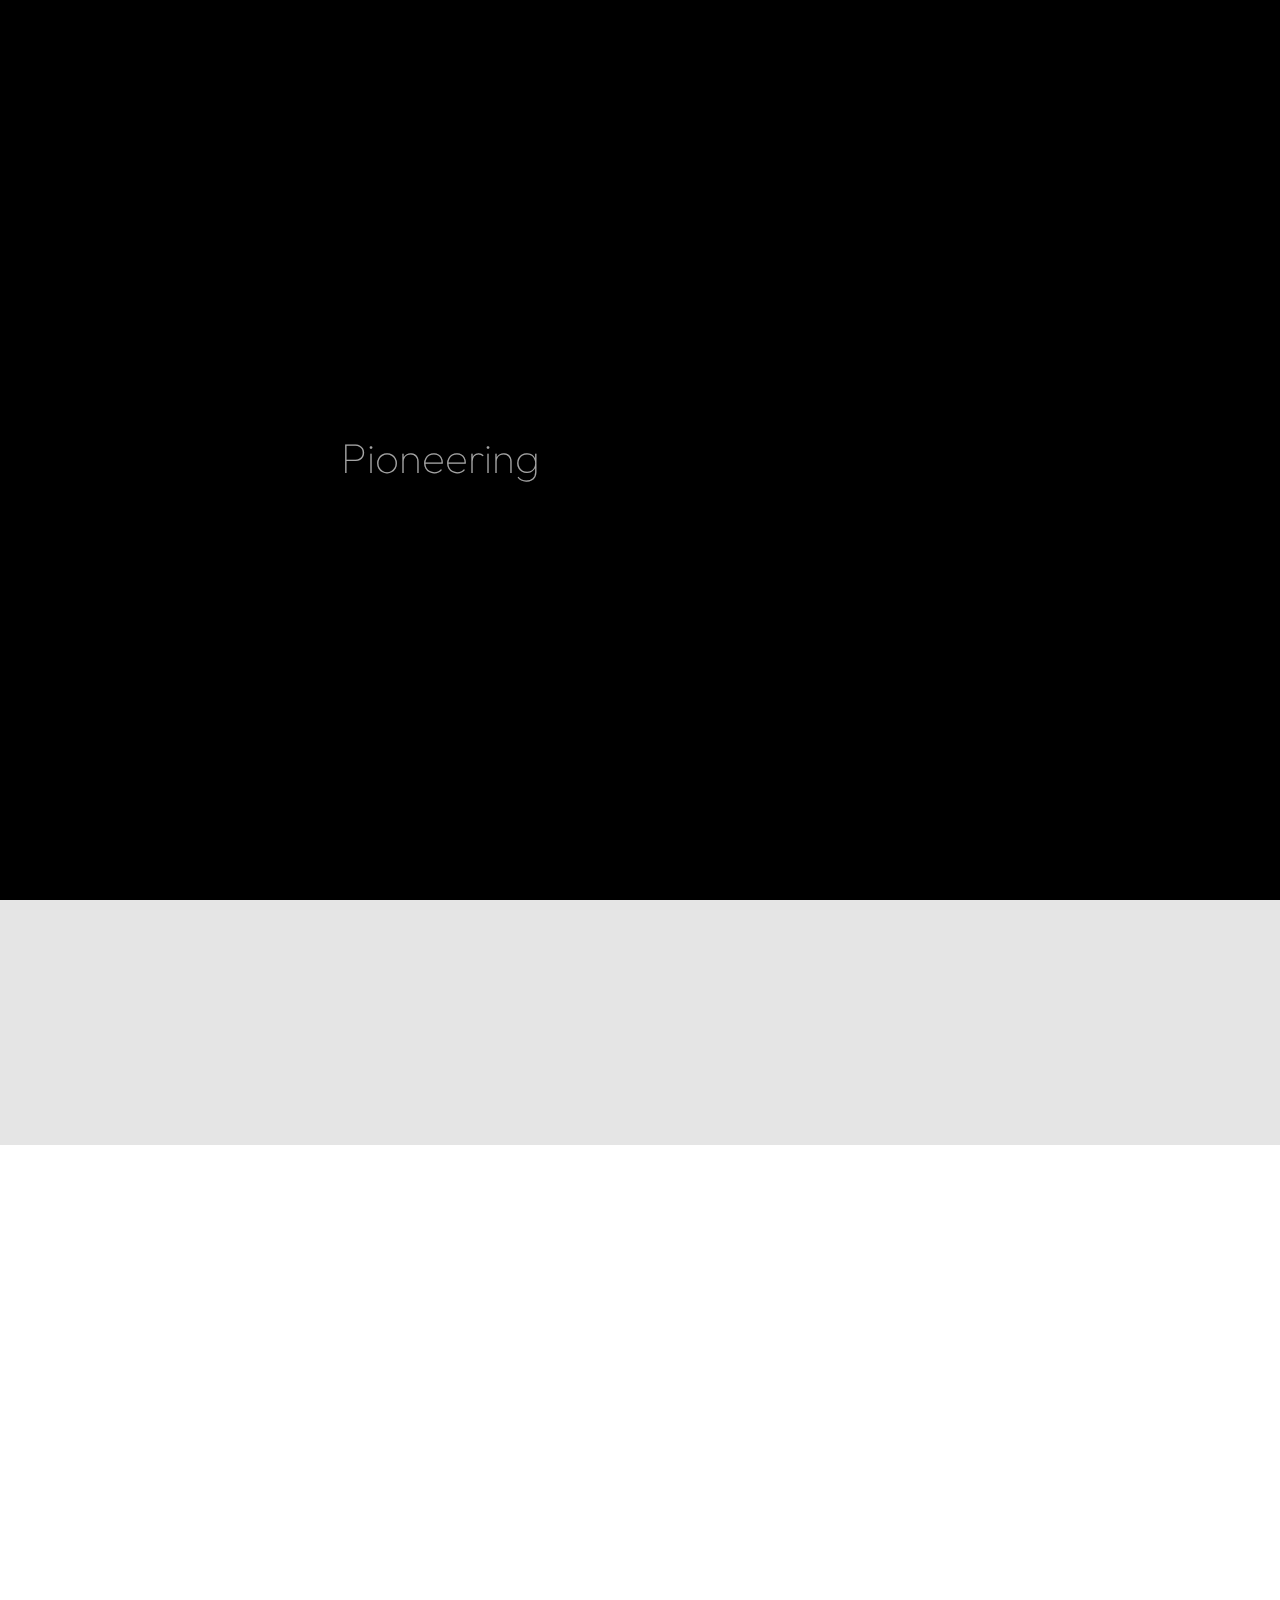
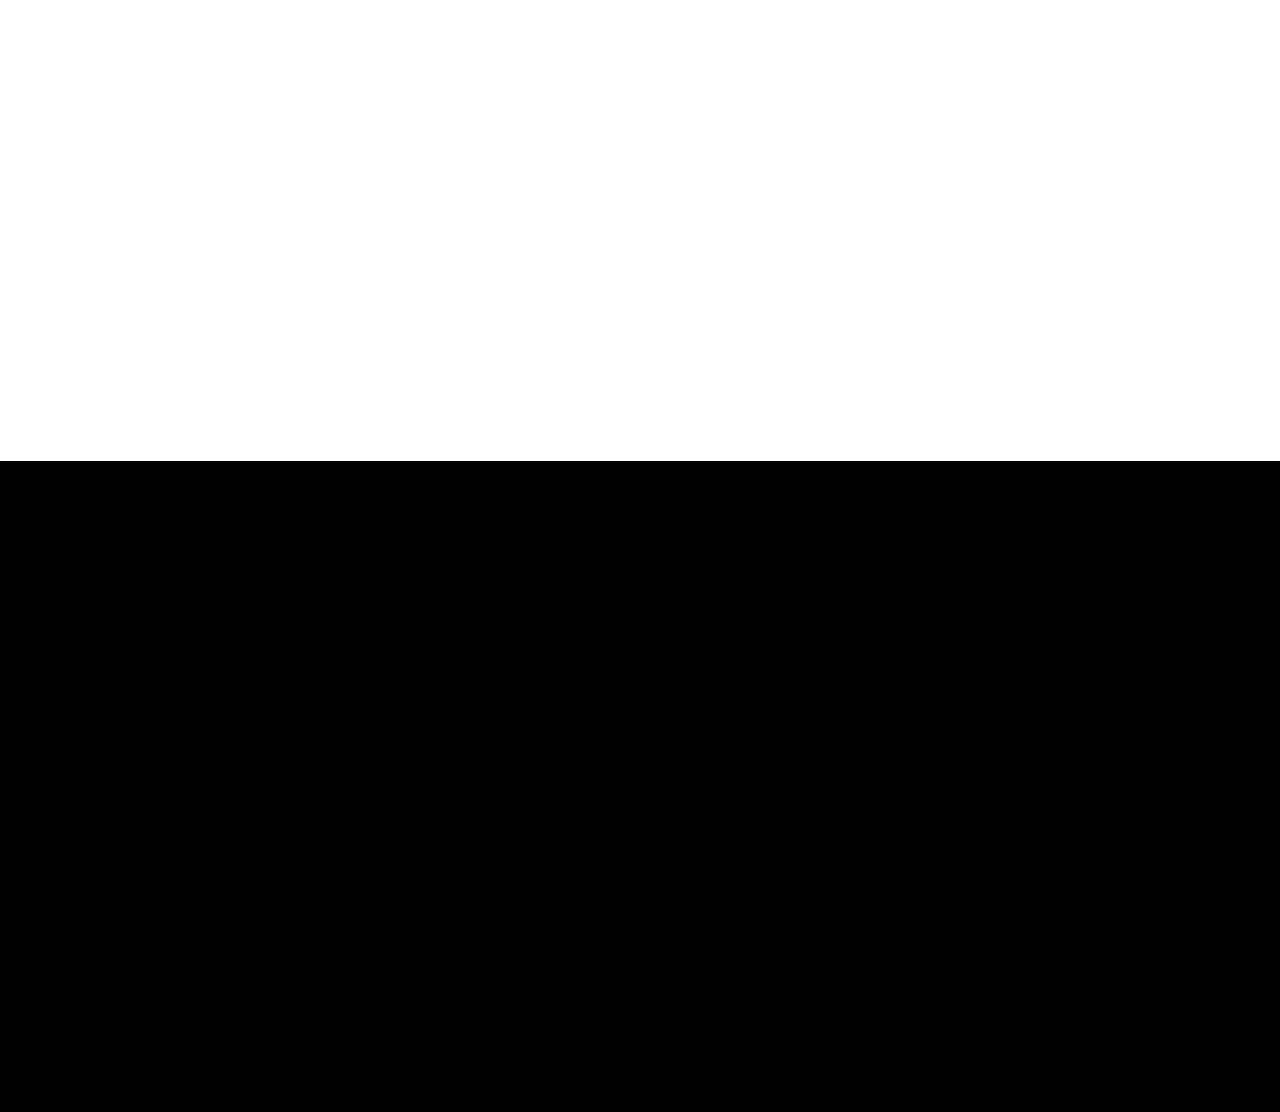
<file: saikou/contact.html>
<!DOCTYPE html>
<html lang="zxx">

<head>

    <meta charset="UTF-8">
    <meta name="viewport" content="width=device-width, initial-scale=1.0">
    <meta http-equiv="X-UA-Compatible" content="ie=edge">

    <!-- bootstrap grid css -->
    <link rel="stylesheet" href="css/plugins/bootstrap-grid.css">
    <!-- font awesome css -->
    <link rel="stylesheet" href="css/plugins/font-awesome.min.css">
    <!-- swiper css -->
    <link rel="stylesheet" href="css/plugins/swiper.min.css">
    <!-- fancybox css -->
    <link rel="stylesheet" href="css/plugins/fancybox.min.css">
    <!-- ashley scss -->
    <link rel="stylesheet" href="css/style.css">
    <!-- page name -->
    <title>Saikou</title>

</head>

<body>

    <!-- wrapper -->
    <div class="mil-wrapper" id="top">

        <!-- cursor -->
        <div class="mil-ball">
            <span class="mil-icon-1">
                <svg viewBox="0 0 128 128">
                    <path d="M106.1,41.9c-1.2-1.2-3.1-1.2-4.2,0c-1.2,1.2-1.2,3.1,0,4.2L116.8,61H11.2l14.9-14.9c1.2-1.2,1.2-3.1,0-4.2	c-1.2-1.2-3.1-1.2-4.2,0l-20,20c-1.2,1.2-1.2,3.1,0,4.2l20,20c0.6,0.6,1.4,0.9,2.1,0.9s1.5-0.3,2.1-0.9c1.2-1.2,1.2-3.1,0-4.2	L11.2,67h105.5l-14.9,14.9c-1.2,1.2-1.2,3.1,0,4.2c0.6,0.6,1.4,0.9,2.1,0.9s1.5-0.3,2.1-0.9l20-20c1.2-1.2,1.2-3.1,0-4.2L106.1,41.9	z" />
                </svg>
            </span>
            <div class="mil-more-text">More</div>
            <div class="mil-choose-text">Сhoose</div>
        </div>
        <!-- cursor end -->

        <!-- preloader -->
        <div class="mil-preloader">
            <div class="mil-preloader-animation">
                <div class="mil-pos-abs mil-animation-1">
                    <p class="mil-h3 mil-muted mil-thin">Pioneering</p>
                    <p class="mil-h3 mil-muted">Creative</p>
                    <p class="mil-h3 mil-muted mil-thin">Excellence</p>
                </div>
                <div class="mil-pos-abs mil-animation-2">
                    <div class="mil-reveal-frame">
                        <p class="mil-reveal-box"></p>
                        <p class="mil-h3 mil-muted mil-thin">Saikou.com</p>
                    </div>
                </div>
            </div>
        </div>
        <!-- preloader end -->

        <!-- scrollbar progress -->
        <div class="mil-progress-track">
            <div class="mil-progress"></div>
        </div>
        <!-- scrollbar progress end -->

        <!-- menu -->
        <div class="mil-menu-frame">
            <!-- frame clone -->
            <div class="mil-frame-top">
                <a href="index.html" class="mil-logo">S.</a>
                <div class="mil-menu-btn">
                    <span></span>
                </div>
            </div>
            <!-- frame clone end -->
            <div class="container">
                <div class="mil-menu-content">
                    <div class="row">
                        <div class="col-xl-5">

                            <nav class="mil-main-menu" id="swupMenu">
                                <ul>
                                    <li class="mil-has-children">
                                        <a href="#.">Homepage</a>
                                        <ul>
                                            <li><a href="index.html">Landing page</a></li>
                                            <li><a href="home-2.html">Personal</a></li>
                                            <li><a href="portfolio-3.html">Portfolio slider</a></li>
                                        </ul>
                                    </li>
                                    <li class="mil-has-children">
                                        <a href="#.">Portfolio</a>
                                        <ul>
                                            <li><a href="portfolio-1.html">Grid type 1</a></li>
                                            <li><a href="portfolio-2.html">Grid type 2</a></li>
                                            <li><a href="portfolio-3.html">Slider</a></li>
                                        </ul>
                                    </li>
                                    <li class="mil-has-children">
                                        <a href="#.">Services</a>
                                        <ul>
                                            <li><a href="services.html">Services List</a></li>
                                            <li><a href="service.html">Single service</a></li>
                                        </ul>
                                    </li>
                                    <li class="mil-has-children">
                                        <a href="#.">Newsletter</a>
                                        <ul>
                                            <li><a href="blog.html">Blog List</a></li>
                                            <li><a href="publication.html">Publication</a></li>
                                        </ul>
                                    </li>
                                    <li class="mil-has-children mil-active">
                                        <a href="#.">Other pages</a>
                                        <ul>
                                            <li><a href="team.html">Team</a></li>
                                            <li><a href="contact.html">Contact</a></li>
                                            <li><a href="404.html">404</a></li>
                                        </ul>
                                    </li>
                                </ul>
                            </nav>

                        </div>
                        <div class="col-xl-7">

                            <div class="mil-menu-right-frame">
                                <div class="mil-animation-in">
                                    <div class="mil-animation-frame">
                                        <div class="mil-animation mil-position-1 mil-scale" data-value-1="2" data-value-2="2"></div>
                                    </div>
                                </div>
                                <div class="mil-menu-right">
                                    <div class="row">
                                        <div class="col-lg-8 mil-mb-60">

                                            <h6 class="mil-muted mil-mb-30">Projects</h6>

                                            <ul class="mil-menu-list">
                                                <li><a href="project-1.html" class="mil-light-soft">Interior design studio</a></li>
                                                <li><a href="project-2.html" class="mil-light-soft">Home Security Camera</a></li>
                                                <li><a href="project-3.html" class="mil-light-soft">Kemia Honest Skincare</a></li>
                                                <li><a href="project-4.html" class="mil-light-soft">Cascade of Lava</a></li>
                                                <li><a href="project-5.html" class="mil-light-soft">Air Pro by Molekule</a></li>
                                                <li><a href="project-6.html" class="mil-light-soft">Tony's Chocolonely</a></li>
                                            </ul>

                                        </div>
                                        <div class="col-lg-4 mil-mb-60">

                                            <h6 class="mil-muted mil-mb-30">Useful links</h6>

                                            <ul class="mil-menu-list">
                                                <li><a href="#." class="mil-light-soft">Privacy Policy</a></li>
                                                <li><a href="#." class="mil-light-soft">Terms and conditions</a></li>
                                                <li><a href="#." class="mil-light-soft">Cookie Policy</a></li>
                                                <li><a href="#." class="mil-light-soft">Careers</a></li>
                                            </ul>

                                        </div>
                                    </div>
                                    <div class="mil-divider mil-mb-60"></div>
                                    <div class="row justify-content-between">

                                        <div class="col-lg-4 mil-mb-60">

                                            <h6 class="mil-muted mil-mb-30">Canada</h6>

                                            <p class="mil-light-soft mil-up">71 South Los Carneros Road, California <span class="mil-no-wrap">+51 174 705 812</span></p>

                                        </div>
                                        <div class="col-lg-4 mil-mb-60">

                                            <h6 class="mil-muted mil-mb-30">Germany</h6>

                                            <p class="mil-light-soft">Leehove 40, 2678 MC De Lier, Netherlands <span class="mil-no-wrap">+31 174 705 811</span></p>

                                        </div>
                                    </div>
                                </div>
                            </div>

                        </div>
                    </div>
                </div>
            </div>
        </div>
        <!-- menu -->

        <!-- curtain -->
        <div class="mil-curtain"></div>
        <!-- curtain end -->

        <!-- frame -->
        <div class="mil-frame">
            <div class="mil-frame-top">
                <a href="index.html" class="mil-logo">S.</a>
                <div class="mil-menu-btn">
                    <span></span>
                </div>
            </div>
            <div class="mil-frame-bottom">
                <div class="mil-current-page"></div>
                <div class="mil-back-to-top">
                    <a href="#top" class="mil-link mil-dark mil-arrow-place">
                        <span>Back to top</span>
                    </a>
                </div>
            </div>
        </div>
        <!-- frame end -->

        <!-- content -->
        <div class="mil-content">
            <div id="swupMain" class="mil-main-transition">

                <!-- banner -->
                <div class="mil-inner-banner mil-p-0-120">
                    <div class="mil-banner-content mil-center mil-up">
                        <div class="container">
                            <ul class="mil-breadcrumbs mil-center mil-mb-60">
                                <li><a href="index.html">Homepage</a></li>
                                <li><a href="contact.html">Contact</a></li>
                            </ul>
                            <h1 class="mil-mb-60">Get in touch!</h1>
                            <a href="#contact" class="mil-link mil-dark mil-arrow-place mil-down-arrow">
                                <span>Send message</span>
                            </a>
                        </div>
                    </div>
                </div>
                <!-- banner end -->

                <!-- map -->
                <div class="mil-map-frame mil-up">
                    <div class="mil-map">

                        <iframe src="https://www.google.com/maps/embed?pb=!1m18!1m12!1m3!1d64158.44244802719!2d17.575876358199697!3d59.83333986508265!2m3!1f0!2f0!3f0!3m2!1i1024!2i768!4f13.1!3m3!1m2!1s0x465fcbfb8532ab8d%3A0xaa4fe90a85820807!2sUppsala!5e0!3m2!1sen!2sse!4v1721150742128!5m2!1sen!2sse" width="600" height="450" style="border:0;" allowfullscreen="" loading="lazy" referrerpolicy="no-referrer-when-downgrade"></iframe>
                        <!-- <iframe src="https://www.google.com/maps/embed?pb=!1m14!1m8!1m3!1d1396.5769090312324!2d-73.6519672!3d45.5673453!3m2!1i1024!2i768!4f13.1!3m3!1m2!1s0x4cc91f8abc30e0ff%3A0xfc6d9cbb49022e9c!2sManoir%20Saint-Joseph!5e0!3m2!1sen!2sua!4v1685485811069!5m2!1sen!2sua" style="border:0;" allowfullscreen="" loading="lazy" referrerpolicy="no-referrer-when-downgrade"></iframe> -->
                    </div>
                </div>
                <!-- map end -->

                <!-- contact form -->
                <section id="contact">
                    <div class="container mil-p-120-90">
                        <h3 class="mil-center mil-up mil-mb-120">Let's <span class="mil-thin">Talk</span></h3>
                        <form class="row align-items-center"  action="send_email.php" method="post">
                            <div class="col-lg-6 mil-up">
                                <input type="text" placeholder="What's your name">
                            </div>
                            <div class="col-lg-6 mil-up">
                                <input type="email" placeholder="Your Email">
                            </div>
                            <div class="col-lg-12 mil-up">
                                <textarea placeholder="Tell us about our project"></textarea>
                            </div>
                            <div class="col-lg-8">
                                <p class="mil-up mil-mb-30"><span class="mil-accent">*</span> We promise not to disclose your personal information to third parties.</p>
                            </div>
                            <div class="col-lg-4">
                                <div class="mil-adaptive-right mil-up mil-mb-30">
                                    <button type="submit" class="mil-button mil-arrow-place">
                                        <span>Send message</span>
                                    </button>
                                </div>
                            </div>
                        </form>
                    </div>
                </section>
                <!-- contact form end -->

                <!-- footer -->
                <footer class="mil-dark-bg">
                    <div class="mi-invert-fix">
                        <div class="container mil-p-120-60">
                            <div class="row justify-content-between">
                                <div class="col-md-4 col-lg-4 mil-mb-60">

                                    <div class="mil-muted mil-logo mil-up mil-mb-30">Saikou.</div>

                                    <p class="mil-light-soft mil-up mil-mb-30">Subscribe our newsletter:</p>

                                    <form class="mil-subscribe-form mil-up">
                                        <input type="text" placeholder="Enter our email">
                                        <button type="submit" class="mil-button mil-icon-button-sm mil-arrow-place"></button>
                                    </form>

                                </div>
                                <div class="col-md-7 col-lg-6">
                                    <div class="row justify-content-end">
                                        <div class="col-md-6 col-lg-7">

                                            <nav class="mil-footer-menu mil-mb-60">
                                                <ul>
                                                    <li class="mil-up mil-active">
                                                        <a href="index.html">Home</a>
                                                    </li>
                                                    <li class="mil-up">
                                                        <a href="portfolio-1.html">Portfolio</a>
                                                    </li>
                                                    <li class="mil-up">
                                                        <a href="services.html">Services</a>
                                                    </li>
                                                    <li class="mil-up">
                                                        <a href="contact.html">Contact</a>
                                                    </li>
                                                    <!-- <li class="mil-up">
                                                        <a href="blog.html">Blog</a>
                                                    </li> -->
                                                </ul>
                                            </nav>

                                        </div>
                                        <div class="col-md-6 col-lg-5">

                                            <ul class="mil-menu-list mil-up mil-mb-60">
                                                <li><a href="#." class="mil-light-soft">Privacy Policy</a></li>
                                                <li><a href="#." class="mil-light-soft">Terms and conditions</a></li>
                                                <li><a href="#." class="mil-light-soft">Cookie Policy</a></li>
                                                <li><a href="#." class="mil-light-soft">Careers</a></li>
                                            </ul>

                                        </div>
                                    </div>
                                </div>
                            </div>

                            <div class="row justify-content-between flex-sm-row-reverse">
                                <div class="col-md-7 col-lg-6">

                                    <div class="row justify-content-between">

                                        <div class="col-md-6 col-lg-5 mil-mb-60">

                                            <h6 class="mil-muted mil-up mil-mb-30">Sweden</h6>

                                            <p class="mil-light-soft mil-up">Råbyvägen, Uppsala<span class="mil-no-wrap">+46 76 109 1809</span></p>

                                        </div>
                                        <!-- <div class="col-md-6 col-lg-5 mil-mb-60">

                                            <h6 class="mil-muted mil-up mil-mb-30">Germany</h6>

                                            <p class="mil-light-soft mil-up">Leehove 40, 2678 MC De Lier, Netherlands <span class="mil-no-wrap">+31 174 705 811</span></p>

                                        </div> -->
                                    </div>

                                </div>
                                <div class="col-md-4 col-lg-6 mil-mb-60">

                                    <div class="mil-vert-between">
                                        <div class="mil-mb-30">
                                            <ul class="mil-social-icons mil-up">
                                                <li><a href="#." target="_blank" class="social-icon"> <i class="far fa-circle"></i></a></li>
                                                <li><a href="#." target="_blank" class="social-icon"> <i class="far fa-circle"></i></a></li>
                                                <li><a href="#." target="_blank" class="social-icon"> <i class="far fa-circle"></i></a></li>
                                                <li><a href="#." target="_blank" class="social-icon"> <i class="far fa-circle"></i></a></li>
                                            </ul>
                                        </div>
                                        <p class="mil-light-soft mil-up">© Copyright 2023 - Mil. All Rights Reserved.</p>
                                    </div>

                                </div>
                            </div>
                        </div>
                    </div>
                </footer>
                <!-- footer end -->

                <!-- hidden elements -->
                <div class="mil-hidden-elements">
                    <div class="mil-dodecahedron">
                        <div class="mil-pentagon">
                            <div></div>
                            <div></div>
                            <div></div>
                            <div></div>
                            <div></div>
                        </div>
                        <div class="mil-pentagon">
                            <div></div>
                            <div></div>
                            <div></div>
                            <div></div>
                            <div></div>
                        </div>
                        <div class="mil-pentagon">
                            <div></div>
                            <div></div>
                            <div></div>
                            <div></div>
                            <div></div>
                        </div>
                        <div class="mil-pentagon">
                            <div></div>
                            <div></div>
                            <div></div>
                            <div></div>
                            <div></div>
                        </div>
                        <div class="mil-pentagon">
                            <div></div>
                            <div></div>
                            <div></div>
                            <div></div>
                            <div></div>
                        </div>
                        <div class="mil-pentagon">
                            <div></div>
                            <div></div>
                            <div></div>
                            <div></div>
                            <div></div>
                        </div>
                        <div class="mil-pentagon">
                            <div></div>
                            <div></div>
                            <div></div>
                            <div></div>
                            <div></div>
                        </div>
                        <div class="mil-pentagon">
                            <div></div>
                            <div></div>
                            <div></div>
                            <div></div>
                            <div></div>
                        </div>
                        <div class="mil-pentagon">
                            <div></div>
                            <div></div>
                            <div></div>
                            <div></div>
                            <div></div>
                        </div>
                        <div class="mil-pentagon">
                            <div></div>
                            <div></div>
                            <div></div>
                            <div></div>
                            <div></div>
                        </div>
                        <div class="mil-pentagon">
                            <div></div>
                            <div></div>
                            <div></div>
                            <div></div>
                            <div></div>
                        </div>
                        <div class="mil-pentagon">
                            <div></div>
                            <div></div>
                            <div></div>
                            <div></div>
                            <div></div>
                        </div>
                    </div>

                    <svg xmlns="http://www.w3.org/2000/svg" viewBox="0 0 24 24" class="mil-arrow">
                        <path d="M 14 5.3417969 C 13.744125 5.3417969 13.487969 5.4412187 13.292969 5.6367188 L 13.207031 5.7226562 C 12.816031 6.1136563 12.816031 6.7467188 13.207031 7.1367188 L 17.070312 11 L 4 11 C 3.448 11 3 11.448 3 12 C 3 12.552 3.448 13 4 13 L 17.070312 13 L 13.207031 16.863281 C 12.816031 17.254281 12.816031 17.887344 13.207031 18.277344 L 13.292969 18.363281 C 13.683969 18.754281 14.317031 18.754281 14.707031 18.363281 L 20.363281 12.707031 C 20.754281 12.316031 20.754281 11.682969 20.363281 11.292969 L 14.707031 5.6367188 C 14.511531 5.4412187 14.255875 5.3417969 14 5.3417969 z" />
                    </svg>

                    <svg width="250" viewBox="0 0 300 1404" fill="none" xmlns="http://www.w3.org/2000/svg" class="mil-lines">
                        <path fill-rule="evenodd" clip-rule="evenodd" d="M1 892L1 941H299V892C299 809.71 232.29 743 150 743C67.7096 743 1 809.71 1 892ZM0 942H300V892C300 809.157 232.843 742 150 742C67.1573 742 0 809.157 0 892L0 942Z" class="mil-move" />
                        <path fill-rule="evenodd" clip-rule="evenodd" d="M299 146V97L1 97V146C1 228.29 67.7096 295 150 295C232.29 295 299 228.29 299 146ZM300 96L0 96V146C0 228.843 67.1573 296 150 296C232.843 296 300 228.843 300 146V96Z" class="mil-move" />
                        <path fill-rule="evenodd" clip-rule="evenodd" d="M299 1H1V1403H299V1ZM0 0V1404H300V0H0Z" />
                        <path fill-rule="evenodd" clip-rule="evenodd" d="M150 -4.37115e-08L150 1404L149 1404L149 0L150 -4.37115e-08Z" />
                        <path fill-rule="evenodd" clip-rule="evenodd" d="M150 1324C232.29 1324 299 1257.29 299 1175C299 1092.71 232.29 1026 150 1026C67.7096 1026 1 1092.71 1 1175C1 1257.29 67.7096 1324 150 1324ZM150 1325C232.843 1325 300 1257.84 300 1175C300 1092.16 232.843 1025 150 1025C67.1573 1025 0 1092.16 0 1175C0 1257.84 67.1573 1325 150 1325Z" class="mil-move" />
                        <path fill-rule="evenodd" clip-rule="evenodd" d="M300 1175H0V1174H300V1175Z" class="mil-move" />
                        <path fill-rule="evenodd" clip-rule="evenodd" d="M150 678C232.29 678 299 611.29 299 529C299 446.71 232.29 380 150 380C67.7096 380 1 446.71 1 529C1 611.29 67.7096 678 150 678ZM150 679C232.843 679 300 611.843 300 529C300 446.157 232.843 379 150 379C67.1573 379 0 446.157 0 529C0 611.843 67.1573 679 150 679Z" class="mil-move" />
                        <path fill-rule="evenodd" clip-rule="evenodd" d="M299 380H1V678H299V380ZM0 379V679H300V379H0Z" class="mil-move" />
                    </svg>
                </div>
                <!-- hidden elements end -->

            </div>
        </div>
        <!-- content -->
    </div>
    <!-- wrapper end -->

    <!-- jQuery js -->
    <script src="js/plugins/jquery.min.js"></script>
    <!-- swup js -->
    <script src="js/plugins/swup.min.js"></script>
    <!-- swiper js -->
    <script src="js/plugins/swiper.min.js"></script>
    <!-- fancybox js -->
    <script src="js/plugins/fancybox.min.js"></script>
    <!-- gsap js -->
    <script src="js/plugins/gsap.min.js"></script>
    <!-- scroll smoother -->
    <script src="js/plugins/smooth-scroll.js"></script>
    <!-- scroll trigger js -->
    <script src="js/plugins/ScrollTrigger.min.js"></script>
    <!-- scroll to js -->
    <script src="js/plugins/ScrollTo.min.js"></script>
    <!-- ashley js -->
    <script src="js/main.js"></script>

</body>

</html>
</file>
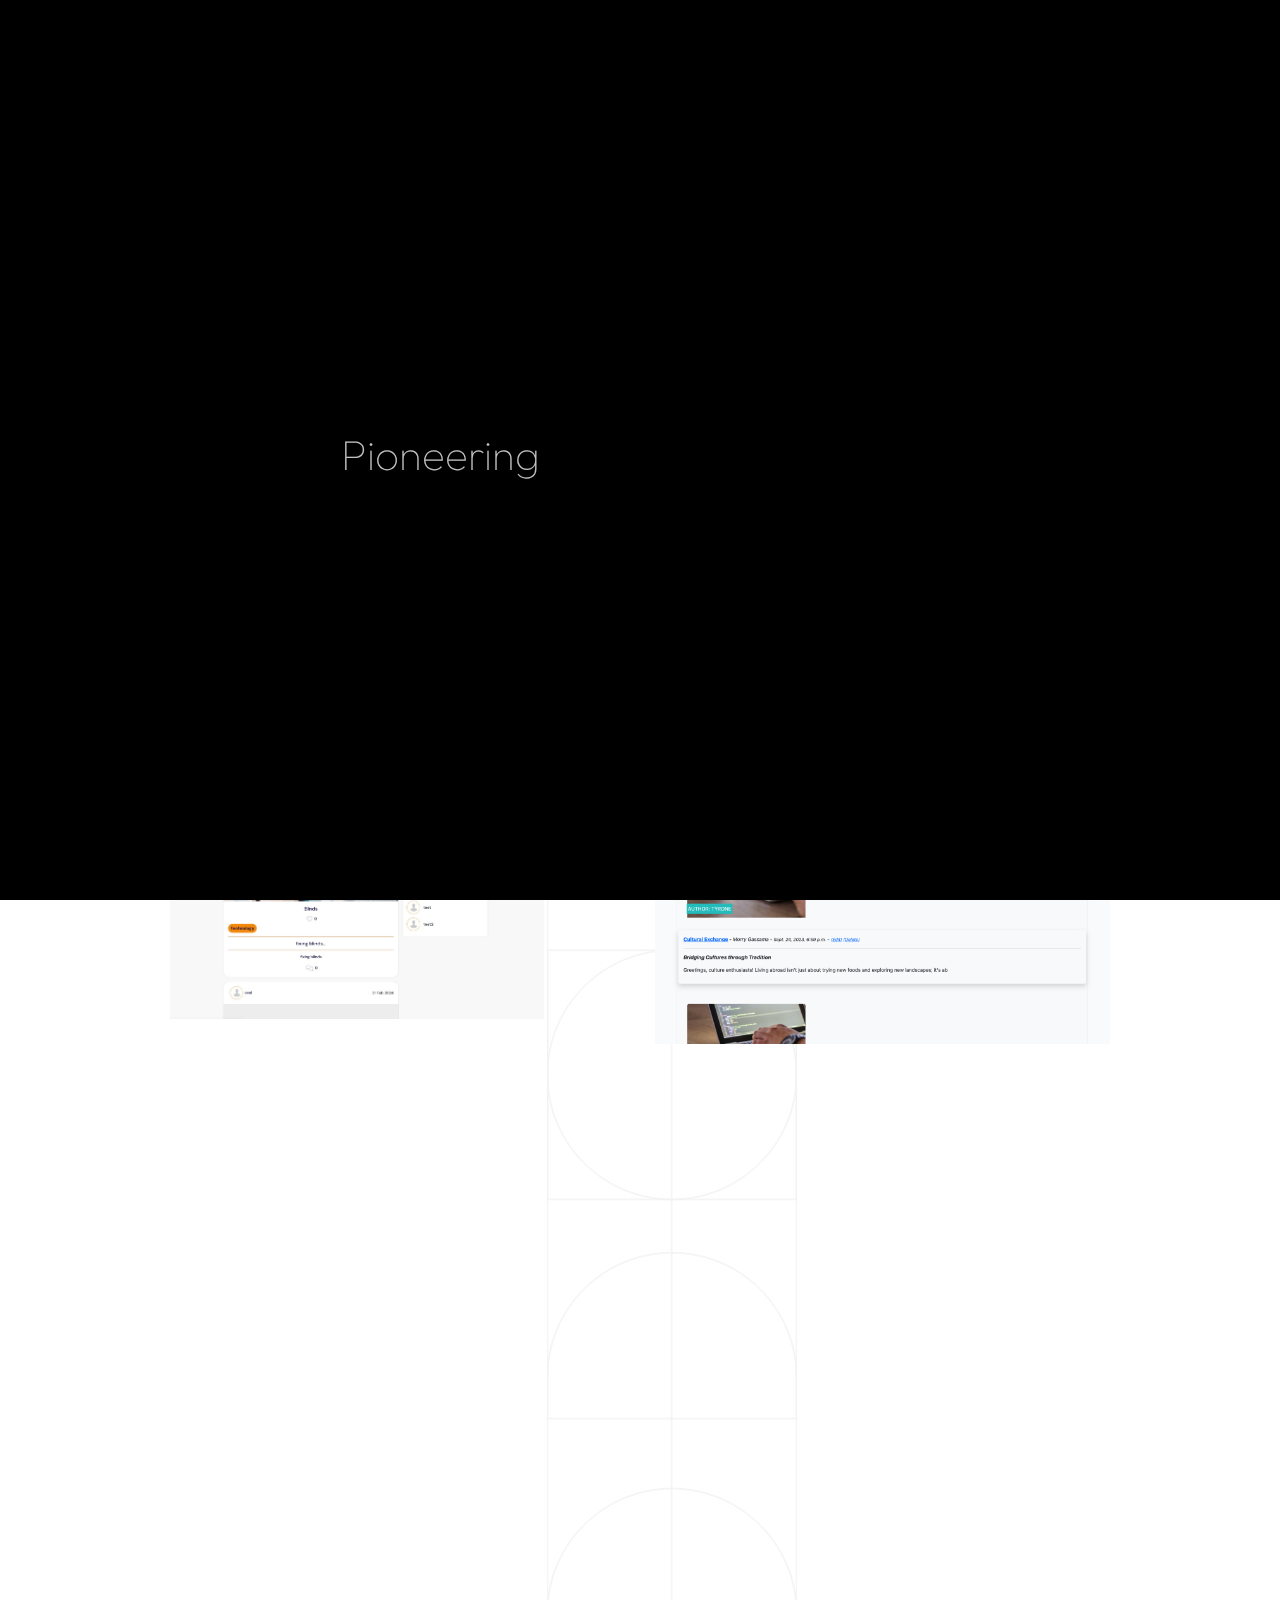
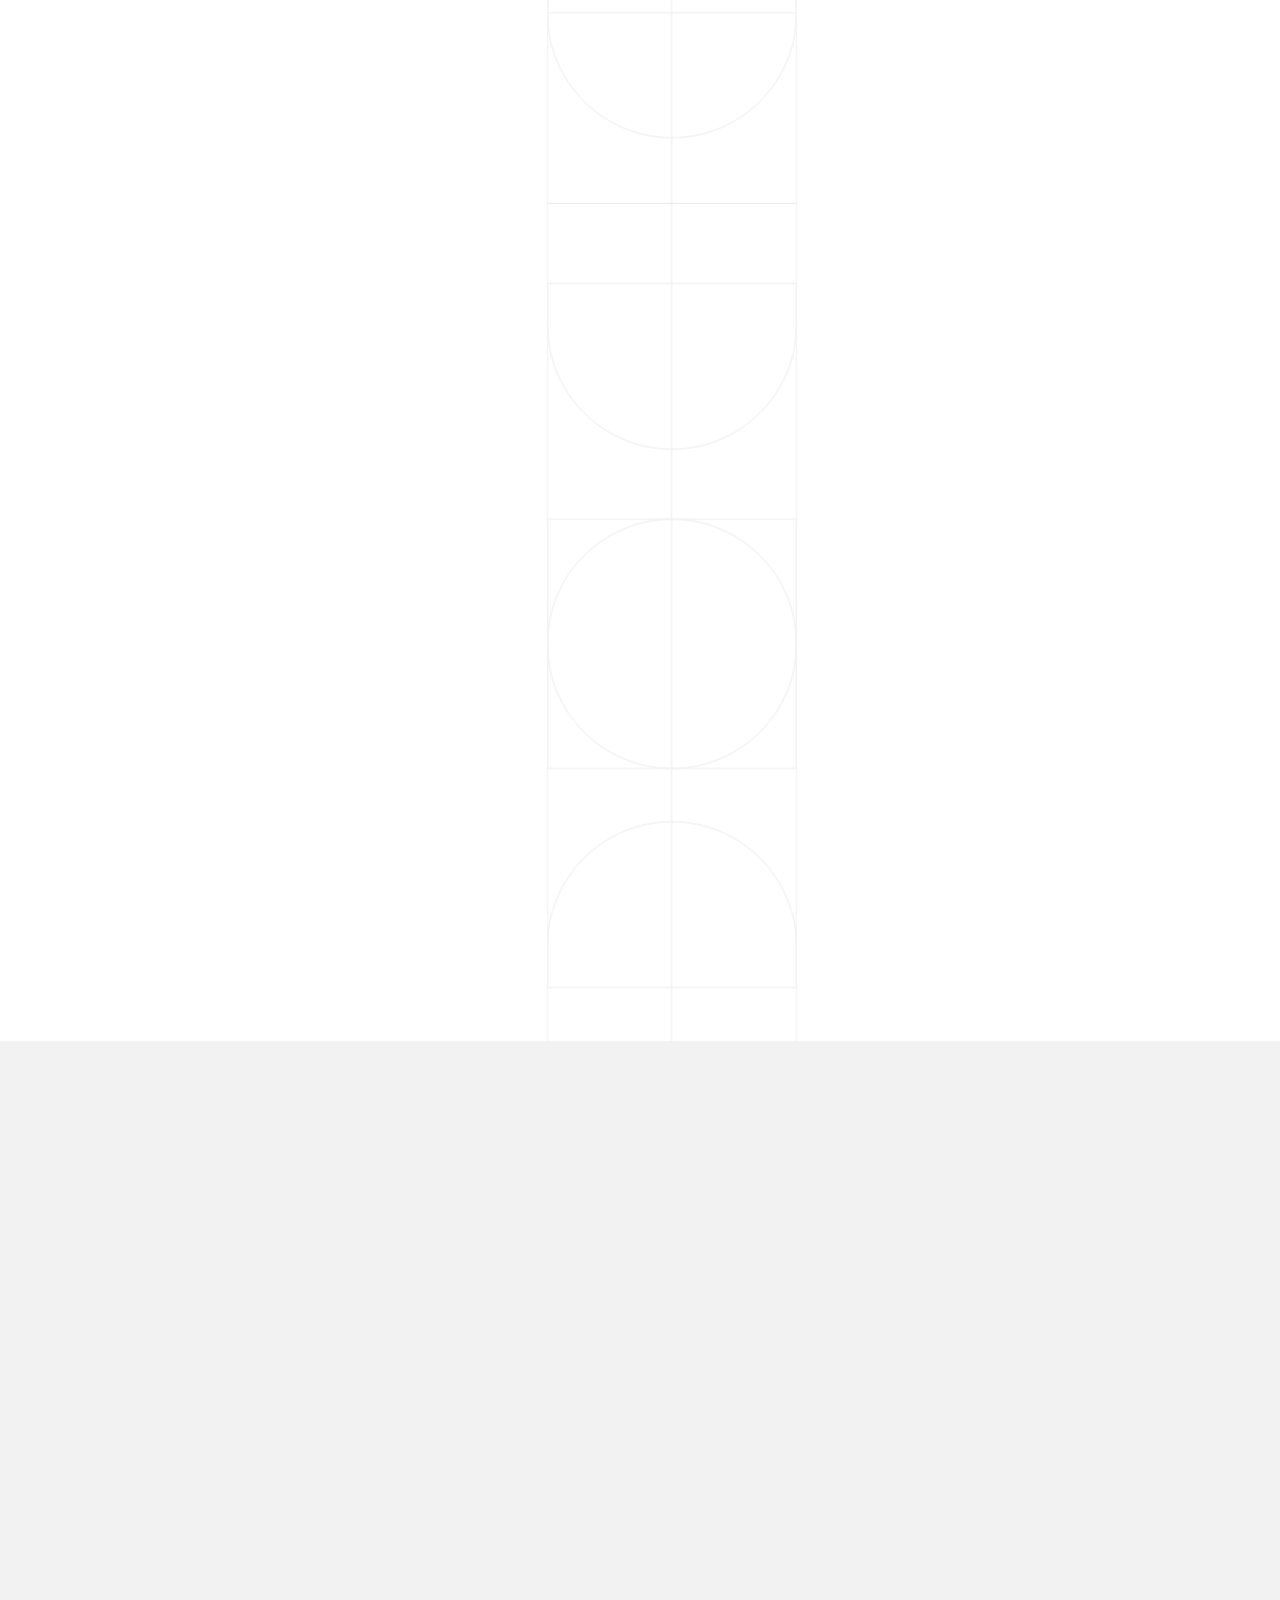
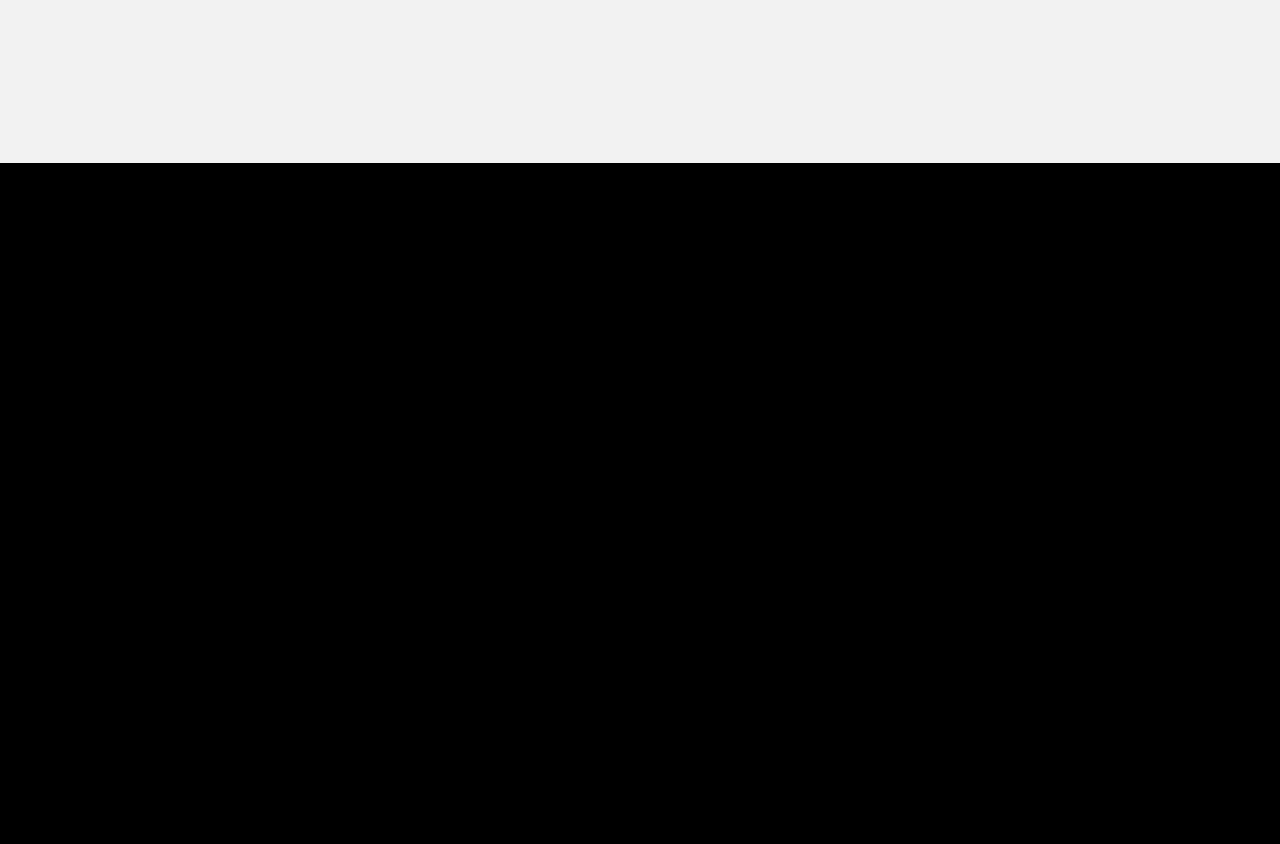
<file: saikou/portfolio-1.html>
<!DOCTYPE html>
<html lang="zxx">
  <head>
    <meta charset="UTF-8" />
    <meta name="viewport" content="width=device-width, initial-scale=1.0" />
    <meta http-equiv="X-UA-Compatible" content="ie=edge" />

    <!-- bootstrap grid css -->
    <link rel="stylesheet" href="css/plugins/bootstrap-grid.css" />
    <!-- font awesome css -->
    <link rel="stylesheet" href="css/plugins/font-awesome.min.css" />
    <!-- swiper css -->
    <link rel="stylesheet" href="css/plugins/swiper.min.css" />
    <!-- fancybox css -->
    <link rel="stylesheet" href="css/plugins/fancybox.min.css" />
    <!-- ashley scss -->
    <link rel="stylesheet" href="css/style.css" />
    <!-- page name -->
    <title>Saikou</title>
  </head>

  <body>
    <!-- wrapper -->
    <div class="mil-wrapper" id="top">
      <!-- cursor -->
      <div class="mil-ball">
        <span class="mil-icon-1">
          <svg viewBox="0 0 128 128">
            <path
              d="M106.1,41.9c-1.2-1.2-3.1-1.2-4.2,0c-1.2,1.2-1.2,3.1,0,4.2L116.8,61H11.2l14.9-14.9c1.2-1.2,1.2-3.1,0-4.2	c-1.2-1.2-3.1-1.2-4.2,0l-20,20c-1.2,1.2-1.2,3.1,0,4.2l20,20c0.6,0.6,1.4,0.9,2.1,0.9s1.5-0.3,2.1-0.9c1.2-1.2,1.2-3.1,0-4.2	L11.2,67h105.5l-14.9,14.9c-1.2,1.2-1.2,3.1,0,4.2c0.6,0.6,1.4,0.9,2.1,0.9s1.5-0.3,2.1-0.9l20-20c1.2-1.2,1.2-3.1,0-4.2L106.1,41.9	z"
            />
          </svg>
        </span>
        <div class="mil-more-text">More</div>
        <div class="mil-choose-text">Сhoose</div>
      </div>
      <!-- cursor end -->

      <!-- preloader -->
      <div class="mil-preloader">
        <div class="mil-preloader-animation">
          <div class="mil-pos-abs mil-animation-1">
            <p class="mil-h3 mil-muted mil-thin">Pioneering</p>
            <p class="mil-h3 mil-muted">Creative</p>
            <p class="mil-h3 mil-muted mil-thin">Excellence</p>
          </div>
          <div class="mil-pos-abs mil-animation-2">
            <div class="mil-reveal-frame">
              <p class="mil-reveal-box"></p>
              <p class="mil-h3 mil-muted mil-thin">saikou.com</p>
            </div>
          </div>
        </div>
      </div>
      <!-- preloader end -->

      <!-- scrollbar progress -->
      <div class="mil-progress-track">
        <div class="mil-progress"></div>
      </div>
      <!-- scrollbar progress end -->

      <!-- menu -->
      <div class="mil-menu-frame">
        <!-- frame clone -->
        <div class="mil-frame-top">
          <a href="index.html" class="mil-logo">S.</a>
          <div class="mil-menu-btn">
            <span></span>
          </div>
        </div>
        <!-- frame clone end -->
        <div class="container">
          <div class="mil-menu-content">
            <div class="row">
              <div class="col-xl-5">
                <nav class="mil-main-menu" id="swupMenu">
                  <ul>
                    <li class="mil-has-children">
                      <a href="index.html">Homepage</a>
                      <!-- <ul>
                        <li><a href="home-1.html">Landing page</a></li>
                        <li><a href="home-2.html">Personal</a></li>
                        <li><a href="portfolio-3.html">Portfolio slider</a></li>
                      </ul> -->
                    </li>
                    <li class="mil-has-children mil-active">
                      <a href="portfolio-1.html">Portfolio</a>
                      <!-- <ul>
                        <li><a href="portfolio-1.html">Grid type 1</a></li>
                        <li><a href="portfolio-2.html">Grid type 2</a></li>
                        <li><a href="portfolio-3.html">Slider</a></li>
                      </ul> -->
                    </li>
                    <li class="mil-has-children">
                      <a href="services.html">Services</a>
                      <!-- <ul>
                        <li><a href="services.html">Services List</a></li>
                        <li><a href="service.html">Single service</a></li>
                      </ul> -->
                    </li>
                    <!-- <li class="mil-has-children">
                      <a href="#.">Newsletter</a>
                      <ul>
                        <li><a href="blog.html">Blog List</a></li>
                        <li><a href="publication.html">Publication</a></li>
                      </ul>
                    </li>
                    <li class="mil-has-children">
                      <a href="#.">Other pages</a>
                      <ul>
                        <li><a href="team.html">Team</a></li>
                        <li><a href="contact.html">Contact</a></li>
                        <li><a href="404.html">404</a></li>
                      </ul> -->
                    <!-- </li> -->
                  </ul>
                </nav>
              </div>
              <div class="col-xl-7">
                <div class="mil-menu-right-frame">
                  <div class="mil-animation-in">
                    <div class="mil-animation-frame">
                      <div
                        class="mil-animation mil-position-1 mil-scale"
                        data-value-1="2"
                        data-value-2="2"
                      ></div>
                    </div>
                  </div>
                  <div class="mil-menu-right">
                    <div class="row">
                      <div class="col-lg-8 mil-mb-60">
                        <h6 class="mil-muted mil-mb-30">Projects</h6>

                        <ul class="mil-menu-list">
                          <li>
                            <a href="project-1.html" class="mil-light-soft"
                              >Social Media App - Catchup</a
                            >
                          </li>
                          <li>
                            <a href="project-2.html" class="mil-light-soft"
                              >Django Project - Foreign-Room</a
                            >
                          </li>
                          <li>
                            <a href="project-3.html" class="mil-light-soft"
                              >Omnifood AI-Subscriptione</a
                            >
                          </li>
                          <li>
                            <a href="project-4.html" class="mil-light-soft"
                              >Pig game</a
                            >
                          </li>
                          <li>
                            <a href="project-5.html" class="mil-light-soft"
                              >Mindful Yoga</a
                            >
                          </li>
                          <!-- <li>
                            <a href="project-6.html" class="mil-light-soft"
                              >Tony's Chocolonely</a
                            >
                          </li> -->
                        </ul>
                      </div>
                      <div class="col-lg-4 mil-mb-60">
                        <h6 class="mil-muted mil-mb-30">Useful links</h6>

                        <ul class="mil-menu-list">
                          <li>
                            <a href="#." class="mil-light-soft"
                              >Privacy Policy</a
                            >
                          </li>
                          <li>
                            <a href="#." class="mil-light-soft"
                              >Terms and conditions</a
                            >
                          </li>
                          <li>
                            <a href="#." class="mil-light-soft"
                              >Cookie Policy</a
                            >
                          </li>
                          <li>
                            <a href="#." class="mil-light-soft">Careers</a>
                          </li>
                        </ul>
                      </div>
                    </div>
                    <div class="mil-divider mil-mb-60"></div>
                    <div class="row justify-content-between">
                      <div class="col-lg-4 mil-mb-60">
                        <h6 class="mil-muted mil-mb-30">Sweden.</h6>

                        <p class="mil-light-soft mil-up">
                          Råbyvägen, Uppsala
                          <span class="mil-no-wrap">+46 76 109 1809</span>
                        </p>
                      </div>
                      <!-- <div class="col-lg-4 mil-mb-60">

                                            <h6 class="mil-muted mil-mb-30">Germany</h6>

                                            <p class="mil-light-soft">Leehove 40, 2678 MC De Lier, Netherlands <span class="mil-no-wrap">+31 174 705 811</span></p>

                                        </div> -->
                    </div>
                  </div>
                </div>
              </div>
            </div>
          </div>
        </div>
      </div>
      <!-- menu -->

      <!-- curtain -->
      <div class="mil-curtain"></div>
      <!-- curtain end -->

      <!-- frame -->
      <div class="mil-frame">
        <div class="mil-frame-top">
          <a href="index.html" class="mil-logo">S.</a>
          <div class="mil-menu-btn">
            <span></span>
          </div>
        </div>
        <div class="mil-frame-bottom">
          <div class="mil-current-page"></div>
          <div class="mil-back-to-top">
            <a href="#top" class="mil-link mil-dark mil-arrow-place">
              <span>Back to top</span>
            </a>
          </div>
        </div>
      </div>
      <!-- frame end -->

      <!-- content -->
      <div class="mil-content">
        <div id="swupMain" class="mil-main-transition">
          <!-- banner -->
          <div class="mil-inner-banner">
            <div class="mil-banner-content mil-up">
              <div class="mil-animation-frame">
                <div
                  class="mil-animation mil-position-4 mil-dark mil-scale"
                  data-value-1="6"
                  data-value-2="1.4"
                ></div>
              </div>
              <div class="container">
                <ul class="mil-breadcrumbs mil-mb-60">
                  <li><a href="index.html">Homepage</a></li>
                  <li><a href="portfolio-1.html">Portfolio</a></li>
                </ul>
                <h1 class="mil-mb-60">
                  Designing a <br />
                  Better <span class="mil-thin">World Today</span>
                </h1>
                <a
                  href="#portfolio"
                  class="mil-link mil-dark mil-arrow-place mil-down-arrow"
                >
                  <span>Our works</span>
                </a>
              </div>
            </div>
          </div>
          <!-- banner end -->

          <!-- portfolio -->
          <section id="portfolio">
            <div class="container mil-portfolio mil-p-120-60">
              <div class="mil-lines-place"></div>
              <div class="mil-lines-place mil-lines-long"></div>

              <div class="row justify-content-between align-items-center">
                <div class="col-lg-5">
                  <a
                    href="project-1.html"
                    class="mil-portfolio-item mil-more mil-mb-60"
                  >
                    <div class="mil-cover-frame mil-vert mil-up">
                      <div class="mil-cover">
                        <img src="img/works/1/catchup.jpeg" alt="cover" />
                      </div>
                    </div>
                    <div class="mil-descr">
                      <div class="mil-labels mil-up mil-mb-15">
                        <div class="mil-label mil-upper mil-accent">
                          Fullstack Project
                        </div>
                        <div class="mil-label mil-upper">december 24 2023</div>
                      </div>
                      <h4 class="mil-up">Social Media App</h4>
                    </div>
                  </a>
                </div>
                <div class="col-lg-6">
                  <a
                    href="project-2.html"
                    class="mil-portfolio-item mil-more mil-parallax mil-mb-60"
                    data-value-1="60"
                    data-value-2="-60"
                  >
                    <div class="mil-cover-frame mil-hori mil-up">
                      <div class="mil-cover">
                        <img src="img/works/2/foreign-room.png" alt="cover" />
                      </div>
                    </div>
                    <div class="mil-descr">
                      <div class="mil-labels mil-up mil-mb-15">
                        <div class="mil-label mil-upper mil-accent">
                          Django Project
                        </div>
                        <div class="mil-label mil-upper">may 24 2023</div>
                      </div>
                      <h4 class="mil-up">Foreign-Room Blog</h4>
                    </div>
                  </a>
                </div>
                <div class="col-lg-6">
                  <a
                    href="project-3.html"
                    class="mil-portfolio-item mil-more mil-parallax mil-mb-60"
                    data-value-1="60"
                    data-value-2="-60"
                  >
                    <div class="mil-cover-frame mil-hori mil-up">
                      <div class="mil-cover">
                        <img
                          src="img/works/3/Omnifood-screen.png"
                          alt="cover"
                        />
                      </div>
                    </div>
                    <div class="mil-descr">
                      <div class="mil-labels mil-up mil-mb-15">
                        <div class="mil-label mil-upper mil-accent">
                          JavaScript
                        </div>
                        <div class="mil-label mil-upper">April 24 2023</div>
                      </div>
                      <h4 class="mil-up">Omnifood AI-Subscription</h4>
                    </div>
                  </a>
                </div>
                <div class="col-lg-5">
                  <a
                    href="project-4.html"
                    class="mil-portfolio-item mil-more mil-mb-60"
                  >
                    <div class="mil-cover-frame mil-vert mil-up">
                      <div class="mil-cover">
                        <img
                          src="img/works/4/piggamewide.png"
                          alt="cover"
                          class="img-fluid"
                        />
                      </div>
                    </div>
                    <div class="mil-descr">
                      <div class="mil-labels mil-up mil-mb-15">
                        <div class="mil-label mil-upper mil-accent">
                          JavaScript
                        </div>
                        <div class="mil-label mil-upper">may 24 2023</div>
                      </div>
                      <h4 class="mil-up">Pig Game</h4>
                    </div>
                  </a>
                </div>
                <div class="col-lg-5">
                  <a
                    href="project-5.html"
                    class="mil-portfolio-item mil-more mil-mb-60"
                  >
                    <div class="mil-cover-frame mil-vert mil-up">
                      <div class="mil-cover">
                        <img src="img/works/5/Mindfulyoga.png" alt="cover" />
                      </div>
                    </div>
                    <div class="mil-descr">
                      <div class="mil-labels mil-up mil-mb-15">
                        <div class="mil-label mil-upper mil-accent">
                          HTML / CSS
                        </div>
                        <div class="mil-label mil-upper">march 29 2023</div>
                      </div>
                      <h4 class="mil-up">Mindful Yoga</h4>
                    </div>
                  </a>
                </div>
                <!-- <div class="col-lg-6">

                                <a href="project-6.html" class="mil-portfolio-item mil-more mil-parallax mil-mb-60" data-value-1="60" data-value-2="-60">
                                    <div class="mil-cover-frame mil-hori mil-up">
                                        <div class="mil-cover">
                                            <img src="img/works/6.jpg" alt="cover">
                                        </div>
                                    </div>
                                    <div class="mil-descr">
                                        <div class="mil-labels mil-up mil-mb-15">
                                            <div class="mil-label mil-upper mil-accent">Design</div>
                                            <div class="mil-label mil-upper">may 24 2023</div>
                                        </div>
                                        <h4 class="mil-up">Tony's Chocolonely</h4>
                                    </div>
                                </a>

                            </div> -->
              </div>
            </div>
          </section>
          <!-- portfolio end -->

          <!-- call to action -->
          <section class="mil-soft-bg">
            <div class="container mil-p-120-120">
              <div class="row">
                <div class="col-lg-10">
                  <span
                    class="mil-suptitle mil-suptitle-right mil-suptitle-dark mil-up"
                    >Looking to make your mark? We'll help you turn <br />
                    your project into a success story.</span
                  >
                </div>
              </div>
              <div class="mil-center">
                <h2 class="mil-up mil-mb-60">
                  Ready to bring your
                  <span class="mil-thin">ideas to</span> life? <br />
                  We're <span class="mil-thin">here to help</span>
                </h2>
                <div class="mil-up">
                  <a href="contact.html" class="mil-button mil-arrow-place"
                    ><span>Contact us</span></a
                  >
                </div>
              </div>
            </div>
          </section>
          <!-- call to action end -->

          <!-- footer -->
          <footer class="mil-dark-bg">
            <div class="mi-invert-fix">
              <div class="container mil-p-120-60">
                <div class="row justify-content-between">
                  <div class="col-md-4 col-lg-4 mil-mb-60">
                    <div class="mil-muted mil-logo mil-up mil-mb-30">
                      Ashley.
                    </div>

                    <p class="mil-light-soft mil-up mil-mb-30">
                      Subscribe our newsletter:
                    </p>

                    <form class="mil-subscribe-form mil-up">
                      <input type="text" placeholder="Enter your email" />
                      <button
                        type="submit"
                        class="mil-button mil-icon-button-sm mil-arrow-place"
                      ></button>
                    </form>
                  </div>
                  <div class="col-md-7 col-lg-6">
                    <div class="row justify-content-end">
                      <div class="col-md-6 col-lg-7">
                        <nav class="mil-footer-menu mil-mb-60">
                          <ul>
                            <li class="mil-up mil-active">
                              <a href="index.html">Home</a>
                            </li>
                            <li class="mil-up">
                              <a href="portfolio-1.html">Portfolio</a>
                            </li>
                            <li class="mil-up">
                              <a href="services.html">Services</a>
                            </li>
                            <li class="mil-up">
                              <a href="contact.html">Contact</a>
                            </li>
                            <li class="mil-up">
                              <a href="blog.html">Blog</a>
                            </li>
                          </ul>
                        </nav>
                      </div>
                      <div class="col-md-6 col-lg-5">
                        <ul class="mil-menu-list mil-up mil-mb-60">
                          <li>
                            <a href="#." class="mil-light-soft"
                              >Privacy Policy</a
                            >
                          </li>
                          <li>
                            <a href="#." class="mil-light-soft"
                              >Terms and conditions</a
                            >
                          </li>
                          <li>
                            <a href="#." class="mil-light-soft"
                              >Cookie Policy</a
                            >
                          </li>
                          <li>
                            <a href="#." class="mil-light-soft">Careers</a>
                          </li>
                        </ul>
                      </div>
                    </div>
                  </div>
                </div>

                <div class="row justify-content-between flex-sm-row-reverse">
                  <div class="col-md-7 col-lg-6">
                    <div class="row justify-content-between">
                      <div class="col-md-6 col-lg-5 mil-mb-60">
                        <h6 class="mil-muted mil-up mil-mb-30">Sweden</h6>

                        <p class="mil-light-soft mil-up">
                          Uppsala<span class="mil-no-wrap"
                            >+46 76 109 1809</span
                          >
                        </p>
                      </div>
                      <!-- <div class="col-md-6 col-lg-5 mil-mb-60">

                                            <h6 class="mil-muted mil-up mil-mb-30">Germany</h6>

                                            <p class="mil-light-soft mil-up">Leehove 40, 2678 MC De Lier, Netherlands <span class="mil-no-wrap">+31 174 705 811</span></p>

                                        </div> -->
                    </div>
                  </div>
                  <div class="col-md-4 col-lg-6 mil-mb-60">
                    <div class="mil-vert-between">
                      <div class="mil-mb-30">
                        <ul class="mil-social-icons mil-up">
                          <li>
                            <a href="#." target="_blank" class="social-icon">
                              <i class="far fa-circle"></i
                            ></a>
                          </li>
                          <li>
                            <a href="#." target="_blank" class="social-icon">
                              <i class="far fa-circle"></i
                            ></a>
                          </li>
                          <li>
                            <a href="#." target="_blank" class="social-icon">
                              <i class="far fa-circle"></i
                            ></a>
                          </li>
                          <li>
                            <a href="#." target="_blank" class="social-icon">
                              <i class="far fa-circle"></i
                            ></a>
                          </li>
                        </ul>
                      </div>
                      <p class="mil-light-soft mil-up">
                        © Copyright 2023 - Mil. All Rights Reserved.
                      </p>
                    </div>
                  </div>
                </div>
              </div>
            </div>
          </footer>
          <!-- footer end -->

          <!-- hidden elements -->
          <div class="mil-hidden-elements">
            <div class="mil-dodecahedron">
              <div class="mil-pentagon">
                <div></div>
                <div></div>
                <div></div>
                <div></div>
                <div></div>
              </div>
              <div class="mil-pentagon">
                <div></div>
                <div></div>
                <div></div>
                <div></div>
                <div></div>
              </div>
              <div class="mil-pentagon">
                <div></div>
                <div></div>
                <div></div>
                <div></div>
                <div></div>
              </div>
              <div class="mil-pentagon">
                <div></div>
                <div></div>
                <div></div>
                <div></div>
                <div></div>
              </div>
              <div class="mil-pentagon">
                <div></div>
                <div></div>
                <div></div>
                <div></div>
                <div></div>
              </div>
              <div class="mil-pentagon">
                <div></div>
                <div></div>
                <div></div>
                <div></div>
                <div></div>
              </div>
              <div class="mil-pentagon">
                <div></div>
                <div></div>
                <div></div>
                <div></div>
                <div></div>
              </div>
              <div class="mil-pentagon">
                <div></div>
                <div></div>
                <div></div>
                <div></div>
                <div></div>
              </div>
              <div class="mil-pentagon">
                <div></div>
                <div></div>
                <div></div>
                <div></div>
                <div></div>
              </div>
              <div class="mil-pentagon">
                <div></div>
                <div></div>
                <div></div>
                <div></div>
                <div></div>
              </div>
              <div class="mil-pentagon">
                <div></div>
                <div></div>
                <div></div>
                <div></div>
                <div></div>
              </div>
              <div class="mil-pentagon">
                <div></div>
                <div></div>
                <div></div>
                <div></div>
                <div></div>
              </div>
            </div>

            <svg
              xmlns="http://www.w3.org/2000/svg"
              viewBox="0 0 24 24"
              class="mil-arrow"
            >
              <path
                d="M 14 5.3417969 C 13.744125 5.3417969 13.487969 5.4412187 13.292969 5.6367188 L 13.207031 5.7226562 C 12.816031 6.1136563 12.816031 6.7467188 13.207031 7.1367188 L 17.070312 11 L 4 11 C 3.448 11 3 11.448 3 12 C 3 12.552 3.448 13 4 13 L 17.070312 13 L 13.207031 16.863281 C 12.816031 17.254281 12.816031 17.887344 13.207031 18.277344 L 13.292969 18.363281 C 13.683969 18.754281 14.317031 18.754281 14.707031 18.363281 L 20.363281 12.707031 C 20.754281 12.316031 20.754281 11.682969 20.363281 11.292969 L 14.707031 5.6367188 C 14.511531 5.4412187 14.255875 5.3417969 14 5.3417969 z"
              />
            </svg>

            <svg
              width="250"
              viewBox="0 0 300 1404"
              fill="none"
              xmlns="http://www.w3.org/2000/svg"
              class="mil-lines"
            >
              <path
                fill-rule="evenodd"
                clip-rule="evenodd"
                d="M1 892L1 941H299V892C299 809.71 232.29 743 150 743C67.7096 743 1 809.71 1 892ZM0 942H300V892C300 809.157 232.843 742 150 742C67.1573 742 0 809.157 0 892L0 942Z"
                class="mil-move"
              />
              <path
                fill-rule="evenodd"
                clip-rule="evenodd"
                d="M299 146V97L1 97V146C1 228.29 67.7096 295 150 295C232.29 295 299 228.29 299 146ZM300 96L0 96V146C0 228.843 67.1573 296 150 296C232.843 296 300 228.843 300 146V96Z"
                class="mil-move"
              />
              <path
                fill-rule="evenodd"
                clip-rule="evenodd"
                d="M299 1H1V1403H299V1ZM0 0V1404H300V0H0Z"
              />
              <path
                fill-rule="evenodd"
                clip-rule="evenodd"
                d="M150 -4.37115e-08L150 1404L149 1404L149 0L150 -4.37115e-08Z"
              />
              <path
                fill-rule="evenodd"
                clip-rule="evenodd"
                d="M150 1324C232.29 1324 299 1257.29 299 1175C299 1092.71 232.29 1026 150 1026C67.7096 1026 1 1092.71 1 1175C1 1257.29 67.7096 1324 150 1324ZM150 1325C232.843 1325 300 1257.84 300 1175C300 1092.16 232.843 1025 150 1025C67.1573 1025 0 1092.16 0 1175C0 1257.84 67.1573 1325 150 1325Z"
                class="mil-move"
              />
              <path
                fill-rule="evenodd"
                clip-rule="evenodd"
                d="M300 1175H0V1174H300V1175Z"
                class="mil-move"
              />
              <path
                fill-rule="evenodd"
                clip-rule="evenodd"
                d="M150 678C232.29 678 299 611.29 299 529C299 446.71 232.29 380 150 380C67.7096 380 1 446.71 1 529C1 611.29 67.7096 678 150 678ZM150 679C232.843 679 300 611.843 300 529C300 446.157 232.843 379 150 379C67.1573 379 0 446.157 0 529C0 611.843 67.1573 679 150 679Z"
                class="mil-move"
              />
              <path
                fill-rule="evenodd"
                clip-rule="evenodd"
                d="M299 380H1V678H299V380ZM0 379V679H300V379H0Z"
                class="mil-move"
              />
            </svg>
          </div>
          <!-- hidden elements end -->
        </div>
      </div>
      <!-- content -->
    </div>
    <!-- wrapper end -->

    <!-- jQuery js -->
    <script src="js/plugins/jquery.min.js"></script>
    <!-- swup js -->
    <script src="js/plugins/swup.min.js"></script>
    <!-- swiper js -->
    <script src="js/plugins/swiper.min.js"></script>
    <!-- fancybox js -->
    <script src="js/plugins/fancybox.min.js"></script>
    <!-- gsap js -->
    <script src="js/plugins/gsap.min.js"></script>
    <!-- scroll smoother -->
    <script src="js/plugins/smooth-scroll.js"></script>
    <!-- scroll trigger js -->
    <script src="js/plugins/ScrollTrigger.min.js"></script>
    <!-- scroll to js -->
    <script src="js/plugins/ScrollTo.min.js"></script>
    <!-- ashley js -->
    <script src="js/main.js"></script>
  </body>
</html>
</file>
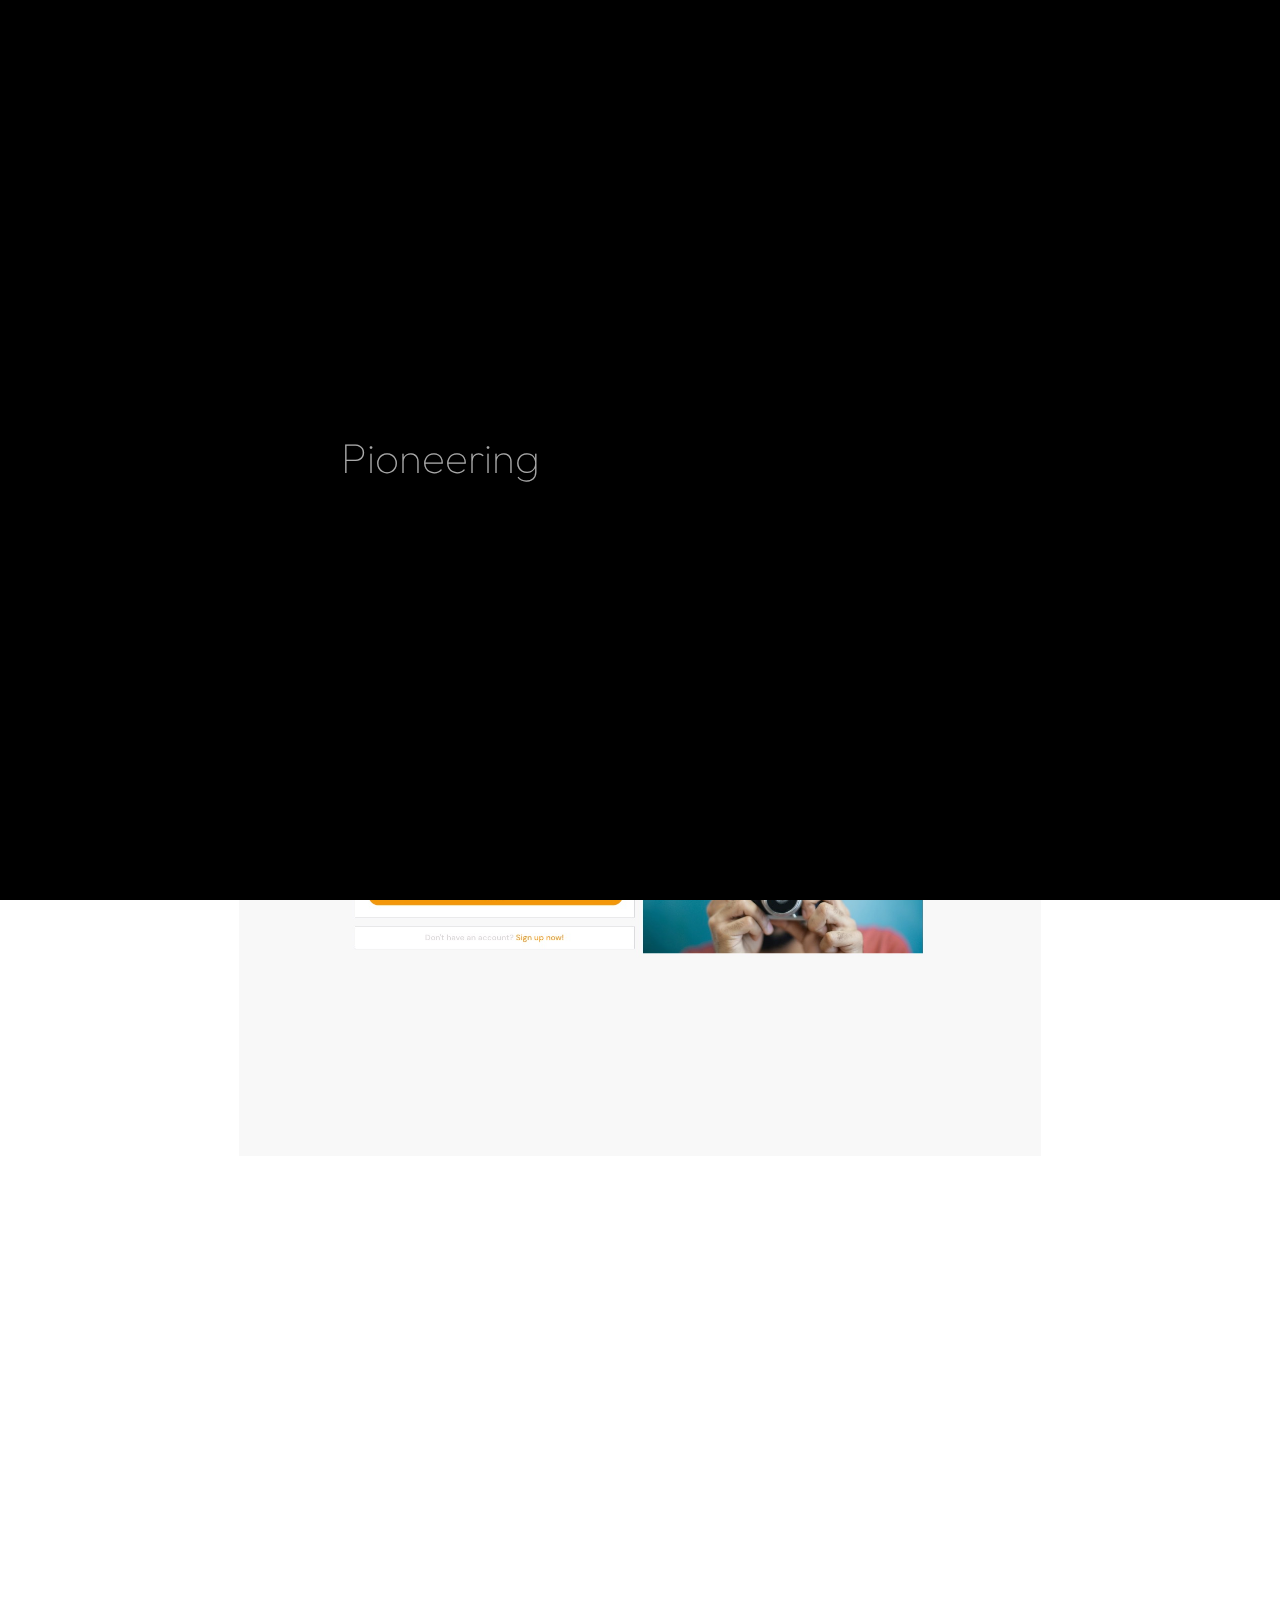
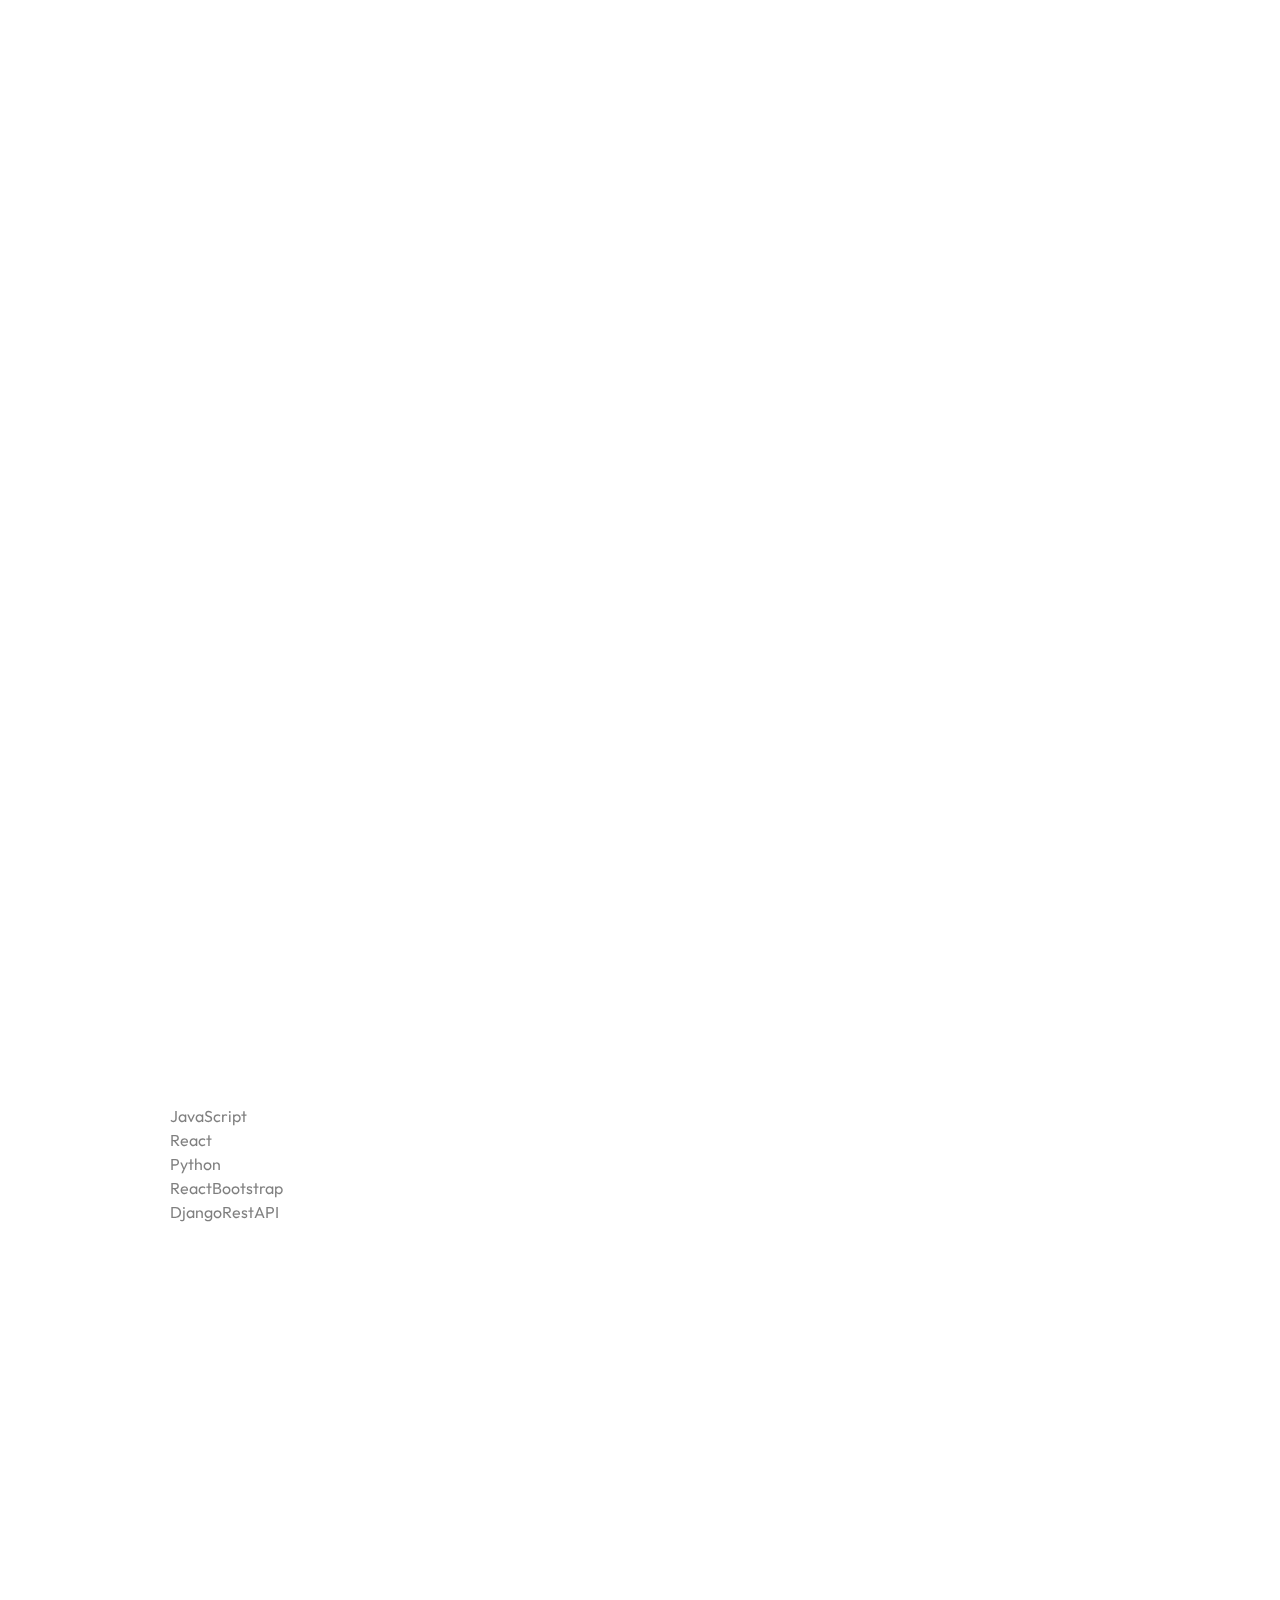
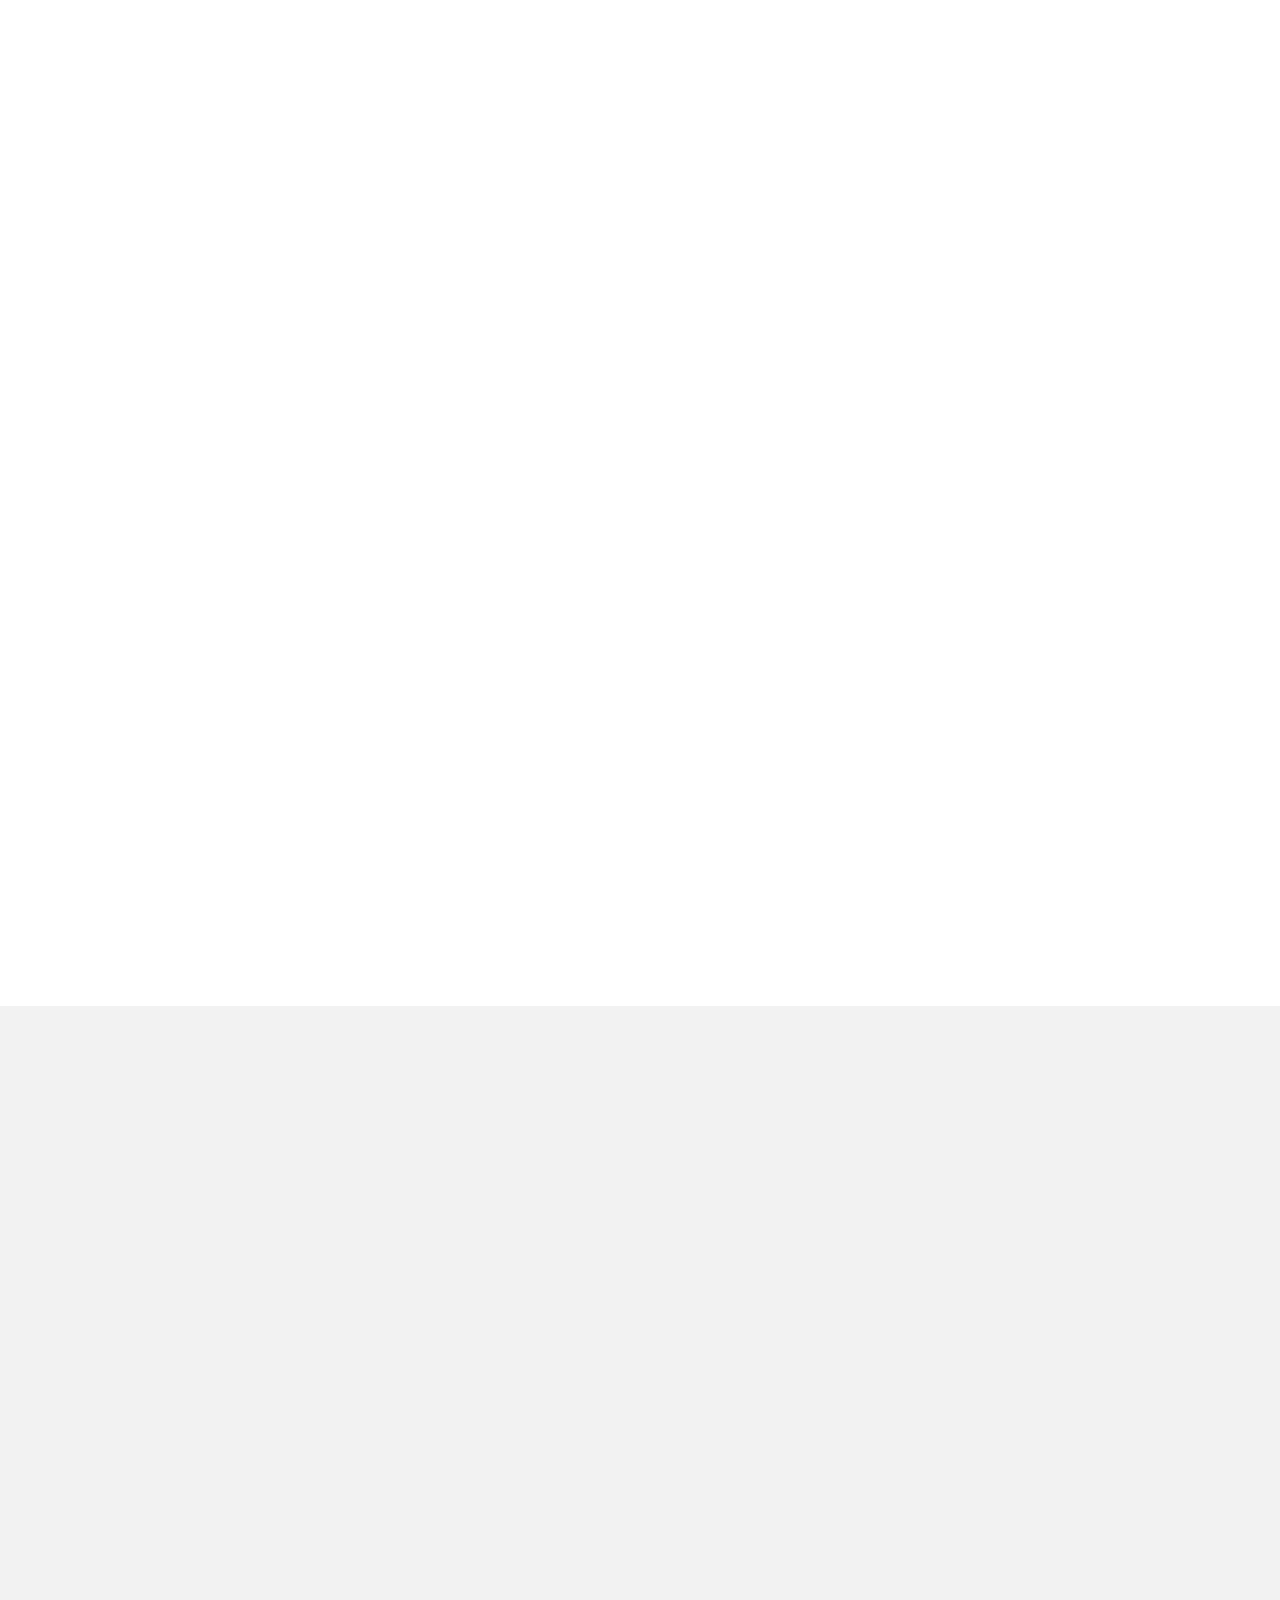
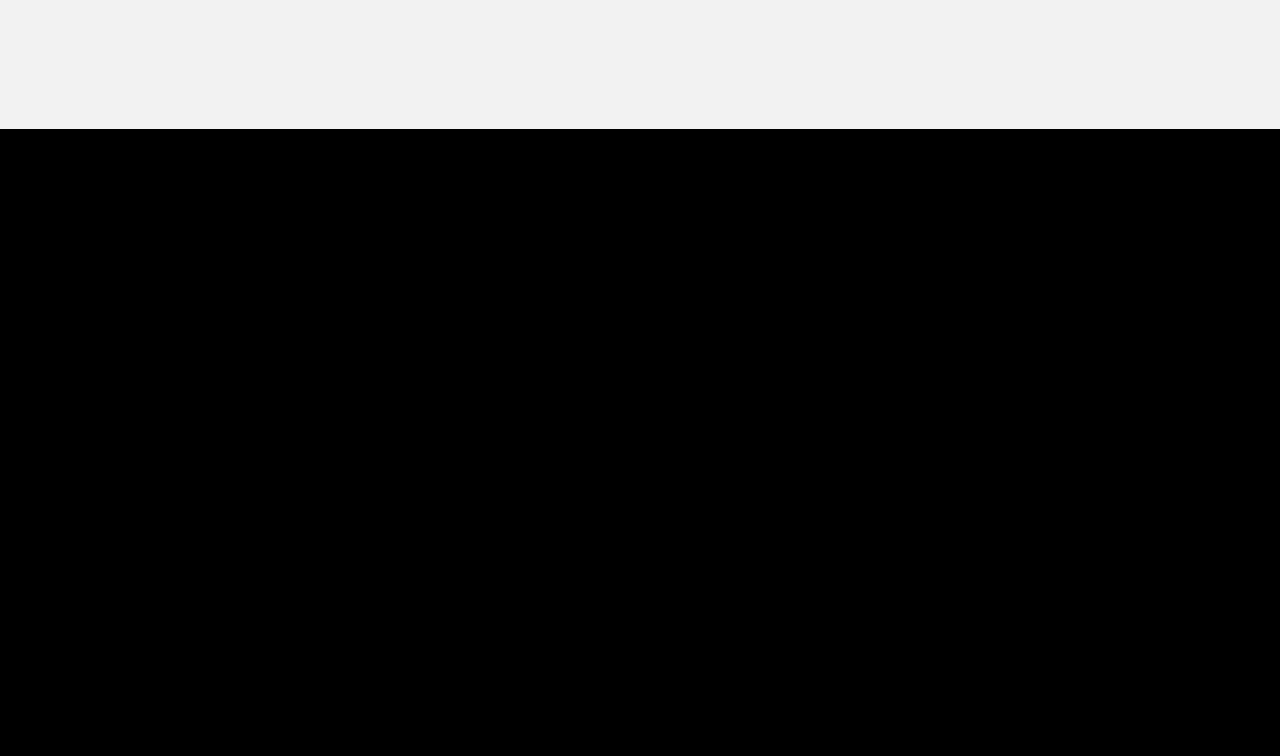
<file: saikou/project-1.html>
<!DOCTYPE html>
<html lang="zxx">
  <head>
    <meta charset="UTF-8" />
    <meta name="viewport" content="width=device-width, initial-scale=1.0" />
    <meta http-equiv="X-UA-Compatible" content="ie=edge" />

    <!-- bootstrap grid css -->
    <link rel="stylesheet" href="css/plugins/bootstrap-grid.css" />
    <!-- font awesome css -->
    <link rel="stylesheet" href="css/plugins/font-awesome.min.css" />
    <!-- swiper css -->
    <link rel="stylesheet" href="css/plugins/swiper.min.css" />
    <!-- fancybox css -->
    <link rel="stylesheet" href="css/plugins/fancybox.min.css" />
    <!-- ashley scss -->
    <link rel="stylesheet" href="css/style.css" />
    <!-- page name -->
    <title>Saikou</title>
  </head>

  <body>
    <!-- wrapper -->
    <div class="mil-wrapper" id="top">
      <!-- cursor -->
      <div class="mil-ball">
        <span class="mil-icon-1">
          <svg viewBox="0 0 128 128">
            <path
              d="M106.1,41.9c-1.2-1.2-3.1-1.2-4.2,0c-1.2,1.2-1.2,3.1,0,4.2L116.8,61H11.2l14.9-14.9c1.2-1.2,1.2-3.1,0-4.2	c-1.2-1.2-3.1-1.2-4.2,0l-20,20c-1.2,1.2-1.2,3.1,0,4.2l20,20c0.6,0.6,1.4,0.9,2.1,0.9s1.5-0.3,2.1-0.9c1.2-1.2,1.2-3.1,0-4.2	L11.2,67h105.5l-14.9,14.9c-1.2,1.2-1.2,3.1,0,4.2c0.6,0.6,1.4,0.9,2.1,0.9s1.5-0.3,2.1-0.9l20-20c1.2-1.2,1.2-3.1,0-4.2L106.1,41.9	z"
            />
          </svg>
        </span>
        <div class="mil-more-text">More</div>
        <div class="mil-choose-text">Сhoose</div>
      </div>
      <!-- cursor end -->

      <!-- preloader -->
      <div class="mil-preloader">
        <div class="mil-preloader-animation">
          <div class="mil-pos-abs mil-animation-1">
            <p class="mil-h3 mil-muted mil-thin">Pioneering</p>
            <p class="mil-h3 mil-muted">Creative</p>
            <p class="mil-h3 mil-muted mil-thin">Excellence</p>
          </div>
          <div class="mil-pos-abs mil-animation-2">
            <div class="mil-reveal-frame">
              <p class="mil-reveal-box"></p>
              <p class="mil-h3 mil-muted mil-thin">saikou.com</p>
            </div>
          </div>
        </div>
      </div>
      <!-- preloader end -->

      <!-- scrollbar progress -->
      <div class="mil-progress-track">
        <div class="mil-progress"></div>
      </div>
      <!-- scrollbar progress end -->

      <!-- menu -->
      <div class="mil-menu-frame">
        <!-- frame clone -->
        <div class="mil-frame-top">
          <a href="index.html" class="mil-logo">S.</a>
          <div class="mil-menu-btn">
            <span></span>
          </div>
        </div>
        <!-- frame clone end -->
        <div class="container">
          <div class="mil-menu-content">
            <div class="row">
              <div class="col-xl-5">
                <nav class="mil-main-menu" id="swupMenu">
                  <ul>
                    <li class="mil-has-children">
                      <a href="#.">Homepage</a>
                      <ul>
                        <li><a href="index.html">Landing page</a></li>
                        <li><a href="home-2.html">Personal</a></li>
                        <li><a href="portfolio-3.html">Portfolio slider</a></li>
                      </ul>
                    </li>
                    <li class="mil-has-children">
                      <a href="#.">Portfolio</a>
                      <ul>
                        <li><a href="portfolio-1.html">Grid type 1</a></li>
                        <li><a href="portfolio-2.html">Grid type 2</a></li>
                        <li><a href="portfolio-3.html">Slider</a></li>
                      </ul>
                    </li>
                    <li class="mil-has-children">
                      <a href="#.">Services</a>
                      <ul>
                        <li><a href="services.html">Services List</a></li>
                        <li><a href="service.html">Single service</a></li>
                      </ul>
                    </li>
                    <li class="mil-has-children">
                      <a href="#.">Newsletter</a>
                      <ul>
                        <li><a href="blog.html">Blog List</a></li>
                        <li><a href="publication.html">Publication</a></li>
                      </ul>
                    </li>
                    <li class="mil-has-children mil-active">
                      <a href="#.">Other pages</a>
                      <ul>
                        <li><a href="team.html">Team</a></li>
                        <li><a href="contact.html">Contact</a></li>
                        <li><a href="404.html">404</a></li>
                      </ul>
                    </li>
                  </ul>
                </nav>
              </div>
              <div class="col-xl-7">
                <div class="mil-menu-right-frame">
                  <div class="mil-animation-in">
                    <div class="mil-animation-frame">
                      <div
                        class="mil-animation mil-position-1 mil-scale"
                        data-value-1="2"
                        data-value-2="2"
                      ></div>
                    </div>
                  </div>
                  <div class="mil-menu-right">
                    <div class="row">
                      <div class="col-lg-8 mil-mb-60">
                        <h6 class="mil-muted mil-mb-30">Projects</h6>

                        <ul class="mil-menu-list">
                          <li>
                            <a href="project-1.html" class="mil-light-soft"
                              >Catch-Up</a
                            >
                          </li>
                          <li>
                            <a href="project-2.html" class="mil-light-soft"
                              >Foreign-Room</a
                            >
                          </li>
                          <li>
                            <a href="project-3.html" class="mil-light-soft"
                              >Omnifood</a
                            >
                          </li>
                          <li>
                            <a href="project-4.html" class="mil-light-soft"
                              >Cascade of Lava</a
                            >
                          </li>
                          <li>
                            <a href="project-5.html" class="mil-light-soft"
                              >Air Pro by Molekule</a
                            >
                          </li>
                          <li>
                            <a href="project-6.html" class="mil-light-soft"
                              >Tony's Chocolonely</a
                            >
                          </li>
                        </ul>
                      </div>
                      <div class="col-lg-4 mil-mb-60">
                        <h6 class="mil-muted mil-mb-30">Useful links</h6>

                        <ul class="mil-menu-list">
                          <li>
                            <a href="#." class="mil-light-soft"
                              >Privacy Policy</a
                            >
                          </li>
                          <li>
                            <a href="#." class="mil-light-soft"
                              >Terms and conditions</a
                            >
                          </li>
                          <li>
                            <a href="#." class="mil-light-soft"
                              >Cookie Policy</a
                            >
                          </li>
                          <li>
                            <a href="#." class="mil-light-soft">Careers</a>
                          </li>
                        </ul>
                      </div>
                    </div>
                    <div class="mil-divider mil-mb-60"></div>
                    <div class="row justify-content-between">
                      <div class="col-lg-4 mil-mb-60">
                        <h6 class="mil-muted mil-mb-30">Canada</h6>

                        <p class="mil-light-soft mil-up">
                          71 South Los Carneros Road, California
                          <span class="mil-no-wrap">+51 174 705 812</span>
                        </p>
                      </div>
                      <div class="col-lg-4 mil-mb-60">
                        <h6 class="mil-muted mil-mb-30">Germany</h6>

                        <p class="mil-light-soft">
                          Leehove 40, 2678 MC De Lier, Netherlands
                          <span class="mil-no-wrap">+31 174 705 811</span>
                        </p>
                      </div>
                    </div>
                  </div>
                </div>
              </div>
            </div>
          </div>
        </div>
      </div>
      <!-- menu -->

      <!-- curtain -->
      <div class="mil-curtain"></div>
      <!-- curtain end -->

      <!-- frame -->
      <div class="mil-frame">
        <div class="mil-frame-top">
          <a href="index.html" class="mil-logo">S.</a>
          <div class="mil-menu-btn">
            <span></span>
          </div>
        </div>
        <div class="mil-frame-bottom">
          <div class="mil-current-page"></div>
          <div class="mil-back-to-top">
            <a href="#top" class="mil-link mil-dark mil-arrow-place">
              <span>Back to top</span>
            </a>
          </div>
        </div>
      </div>
      <!-- frame end -->

      <!-- content -->
      <div class="mil-content">
        <div id="swupMain" class="mil-main-transition">
          <!-- banner -->
          <div class="mil-inner-banner">
            <div class="mil-banner-content mil-up">
              <div class="mil-animation-frame">
                <div
                  class="mil-animation mil-position-4 mil-dark mil-scale"
                  data-value-1="6"
                  data-value-2="1.4"
                ></div>
              </div>
              <div class="container">
                <ul class="mil-breadcrumbs mil-mb-60">
                  <li><a href="index.html">Homepage</a></li>
                  <li><a href="portfolio-1.html">Portfolio</a></li>
                  <li><a href="project-1.html">Project</a></li>
                </ul>
                <h1 class="mil-mb-60">
                  Social Media App <span class="mil-thin">catchup</span>
                </h1>
                <a
                  href="#project"
                  class="mil-link mil-dark mil-arrow-place mil-down-arrow"
                >
                  <span>Read more</span>
                </a>
              </div>
            </div>
          </div>
          <!-- banner end -->

          <!-- project -->
          <section class="mil-p-120-0">
            <div class="container mil-p-0-120" id="project">
              <div class="mil-image-frame mil-horizontal mil-up">
                <img src="img/works/1/signin.jpeg" alt="image" />
                <a
                  data-fancybox="gallery"
                  data-no-swup
                  href="img/works/1/signin.jpeg"
                  class="mil-zoom-btn"
                >
                  <img src="img/icons/zoom.svg" alt="zoom" />
                </a>
              </div>
              <div class="mil-info mil-up">
                <div>
                  Client: &nbsp;;<span class="mil-dark"
                    >Code institute Final Project</span
                  >
                </div>
                <div>
                  Date: &nbsp;;<span class="mil-dark">December 2023</span>
                </div>
                <div>
                  Built: &nbsp;;<span class="mil-dark">Saikou Gassama</span>
                </div>
              </div>
              <div class="mil-p-120-0">
                <div class="row">
                  <div class="col-lg-6">
                    <div class="mil-image-frame mil-square mil-up mil-mb-30">
                      <img src="img/works/1/signin.jpeg" alt="image" />
                      <a
                        data-fancybox="gallery"
                        data-no-swup
                        href="img/works/1/signin.jpeg"
                        class="mil-zoom-btn"
                      >
                        <img src="img/icons/zoom.svg" alt="zoom" />
                      </a>
                    </div>
                  </div>
                  <div class="col-lg-6">
                    <div class="mil-image-frame mil-square mil-up mil-mb-30">
                      <img src="img/works/1/signup.jpeg" alt="image" />
                      <a
                        data-fancybox="gallery"
                        data-no-swup
                        href="img/works/1/s.jpg"
                        class="mil-zoom-btn"
                      >
                        <img src="img/icons/zoom.svg" alt="zoom" />
                      </a>
                    </div>
                  </div>
                  <div class="col-lg-6">
                    <div class="mil-image-frame mil-square mil-up mil-mb-30">
                      <img src="img/works/1/addpost.jpeg" alt="image" />
                      <a
                        data-fancybox="gallery"
                        data-no-swup
                        href="img/works/1/addpost.jpeg"
                        class="mil-zoom-btn"
                      >
                        <img src="img/icons/zoom.svg" alt="zoom" />
                      </a>
                    </div>
                  </div>
                  <div class="col-lg-6">
                    <div class="mil-image-frame mil-square mil-up mil-mb-30">
                      <img src="img/works/1/followcount.jpeg" alt="image" />
                      <a
                        data-fancybox="gallery"
                        data-no-swup
                        href="img/works/1/followcount.jpeg"
                        class="mil-zoom-btn"
                      >
                        <img src="img/icons/zoom.svg" alt="zoom" />
                      </a>
                    </div>
                  </div>
                </div>
                <div class="row justify-content-between mil-p-90-120">
                  <div class="col-lg-5">
                    <h3 class="mil-up mil-mb-60">
                      Simplicity, elegance, innovation!
                    </h3>
                    <h6 class="mil-up mil-mb-10">Technologies Used:</h6>
                    <p><strong>JavaScript</strong></p>
                    <p><strong>React</strong></p>
                    <p><strong>Python</strong></p>
                    <p><strong>ReactBootstrap</strong></p>
                    <p><strong>DjangoRestAPI</strong></p>
                  </div>
                  <div class="col-lg-6">
                    <p class="mil-up mil-mb-30">
                      Catch-Up is an innovative blogging platform where users
                      can effortlessly share their experiences, reviews, and
                      thoughts through text, images, and video links. The
                      application is designed to categorize blogs for seamless
                      navigation, offering a personalized and engaging user
                      experience. Developed using Django REST Framework for the
                      backend and React Js for the frontend, Catch-Up promises a
                      responsive and contemporary user interface.
                    </p>
                    <p class="mil-up mil-mb-30">
                      The essence of Catch-Up lies in its user-centric approach,
                      encouraging users to freely express their thoughts on
                      various subjects. Whether it's an adventure in a new
                      country, a critique of the latest tech gadget, a fitness
                      video tutorial, or daily musings, Catch-Up is the perfect
                      space for sharing. Users can also follow others, like
                      their posts, and keep themselves updated with the latest
                      blogs in their interest areas. The platform's intuitive
                      design allows users to easily navigate through categories,
                      find interesting blogs, or discover new content. When no
                      posts are available in a category, a friendly message
                      guides the user back to the plethora of other content.
                    </p>

                    <p class="mil-up">
                      Catch-Up also features detailed user profiles, showcasing
                      the blogger's interests, number of followers, and their
                      blogging journey. Each profile is a window into the user's
                      world, with every blog they've posted available for
                      readers to explore and enjoy.
                    </p>
                  </div>
                </div>
                <div class="row mil-p-0-90">
                  <div class="col-lg-6">
                    <div class="mil-image-frame mil-vertical mil-up mil-mb-30">
                      <img src="img/works/1/signin.jpeg" alt="image" />
                      <a
                        data-fancybox="gallery"
                        data-no-swup
                        href="img/works/1/signin.jpeg"
                        class="mil-zoom-btn"
                      >
                        <img src="img/icons/zoom.svg" alt="zoom" />
                      </a>
                    </div>
                  </div>
                  <div class="col-lg-6">
                    <div class="mil-image-frame mil-vertical mil-up mil-mb-30">
                      <img src="img/works/1/signup.jpeg" alt="image" />
                      <a
                        data-fancybox="gallery"
                        data-no-swup
                        href="img/works/1/signup.jpeg"
                        class="mil-zoom-btn"
                      >
                        <img src="img/icons/zoom.svg" alt="zoom" />
                      </a>
                    </div>
                  </div>
                  <!--  -->
                  <a
                    data-no-swup
                    href="https://catchupp-c89883ca1862.herokuapp.com/"
                    target="_blank"
                    class="mil-link mil-dark mil-up mil-arrow-place"
                  >
                    <span>Visit website</span>
                  </a>
                  <!--  -->
                </div>
              </div>

              <div class="mil-works-nav mil-up">
                <a
                  href="#."
                  class="mil-link mil-dark mil-arrow-place mil-icon-left mil-disabled"
                >
                  <span>Prev project</span>
                </a>
                <a href="portfolio-1.html" class="mil-link mil-dark">
                  <span>All projects</span>
                </a>
                <a
                  href="project-2.html"
                  class="mil-link mil-dark mil-arrow-place"
                >
                  <span>Next project</span>
                </a>
              </div>
            </div>
          </section>
          <!-- project end -->

          <!-- call to action -->
          <section class="mil-soft-bg">
            <div class="container mil-p-120-120">
              <div class="row">
                <div class="col-lg-10">
                  <span
                    class="mil-suptitle mil-suptitle-right mil-suptitle-dark mil-up"
                    >Looking to make your mark? We'll help you turn <br />
                    your project into a success story.</span
                  >
                </div>
              </div>
              <div class="mil-center">
                <h2 class="mil-up mil-mb-60">
                  Ready to bring your
                  <span class="mil-thin">ideas to</span> life? <br />
                  We're <span class="mil-thin">here to help</span>
                </h2>
                <div class="mil-up">
                  <a href="contact.html" class="mil-button mil-arrow-place"
                    ><span>Contact us</span></a
                  >
                </div>
              </div>
            </div>
          </section>
          <!-- call to action end -->

          <!-- footer -->
          <footer class="mil-dark-bg">
            <div class="mi-invert-fix">
              <div class="container mil-p-120-60">
                <div class="row justify-content-between">
                  <div class="col-md-4 col-lg-4 mil-mb-60">
                    <div class="mil-muted mil-logo mil-up mil-mb-30">
                      Saikou.
                    </div>

                    <p class="mil-light-soft mil-up mil-mb-30">
                      Subscribe our newsletter:
                    </p>

                    <form class="mil-subscribe-form mil-up">
                      <input type="text" placeholder="Enter your email" />
                      <button
                        type="submit"
                        class="mil-button mil-icon-button-sm mil-arrow-place"
                      ></button>
                    </form>
                  </div>
                  <div class="col-md-7 col-lg-6">
                    <div class="row justify-content-end">
                      <div class="col-md-6 col-lg-7">
                        <nav class="mil-footer-menu mil-mb-60">
                          <ul>
                            <li class="mil-up mil-active">
                              <a href="index.html">Home</a>
                            </li>
                            <li class="mil-up">
                              <a href="portfolio-1.html">Portfolio</a>
                            </li>
                            <li class="mil-up">
                              <a href="services.html">Services</a>
                            </li>
                            <li class="mil-up">
                              <a href="contact.html">Contact</a>
                            </li>
                            <!-- <li class="mil-up">
                                                        <a href="blog.html">Blog</a>
                                                    </li> -->
                          </ul>
                        </nav>
                      </div>
                      <div class="col-md-6 col-lg-5">
                        <ul class="mil-menu-list mil-up mil-mb-60">
                          <li>
                            <a href="#." class="mil-light-soft"
                              >Privacy Policy</a
                            >
                          </li>
                          <li>
                            <a href="#." class="mil-light-soft"
                              >Terms and conditions</a
                            >
                          </li>
                          <li>
                            <a href="#." class="mil-light-soft"
                              >Cookie Policy</a
                            >
                          </li>
                          <li>
                            <a href="#." class="mil-light-soft">Careers</a>
                          </li>
                        </ul>
                      </div>
                    </div>
                  </div>
                </div>

                <div class="row justify-content-between flex-sm-row-reverse">
                  <div class="col-md-7 col-lg-6">
                    <div class="row justify-content-between">
                      <div class="col-md-6 col-lg-5 mil-mb-60">
                        <h6 class="mil-muted mil-up mil-mb-30">Sweden</h6>

                        <p class="mil-light-soft mil-up">
                          Uppsala<span class="mil-no-wrap"
                            >+46 76 109 1809</span
                          >
                        </p>
                      </div>
                      <!-- <div class="col-md-6 col-lg-5 mil-mb-60">

                                            <h6 class="mil-muted mil-up mil-mb-30">Germany</h6>

                                            <p class="mil-light-soft mil-up">Leehove 40, 2678 MC De Lier, Netherlands <span class="mil-no-wrap">+31 174 705 811</span></p>

                                        </div> -->
                    </div>
                  </div>
                  <div class="col-md-4 col-lg-6 mil-mb-60">
                    <div class="mil-vert-between">
                      <div class="mil-mb-30">
                        <ul class="mil-social-icons mil-up">
                          <li>
                            <a href="#." target="_blank" class="social-icon">
                              <i class="far fa-circle"></i
                            ></a>
                          </li>
                          <li>
                            <a href="#." target="_blank" class="social-icon">
                              <i class="far fa-circle"></i
                            ></a>
                          </li>
                          <li>
                            <a href="#." target="_blank" class="social-icon">
                              <i class="far fa-circle"></i
                            ></a>
                          </li>
                          <li>
                            <a href="#." target="_blank" class="social-icon">
                              <i class="far fa-circle"></i
                            ></a>
                          </li>
                        </ul>
                      </div>
                      <p class="mil-light-soft mil-up">
                        © Copyright 2023 - Mil. All Rights Reserved.
                      </p>
                    </div>
                  </div>
                </div>
              </div>
            </div>
          </footer>
          <!-- footer end -->

          <!-- hidden elements -->
          <div class="mil-hidden-elements">
            <div class="mil-dodecahedron">
              <div class="mil-pentagon">
                <div></div>
                <div></div>
                <div></div>
                <div></div>
                <div></div>
              </div>
              <div class="mil-pentagon">
                <div></div>
                <div></div>
                <div></div>
                <div></div>
                <div></div>
              </div>
              <div class="mil-pentagon">
                <div></div>
                <div></div>
                <div></div>
                <div></div>
                <div></div>
              </div>
              <div class="mil-pentagon">
                <div></div>
                <div></div>
                <div></div>
                <div></div>
                <div></div>
              </div>
              <div class="mil-pentagon">
                <div></div>
                <div></div>
                <div></div>
                <div></div>
                <div></div>
              </div>
              <div class="mil-pentagon">
                <div></div>
                <div></div>
                <div></div>
                <div></div>
                <div></div>
              </div>
              <div class="mil-pentagon">
                <div></div>
                <div></div>
                <div></div>
                <div></div>
                <div></div>
              </div>
              <div class="mil-pentagon">
                <div></div>
                <div></div>
                <div></div>
                <div></div>
                <div></div>
              </div>
              <div class="mil-pentagon">
                <div></div>
                <div></div>
                <div></div>
                <div></div>
                <div></div>
              </div>
              <div class="mil-pentagon">
                <div></div>
                <div></div>
                <div></div>
                <div></div>
                <div></div>
              </div>
              <div class="mil-pentagon">
                <div></div>
                <div></div>
                <div></div>
                <div></div>
                <div></div>
              </div>
              <div class="mil-pentagon">
                <div></div>
                <div></div>
                <div></div>
                <div></div>
                <div></div>
              </div>
            </div>

            <svg
              xmlns="http://www.w3.org/2000/svg"
              viewBox="0 0 24 24"
              class="mil-arrow"
            >
              <path
                d="M 14 5.3417969 C 13.744125 5.3417969 13.487969 5.4412187 13.292969 5.6367188 L 13.207031 5.7226562 C 12.816031 6.1136563 12.816031 6.7467188 13.207031 7.1367188 L 17.070312 11 L 4 11 C 3.448 11 3 11.448 3 12 C 3 12.552 3.448 13 4 13 L 17.070312 13 L 13.207031 16.863281 C 12.816031 17.254281 12.816031 17.887344 13.207031 18.277344 L 13.292969 18.363281 C 13.683969 18.754281 14.317031 18.754281 14.707031 18.363281 L 20.363281 12.707031 C 20.754281 12.316031 20.754281 11.682969 20.363281 11.292969 L 14.707031 5.6367188 C 14.511531 5.4412187 14.255875 5.3417969 14 5.3417969 z"
              />
            </svg>

            <svg
              width="250"
              viewBox="0 0 300 1404"
              fill="none"
              xmlns="http://www.w3.org/2000/svg"
              class="mil-lines"
            >
              <path
                fill-rule="evenodd"
                clip-rule="evenodd"
                d="M1 892L1 941H299V892C299 809.71 232.29 743 150 743C67.7096 743 1 809.71 1 892ZM0 942H300V892C300 809.157 232.843 742 150 742C67.1573 742 0 809.157 0 892L0 942Z"
                class="mil-move"
              />
              <path
                fill-rule="evenodd"
                clip-rule="evenodd"
                d="M299 146V97L1 97V146C1 228.29 67.7096 295 150 295C232.29 295 299 228.29 299 146ZM300 96L0 96V146C0 228.843 67.1573 296 150 296C232.843 296 300 228.843 300 146V96Z"
                class="mil-move"
              />
              <path
                fill-rule="evenodd"
                clip-rule="evenodd"
                d="M299 1H1V1403H299V1ZM0 0V1404H300V0H0Z"
              />
              <path
                fill-rule="evenodd"
                clip-rule="evenodd"
                d="M150 -4.37115e-08L150 1404L149 1404L149 0L150 -4.37115e-08Z"
              />
              <path
                fill-rule="evenodd"
                clip-rule="evenodd"
                d="M150 1324C232.29 1324 299 1257.29 299 1175C299 1092.71 232.29 1026 150 1026C67.7096 1026 1 1092.71 1 1175C1 1257.29 67.7096 1324 150 1324ZM150 1325C232.843 1325 300 1257.84 300 1175C300 1092.16 232.843 1025 150 1025C67.1573 1025 0 1092.16 0 1175C0 1257.84 67.1573 1325 150 1325Z"
                class="mil-move"
              />
              <path
                fill-rule="evenodd"
                clip-rule="evenodd"
                d="M300 1175H0V1174H300V1175Z"
                class="mil-move"
              />
              <path
                fill-rule="evenodd"
                clip-rule="evenodd"
                d="M150 678C232.29 678 299 611.29 299 529C299 446.71 232.29 380 150 380C67.7096 380 1 446.71 1 529C1 611.29 67.7096 678 150 678ZM150 679C232.843 679 300 611.843 300 529C300 446.157 232.843 379 150 379C67.1573 379 0 446.157 0 529C0 611.843 67.1573 679 150 679Z"
                class="mil-move"
              />
              <path
                fill-rule="evenodd"
                clip-rule="evenodd"
                d="M299 380H1V678H299V380ZM0 379V679H300V379H0Z"
                class="mil-move"
              />
            </svg>
          </div>
          <!-- hidden elements end -->
        </div>
      </div>
      <!-- content -->
    </div>
    <!-- wrapper end -->

    <!-- jQuery js -->
    <script src="js/plugins/jquery.min.js"></script>
    <!-- swup js -->
    <script src="js/plugins/swup.min.js"></script>
    <!-- swiper js -->
    <script src="js/plugins/swiper.min.js"></script>
    <!-- fancybox js -->
    <script src="js/plugins/fancybox.min.js"></script>
    <!-- gsap js -->
    <script src="js/plugins/gsap.min.js"></script>
    <!-- scroll smoother -->
    <script src="js/plugins/smooth-scroll.js"></script>
    <!-- scroll trigger js -->
    <script src="js/plugins/ScrollTrigger.min.js"></script>
    <!-- scroll to js -->
    <script src="js/plugins/ScrollTo.min.js"></script>
    <!-- ashley js -->
    <script src="js/main.js"></script>
  </body>
</html>
</file>
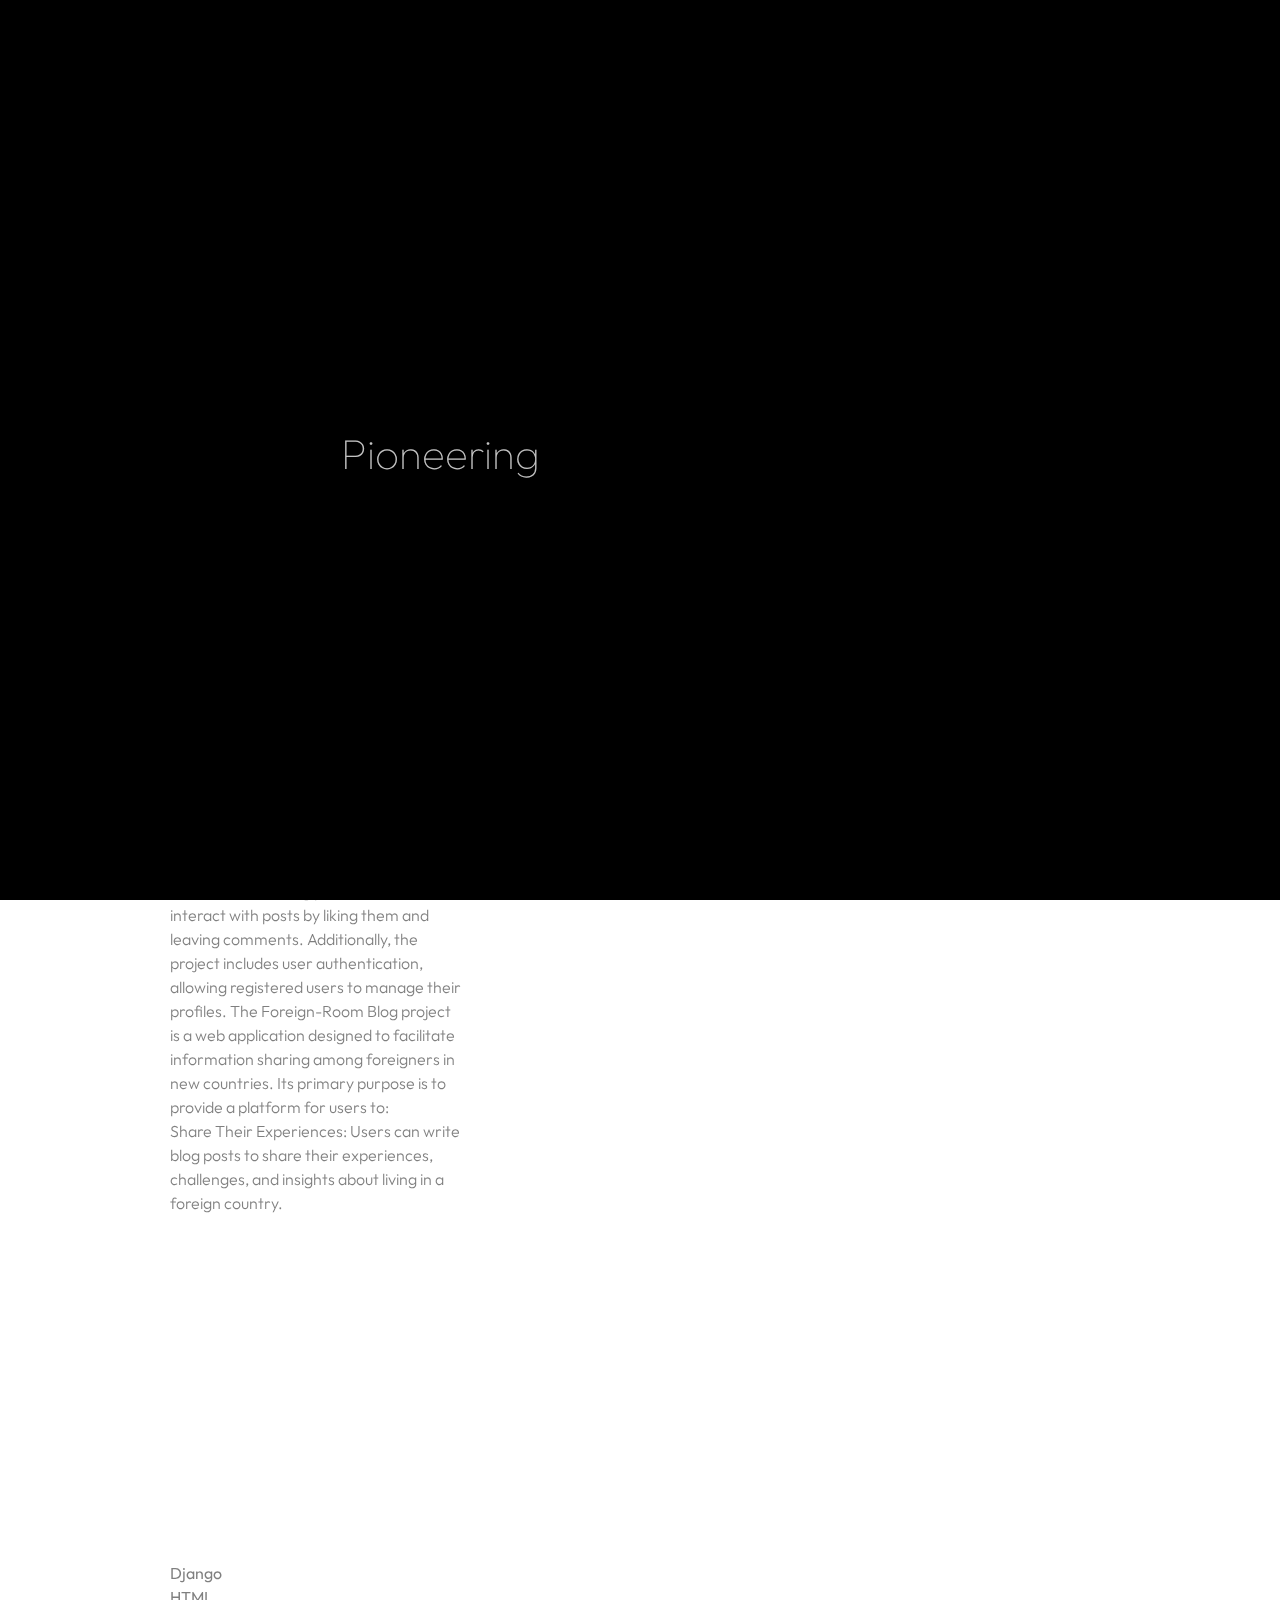
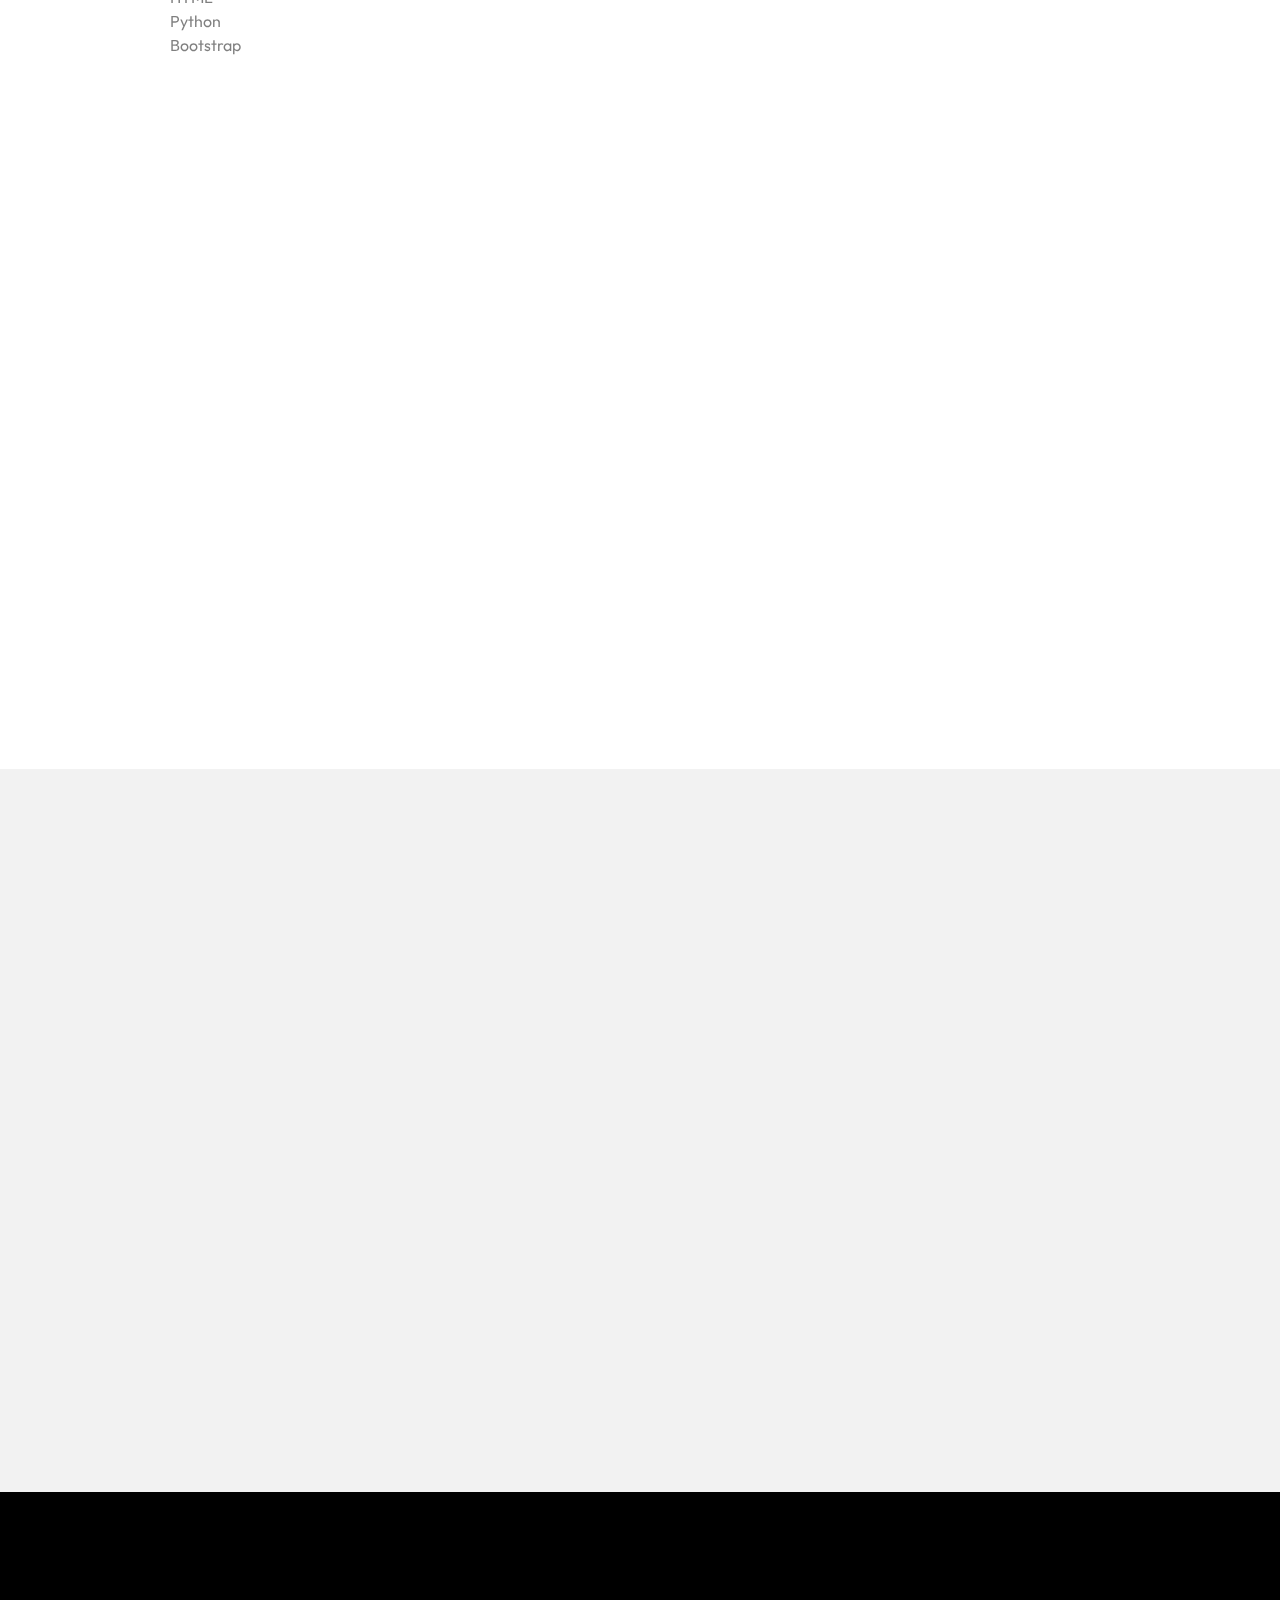
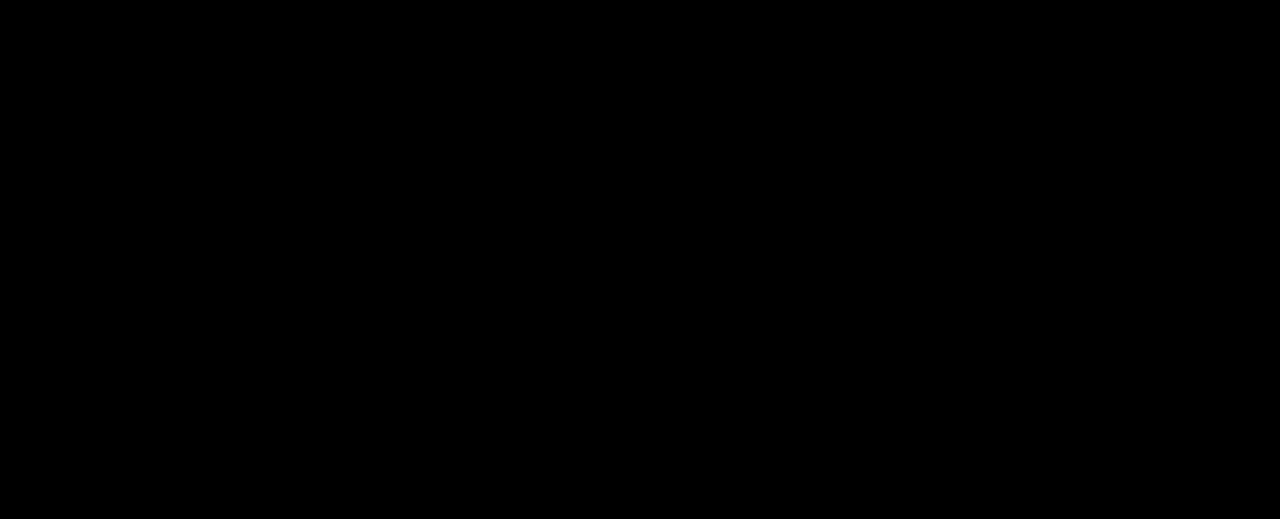
<file: saikou/project-2.html>
<!DOCTYPE html>
<html lang="zxx">

<head>

    <meta charset="UTF-8">
    <meta name="viewport" content="width=device-width, initial-scale=1.0">
    <meta http-equiv="X-UA-Compatible" content="ie=edge">

    <!-- bootstrap grid css -->
    <link rel="stylesheet" href="css/plugins/bootstrap-grid.css">
    <!-- font awesome css -->
    <link rel="stylesheet" href="css/plugins/font-awesome.min.css">
    <!-- swiper css -->
    <link rel="stylesheet" href="css/plugins/swiper.min.css">
    <!-- fancybox css -->
    <link rel="stylesheet" href="css/plugins/fancybox.min.css">
    <!-- ashley scss -->
    <link rel="stylesheet" href="css/style.css">
    <!-- page name -->
    <title>Saikou</title>

</head>

<body>

    <!-- wrapper -->
    <div class="mil-wrapper" id="top">

        <!-- cursor -->
        <div class="mil-ball">
            <span class="mil-icon-1">
                <svg viewBox="0 0 128 128">
                    <path d="M106.1,41.9c-1.2-1.2-3.1-1.2-4.2,0c-1.2,1.2-1.2,3.1,0,4.2L116.8,61H11.2l14.9-14.9c1.2-1.2,1.2-3.1,0-4.2	c-1.2-1.2-3.1-1.2-4.2,0l-20,20c-1.2,1.2-1.2,3.1,0,4.2l20,20c0.6,0.6,1.4,0.9,2.1,0.9s1.5-0.3,2.1-0.9c1.2-1.2,1.2-3.1,0-4.2	L11.2,67h105.5l-14.9,14.9c-1.2,1.2-1.2,3.1,0,4.2c0.6,0.6,1.4,0.9,2.1,0.9s1.5-0.3,2.1-0.9l20-20c1.2-1.2,1.2-3.1,0-4.2L106.1,41.9	z" />
                </svg>
            </span>
            <div class="mil-more-text">More</div>
            <div class="mil-choose-text">Сhoose</div>
        </div>
        <!-- cursor end -->

        <!-- preloader -->
        <div class="mil-preloader">
            <div class="mil-preloader-animation">
                <div class="mil-pos-abs mil-animation-1">
                    <p class="mil-h3 mil-muted mil-thin">Pioneering</p>
                    <p class="mil-h3 mil-muted">Creative</p>
                    <p class="mil-h3 mil-muted mil-thin">Excellence</p>
                </div>
                <div class="mil-pos-abs mil-animation-2">
                    <div class="mil-reveal-frame">
                        <p class="mil-reveal-box"></p>
                        <p class="mil-h3 mil-muted mil-thin">ashley.com</p>
                    </div>
                </div>
            </div>
        </div>
        <!-- preloader end -->

        <!-- scrollbar progress -->
        <div class="mil-progress-track">
            <div class="mil-progress"></div>
        </div>
        <!-- scrollbar progress end -->

        <!-- menu -->
        <div class="mil-menu-frame">
            <!-- frame clone -->
            <div class="mil-frame-top">
                <a href="index.html" class="mil-logo">S.</a>
                <div class="mil-menu-btn">
                    <span></span>
                </div>
            </div>
            <!-- frame clone end -->
            <div class="container">
                <div class="mil-menu-content">
                    <div class="row">
                        <div class="col-xl-5">

                            <nav class="mil-main-menu" id="swupMenu">
                                <ul>
                                    <li class="mil-has-children">
                                        <a href="#.">Homepage</a>
                                        <ul>
                                            <li><a href="index.html">Landing page</a></li>
                                            <li><a href="home-2.html">Personal</a></li>
                                            <li><a href="portfolio-3.html">Portfolio slider</a></li>
                                        </ul>
                                    </li>
                                    <li class="mil-has-children">
                                        <a href="#.">Portfolio</a>
                                        <ul>
                                            <li><a href="portfolio-1.html">Grid type 1</a></li>
                                            <li><a href="portfolio-2.html">Grid type 2</a></li>
                                            <li><a href="portfolio-3.html">Slider</a></li>
                                        </ul>
                                    </li>
                                    <li class="mil-has-children">
                                        <a href="#.">Services</a>
                                        <ul>
                                            <li><a href="services.html">Services List</a></li>
                                            <li><a href="service.html">Single service</a></li>
                                        </ul>
                                    </li>
                                    <li class="mil-has-children">
                                        <a href="#.">Newsletter</a>
                                        <ul>
                                            <li><a href="blog.html">Blog List</a></li>
                                            <li><a href="publication.html">Publication</a></li>
                                        </ul>
                                    </li>
                                    <li class="mil-has-children mil-active">
                                        <a href="#.">Other pages</a>
                                        <ul>
                                            <li><a href="team.html">Team</a></li>
                                            <li><a href="contact.html">Contact</a></li>
                                            <li><a href="404.html">404</a></li>
                                        </ul>
                                    </li>
                                </ul>
                            </nav>

                        </div>
                        <div class="col-xl-7">

                            <div class="mil-menu-right-frame">
                                <div class="mil-animation-in">
                                    <div class="mil-animation-frame">
                                        <div class="mil-animation mil-position-1 mil-scale" data-value-1="2" data-value-2="2"></div>
                                    </div>
                                </div>
                                <div class="mil-menu-right">
                                    <div class="row">
                                        <div class="col-lg-8 mil-mb-60">

                                            <h6 class="mil-muted mil-mb-30">Projects</h6>

                                            <ul class="mil-menu-list">
                                                <li><a href="project-1.html" class="mil-light-soft">Interior design studio</a></li>
                                                <li><a href="project-2.html" class="mil-light-soft">Home Security Camera</a></li>
                                                <li><a href="project-3.html" class="mil-light-soft">Kemia Honest Skincare</a></li>
                                                <li><a href="project-4.html" class="mil-light-soft">Cascade of Lava</a></li>
                                                <li><a href="project-5.html" class="mil-light-soft">Air Pro by Molekule</a></li>
                                                <li><a href="project-6.html" class="mil-light-soft">Tony's Chocolonely</a></li>
                                            </ul>

                                        </div>
                                        <div class="col-lg-4 mil-mb-60">

                                            <h6 class="mil-muted mil-mb-30">Useful links</h6>

                                            <ul class="mil-menu-list">
                                                <li><a href="#." class="mil-light-soft">Privacy Policy</a></li>
                                                <li><a href="#." class="mil-light-soft">Terms and conditions</a></li>
                                                <li><a href="#." class="mil-light-soft">Cookie Policy</a></li>
                                                <li><a href="#." class="mil-light-soft">Careers</a></li>
                                            </ul>

                                        </div>
                                    </div>
                                    <div class="mil-divider mil-mb-60"></div>
                                    <div class="row justify-content-between">

                                        <div class="col-lg-4 mil-mb-60">

                                            <h6 class="mil-muted mil-mb-30">Canada</h6>

                                            <p class="mil-light-soft mil-up">71 South Los Carneros Road, California <span class="mil-no-wrap">+51 174 705 812</span></p>

                                        </div>
                                        <div class="col-lg-4 mil-mb-60">

                                            <h6 class="mil-muted mil-mb-30">Germany</h6>

                                            <p class="mil-light-soft">Leehove 40, 2678 MC De Lier, Netherlands <span class="mil-no-wrap">+31 174 705 811</span></p>

                                        </div>
                                    </div>
                                </div>
                            </div>

                        </div>
                    </div>
                </div>
            </div>
        </div>
        <!-- menu -->

        <!-- curtain -->
        <div class="mil-curtain"></div>
        <!-- curtain end -->

        <!-- frame -->
        <div class="mil-frame">
            <div class="mil-frame-top">
                <a href="index.html" class="mil-logo">A.</a>
                <div class="mil-menu-btn">
                    <span></span>
                </div>
            </div>
            <div class="mil-frame-bottom">
                <div class="mil-current-page"></div>
                <div class="mil-back-to-top">
                    <a href="#top" class="mil-link mil-dark mil-arrow-place">
                        <span>Back to top</span>
                    </a>
                </div>
            </div>
        </div>
        <!-- frame end -->

        <!-- content -->
        <div class="mil-content">
            <div id="swupMain" class="mil-main-transition">

                <!-- banner -->
                <div class="mil-inner-banner">
                    <div class="mil-banner-content mil-up">
                        <div class="mil-animation-frame">
                            <div class="mil-animation mil-position-4 mil-dark mil-scale" data-value-1="6" data-value-2="1.4"></div>
                        </div>
                        <div class="container">
                            <ul class="mil-breadcrumbs mil-mb-60">
                                <li><a href="index.html">Homepage</a></li>
                                <li><a href="portfolio-1.html">Portfolio</a></li>
                                <li><a href="project-1.html">Project</a></li>
                            </ul>
                            <h1 class="mil-mb-60">Foreign-Room  <span class="mil-thin">Blog</span></h1>
                            <a href="#project" class="mil-link mil-dark mil-arrow-place mil-down-arrow">
                                <span>Read more</span>
                            </a>
                        </div>
                    </div>
                </div>
                <!-- banner end -->

                <!-- project -->
                <section>
                    <div class="container mil-p-120-120" id="project">
                        <div class="row justify-content-between mil-mb-120">
                            <div class="col-lg-4">

                                <div class="mil-p-0-120">
                                    <ul class="mil-service-list mil-dark mil-mb-60">
                                        <li class="mil-up">Client: &nbsp;<span class="mil-dark">School Project </span></li>
                                        <li class="mil-up">Date: &nbsp;<span class="mil-dark">April 2023</span></li>
                                        <li class="mil-up">Author: &nbsp;<span class="mil-dark">Saikou</span></li>
                                    </ul>

                                    <h5 class="mil-up mil-mb-30">Simplicity, elegance, innovation!</h5>

                                    <p class="mil-up mil-mb-30">The Django Blog project is a web application that allows users to create, edit, and delete blog posts. Users can also interact with posts by liking them and leaving comments. Additionally, the project includes user authentication, allowing registered users to manage their profiles.

                                        The Foreign-Room Blog project is a web application designed to facilitate information sharing among foreigners in new countries. Its primary purpose is to provide a platform for users to: <br>
                                        
                                        Share Their Experiences: Users can write blog posts to share their experiences, challenges, and insights about living in a foreign country.
                                        </p>

                                    <p class="mil-up mil-mb-60">Discuss Events: The blog allows users to discuss and promote events relevant to the foreign community, such as cultural events, meetups, and seminars.
                                        
                                        Connect with Like-Minded People: Users can connect with others who share similar experiences or interests, enabling them to exchange ideas and offer assistance.</p>

                                        <!--  -->
                                        <div class="col-lg-5 mil-mb-30">
                                            <!-- <h3 class="mil-up mil-mb-60">Simplicity, elegance, innovation!</h3> -->
                                        <h6 class="mil-up mil-mb-10">
                                           Technologies Used:
                                        </h6>
                                        <p><strong>Django</strong></p>
                                        <p><strong>HTML</strong></p>
                                        <p><strong>Python</strong></p>
                                        <p><strong>Bootstrap</strong></p>
                                        
                                        </div>
                                        <!--  -->

                                    <a data-no-swup href="https://foreign-room-4472785d13b2.herokuapp.com/" target="_blank" class="mil-link mil-dark mil-up  mil-arrow-place">
                                        <span>Visit website</span>

                                    </a>
                                </div>

                            </div>
                            <div class="col-lg-7">

                                <div class="mil-image-frame mil-horizontal mil-up mil-mb-30">
                                    <img src="img/works/2/foreign-room4.png" alt="image">
                                    <!-- <img src="img/works/2/1.gif" alt="image"> -->
                                    <a data-fancybox="gallery" data-no-swup href="img/works/2/1.gif" class="mil-zoom-btn">
                                        <img src="img/icons/zoom.svg" alt="zoom">
                                    </a>
                                </div>
                                <div class="mil-image-frame mil-horizontal mil-up mil-mb-30">
                                    <img src="img/works/2/foreign-room.png" alt="image">
                                    <a data-fancybox="gallery" data-no-swup href="img/works/2/foreign-room.png" class="mil-zoom-btn">
                                        <img src="img/icons/zoom.svg" alt="zoom">
                                    </a>
                                </div>
                                <div class="mil-image-frame mil-horizontal mil-up mil-mb-30">
                                    <img src="img/works/2/foreign-room1.png" alt="image">
                                    <a data-fancybox="gallery" data-no-swup href="img/works/2/foreign-room1.png" class="mil-zoom-btn">
                                        <img src="img/icons/zoom.svg" alt="zoom">
                                    </a>
                                </div>
                                <div class="mil-image-frame mil-horizontal mil-up">
                                    <img src="img/works/2/foreign-room2.png" alt="image">
                                    <a data-fancybox="gallery" data-no-swup href="img/works/2/foreign-room2.png" class="mil-zoom-btn">
                                        <img src="img/icons/zoom.svg" alt="zoom">
                                    </a>
                                </div>

                            </div>
                        </div>
                        <div class="mil-works-nav mil-up">
                            <a href="project-1.html" class="mil-link mil-dark mil-arrow-place mil-icon-left">
                                <span>Prev project</span>
                            </a>
                            <a href="portfolio-1.html" class="mil-link mil-dark">
                                <span>All projects</span>
                            </a>
                            <a href="project-3.html" class="mil-link mil-dark mil-arrow-place">
                                <span>Next project</span>
                            </a>
                        </div>
                    </div>
                </section>
                <!-- project end -->

                <!-- call to action -->
                <section class="mil-soft-bg">
                    <div class="container mil-p-120-120">
                        <div class="row">
                            <div class="col-lg-10">

                                <span class="mil-suptitle mil-suptitle-right mil-suptitle-dark mil-up">Looking to make your mark? We'll help you turn <br> your project into a success story.</span>

                            </div>
                        </div>
                        <div class="mil-center">
                            <h2 class="mil-up mil-mb-60">Ready to bring your <span class="mil-thin">ideas to</span> life? <br> We're <span class="mil-thin">here to help</span></h2>
                            <div class="mil-up"><a href="contact.html" class="mil-button mil-arrow-place"><span>Contact us</span></a></div>
                        </div>
                    </div>
                </section>
                <!-- call to action end -->

                <!-- footer -->
                <footer class="mil-dark-bg">
                    <div class="mi-invert-fix">
                        <div class="container mil-p-120-60">
                            <div class="row justify-content-between">
                                <div class="col-md-4 col-lg-4 mil-mb-60">

                                    <div class="mil-muted mil-logo mil-up mil-mb-30">Saikou.</div>

                                    <p class="mil-light-soft mil-up mil-mb-30">Subscribe our newsletter:</p>

                                    <form class="mil-subscribe-form mil-up">
                                        <input type="text" placeholder="Enter our email">
                                        <button type="submit" class="mil-button mil-icon-button-sm mil-arrow-place"></button>
                                    </form>

                                </div>
                                <div class="col-md-7 col-lg-6">
                                    <div class="row justify-content-end">
                                        <div class="col-md-6 col-lg-7">

                                            <nav class="mil-footer-menu mil-mb-60">
                                                <ul>
                                                    <li class="mil-up mil-active">
                                                        <a href="index.html">Home</a>
                                                    </li>
                                                    <li class="mil-up">
                                                        <a href="portfolio-1.html">Portfolio</a>
                                                    </li>
                                                    <li class="mil-up">
                                                        <a href="services.html">Services</a>
                                                    </li>
                                                    <li class="mil-up">
                                                        <a href="contact.html">Contact</a>
                                                    </li>
                                                    <!-- <li class="mil-up">
                                                        <a href="blog.html">Blog</a>
                                                    </li> -->
                                                </ul>
                                            </nav>

                                        </div>
                                        <div class="col-md-6 col-lg-5">

                                            <ul class="mil-menu-list mil-up mil-mb-60">
                                                <li><a href="#." class="mil-light-soft">Privacy Policy</a></li>
                                                <li><a href="#." class="mil-light-soft">Terms and conditions</a></li>
                                                <li><a href="#." class="mil-light-soft">Cookie Policy</a></li>
                                                <li><a href="#." class="mil-light-soft">Careers</a></li>
                                            </ul>

                                        </div>
                                    </div>
                                </div>
                            </div>

                            <div class="row justify-content-between flex-sm-row-reverse">
                                <div class="col-md-7 col-lg-6">

                                    <div class="row justify-content-between">

                                        <div class="col-md-6 col-lg-5 mil-mb-60">

                                            <h6 class="mil-muted mil-up mil-mb-30">Sweden</h6>

                                            <p class="mil-light-soft mil-up">Uppsala<span class="mil-no-wrap"> +46 76 109 1809</span></p>

                                        </div>
                                        <!-- <div class="col-md-6 col-lg-5 mil-mb-60">

                                            <h6 class="mil-muted mil-up mil-mb-30">Germany</h6>

                                            <p class="mil-light-soft mil-up">Leehove 40, 2678 MC De Lier, Netherlands <span class="mil-no-wrap">+31 174 705 811</span></p>

                                        </div> -->
                                    </div>

                                </div>
                                <div class="col-md-4 col-lg-6 mil-mb-60">

                                    <div class="mil-vert-between">
                                        <div class="mil-mb-30">
                                            <ul class="mil-social-icons mil-up">
                                                <li><a href="#." target="_blank" class="social-icon"> <i class="far fa-circle"></i></a></li>
                                                <li><a href="#." target="_blank" class="social-icon"> <i class="far fa-circle"></i></a></li>
                                                <li><a href="#." target="_blank" class="social-icon"> <i class="far fa-circle"></i></a></li>
                                                <li><a href="#." target="_blank" class="social-icon"> <i class="far fa-circle"></i></a></li>
                                            </ul>
                                        </div>
                                        <p class="mil-light-soft mil-up">© Copyright 2023 - Mil. All Rights Reserved.</p>
                                    </div>

                                </div>
                            </div>
                        </div>
                    </div>
                </footer>
                <!-- footer end -->

                <!-- hidden elements -->
                <div class="mil-hidden-elements">
                    <div class="mil-dodecahedron">
                        <div class="mil-pentagon">
                            <div></div>
                            <div></div>
                            <div></div>
                            <div></div>
                            <div></div>
                        </div>
                        <div class="mil-pentagon">
                            <div></div>
                            <div></div>
                            <div></div>
                            <div></div>
                            <div></div>
                        </div>
                        <div class="mil-pentagon">
                            <div></div>
                            <div></div>
                            <div></div>
                            <div></div>
                            <div></div>
                        </div>
                        <div class="mil-pentagon">
                            <div></div>
                            <div></div>
                            <div></div>
                            <div></div>
                            <div></div>
                        </div>
                        <div class="mil-pentagon">
                            <div></div>
                            <div></div>
                            <div></div>
                            <div></div>
                            <div></div>
                        </div>
                        <div class="mil-pentagon">
                            <div></div>
                            <div></div>
                            <div></div>
                            <div></div>
                            <div></div>
                        </div>
                        <div class="mil-pentagon">
                            <div></div>
                            <div></div>
                            <div></div>
                            <div></div>
                            <div></div>
                        </div>
                        <div class="mil-pentagon">
                            <div></div>
                            <div></div>
                            <div></div>
                            <div></div>
                            <div></div>
                        </div>
                        <div class="mil-pentagon">
                            <div></div>
                            <div></div>
                            <div></div>
                            <div></div>
                            <div></div>
                        </div>
                        <div class="mil-pentagon">
                            <div></div>
                            <div></div>
                            <div></div>
                            <div></div>
                            <div></div>
                        </div>
                        <div class="mil-pentagon">
                            <div></div>
                            <div></div>
                            <div></div>
                            <div></div>
                            <div></div>
                        </div>
                        <div class="mil-pentagon">
                            <div></div>
                            <div></div>
                            <div></div>
                            <div></div>
                            <div></div>
                        </div>
                    </div>

                    <svg xmlns="http://www.w3.org/2000/svg" viewBox="0 0 24 24" class="mil-arrow">
                        <path d="M 14 5.3417969 C 13.744125 5.3417969 13.487969 5.4412187 13.292969 5.6367188 L 13.207031 5.7226562 C 12.816031 6.1136563 12.816031 6.7467188 13.207031 7.1367188 L 17.070312 11 L 4 11 C 3.448 11 3 11.448 3 12 C 3 12.552 3.448 13 4 13 L 17.070312 13 L 13.207031 16.863281 C 12.816031 17.254281 12.816031 17.887344 13.207031 18.277344 L 13.292969 18.363281 C 13.683969 18.754281 14.317031 18.754281 14.707031 18.363281 L 20.363281 12.707031 C 20.754281 12.316031 20.754281 11.682969 20.363281 11.292969 L 14.707031 5.6367188 C 14.511531 5.4412187 14.255875 5.3417969 14 5.3417969 z" />
                    </svg>

                    <svg width="250" viewBox="0 0 300 1404" fill="none" xmlns="http://www.w3.org/2000/svg" class="mil-lines">
                        <path fill-rule="evenodd" clip-rule="evenodd" d="M1 892L1 941H299V892C299 809.71 232.29 743 150 743C67.7096 743 1 809.71 1 892ZM0 942H300V892C300 809.157 232.843 742 150 742C67.1573 742 0 809.157 0 892L0 942Z" class="mil-move" />
                        <path fill-rule="evenodd" clip-rule="evenodd" d="M299 146V97L1 97V146C1 228.29 67.7096 295 150 295C232.29 295 299 228.29 299 146ZM300 96L0 96V146C0 228.843 67.1573 296 150 296C232.843 296 300 228.843 300 146V96Z" class="mil-move" />
                        <path fill-rule="evenodd" clip-rule="evenodd" d="M299 1H1V1403H299V1ZM0 0V1404H300V0H0Z" />
                        <path fill-rule="evenodd" clip-rule="evenodd" d="M150 -4.37115e-08L150 1404L149 1404L149 0L150 -4.37115e-08Z" />
                        <path fill-rule="evenodd" clip-rule="evenodd" d="M150 1324C232.29 1324 299 1257.29 299 1175C299 1092.71 232.29 1026 150 1026C67.7096 1026 1 1092.71 1 1175C1 1257.29 67.7096 1324 150 1324ZM150 1325C232.843 1325 300 1257.84 300 1175C300 1092.16 232.843 1025 150 1025C67.1573 1025 0 1092.16 0 1175C0 1257.84 67.1573 1325 150 1325Z" class="mil-move" />
                        <path fill-rule="evenodd" clip-rule="evenodd" d="M300 1175H0V1174H300V1175Z" class="mil-move" />
                        <path fill-rule="evenodd" clip-rule="evenodd" d="M150 678C232.29 678 299 611.29 299 529C299 446.71 232.29 380 150 380C67.7096 380 1 446.71 1 529C1 611.29 67.7096 678 150 678ZM150 679C232.843 679 300 611.843 300 529C300 446.157 232.843 379 150 379C67.1573 379 0 446.157 0 529C0 611.843 67.1573 679 150 679Z" class="mil-move" />
                        <path fill-rule="evenodd" clip-rule="evenodd" d="M299 380H1V678H299V380ZM0 379V679H300V379H0Z" class="mil-move" />
                    </svg>
                </div>
                <!-- hidden elements end -->

            </div>
        </div>
        <!-- content -->
    </div>
    <!-- wrapper end -->

    <!-- jQuery js -->
    <script src="js/plugins/jquery.min.js"></script>
    <!-- swup js -->
    <script src="js/plugins/swup.min.js"></script>
    <!-- swiper js -->
    <script src="js/plugins/swiper.min.js"></script>
    <!-- fancybox js -->
    <script src="js/plugins/fancybox.min.js"></script>
    <!-- gsap js -->
    <script src="js/plugins/gsap.min.js"></script>
    <!-- scroll smoother -->
    <script src="js/plugins/smooth-scroll.js"></script>
    <!-- scroll trigger js -->
    <script src="js/plugins/ScrollTrigger.min.js"></script>
    <!-- scroll to js -->
    <script src="js/plugins/ScrollTo.min.js"></script>
    <!-- ashley js -->
    <script src="js/main.js"></script>

</body>

</html>
</file>
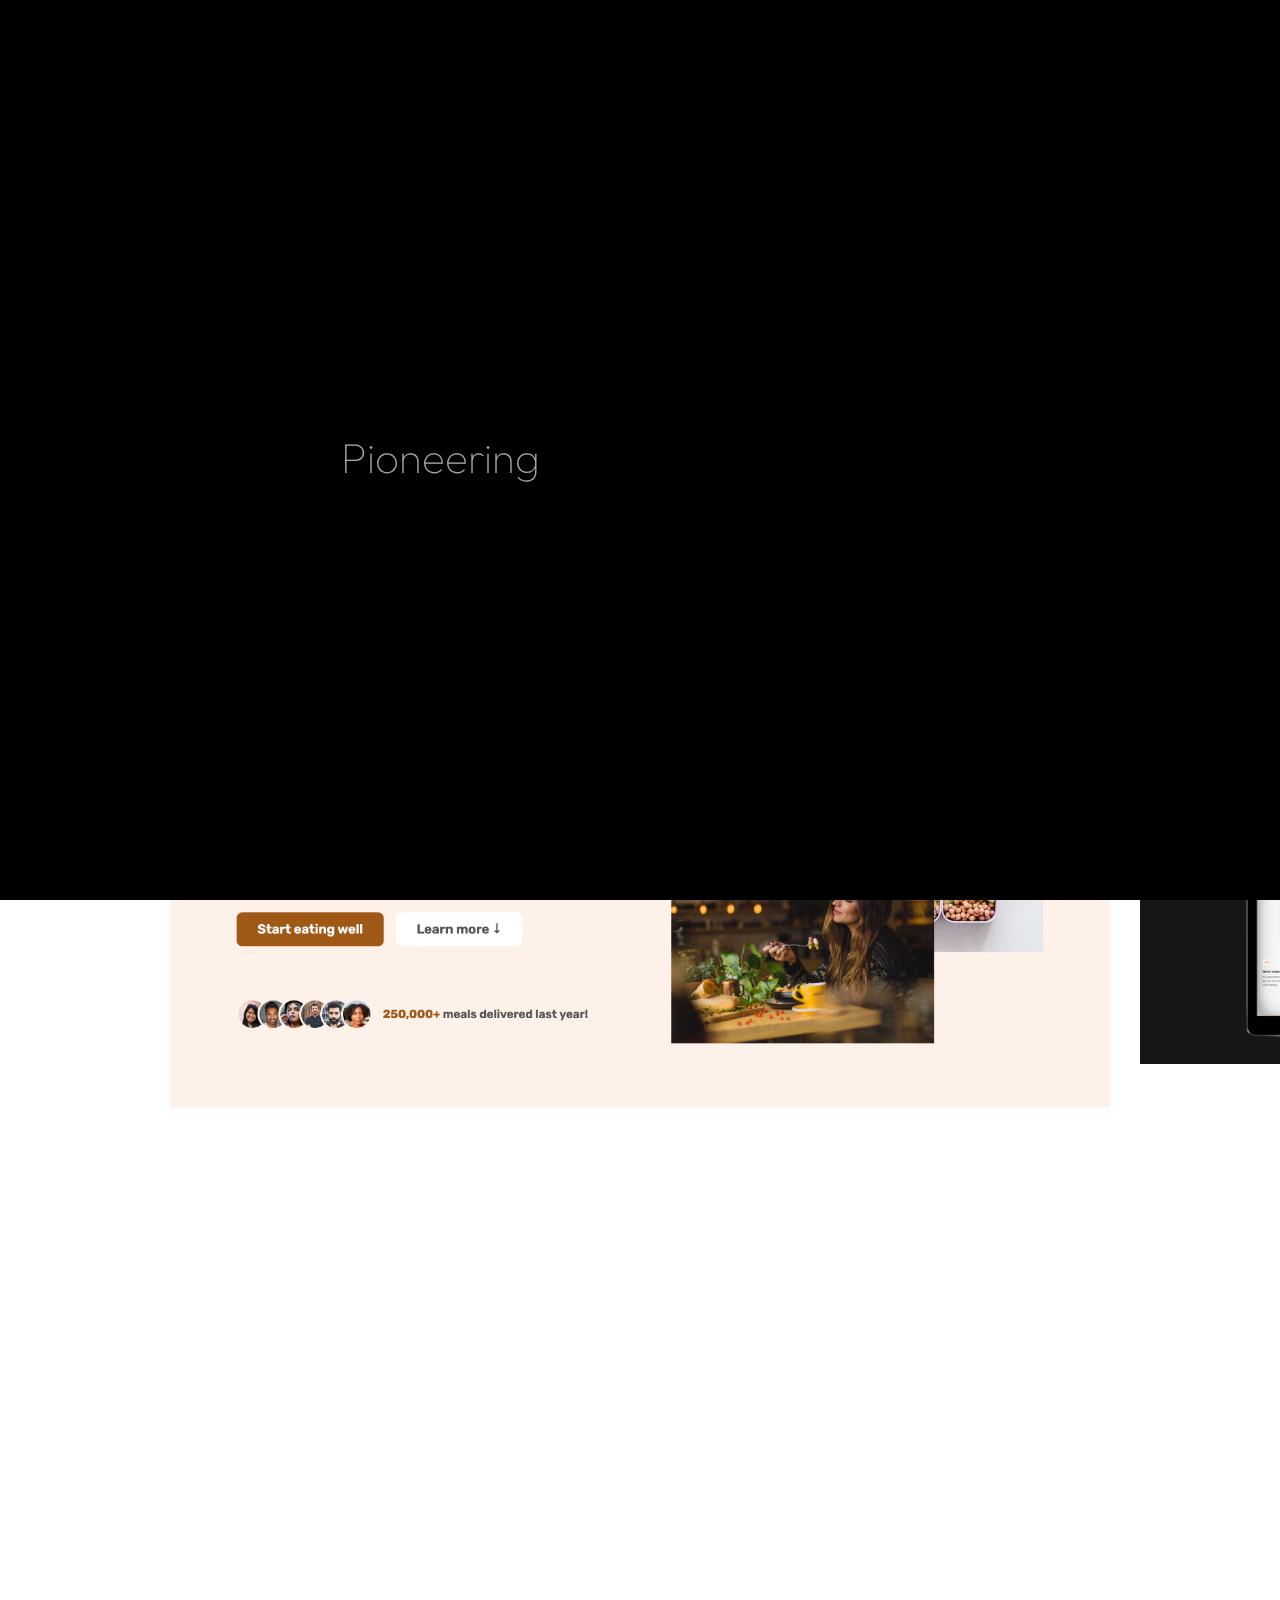
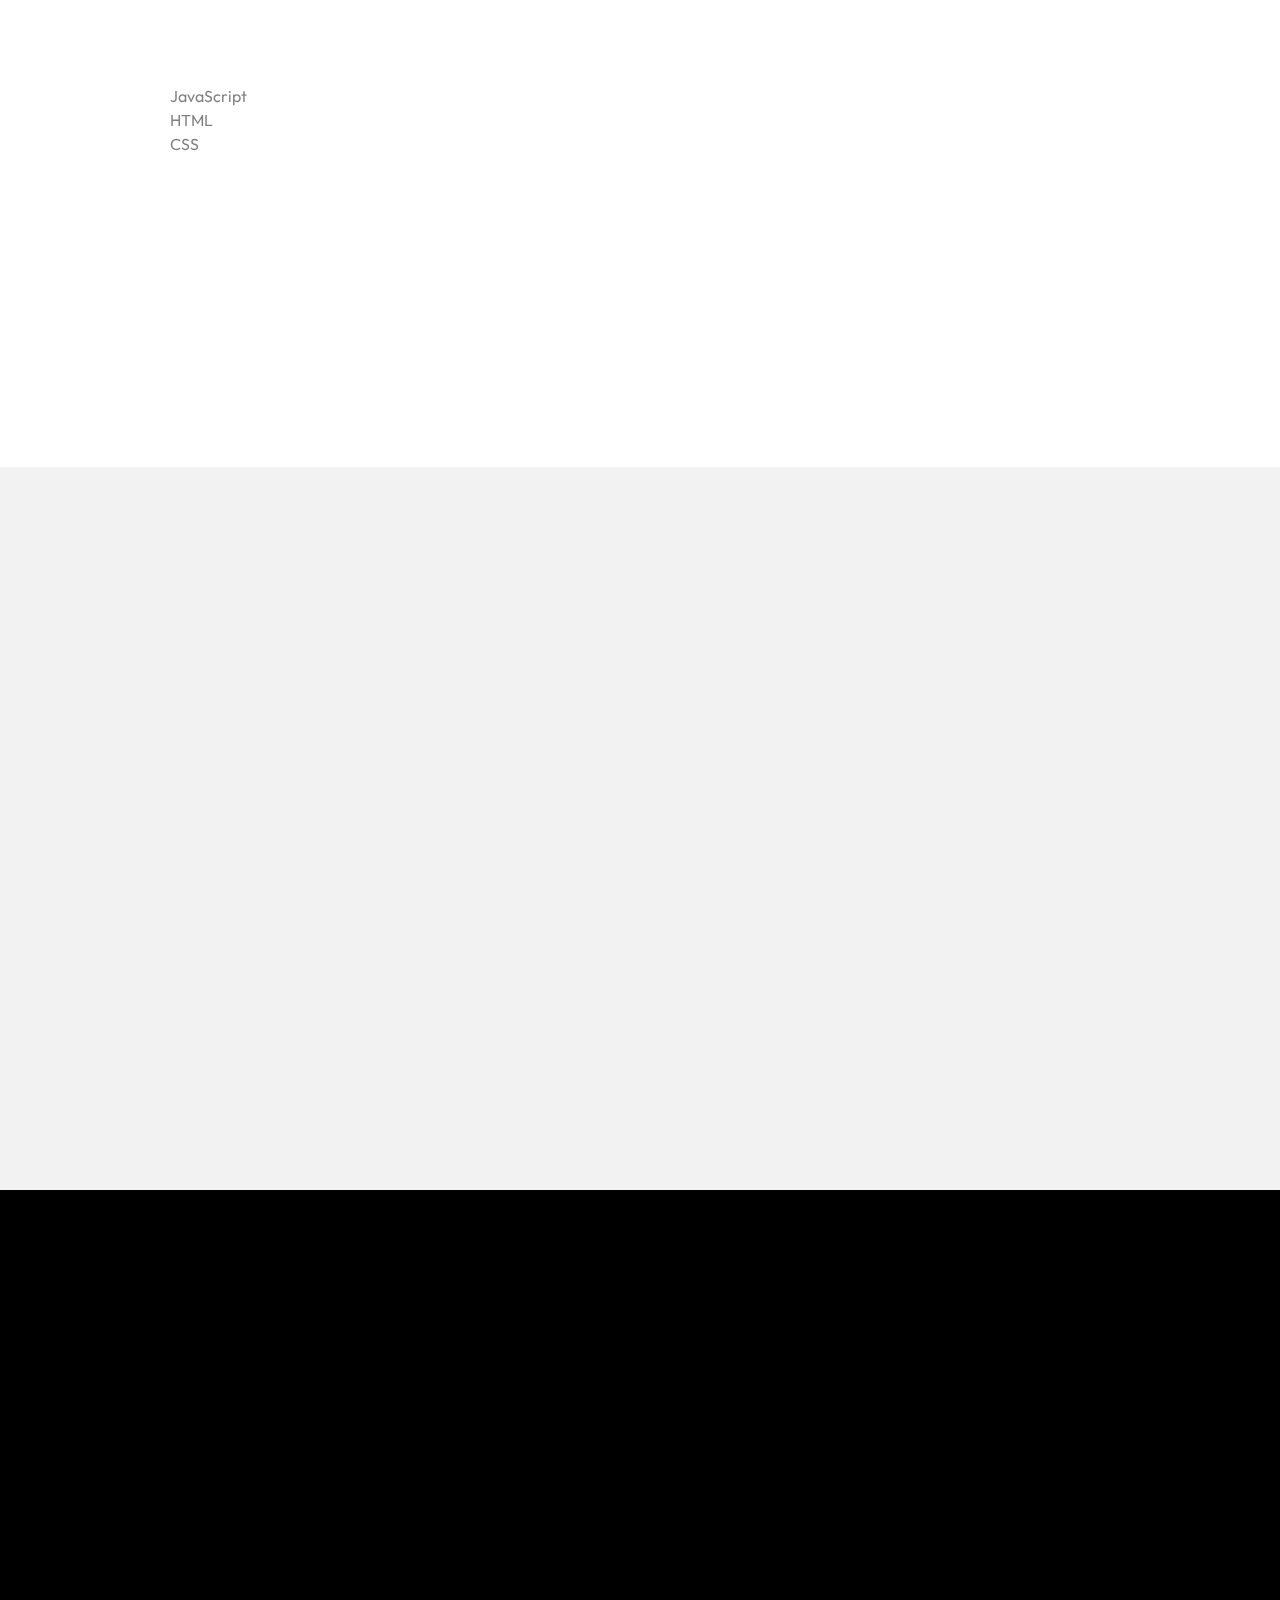
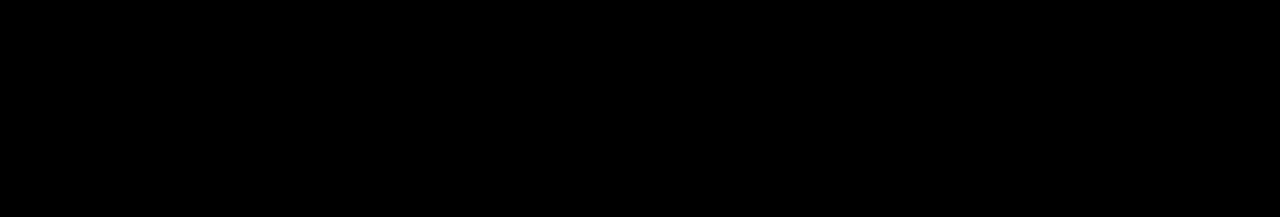
<file: saikou/project-3.html>
<!DOCTYPE html>
<html lang="zxx">

<head>

    <meta charset="UTF-8">
    <meta name="viewport" content="width=device-width, initial-scale=1.0">
    <meta http-equiv="X-UA-Compatible" content="ie=edge">

    <!-- bootstrap grid css -->
    <link rel="stylesheet" href="css/plugins/bootstrap-grid.css">
    <!-- font awesome css -->
    <link rel="stylesheet" href="css/plugins/font-awesome.min.css">
    <!-- swiper css -->
    <link rel="stylesheet" href="css/plugins/swiper.min.css">
    <!-- fancybox css -->
    <link rel="stylesheet" href="css/plugins/fancybox.min.css">
    <!-- ashley scss -->
    <link rel="stylesheet" href="css/style.css">
    <!-- page name -->
    <title>Saikou</title>

</head>

<body>

    <!-- wrapper -->
    <div class="mil-wrapper" id="top">

        <!-- cursor -->
        <div class="mil-ball">
            <span class="mil-icon-1">
                <svg viewBox="0 0 128 128">
                    <path d="M106.1,41.9c-1.2-1.2-3.1-1.2-4.2,0c-1.2,1.2-1.2,3.1,0,4.2L116.8,61H11.2l14.9-14.9c1.2-1.2,1.2-3.1,0-4.2	c-1.2-1.2-3.1-1.2-4.2,0l-20,20c-1.2,1.2-1.2,3.1,0,4.2l20,20c0.6,0.6,1.4,0.9,2.1,0.9s1.5-0.3,2.1-0.9c1.2-1.2,1.2-3.1,0-4.2	L11.2,67h105.5l-14.9,14.9c-1.2,1.2-1.2,3.1,0,4.2c0.6,0.6,1.4,0.9,2.1,0.9s1.5-0.3,2.1-0.9l20-20c1.2-1.2,1.2-3.1,0-4.2L106.1,41.9	z" />
                </svg>
            </span>
            <div class="mil-more-text">More</div>
            <div class="mil-choose-text">Сhoose</div>
        </div>
        <!-- cursor end -->

        <!-- preloader -->
        <div class="mil-preloader">
            <div class="mil-preloader-animation">
                <div class="mil-pos-abs mil-animation-1">
                    <p class="mil-h3 mil-muted mil-thin">Pioneering</p>
                    <p class="mil-h3 mil-muted">Creative</p>
                    <p class="mil-h3 mil-muted mil-thin">Excellence</p>
                </div>
                <div class="mil-pos-abs mil-animation-2">
                    <div class="mil-reveal-frame">
                        <p class="mil-reveal-box"></p>
                        <p class="mil-h3 mil-muted mil-thin">ashley.com</p>
                    </div>
                </div>
            </div>
        </div>
        <!-- preloader end -->

        <!-- scrollbar progress -->
        <div class="mil-progress-track">
            <div class="mil-progress"></div>
        </div>
        <!-- scrollbar progress end -->

        <!-- menu -->
        <div class="mil-menu-frame">
            <!-- frame clone -->
            <div class="mil-frame-top">
                <a href="index.html" class="mil-logo">S.</a>
                <div class="mil-menu-btn">
                    <span></span>
                </div>
            </div>
            <!-- frame clone end -->
            <div class="container">
                <div class="mil-menu-content">
                    <div class="row">
                        <div class="col-xl-5">

                            <nav class="mil-main-menu" id="swupMenu">
                                <ul>
                                    <li class="mil-has-children">
                                        <a href="#.">Homepage</a>
                                        <ul>
                                            <li><a href="index.html">Landing page</a></li>
                                            <li><a href="home-2.html">Personal</a></li>
                                            <li><a href="portfolio-3.html">Portfolio slider</a></li>
                                        </ul>
                                    </li>
                                    <li class="mil-has-children">
                                        <a href="#.">Portfolio</a>
                                        <ul>
                                            <li><a href="portfolio-1.html">Grid type 1</a></li>
                                            <li><a href="portfolio-2.html">Grid type 2</a></li>
                                            <li><a href="portfolio-3.html">Slider</a></li>
                                        </ul>
                                    </li>
                                    <li class="mil-has-children">
                                        <a href="#.">Services</a>
                                        <ul>
                                            <li><a href="services.html">Services List</a></li>
                                            <li><a href="service.html">Single service</a></li>
                                        </ul>
                                    </li>
                                    <li class="mil-has-children">
                                        <a href="#.">Newsletter</a>
                                        <ul>
                                            <li><a href="blog.html">Blog List</a></li>
                                            <li><a href="publication.html">Publication</a></li>
                                        </ul>
                                    </li>
                                    <li class="mil-has-children mil-active">
                                        <a href="#.">Other pages</a>
                                        <ul>
                                            <li><a href="team.html">Team</a></li>
                                            <li><a href="contact.html">Contact</a></li>
                                            <li><a href="404.html">404</a></li>
                                        </ul>
                                    </li>
                                </ul>
                            </nav>

                        </div>
                        <div class="col-xl-7">

                            <div class="mil-menu-right-frame">
                                <div class="mil-animation-in">
                                    <div class="mil-animation-frame">
                                        <div class="mil-animation mil-position-1 mil-scale" data-value-1="2" data-value-2="2"></div>
                                    </div>
                                </div>
                                <div class="mil-menu-right">
                                    <div class="row">
                                        <div class="col-lg-8 mil-mb-60">

                                            <h6 class="mil-muted mil-mb-30">Projects</h6>

                                            <ul class="mil-menu-list">
                                                <li><a href="project-1.html" class="mil-light-soft">Catch-Up</a></li>
                                                <li><a href="project-2.html" class="mil-light-soft">Foreign-Room</a></li>
                                                <li><a href="project-3.html" class="mil-light-soft">Omnifood</a></li>
                                                <li><a href="project-4.html" class="mil-light-soft">Cascade of Lava</a></li>
                                                <li><a href="project-5.html" class="mil-light-soft">Air Pro by Molekule</a></li>
                                                <li><a href="project-6.html" class="mil-light-soft">Tony's Chocolonely</a></li>
                                            </ul>

                                        </div>
                                        <div class="col-lg-4 mil-mb-60">

                                            <h6 class="mil-muted mil-mb-30">Useful links</h6>

                                            <ul class="mil-menu-list">
                                                <li><a href="#." class="mil-light-soft">Privacy Policy</a></li>
                                                <li><a href="#." class="mil-light-soft">Terms and conditions</a></li>
                                                <li><a href="#." class="mil-light-soft">Cookie Policy</a></li>
                                                <li><a href="#." class="mil-light-soft">Careers</a></li>
                                            </ul>

                                        </div>
                                    </div>
                                    <div class="mil-divider mil-mb-60"></div>
                                    <div class="row justify-content-between">

                                        <div class="col-lg-4 mil-mb-60">

                                            <h6 class="mil-muted mil-up mil-mb-30">Sweden</h6>

                                            <p class="mil-light-soft mil-up">Råbyvägen, Uppsala<span class="mil-no-wrap">+46 76 109 1809</span></p>


                                        </div>
                                        <!-- <div class="col-lg-4 mil-mb-60">

                                            <h6 class="mil-muted mil-mb-30">Germany</h6>

                                            <p class="mil-light-soft">Leehove 40, 2678 MC De Lier, Netherlands <span class="mil-no-wrap">+31 174 705 811</span></p>

                                        </div> -->
                                    </div>
                                </div>
                            </div>

                        </div>
                    </div>
                </div>
            </div>
        </div>
        <!-- menu -->

        <!-- curtain -->
        <div class="mil-curtain"></div>
        <!-- curtain end -->

        <!-- frame -->
        <div class="mil-frame">
            <div class="mil-frame-top">
                <a href="index.html" class="mil-logo">S.</a>
                <div class="mil-menu-btn">
                    <span></span>
                </div>
            </div>
            <div class="mil-frame-bottom">
                <div class="mil-current-page"></div>
                <div class="mil-back-to-top">
                    <a href="#top" class="mil-link mil-dark mil-arrow-place">
                        <span>Back to top</span>
                    </a>
                </div>
            </div>
        </div>
        <!-- frame end -->

        <!-- content -->
        <div class="mil-content">
            <div id="swupMain" class="mil-main-transition">

                <!-- banner -->
                <div class="mil-inner-banner">
                    <div class="mil-banner-content mil-up">
                        <div class="mil-animation-frame">
                            <div class="mil-animation mil-position-4 mil-dark mil-scale" data-value-1="6" data-value-2="1.4"></div>
                        </div>
                        <div class="container">
                            <ul class="mil-breadcrumbs mil-mb-60">
                                <li><a href="index.html">Homepage</a></li>
                                <li><a href="portfolio-1.html">Portfolio</a></li>
                                <li><a href="project-1.html">Project</a></li>
                            </ul>
                            <h1 class="mil-mb-60">Omnifood  <span class="mil-thin">AI-Subscription</span></h1>
                            <a href="#project" class="mil-link mil-dark mil-arrow-place mil-down-arrow">
                                <span>Read more</span>
                            </a>
                        </div>
                    </div>
                </div>
                <!-- banner end -->

                <!-- project -->
                <section id="project">
                    <div class="container mil-p-120-120">
                        <div class="swiper-container mil-1-slider mil-up">
                            <div class="swiper-wrapper">
                                <div class="swiper-slide">

                                    <div class="mil-image-frame mil-horizontal mil-drag">
                                        <img src="img/works/3/Omnifood-screen.png" alt="image">
                                        <a data-fancybox="gallery" data-no-swup href="img/works/3/Omnifood-screen.png" class="mil-zoom-btn">
                                            <img src="img/icons/zoom.svg" alt="zoom">
                                        </a>
                                    </div>

                                </div>
                                <div class="swiper-slide">

                                    <div class="mil-image-frame mil-horizontal mil-drag">
                                        <img src="img/works/3/omnifood.png" alt="image">
                                        <a data-fancybox="gallery" data-no-swup href="img/works/3/omnifood.png" class="mil-zoom-btn">
                                            <img src="img/icons/zoom.svg" alt="zoom">
                                        </a>
                                    </div>

                                </div>
                                <div class="swiper-slide">

                                    <div class="mil-image-frame mil-horizontal mil-drag">
                                        <img src="img/works/3/Omnifood-price.png" alt="image">
                                        <a data-fancybox="gallery" data-no-swup href="img/works/3/Omnifood-price.png" class="mil-zoom-btn">
                                            <img src="img/icons/zoom.svg" alt="zoom">
                                        </a>
                                    </div>

                                </div>
                                <div class="swiper-slide">

                                    <div class="mil-image-frame mil-horizontal mil-drag">
                                        <img src="img/works/3/Omnifood-call.png" alt="image">
                                        <a data-fancybox="gallery" data-no-swup href="img/works/3/Omnifood-call.png" class="mil-zoom-btn">
                                            <img src="img/icons/zoom.svg" alt="zoom">
                                        </a>
                                    </div>

                                </div>
                              

                            </div>
                               <!--  -->
                         <a data-no-swup href="https://gassama94.github.io/Omnifoood-/" target="_blank" class="mil-link mil-dark mil-up  mil-arrow-place">
                            <span>Visit website</span>

                        </a>
                        <!--  -->


                        </div>
                        <div class="mil-info mil-up">
                            <div>Client: &nbsp;<span class="mil-dark">-</span></div>
                            <div>Date: &nbsp;<span class="mil-dark">april 2023</span></div>
                            <div>Author: &nbsp;<span class="mil-dark">Saikou Gassama</span></div>
                        </div>
                        <div class="row justify-content-between mil-p-120-90">
                            <div class="col-lg-5">
                                <h3 class="mil-up mil-mb-60">Simplicity, elegance, innovation!</h3>
                                <h6 class="mil-up mil-mb-10">
                                    Technologies Used:
                                 </h6>
                                 <p><strong>JavaScript</strong></p>
                                 <p><strong>HTML</strong></p>
                                 <p><strong>CSS</strong></p>
                                 
                            </div>
                            <div class="col-lg-6">
                                <p class="mil-up mil-mb-30">Omnifood is designed to help individuals eat healthy and save time by providing personalized meal plans based on their tastes and nutritional needs. The website showcases the benefits of the service and offers information on how it works, the available meals, testimonials from satisfied customers, and pricing details. </p>

                                <p class="mil-up mil-mb-30">Omnifood is an AI-powered food subscription service that delivers healthy and personalized meals to your door every day.</p>
                            </div>
                            
                        </div>
                        <div class="mil-works-nav mil-up">
                            <a href="project-2.html" class="mil-link mil-dark mil-arrow-place mil-icon-left">
                                <span>Prev project</span>
                            </a>
                            <a href="portfolio-1.html" class="mil-link mil-dark">
                                <span>All projects</span>
                            </a>
                            <a href="project-4.html" class="mil-link mil-dark mil-arrow-place">
                                <span>Next project</span>
                            </a>
                        </div>
                    </div>
                </section>
                <!-- project end -->

                <!-- call to action -->
                <section class="mil-soft-bg">
                    <div class="container mil-p-120-120">
                        <div class="row">
                            <div class="col-lg-10">

                                <span class="mil-suptitle mil-suptitle-right mil-suptitle-dark mil-up">Looking to make your mark? We'll help you turn <br> your project into a success story.</span>

                            </div>
                        </div>
                        <div class="mil-center">
                            <h2 class="mil-up mil-mb-60">Ready to bring your <span class="mil-thin">ideas to</span> life? <br> We're <span class="mil-thin">here to help</span></h2>
                            <div class="mil-up"><a href="contact.html" class="mil-button mil-arrow-place"><span>Contact us</span></a></div>
                        </div>
                    </div>
                </section>
                <!-- call to action end -->

                <!-- footer -->
                <footer class="mil-dark-bg">
                    <div class="mi-invert-fix">
                        <div class="container mil-p-120-60">
                            <div class="row justify-content-between">
                                <div class="col-md-4 col-lg-4 mil-mb-60">

                                    <div class="mil-muted mil-logo mil-up mil-mb-30">Saikou.</div>

                                    <p class="mil-light-soft mil-up mil-mb-30">Subscribe our newsletter:</p>

                                    <form class="mil-subscribe-form mil-up">
                                        <input type="text" placeholder="Enter our email">
                                        <button type="submit" class="mil-button mil-icon-button-sm mil-arrow-place"></button>
                                    </form>

                                </div>
                                <div class="col-md-7 col-lg-6">
                                    <div class="row justify-content-end">
                                        <div class="col-md-6 col-lg-7">

                                            <nav class="mil-footer-menu mil-mb-60">
                                                <ul>
                                                    <li class="mil-up mil-active">
                                                        <a href="index.html">Home</a>
                                                    </li>
                                                    <li class="mil-up">
                                                        <a href="portfolio-1.html">Portfolio</a>
                                                    </li>
                                                    <li class="mil-up">
                                                        <a href="services.html">Services</a>
                                                    </li>
                                                    <li class="mil-up">
                                                        <a href="contact.html">Contact</a>
                                                    </li>
                                                    <!-- <li class="mil-up">
                                                        <a href="blog.html">Blog</a>
                                                    </li> -->
                                                </ul>
                                            </nav>

                                        </div>
                                        <div class="col-md-6 col-lg-5">

                                            <ul class="mil-menu-list mil-up mil-mb-60">
                                                <li><a href="#." class="mil-light-soft">Privacy Policy</a></li>
                                                <li><a href="#." class="mil-light-soft">Terms and conditions</a></li>
                                                <li><a href="#." class="mil-light-soft">Cookie Policy</a></li>
                                                <li><a href="#." class="mil-light-soft">Careers</a></li>
                                            </ul>

                                        </div>
                                    </div>
                                </div>
                            </div>

                            <div class="row justify-content-between flex-sm-row-reverse">
                                <div class="col-md-7 col-lg-6">

                                    <div class="row justify-content-between">

                                        <div class="col-md-6 col-lg-5 mil-mb-60">

                                            <h6 class="mil-muted mil-up mil-mb-30">Sweden</h6>

                                            <p class="mil-light-soft mil-up">Uppsala<span class="mil-no-wrap">+46 76 109 1809</span></p>


                                        </div>
                                        <!-- <div class="col-md-6 col-lg-5 mil-mb-60">

                                            <h6 class="mil-muted mil-up mil-mb-30">Germany</h6>

                                            <p class="mil-light-soft mil-up">Leehove 40, 2678 MC De Lier, Netherlands <span class="mil-no-wrap">+31 174 705 811</span></p>

                                        </div> -->
                                    </div>

                                </div>
                                <div class="col-md-4 col-lg-6 mil-mb-60">

                                    <div class="mil-vert-between">
                                        <div class="mil-mb-30">
                                            <ul class="mil-social-icons mil-up">
                                                <li><a href="#." target="_blank" class="social-icon"> <i class="far fa-circle"></i></a></li>
                                                <li><a href="#." target="_blank" class="social-icon"> <i class="far fa-circle"></i></a></li>
                                                <li><a href="#." target="_blank" class="social-icon"> <i class="far fa-circle"></i></a></li>
                                                <li><a href="#." target="_blank" class="social-icon"> <i class="far fa-circle"></i></a></li>
                                            </ul>
                                        </div>
                                        <p class="mil-light-soft mil-up">© Copyright 2023 - Mil. All Rights Reserved.</p>
                                    </div>

                                </div>
                            </div>
                        </div>
                    </div>
                </footer>
                <!-- footer end -->

                <!-- hidden elements -->
                <div class="mil-hidden-elements">
                    <div class="mil-dodecahedron">
                        <div class="mil-pentagon">
                            <div></div>
                            <div></div>
                            <div></div>
                            <div></div>
                            <div></div>
                        </div>
                        <div class="mil-pentagon">
                            <div></div>
                            <div></div>
                            <div></div>
                            <div></div>
                            <div></div>
                        </div>
                        <div class="mil-pentagon">
                            <div></div>
                            <div></div>
                            <div></div>
                            <div></div>
                            <div></div>
                        </div>
                        <div class="mil-pentagon">
                            <div></div>
                            <div></div>
                            <div></div>
                            <div></div>
                            <div></div>
                        </div>
                        <div class="mil-pentagon">
                            <div></div>
                            <div></div>
                            <div></div>
                            <div></div>
                            <div></div>
                        </div>
                        <div class="mil-pentagon">
                            <div></div>
                            <div></div>
                            <div></div>
                            <div></div>
                            <div></div>
                        </div>
                        <div class="mil-pentagon">
                            <div></div>
                            <div></div>
                            <div></div>
                            <div></div>
                            <div></div>
                        </div>
                        <div class="mil-pentagon">
                            <div></div>
                            <div></div>
                            <div></div>
                            <div></div>
                            <div></div>
                        </div>
                        <div class="mil-pentagon">
                            <div></div>
                            <div></div>
                            <div></div>
                            <div></div>
                            <div></div>
                        </div>
                        <div class="mil-pentagon">
                            <div></div>
                            <div></div>
                            <div></div>
                            <div></div>
                            <div></div>
                        </div>
                        <div class="mil-pentagon">
                            <div></div>
                            <div></div>
                            <div></div>
                            <div></div>
                            <div></div>
                        </div>
                        <div class="mil-pentagon">
                            <div></div>
                            <div></div>
                            <div></div>
                            <div></div>
                            <div></div>
                        </div>
                    </div>

                    <svg xmlns="http://www.w3.org/2000/svg" viewBox="0 0 24 24" class="mil-arrow">
                        <path d="M 14 5.3417969 C 13.744125 5.3417969 13.487969 5.4412187 13.292969 5.6367188 L 13.207031 5.7226562 C 12.816031 6.1136563 12.816031 6.7467188 13.207031 7.1367188 L 17.070312 11 L 4 11 C 3.448 11 3 11.448 3 12 C 3 12.552 3.448 13 4 13 L 17.070312 13 L 13.207031 16.863281 C 12.816031 17.254281 12.816031 17.887344 13.207031 18.277344 L 13.292969 18.363281 C 13.683969 18.754281 14.317031 18.754281 14.707031 18.363281 L 20.363281 12.707031 C 20.754281 12.316031 20.754281 11.682969 20.363281 11.292969 L 14.707031 5.6367188 C 14.511531 5.4412187 14.255875 5.3417969 14 5.3417969 z" />
                    </svg>

                    <svg width="250" viewBox="0 0 300 1404" fill="none" xmlns="http://www.w3.org/2000/svg" class="mil-lines">
                        <path fill-rule="evenodd" clip-rule="evenodd" d="M1 892L1 941H299V892C299 809.71 232.29 743 150 743C67.7096 743 1 809.71 1 892ZM0 942H300V892C300 809.157 232.843 742 150 742C67.1573 742 0 809.157 0 892L0 942Z" class="mil-move" />
                        <path fill-rule="evenodd" clip-rule="evenodd" d="M299 146V97L1 97V146C1 228.29 67.7096 295 150 295C232.29 295 299 228.29 299 146ZM300 96L0 96V146C0 228.843 67.1573 296 150 296C232.843 296 300 228.843 300 146V96Z" class="mil-move" />
                        <path fill-rule="evenodd" clip-rule="evenodd" d="M299 1H1V1403H299V1ZM0 0V1404H300V0H0Z" />
                        <path fill-rule="evenodd" clip-rule="evenodd" d="M150 -4.37115e-08L150 1404L149 1404L149 0L150 -4.37115e-08Z" />
                        <path fill-rule="evenodd" clip-rule="evenodd" d="M150 1324C232.29 1324 299 1257.29 299 1175C299 1092.71 232.29 1026 150 1026C67.7096 1026 1 1092.71 1 1175C1 1257.29 67.7096 1324 150 1324ZM150 1325C232.843 1325 300 1257.84 300 1175C300 1092.16 232.843 1025 150 1025C67.1573 1025 0 1092.16 0 1175C0 1257.84 67.1573 1325 150 1325Z" class="mil-move" />
                        <path fill-rule="evenodd" clip-rule="evenodd" d="M300 1175H0V1174H300V1175Z" class="mil-move" />
                        <path fill-rule="evenodd" clip-rule="evenodd" d="M150 678C232.29 678 299 611.29 299 529C299 446.71 232.29 380 150 380C67.7096 380 1 446.71 1 529C1 611.29 67.7096 678 150 678ZM150 679C232.843 679 300 611.843 300 529C300 446.157 232.843 379 150 379C67.1573 379 0 446.157 0 529C0 611.843 67.1573 679 150 679Z" class="mil-move" />
                        <path fill-rule="evenodd" clip-rule="evenodd" d="M299 380H1V678H299V380ZM0 379V679H300V379H0Z" class="mil-move" />
                    </svg>
                </div>
                <!-- hidden elements end -->

            </div>
        </div>
        <!-- content -->
    </div>
    <!-- wrapper end -->

    <!-- jQuery js -->
    <script src="js/plugins/jquery.min.js"></script>
    <!-- swup js -->
    <script src="js/plugins/swup.min.js"></script>
    <!-- swiper js -->
    <script src="js/plugins/swiper.min.js"></script>
    <!-- fancybox js -->
    <script src="js/plugins/fancybox.min.js"></script>
    <!-- gsap js -->
    <script src="js/plugins/gsap.min.js"></script>
    <!-- scroll smoother -->
    <script src="js/plugins/smooth-scroll.js"></script>
    <!-- scroll trigger js -->
    <script src="js/plugins/ScrollTrigger.min.js"></script>
    <!-- scroll to js -->
    <script src="js/plugins/ScrollTo.min.js"></script>
    <!-- ashley js -->
    <script src="js/main.js"></script>

</body>

</html>
</file>
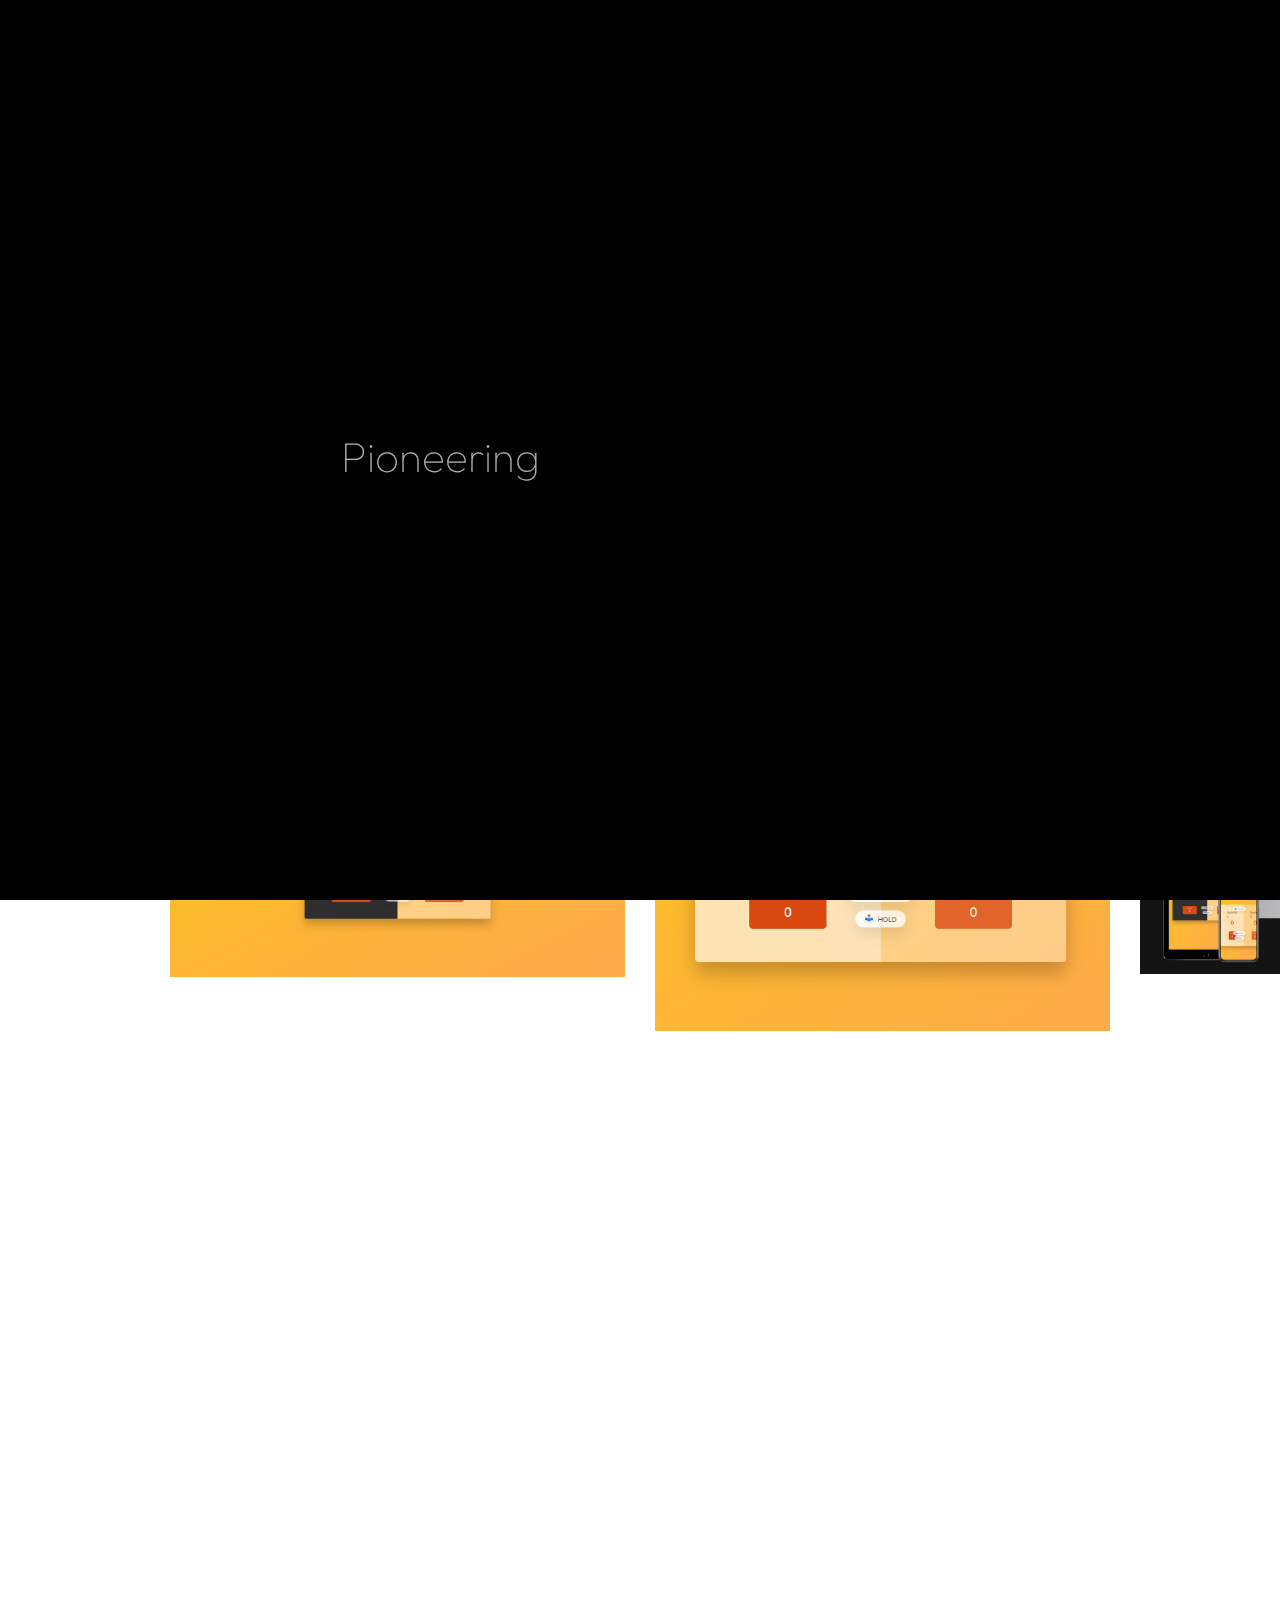
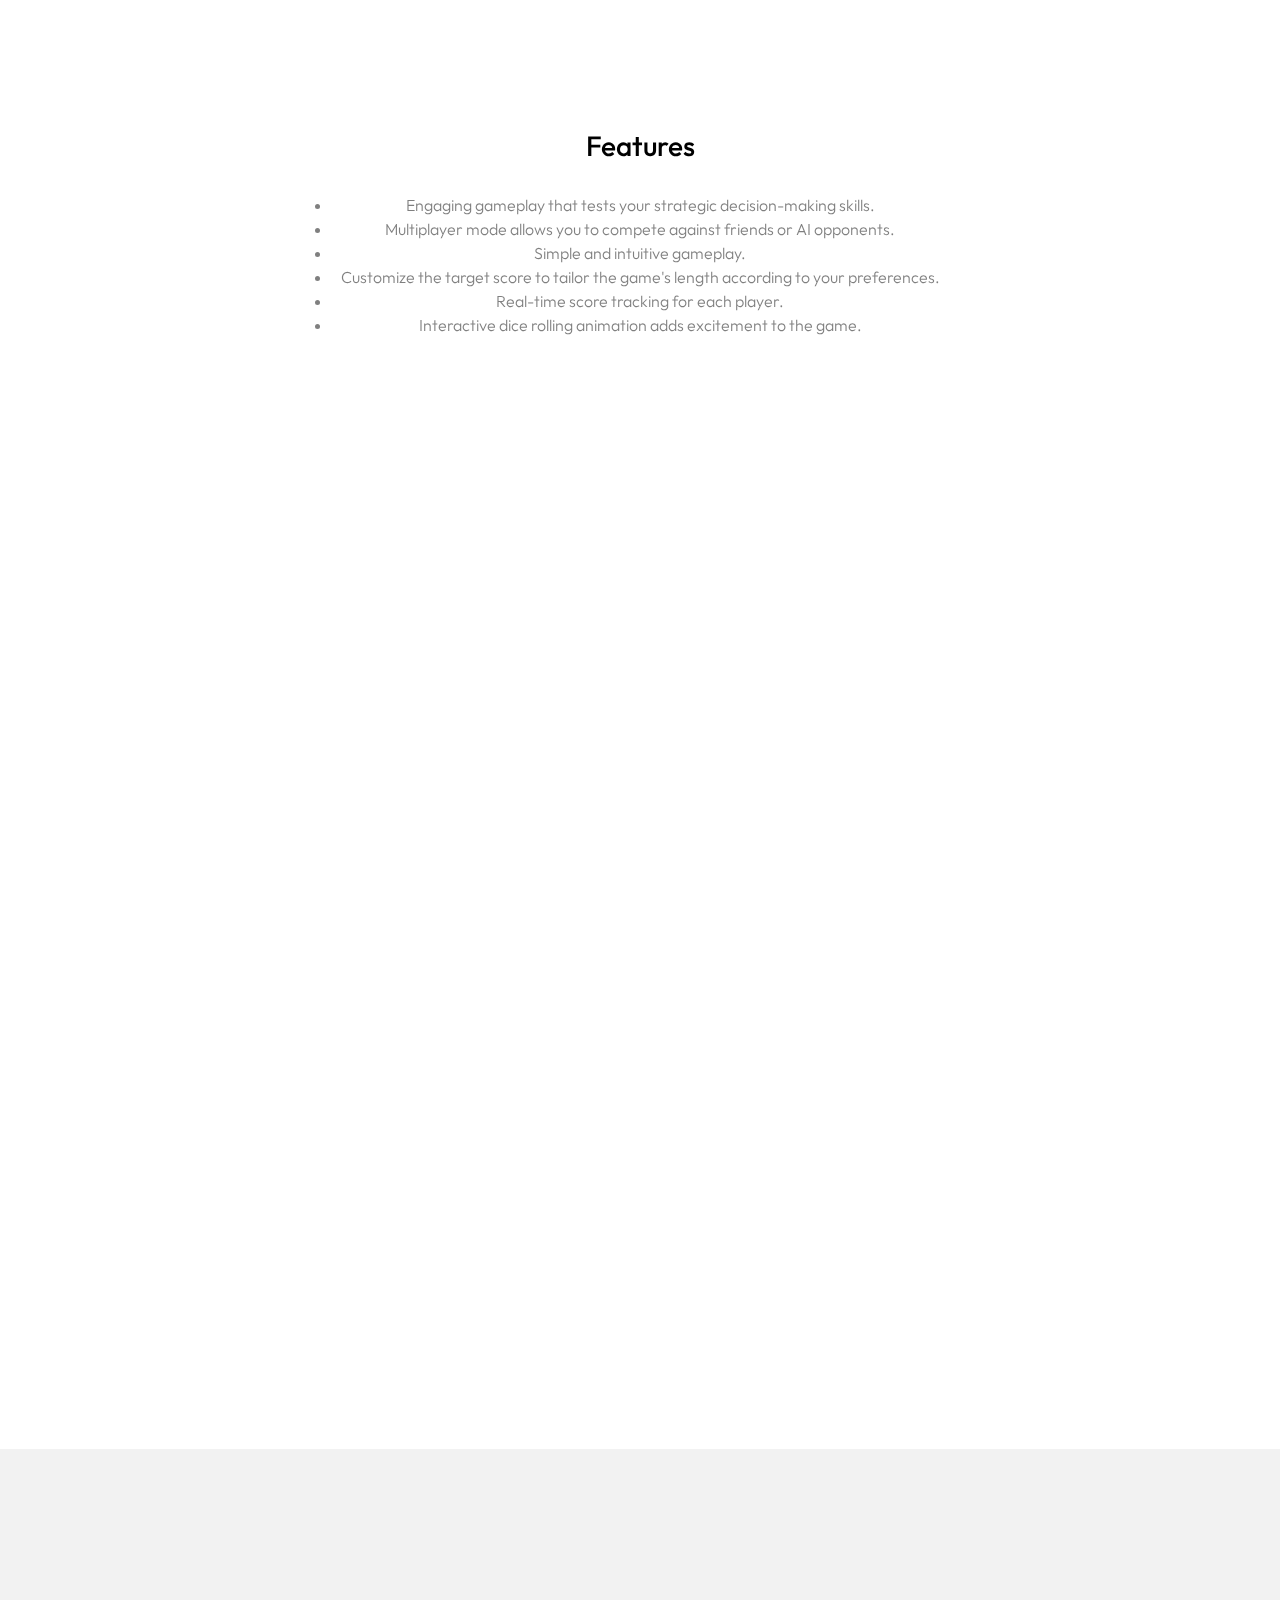
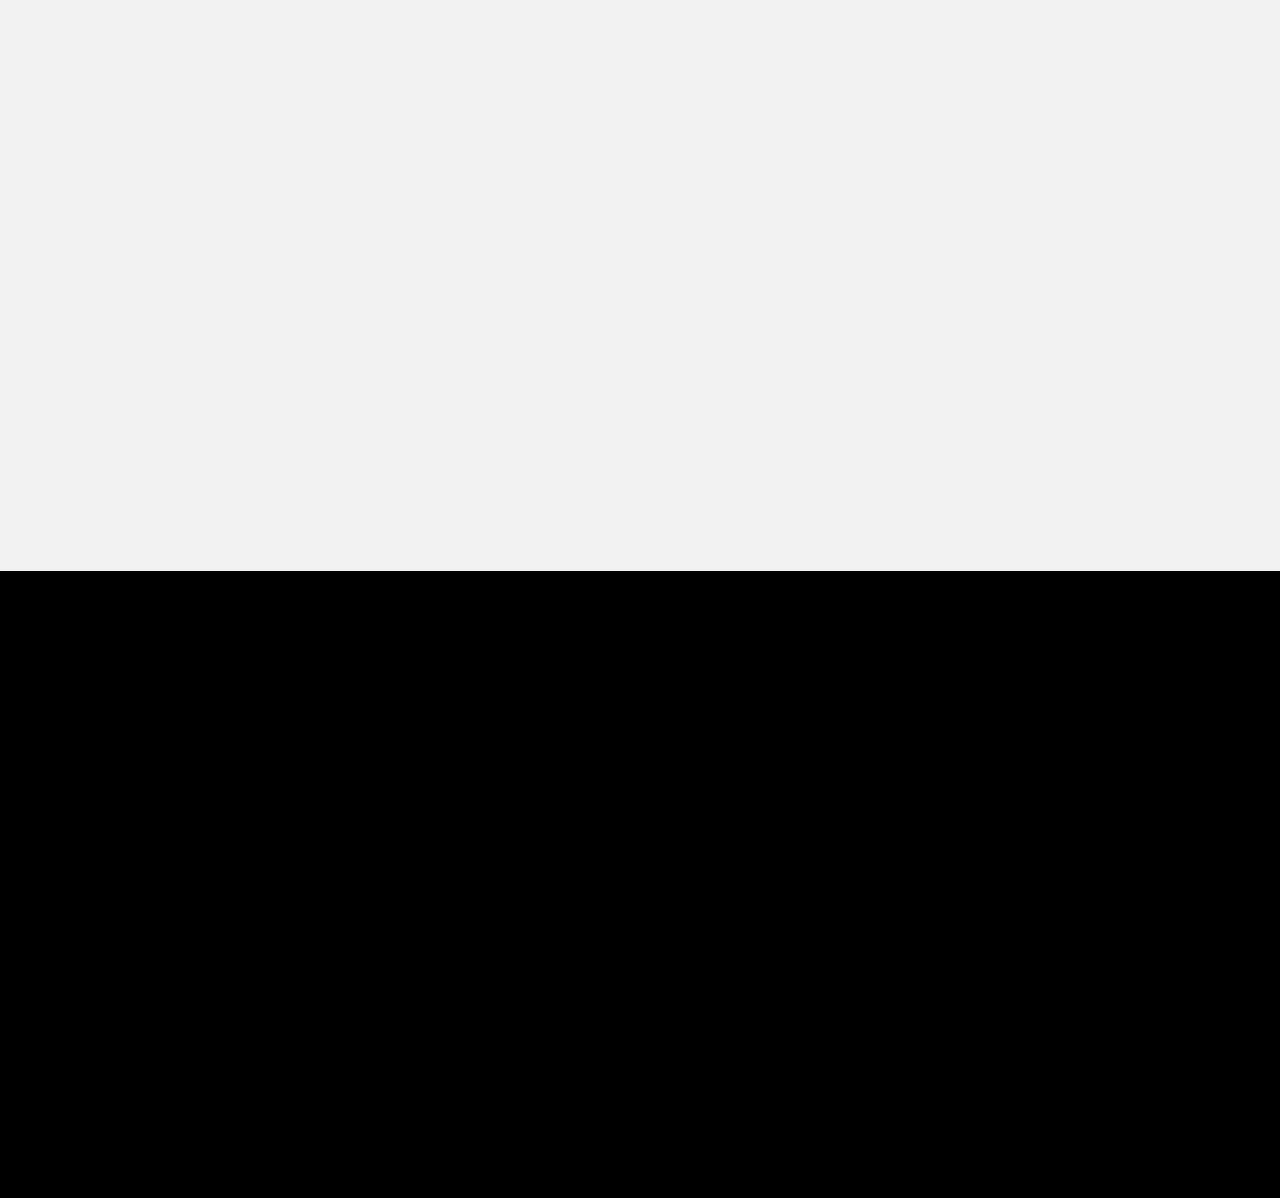
<file: saikou/project-4.html>
<!DOCTYPE html>
<html lang="zxx">

<head>

    <meta charset="UTF-8">
    <meta name="viewport" content="width=device-width, initial-scale=1.0">
    <meta http-equiv="X-UA-Compatible" content="ie=edge">

    <!-- bootstrap grid css -->
    <link rel="stylesheet" href="css/plugins/bootstrap-grid.css">
    <!-- font awesome css -->
    <link rel="stylesheet" href="css/plugins/font-awesome.min.css">
    <!-- swiper css -->
    <link rel="stylesheet" href="css/plugins/swiper.min.css">
    <!-- fancybox css -->
    <link rel="stylesheet" href="css/plugins/fancybox.min.css">
    <!-- ashley scss -->
    <link rel="stylesheet" href="css/style.css">
    <!-- page name -->
    <title>Saikou</title>

</head>

<body>

    <!-- wrapper -->
    <div class="mil-wrapper" id="top">

        <!-- cursor -->
        <div class="mil-ball">
            <span class="mil-icon-1">
                <svg viewBox="0 0 128 128">
                    <path d="M106.1,41.9c-1.2-1.2-3.1-1.2-4.2,0c-1.2,1.2-1.2,3.1,0,4.2L116.8,61H11.2l14.9-14.9c1.2-1.2,1.2-3.1,0-4.2	c-1.2-1.2-3.1-1.2-4.2,0l-20,20c-1.2,1.2-1.2,3.1,0,4.2l20,20c0.6,0.6,1.4,0.9,2.1,0.9s1.5-0.3,2.1-0.9c1.2-1.2,1.2-3.1,0-4.2	L11.2,67h105.5l-14.9,14.9c-1.2,1.2-1.2,3.1,0,4.2c0.6,0.6,1.4,0.9,2.1,0.9s1.5-0.3,2.1-0.9l20-20c1.2-1.2,1.2-3.1,0-4.2L106.1,41.9	z" />
                </svg>
            </span>
            <div class="mil-more-text">More</div>
            <div class="mil-choose-text">Сhoose</div>
        </div>
        <!-- cursor end -->

        <!-- preloader -->
        <div class="mil-preloader">
            <div class="mil-preloader-animation">
                <div class="mil-pos-abs mil-animation-1">
                    <p class="mil-h3 mil-muted mil-thin">Pioneering</p>
                    <p class="mil-h3 mil-muted">Creative</p>
                    <p class="mil-h3 mil-muted mil-thin">Excellence</p>
                </div>
                <div class="mil-pos-abs mil-animation-2">
                    <div class="mil-reveal-frame">
                        <p class="mil-reveal-box"></p>
                        <p class="mil-h3 mil-muted mil-thin">ashley.com</p>
                    </div>
                </div>
            </div>
        </div>
        <!-- preloader end -->

        <!-- scrollbar progress -->
        <div class="mil-progress-track">
            <div class="mil-progress"></div>
        </div>
        <!-- scrollbar progress end -->

        <!-- menu -->
        <div class="mil-menu-frame">
            <!-- frame clone -->
            <div class="mil-frame-top">
                <a href="index.html" class="mil-logo">S.</a>
                <div class="mil-menu-btn">
                    <span></span>
                </div>
            </div>
            <!-- frame clone end -->
            <div class="container">
                <div class="mil-menu-content">
                    <div class="row">
                        <div class="col-xl-5">

                            <nav class="mil-main-menu" id="swupMenu">
                                <ul>
                                    <li class="mil-has-children">
                                        <a href="#.">Homepage</a>
                                        <ul>
                                            <li><a href="index.html">Landing page</a></li>
                                            <li><a href="home-2.html">Personal</a></li>
                                            <li><a href="portfolio-3.html">Portfolio slider</a></li>
                                        </ul>
                                    </li>
                                    <li class="mil-has-children">
                                        <a href="#.">Portfolio</a>
                                        <ul>
                                            <li><a href="portfolio-1.html">Grid type 1</a></li>
                                            <li><a href="portfolio-2.html">Grid type 2</a></li>
                                            <li><a href="portfolio-3.html">Slider</a></li>
                                        </ul>
                                    </li>
                                    <li class="mil-has-children">
                                        <a href="#.">Services</a>
                                        <ul>
                                            <li><a href="services.html">Services List</a></li>
                                            <li><a href="service.html">Single service</a></li>
                                        </ul>
                                    </li>
                                    <li class="mil-has-children">
                                        <a href="#.">Newsletter</a>
                                        <ul>
                                            <li><a href="blog.html">Blog List</a></li>
                                            <li><a href="publication.html">Publication</a></li>
                                        </ul>
                                    </li>
                                    <li class="mil-has-children mil-active">
                                        <a href="#.">Other pages</a>
                                        <ul>
                                            <li><a href="team.html">Team</a></li>
                                            <li><a href="contact.html">Contact</a></li>
                                            <li><a href="404.html">404</a></li>
                                        </ul>
                                    </li>
                                </ul>
                            </nav>

                        </div>
                        <div class="col-xl-7">

                            <div class="mil-menu-right-frame">
                                <div class="mil-animation-in">
                                    <div class="mil-animation-frame">
                                        <div class="mil-animation mil-position-1 mil-scale" data-value-1="2" data-value-2="2"></div>
                                    </div>
                                </div>
                                <div class="mil-menu-right">
                                    <div class="row">
                                        <div class="col-lg-8 mil-mb-60">

                                            <h6 class="mil-muted mil-mb-30">Projects</h6>

                                            <ul class="mil-menu-list">
                                                <li><a href="project-1.html" class="mil-light-soft">Catch-Up</a></li>
                                                <li><a href="project-2.html" class="mil-light-soft">Foreign-Room</a></li>
                                                <li><a href="project-3.html" class="mil-light-soft">Omnifood</a></li>
                                                <li><a href="project-4.html" class="mil-light-soft">Pig Gmae</a></li>
                                                <li><a href="project-5.html" class="mil-light-soft">Mindful Yoga</a></li>
                                                <li><a href="project-6.html" class="mil-light-soft">Tony's Chocolonely</a></li>
                                            </ul>

                                        </div>
                                        <div class="col-lg-4 mil-mb-60">

                                            <h6 class="mil-muted mil-mb-30">Useful links</h6>

                                            <ul class="mil-menu-list">
                                                <li><a href="#." class="mil-light-soft">Privacy Policy</a></li>
                                                <li><a href="#." class="mil-light-soft">Terms and conditions</a></li>
                                                <li><a href="#." class="mil-light-soft">Cookie Policy</a></li>
                                                <li><a href="#." class="mil-light-soft">Careers</a></li>
                                            </ul>

                                        </div>
                                    </div>
                                    <div class="mil-divider mil-mb-60"></div>
                                    <div class="row justify-content-between">

                                        <div class="col-lg-4 mil-mb-60">

                                            <h6 class="mil-muted mil-mb-30">Canada</h6>

                                            <p class="mil-light-soft mil-up">71 South Los Carneros Road, California <span class="mil-no-wrap">+51 174 705 812</span></p>

                                        </div>
                                        <div class="col-lg-4 mil-mb-60">

                                            <h6 class="mil-muted mil-mb-30">Germany</h6>

                                            <p class="mil-light-soft">Leehove 40, 2678 MC De Lier, Netherlands <span class="mil-no-wrap">+31 174 705 811</span></p>

                                        </div>
                                    </div>
                                </div>
                            </div>

                        </div>
                    </div>
                </div>
            </div>
        </div>
        <!-- menu -->

        <!-- curtain -->
        <div class="mil-curtain"></div>
        <!-- curtain end -->

        <!-- frame -->
        <div class="mil-frame">
            <div class="mil-frame-top">
                <a href="index.html" class="mil-logo">S.</a>
                <div class="mil-menu-btn">
                    <span></span>
                </div>
            </div>
            <div class="mil-frame-bottom">
                <div class="mil-current-page"></div>
                <div class="mil-back-to-top">
                    <a href="#top" class="mil-link mil-dark mil-arrow-place">
                        <span>Back to top</span>
                    </a>
                </div>
            </div>
        </div>
        <!-- frame end -->

        <!-- content -->
        <div class="mil-content">
            <div id="swupMain" class="mil-main-transition">

                <!-- banner -->
                <div class="mil-inner-banner">
                    <div class="mil-banner-content mil-up">
                        <div class="mil-animation-frame">
                            <div class="mil-animation mil-position-4 mil-dark mil-scale" data-value-1="6" data-value-2="1.4"></div>
                        </div>
                        <div class="container">
                            <ul class="mil-breadcrumbs mil-mb-60">
                                <li><a href="index.html">Homepage</a></li>
                                <li><a href="portfolio-1.html">Portfolio</a></li>
                                <li><a href="project-1.html">Project</a></li>
                            </ul>
                            <h1 class="mil-mb-60">Pig <span class="mil-thin">Game</span></h1>
                            <a href="#project" class="mil-link mil-dark mil-arrow-place mil-down-arrow">
                                <span>Read more</span>
                            </a>
                        </div>
                    </div>
                </div>
                <!-- banner end -->

                <!-- project -->
                <section id="project">
                    <div class="container mil-p-120-120">
                        <div class="swiper-container mil-2-slider mil-up">
                            <div class="swiper-wrapper">
                                <div class="swiper-slide">

                                    <div class="mil-image-frame mil-vertical mil-drag">
                                        <img src="img/works/4/piggamewide.png" alt="image">
                                        <a data-fancybox="gallery" data-no-swup href="img/works/4/piggamewide.png" class="mil-zoom-btn">
                                            <img src="img/icons/zoom.svg" alt="zoom">
                                        </a>
                                    </div>

                                </div>
                                <div class="swiper-slide">

                                    <div class="mil-image-frame mil-vertical mil-drag">
                                        <img src="img/works/4/Piggame.png" alt="image">
                                        <a data-fancybox="gallery" data-no-swup href="img/works/4/Piggame.png" class="mil-zoom-btn">
                                            <img src="img/icons/zoom.svg" alt="zoom">
                                        </a>
                                    </div>

                                </div>
                                <!-- <div class="swiper-slide">

                                    <div class="mil-image-frame mil-vertical mil-drag">
                                        <img src="img/works/4/3.jpg" alt="image">
                                        <a data-fancybox="gallery" data-no-swup href="img/works/4/3.jpg" class="mil-zoom-btn">
                                            <img src="img/icons/zoom.svg" alt="zoom">
                                        </a>
                                    </div>

                                </div> -->
                                <div class="swiper-slide">

                                    <div class="mil-image-frame mil-vertical mil-drag">
                                        <img src="img/works/4/pigresponsive.png" alt="image">
                                        <a data-fancybox="gallery" data-no-swup href="img/works/4/pigresponsive.png" class="mil-zoom-btn">
                                            <img src="img/icons/zoom.svg" alt="zoom">
                                        </a>
                                    </div>

                                </div>
                                <!-- <div class="swiper-slide">

                                    <div class="mil-image-frame mil-vertical mil-drag">
                                        <img src="img/works/4/5.jpg" alt="image">
                                        <a data-fancybox="gallery" data-no-swup href="img/works/4/5.jpg" class="mil-zoom-btn">
                                            <img src="img/icons/zoom.svg" alt="zoom">
                                        </a>
                                    </div>

                                </div> -->
                                <!-- <div class="swiper-slide">

                                    <div class="mil-image-frame mil-vertical mil-drag">
                                        <img src="img/works/4/6.jpg" alt="image">
                                        <a data-fancybox="gallery" data-no-swup href="img/works/4/6.jpg" class="mil-zoom-btn">
                                            <img src="img/icons/zoom.svg" alt="zoom">
                                        </a>
                                    </div>

                                </div> -->
                            </div>
                        </div>
                        <div class="mil-info mil-up">
                            <div>Client: &nbsp;<span class="mil-dark">-</span></div>
                            <div>Date: &nbsp;<span class="mil-dark">April 2023</span></div>
                            <div>Author: &nbsp;<span class="mil-dark">Saikou Gassama</span></div>
                        </div>
                        <div class="row justify-content-center mil-center mil-p-120-120">
                            <div class="col-lg-8">
                                <h3 class="mil-up mil-mb-60">Fun and exciting <br>Desktop dice game </h3>
                                <p class="mil-text-lg mil-up">Pig Game is a fun and exciting dice game where players compete to reach a target score. Roll the dice, strategically accumulate points, but be careful not to roll a '1' and lose your turn! Play against friends to see who can outsmart their way to victory.</p>
                                <br>

                                <h4 class=" mil-mt-20 mil-mb-30">Features</h4>
                                <p>
                                    <ul>
                                        <li>Engaging gameplay that tests your strategic decision-making skills.</li>
                                        <li>Multiplayer mode allows you to compete against friends or AI opponents.</li>
                                        <li>Simple and intuitive gameplay.</li>
                                        <li>Customize the target score to tailor the game's length according to your preferences.</li>
                                        <li>Real-time score tracking for each player.</li>
                                        <li>Interactive dice rolling animation adds excitement to the game.</li>
                                    </ul>
                                    

                                </p>
                            </div>
                        </div>
                        <div class="mil-image-frame mil-horizontal mil-up mil-mb-120">
                            <img src="img/works/4/piggamewide.png" alt="image">
                            <a data-fancybox="gallery" data-no-swup href="img/works/4/piggamewide.png" class="mil-zoom-btn">
                                <img src="img/icons/zoom.svg" alt="zoom">
                            </a>

                               <!--  -->
                         <a data-no-swup href="https://gassama94.github.io/pig-game/" target="_blank" class="mil-link mil-dark mil-up  mil-arrow-place">
                            <span>Visit website</span>

                        </a>
                        <!--  -->
                        </div>
                        <div class="mil-works-nav mil-up">
                            <a href="project-3.html" class="mil-link mil-dark mil-arrow-place mil-icon-left">
                                <span>Prev project</span>
                            </a>
                            <a href="portfolio-1.html" class="mil-link mil-dark">
                                <span>All projects</span>
                            </a>
                            <a href="project-5.html" class="mil-link mil-dark mil-arrow-place">
                                <span>Next project</span>
                            </a>
                        </div>
                    </div>
                </section>
                <!-- project end -->

                <!-- call to action -->
                <section class="mil-soft-bg">
                    <div class="container mil-p-120-120">
                        <div class="row">
                            <div class="col-lg-10">

                                <span class="mil-suptitle mil-suptitle-right mil-suptitle-dark mil-up">Looking to make your mark? We'll help you turn <br> your project into a success story.</span>

                            </div>
                        </div>
                        <div class="mil-center">
                            <h2 class="mil-up mil-mb-60">Ready to bring your <span class="mil-thin">ideas to</span> life? <br> We're <span class="mil-thin">here to help</span></h2>
                            <div class="mil-up"><a href="contact.html" class="mil-button mil-arrow-place"><span>Contact us</span></a></div>
                        </div>
                    </div>
                </section>
                <!-- call to action end -->

                <!-- footer -->
                <footer class="mil-dark-bg">
                    <div class="mi-invert-fix">
                        <div class="container mil-p-120-60">
                            <div class="row justify-content-between">
                                <div class="col-md-4 col-lg-4 mil-mb-60">

                                    <div class="mil-muted mil-logo mil-up mil-mb-30">Saikou.</div>

                                    <p class="mil-light-soft mil-up mil-mb-30">Subscribe our newsletter:</p>

                                    <form class="mil-subscribe-form mil-up">
                                        <input type="text" placeholder="Enter our email">
                                        <button type="submit" class="mil-button mil-icon-button-sm mil-arrow-place"></button>
                                    </form>

                                </div>
                                <div class="col-md-7 col-lg-6">
                                    <div class="row justify-content-end">
                                        <div class="col-md-6 col-lg-7">

                                            <nav class="mil-footer-menu mil-mb-60">
                                                <ul>
                                                    <li class="mil-up mil-active">
                                                        <a href="index.html">Home</a>
                                                    </li>
                                                    <li class="mil-up">
                                                        <a href="portfolio-1.html">Portfolio</a>
                                                    </li>
                                                    <li class="mil-up">
                                                        <a href="services.html">Services</a>
                                                    </li>
                                                    <li class="mil-up">
                                                        <a href="contact.html">Contact</a>
                                                    </li>
                                                    <!-- <li class="mil-up">
                                                        <a href="blog.html">Blog</a>
                                                    </li> -->
                                                </ul>
                                            </nav>

                                        </div>
                                        <div class="col-md-6 col-lg-5">

                                            <ul class="mil-menu-list mil-up mil-mb-60">
                                                <li><a href="#." class="mil-light-soft">Privacy Policy</a></li>
                                                <li><a href="#." class="mil-light-soft">Terms and conditions</a></li>
                                                <li><a href="#." class="mil-light-soft">Cookie Policy</a></li>
                                                <li><a href="#." class="mil-light-soft">Careers</a></li>
                                            </ul>

                                        </div>
                                    </div>
                                </div>
                            </div>

                            <div class="row justify-content-between flex-sm-row-reverse">
                                <div class="col-md-7 col-lg-6">

                                    <div class="row justify-content-between">

                                        <div class="col-md-6 col-lg-5 mil-mb-60">

                                            <h6 class="mil-muted mil-up mil-mb-30">Sweden</h6>

                                            <p class="mil-light-soft mil-up">Uppsala<span class="mil-no-wrap">+46 76 109 1809</span></p>


                                        </div>
                                        <!-- <div class="col-md-6 col-lg-5 mil-mb-60">

                                            <h6 class="mil-muted mil-up mil-mb-30">Germany</h6>

                                            <p class="mil-light-soft mil-up">Leehove 40, 2678 MC De Lier, Netherlands <span class="mil-no-wrap">+31 174 705 811</span></p>

                                        </div> -->
                                    </div>

                                </div>
                                <div class="col-md-4 col-lg-6 mil-mb-60">

                                    <div class="mil-vert-between">
                                        <div class="mil-mb-30">
                                            <ul class="mil-social-icons mil-up">
                                                <li><a href="#." target="_blank" class="social-icon"> <i class="far fa-circle"></i></a></li>
                                                <li><a href="#." target="_blank" class="social-icon"> <i class="far fa-circle"></i></a></li>
                                                <li><a href="#." target="_blank" class="social-icon"> <i class="far fa-circle"></i></a></li>
                                                <li><a href="#." target="_blank" class="social-icon"> <i class="far fa-circle"></i></a></li>
                                            </ul>
                                        </div>
                                        <p class="mil-light-soft mil-up">© Copyright 2023 - Mil. All Rights Reserved.</p>
                                    </div>

                                </div>
                            </div>
                        </div>
                    </div>
                </footer>
                <!-- footer end -->

                <!-- hidden elements -->
                <div class="mil-hidden-elements">
                    <div class="mil-dodecahedron">
                        <div class="mil-pentagon">
                            <div></div>
                            <div></div>
                            <div></div>
                            <div></div>
                            <div></div>
                        </div>
                        <div class="mil-pentagon">
                            <div></div>
                            <div></div>
                            <div></div>
                            <div></div>
                            <div></div>
                        </div>
                        <div class="mil-pentagon">
                            <div></div>
                            <div></div>
                            <div></div>
                            <div></div>
                            <div></div>
                        </div>
                        <div class="mil-pentagon">
                            <div></div>
                            <div></div>
                            <div></div>
                            <div></div>
                            <div></div>
                        </div>
                        <div class="mil-pentagon">
                            <div></div>
                            <div></div>
                            <div></div>
                            <div></div>
                            <div></div>
                        </div>
                        <div class="mil-pentagon">
                            <div></div>
                            <div></div>
                            <div></div>
                            <div></div>
                            <div></div>
                        </div>
                        <div class="mil-pentagon">
                            <div></div>
                            <div></div>
                            <div></div>
                            <div></div>
                            <div></div>
                        </div>
                        <div class="mil-pentagon">
                            <div></div>
                            <div></div>
                            <div></div>
                            <div></div>
                            <div></div>
                        </div>
                        <div class="mil-pentagon">
                            <div></div>
                            <div></div>
                            <div></div>
                            <div></div>
                            <div></div>
                        </div>
                        <div class="mil-pentagon">
                            <div></div>
                            <div></div>
                            <div></div>
                            <div></div>
                            <div></div>
                        </div>
                        <div class="mil-pentagon">
                            <div></div>
                            <div></div>
                            <div></div>
                            <div></div>
                            <div></div>
                        </div>
                        <div class="mil-pentagon">
                            <div></div>
                            <div></div>
                            <div></div>
                            <div></div>
                            <div></div>
                        </div>
                    </div>

                    <svg xmlns="http://www.w3.org/2000/svg" viewBox="0 0 24 24" class="mil-arrow">
                        <path d="M 14 5.3417969 C 13.744125 5.3417969 13.487969 5.4412187 13.292969 5.6367188 L 13.207031 5.7226562 C 12.816031 6.1136563 12.816031 6.7467188 13.207031 7.1367188 L 17.070312 11 L 4 11 C 3.448 11 3 11.448 3 12 C 3 12.552 3.448 13 4 13 L 17.070312 13 L 13.207031 16.863281 C 12.816031 17.254281 12.816031 17.887344 13.207031 18.277344 L 13.292969 18.363281 C 13.683969 18.754281 14.317031 18.754281 14.707031 18.363281 L 20.363281 12.707031 C 20.754281 12.316031 20.754281 11.682969 20.363281 11.292969 L 14.707031 5.6367188 C 14.511531 5.4412187 14.255875 5.3417969 14 5.3417969 z" />
                    </svg>

                    <svg width="250" viewBox="0 0 300 1404" fill="none" xmlns="http://www.w3.org/2000/svg" class="mil-lines">
                        <path fill-rule="evenodd" clip-rule="evenodd" d="M1 892L1 941H299V892C299 809.71 232.29 743 150 743C67.7096 743 1 809.71 1 892ZM0 942H300V892C300 809.157 232.843 742 150 742C67.1573 742 0 809.157 0 892L0 942Z" class="mil-move" />
                        <path fill-rule="evenodd" clip-rule="evenodd" d="M299 146V97L1 97V146C1 228.29 67.7096 295 150 295C232.29 295 299 228.29 299 146ZM300 96L0 96V146C0 228.843 67.1573 296 150 296C232.843 296 300 228.843 300 146V96Z" class="mil-move" />
                        <path fill-rule="evenodd" clip-rule="evenodd" d="M299 1H1V1403H299V1ZM0 0V1404H300V0H0Z" />
                        <path fill-rule="evenodd" clip-rule="evenodd" d="M150 -4.37115e-08L150 1404L149 1404L149 0L150 -4.37115e-08Z" />
                        <path fill-rule="evenodd" clip-rule="evenodd" d="M150 1324C232.29 1324 299 1257.29 299 1175C299 1092.71 232.29 1026 150 1026C67.7096 1026 1 1092.71 1 1175C1 1257.29 67.7096 1324 150 1324ZM150 1325C232.843 1325 300 1257.84 300 1175C300 1092.16 232.843 1025 150 1025C67.1573 1025 0 1092.16 0 1175C0 1257.84 67.1573 1325 150 1325Z" class="mil-move" />
                        <path fill-rule="evenodd" clip-rule="evenodd" d="M300 1175H0V1174H300V1175Z" class="mil-move" />
                        <path fill-rule="evenodd" clip-rule="evenodd" d="M150 678C232.29 678 299 611.29 299 529C299 446.71 232.29 380 150 380C67.7096 380 1 446.71 1 529C1 611.29 67.7096 678 150 678ZM150 679C232.843 679 300 611.843 300 529C300 446.157 232.843 379 150 379C67.1573 379 0 446.157 0 529C0 611.843 67.1573 679 150 679Z" class="mil-move" />
                        <path fill-rule="evenodd" clip-rule="evenodd" d="M299 380H1V678H299V380ZM0 379V679H300V379H0Z" class="mil-move" />
                    </svg>
                </div>
                <!-- hidden elements end -->

            </div>
        </div>
        <!-- content -->
    </div>
    <!-- wrapper end -->

    <!-- jQuery js -->
    <script src="js/plugins/jquery.min.js"></script>
    <!-- swup js -->
    <script src="js/plugins/swup.min.js"></script>
    <!-- swiper js -->
    <script src="js/plugins/swiper.min.js"></script>
    <!-- fancybox js -->
    <script src="js/plugins/fancybox.min.js"></script>
    <!-- gsap js -->
    <script src="js/plugins/gsap.min.js"></script>
    <!-- scroll smoother -->
    <script src="js/plugins/smooth-scroll.js"></script>
    <!-- scroll trigger js -->
    <script src="js/plugins/ScrollTrigger.min.js"></script>
    <!-- scroll to js -->
    <script src="js/plugins/ScrollTo.min.js"></script>
    <!-- ashley js -->
    <script src="js/main.js"></script>

</body>

</html>
</file>
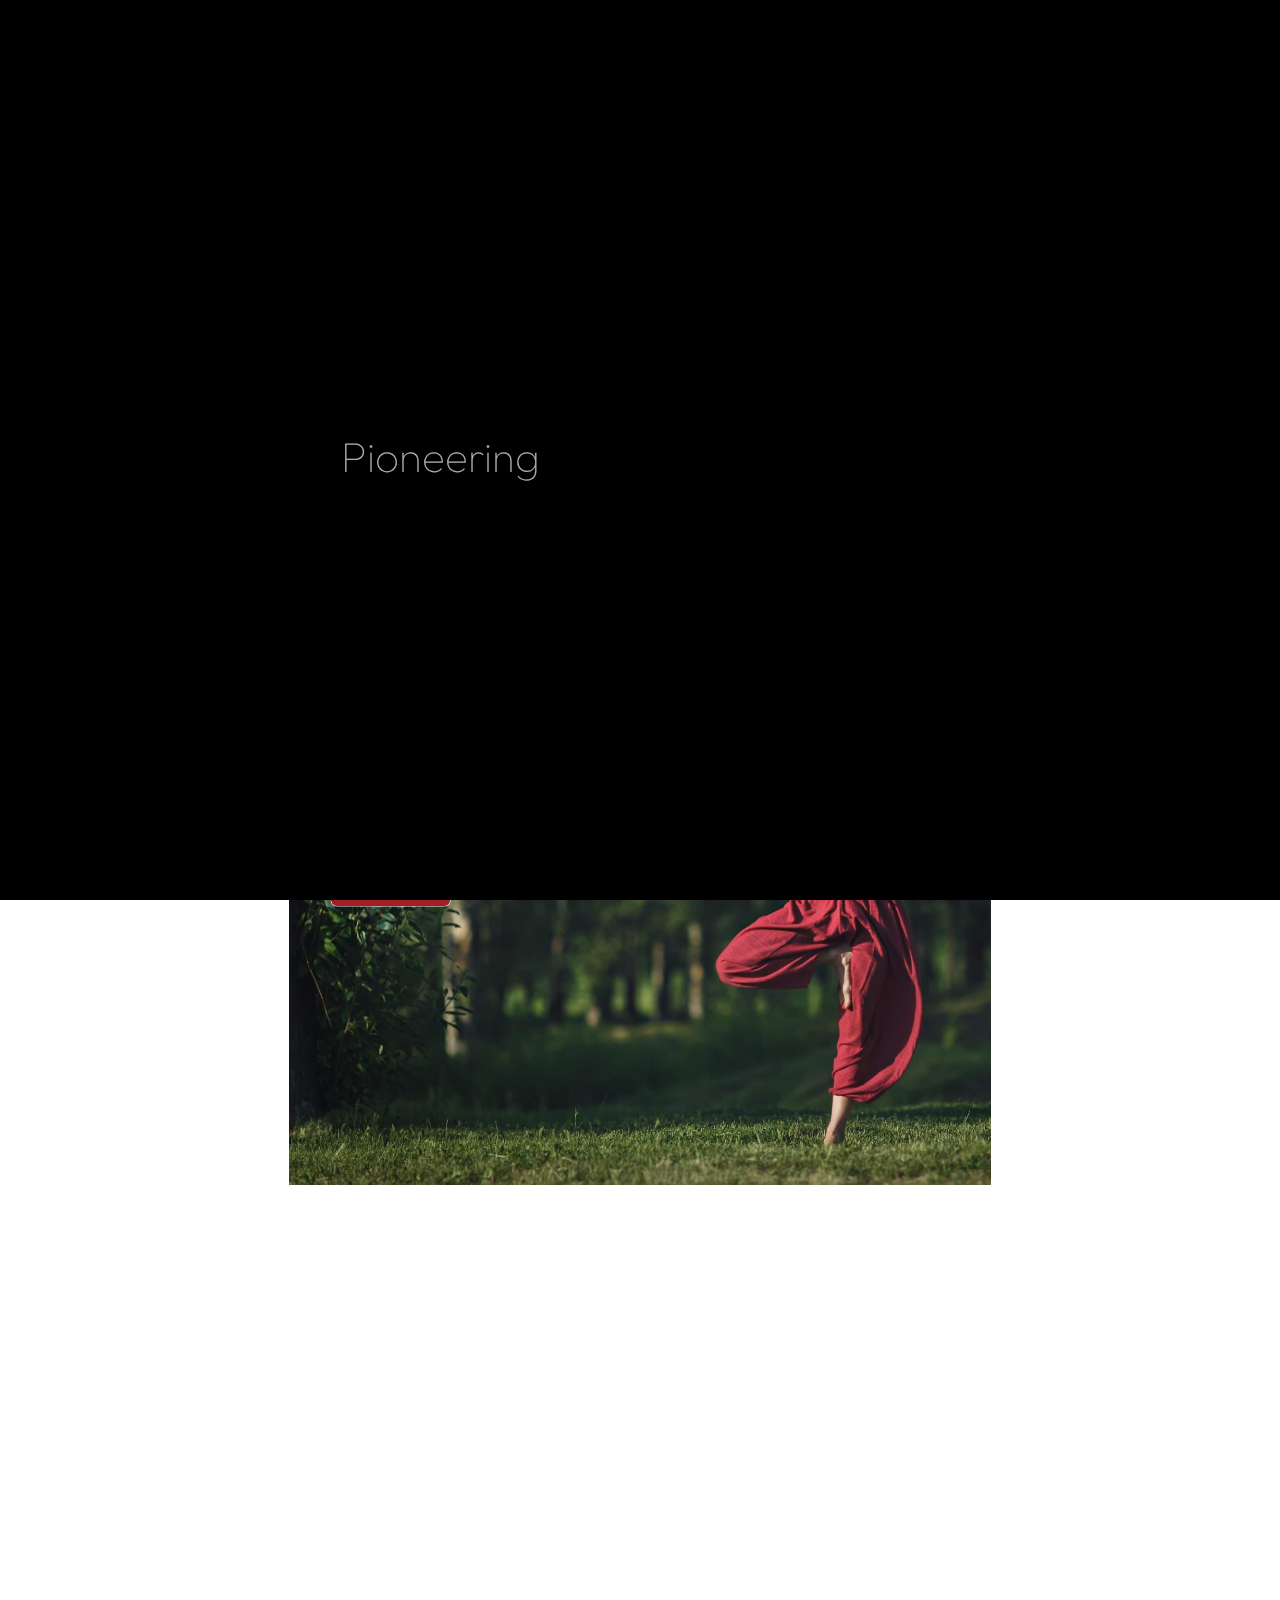
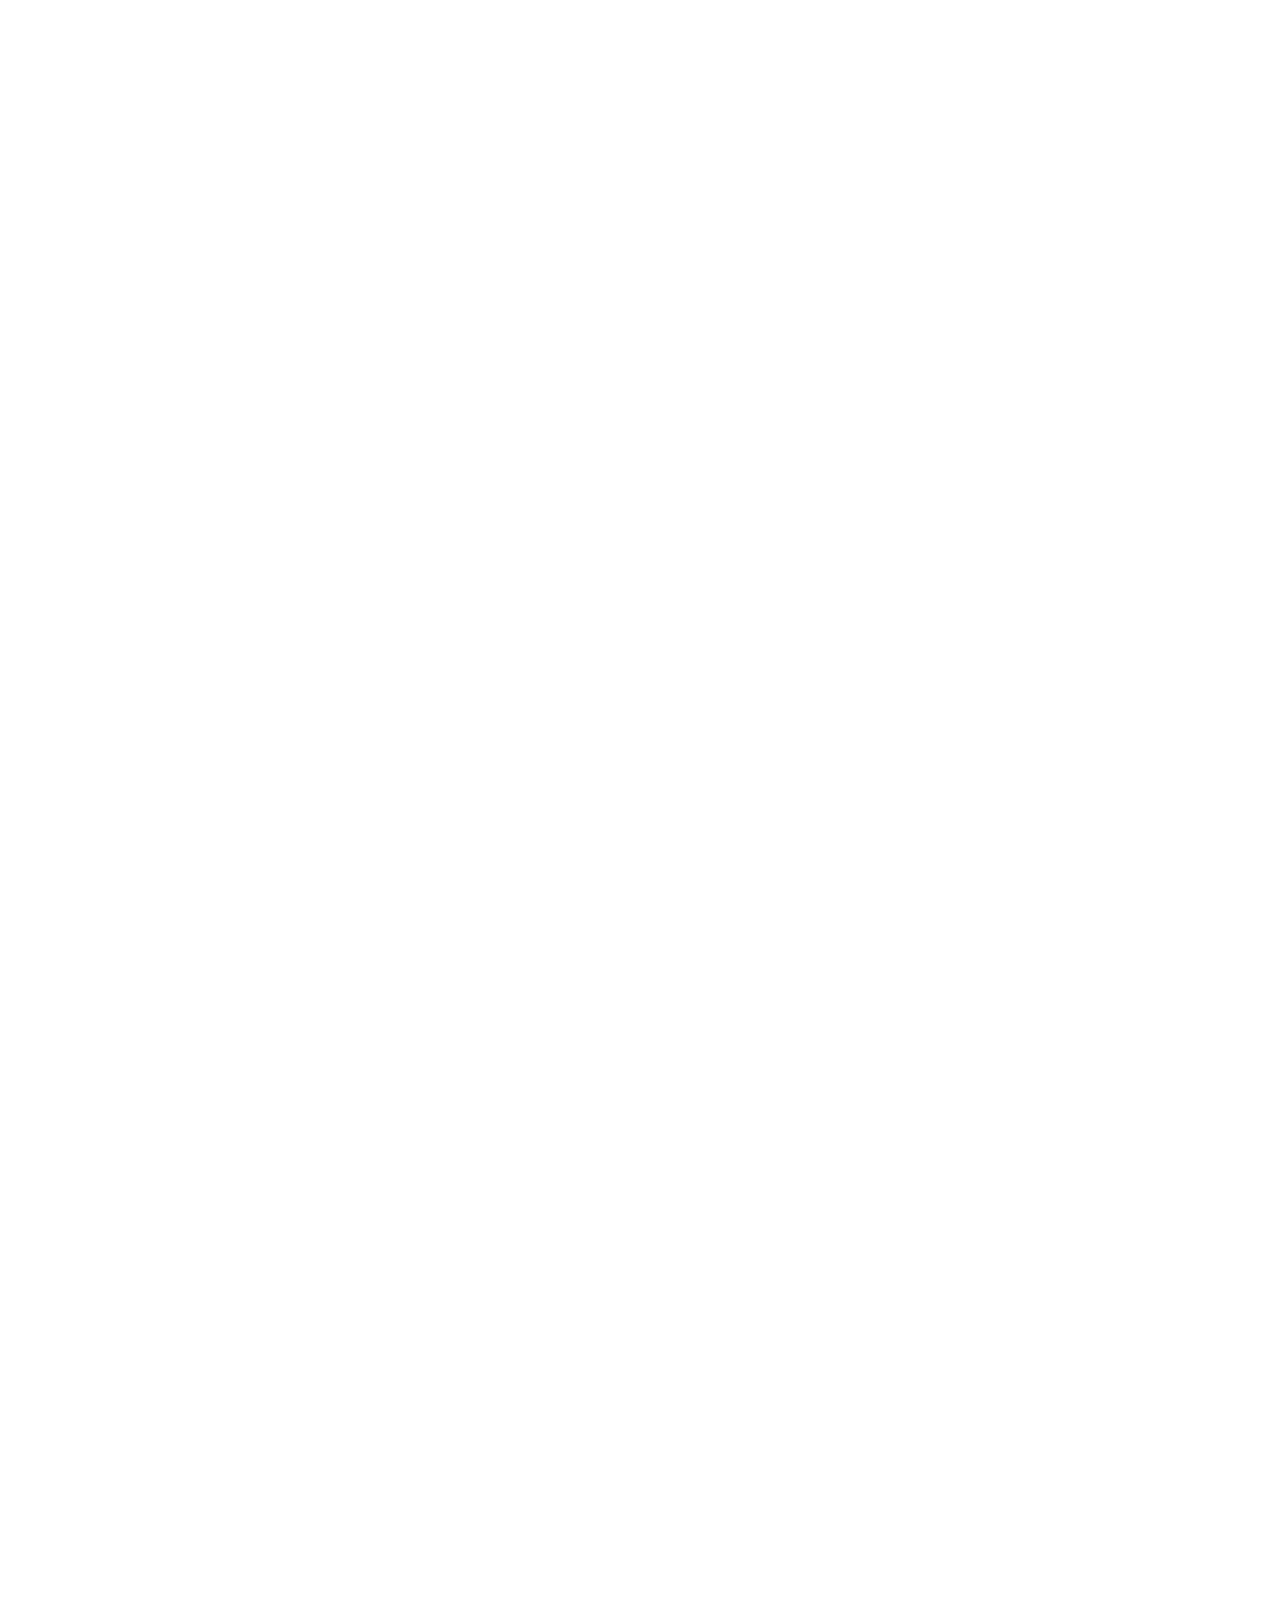
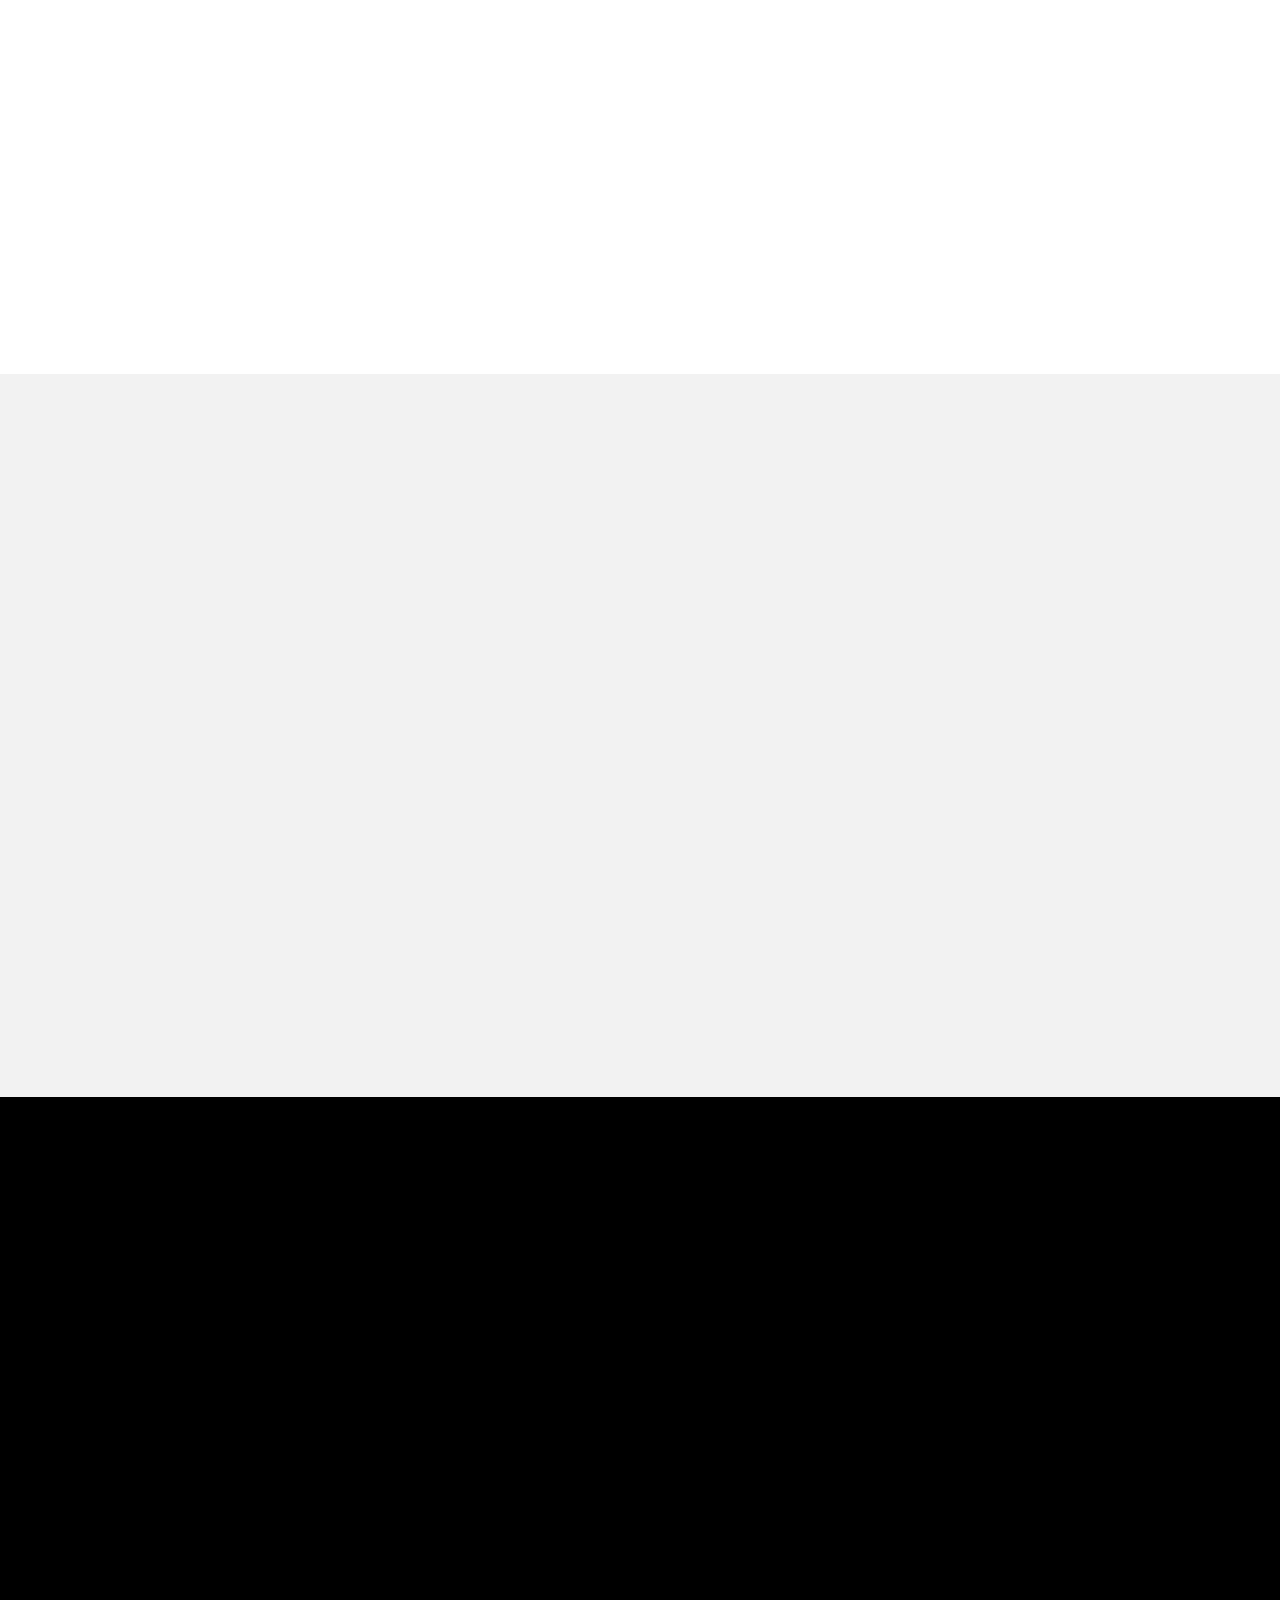
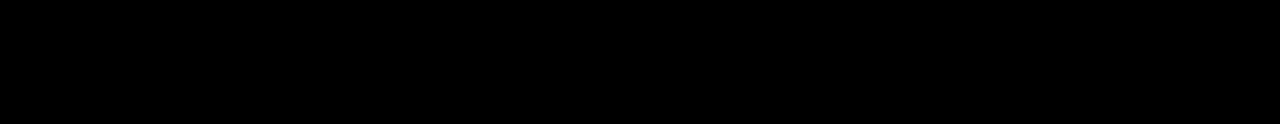
<file: saikou/project-5.html>
<!DOCTYPE html>
<html lang="zxx">

<head>

    <meta charset="UTF-8">
    <meta name="viewport" content="width=device-width, initial-scale=1.0">
    <meta http-equiv="X-UA-Compatible" content="ie=edge">

    <!-- bootstrap grid css -->
    <link rel="stylesheet" href="css/plugins/bootstrap-grid.css">
    <!-- font awesome css -->
    <link rel="stylesheet" href="css/plugins/font-awesome.min.css">
    <!-- swiper css -->
    <link rel="stylesheet" href="css/plugins/swiper.min.css">
    <!-- fancybox css -->
    <link rel="stylesheet" href="css/plugins/fancybox.min.css">
    <!-- ashley scss -->
    <link rel="stylesheet" href="css/style.css">
    <!-- page name -->
    <title>Saikou</title>

</head>

<body>

    <!-- wrapper -->
    <div class="mil-wrapper" id="top">

        <!-- cursor -->
        <div class="mil-ball">
            <span class="mil-icon-1">
                <svg viewBox="0 0 128 128">
                    <path d="M106.1,41.9c-1.2-1.2-3.1-1.2-4.2,0c-1.2,1.2-1.2,3.1,0,4.2L116.8,61H11.2l14.9-14.9c1.2-1.2,1.2-3.1,0-4.2	c-1.2-1.2-3.1-1.2-4.2,0l-20,20c-1.2,1.2-1.2,3.1,0,4.2l20,20c0.6,0.6,1.4,0.9,2.1,0.9s1.5-0.3,2.1-0.9c1.2-1.2,1.2-3.1,0-4.2	L11.2,67h105.5l-14.9,14.9c-1.2,1.2-1.2,3.1,0,4.2c0.6,0.6,1.4,0.9,2.1,0.9s1.5-0.3,2.1-0.9l20-20c1.2-1.2,1.2-3.1,0-4.2L106.1,41.9	z" />
                </svg>
            </span>
            <div class="mil-more-text">More</div>
            <div class="mil-choose-text">Сhoose</div>
        </div>
        <!-- cursor end -->

        <!-- preloader -->
        <div class="mil-preloader">
            <div class="mil-preloader-animation">
                <div class="mil-pos-abs mil-animation-1">
                    <p class="mil-h3 mil-muted mil-thin">Pioneering</p>
                    <p class="mil-h3 mil-muted">Creative</p>
                    <p class="mil-h3 mil-muted mil-thin">Excellence</p>
                </div>
                <div class="mil-pos-abs mil-animation-2">
                    <div class="mil-reveal-frame">
                        <p class="mil-reveal-box"></p>
                        <p class="mil-h3 mil-muted mil-thin">saikou.com</p>
                    </div>
                </div>
            </div>
        </div>
        <!-- preloader end -->

        <!-- scrollbar progress -->
        <div class="mil-progress-track">
            <div class="mil-progress"></div>
        </div>
        <!-- scrollbar progress end -->

        <!-- menu -->
        <div class="mil-menu-frame">
            <!-- frame clone -->
            <div class="mil-frame-top">
                <a href="index.html" class="mil-logo">S.</a>
                <div class="mil-menu-btn">
                    <span></span>
                </div>
            </div>
            <!-- frame clone end -->
            <div class="container">
                <div class="mil-menu-content">
                    <div class="row">
                        <div class="col-xl-5">

                            <nav class="mil-main-menu" id="swupMenu">
                                <ul>
                                    <li class="mil-has-children">
                                        <a href="#.">Homepage</a>
                                        <ul>
                                            <li><a href="index.html">Landing page</a></li>
                                            <li><a href="home-2.html">Personal</a></li>
                                            <li><a href="portfolio-3.html">Portfolio slider</a></li>
                                        </ul>
                                    </li>
                                    <li class="mil-has-children">
                                        <a href="#.">Portfolio</a>
                                        <ul>
                                            <li><a href="portfolio-1.html">Grid type 1</a></li>
                                            <li><a href="portfolio-2.html">Grid type 2</a></li>
                                            <li><a href="portfolio-3.html">Slider</a></li>
                                        </ul>
                                    </li>
                                    <li class="mil-has-children">
                                        <a href="#.">Services</a>
                                        <ul>
                                            <li><a href="services.html">Services List</a></li>
                                            <li><a href="service.html">Single service</a></li>
                                        </ul>
                                    </li>
                                    <li class="mil-has-children">
                                        <a href="#.">Newsletter</a>
                                        <ul>
                                            <li><a href="blog.html">Blog List</a></li>
                                            <li><a href="publication.html">Publication</a></li>
                                        </ul>
                                    </li>
                                    <li class="mil-has-children mil-active">
                                        <a href="#.">Other pages</a>
                                        <ul>
                                            <li><a href="team.html">Team</a></li>
                                            <li><a href="contact.html">Contact</a></li>
                                            <li><a href="404.html">404</a></li>
                                        </ul>
                                    </li>
                                </ul>
                            </nav>

                        </div>
                        <div class="col-xl-7">

                            <div class="mil-menu-right-frame">
                                <div class="mil-animation-in">
                                    <div class="mil-animation-frame">
                                        <div class="mil-animation mil-position-1 mil-scale" data-value-1="2" data-value-2="2"></div>
                                    </div>
                                </div>
                                <div class="mil-menu-right">
                                    <div class="row">
                                        <div class="col-lg-8 mil-mb-60">

                                            <h6 class="mil-muted mil-mb-30">Projects</h6>

                                            <ul class="mil-menu-list">
                                                <li><a href="project-1.html" class="mil-light-soft">Interior design studio</a></li>
                                                <li><a href="project-2.html" class="mil-light-soft">Home Security Camera</a></li>
                                                <li><a href="project-3.html" class="mil-light-soft">Kemia Honest Skincare</a></li>
                                                <li><a href="project-4.html" class="mil-light-soft">Cascade of Lava</a></li>
                                                <li><a href="project-5.html" class="mil-light-soft">Air Pro by Molekule</a></li>
                                                <li><a href="project-6.html" class="mil-light-soft">Tony's Chocolonely</a></li>
                                            </ul>

                                        </div>
                                        <div class="col-lg-4 mil-mb-60">

                                            <h6 class="mil-muted mil-mb-30">Useful links</h6>

                                            <ul class="mil-menu-list">
                                                <li><a href="#." class="mil-light-soft">Privacy Policy</a></li>
                                                <li><a href="#." class="mil-light-soft">Terms and conditions</a></li>
                                                <li><a href="#." class="mil-light-soft">Cookie Policy</a></li>
                                                <li><a href="#." class="mil-light-soft">Careers</a></li>
                                            </ul>

                                        </div>
                                    </div>
                                    <div class="mil-divider mil-mb-60"></div>
                                    <div class="row justify-content-between">

                                        <div class="col-lg-4 mil-mb-60">

                                            <h6 class="mil-muted mil-mb-30">Canada</h6>

                                            <p class="mil-light-soft mil-up">71 South Los Carneros Road, California <span class="mil-no-wrap">+51 174 705 812</span></p>

                                        </div>
                                        <div class="col-lg-4 mil-mb-60">

                                            <h6 class="mil-muted mil-mb-30">Germany</h6>

                                            <p class="mil-light-soft">Leehove 40, 2678 MC De Lier, Netherlands <span class="mil-no-wrap">+31 174 705 811</span></p>

                                        </div>
                                    </div>
                                </div>
                            </div>

                        </div>
                    </div>
                </div>
            </div>
        </div>
        <!-- menu -->

        <!-- curtain -->
        <div class="mil-curtain"></div>
        <!-- curtain end -->

        <!-- frame -->
        <div class="mil-frame">
            <div class="mil-frame-top">
                <a href="index.html" class="mil-logo">S.</a>
                <div class="mil-menu-btn">
                    <span></span>
                </div>
            </div>
            <div class="mil-frame-bottom">
                <div class="mil-current-page"></div>
                <div class="mil-back-to-top">
                    <a href="#top" class="mil-link mil-dark mil-arrow-place">
                        <span>Back to top</span>
                    </a>
                </div>
            </div>
        </div>
        <!-- frame end -->

        <!-- content -->
        <div class="mil-content">
            <div id="swupMain" class="mil-main-transition">

                <!-- banner -->
                <div class="mil-inner-banner">
                    <div class="mil-banner-content mil-up">
                        <div class="mil-animation-frame">
                            <div class="mil-animation mil-position-4 mil-dark mil-scale" data-value-1="6" data-value-2="1.4"></div>
                        </div>
                        <div class="container">
                            <ul class="mil-breadcrumbs mil-mb-60">
                                <li><a href="index.html">Homepage</a></li>
                                <li><a href="portfolio-1.html">Portfolio</a></li>
                                <li><a href="project-1.html">Project</a></li>
                            </ul>
                            <h1 class="mil-mb-60">Mindful <span class="mil-thin">Yoga</span></h1>
                            <a href="#project" class="mil-link mil-dark mil-arrow-place mil-down-arrow">
                                <span>Read more</span>
                            </a>
                        </div>
                    </div>
                </div>
                <!-- banner end -->

                <!-- project -->
                <section class="mil-p-120-0">
                    <div class="mil-image-frame mil-fw mil-up">
                        <img src="img/works/5/Mindfulyoga.png" alt="image">
                        <a data-fancybox="gallery" data-no-swup href="img/works/5/Mindfulyoga.png" class="mil-zoom-btn">
                            <img src="img/icons/zoom.svg" alt="zoom">
                        </a>
                    </div>
                    <div class="container mil-p-0-120" id="project">
                        <div class="mil-info mil-up">
                            <div>Client: &nbsp;<span class="mil-dark">-</span></div>
                            <div>Date: &nbsp;<span class="mil-dark">march 2023</span></div>
                            <div>Author: &nbsp;<span class="mil-dark">Saikou Gassama</span></div>
                        </div>
                        <div class="mil-p-120-0">
                            <div class="swiper-container mil-2-slider mil-up">
                                <div class="swiper-wrapper">
                                    <div class="swiper-slide">

                                        <div class="mil-image-frame mil-square mil-drag">
                                            <img src="img/works/5/Mindfulprograms.png" alt="image">
                                            <a data-fancybox="gallery" data-no-swup href="img/works/5/Mindfulprograms.png" class="mil-zoom-btn">
                                                <img src="img/icons/zoom.svg" alt="zoom">
                                            </a>
                                        </div>

                                    </div>
                                    <div class="swiper-slide">

                                        <div class="mil-image-frame mil-square mil-drag">
                                            <img src="img/works/5/Mindfulcontact.png" alt="image">
                                            <a data-fancybox="gallery" data-no-swup href="img/works/5/3.gif" class="mil-zoom-btn">
                                                <img src="img/icons/zoom.svg" alt="zoom">
                                            </a>
                                        </div>

                                    </div>
                                    <div class="swiper-slide">

                                        <div class="mil-image-frame mil-square mil-drag">
                                            <img src="img/works/5/Mindfulmap.png" alt="image">
                                            <a data-fancybox="gallery" data-no-swup href="img/works/5/4.jpg" class="mil-zoom-btn">
                                                <img src="img/icons/zoom.svg" alt="zoom">
                                            </a>
                                        </div>

                                    </div>
                                    <div class="swiper-slide">

                                        <div class="mil-image-frame mil-square mil-drag">
                                            <img src="img/works/5/5.gif" alt="image">
                                            <a data-fancybox="gallery" data-no-swup href="img/works/5/.gif" class="mil-zoom-btn">
                                                <img src="img/icons/zoom.svg" alt="zoom">
                                            </a>
                                        </div>

                                    </div>
                                    <div class="swiper-slide">

                                        <div class="mil-image-frame mil-square mil-drag">
                                            <img src="img/works/5/Mindfulcontact1.png" alt="image">
                                            <a data-fancybox="gallery" data-no-swup href="img/works/5/Mindfulcontact1.png" class="mil-zoom-btn">
                                                <img src="img/icons/zoom.svg" alt="zoom">
                                            </a>
                                        </div>

                                    </div>
                                    
                                
                            </div>
                            <div class="row justify-content-between mil-p-120-120">
                                <div class="col-lg-5">
                                    <h3 class="mil-up mil-mb-60">Simplicity, elegance, innovation!</h3>
                                </div>
                                <div class="col-lg-6">
                                    <p class="mil-up mil-mb-30">Welcome to Mindful Yoga, a website dedicated to promoting a healthy and balanced lifestyle through yoga, meditation. Our goal is to provide you with the resources and tools you need to cultivate a greater sense of well-being in your life. In this Read Me, you will find information about the different sections of our website, including our yoga and meditation classes and tips for maintaining a healthy body and mind. 
                                    </p>

                                    <p class="mil-up">I encourage you to explore each section and take advantage of the resources available to you. Our yoga and meditation classes are designed for people of all levels, from beginners to advanced practitioners. We offer a variety of styles and class lengths, so you can choose the practice that best suits your needs and schedule. In our Body section, we provide tips and resources for maintaining a healthy body and mind, including information about exercise, self-care, and stress reduction techniques. Thank you for visiting Mindful Yoga, and we hope you find our website to be a valuable resource for your journey towards greater health and well-being.</p>
                                </div>
                            </div>
                        </div>
                        <div class="mil-image-frame mil-horizontal mil-up mil-mb-120">
                            <img src="img/works/5/Mindfulmap.png" alt="image">
                            <a data-fancybox="gallery" data-no-swup href="img/works/5/7.gif" class="mil-zoom-btn">
                                <img src="img/icons/zoom.svg" alt="zoom">
                            </a>

                        </div>
                        <div>

                            <!--  -->
    
                            <a data-no-swup href="https://foreign-room-4472785d13b2.herokuapp.com/" target="_blank" class="mil-link mil-dark mil-up  mil-arrow-place">
                             <span>Visit website</span>
    
                         </a>
                        </div>
                        </div>
                        <div class="mil-works-nav mil-up">
                            <a href="project-4.html" class="mil-link mil-dark mil-arrow-place mil-icon-left">
                                <span>Prev project</span>
                            </a>
                            <a href="portfolio-1.html" class="mil-link mil-dark">
                                <span>All projects</span>
                            </a>
                            <!-- <a href="project-6.html" class="mil-link mil-dark mil-arrow-place">
                                <span>Next project</span>
                            </a> -->
                        </div>
                    </div>
                </section>
                <!-- project end -->

                <!-- call to action -->
                <section class="mil-soft-bg">
                    <div class="container mil-p-120-120">
                        <div class="row">
                            <div class="col-lg-10">

                                <span class="mil-suptitle mil-suptitle-right mil-suptitle-dark mil-up">Looking to make your mark? We'll help you turn <br> your project into a success story.</span>

                            </div>
                        </div>
                        <div class="mil-center">
                            <h2 class="mil-up mil-mb-60">Ready to bring your <span class="mil-thin">ideas to</span> life? <br> We're <span class="mil-thin">here to help</span></h2>
                            <div class="mil-up"><a href="contact.html" class="mil-button mil-arrow-place"><span>Contact us</span></a></div>
                        </div>
                    </div>
                </section>
                <!-- call to action end -->

                <!-- footer -->
                <footer class="mil-dark-bg">
                    <div class="mi-invert-fix">
                        <div class="container mil-p-120-60">
                            <div class="row justify-content-between">
                                <div class="col-md-4 col-lg-4 mil-mb-60">

                                    <div class="mil-muted mil-logo mil-up mil-mb-30">Saikou.</div>

                                    <p class="mil-light-soft mil-up mil-mb-30">Subscribe our newsletter:</p>

                                    <form class="mil-subscribe-form mil-up">
                                        <input type="text" placeholder="Enter our email">
                                        <button type="submit" class="mil-button mil-icon-button-sm mil-arrow-place"></button>
                                    </form>

                                </div>
                                <div class="col-md-7 col-lg-6">
                                    <div class="row justify-content-end">
                                        <div class="col-md-6 col-lg-7">

                                            <nav class="mil-footer-menu mil-mb-60">
                                                <ul>
                                                    <li class="mil-up mil-active">
                                                        <a href="index.html">Home</a>
                                                    </li>
                                                    <li class="mil-up">
                                                        <a href="portfolio-1.html">Portfolio</a>
                                                    </li>
                                                    <li class="mil-up">
                                                        <a href="services.html">Services</a>
                                                    </li>
                                                    <li class="mil-up">
                                                        <a href="contact.html">Contact</a>
                                                    </li>
                                                    <!-- <li class="mil-up">
                                                        <a href="blog.html">Blog</a>
                                                    </li> -->
                                                </ul>
                                            </nav>

                                        </div>
                                        <div class="col-md-6 col-lg-5">

                                            <ul class="mil-menu-list mil-up mil-mb-60">
                                                <li><a href="#." class="mil-light-soft">Privacy Policy</a></li>
                                                <li><a href="#." class="mil-light-soft">Terms and conditions</a></li>
                                                <li><a href="#." class="mil-light-soft">Cookie Policy</a></li>
                                                <li><a href="#." class="mil-light-soft">Careers</a></li>
                                            </ul>

                                        </div>
                                    </div>
                                </div>
                            </div>

                            <div class="row justify-content-between flex-sm-row-reverse">
                                <div class="col-md-7 col-lg-6">

                                    <div class="row justify-content-between">

                                        <div class="col-md-6 col-lg-5 mil-mb-60">

                                            <h6 class="mil-muted mil-up mil-mb-30">Sweden</h6>

                                            <p class="mil-light-soft mil-up">Uppsala <span class="mil-no-wrap">+46 76 109 1809</span></p>

                                        </div>
                                        <!-- <div class="col-md-6 col-lg-5 mil-mb-60">

                                            <h6 class="mil-muted mil-up mil-mb-30">Germany</h6>

                                            <p class="mil-light-soft mil-up">Leehove 40, 2678 MC De Lier, Netherlands <span class="mil-no-wrap">+31 174 705 811</span></p>

                                        </div> -->
                                    </div>

                                </div>
                                <div class="col-md-4 col-lg-6 mil-mb-60">

                                    <div class="mil-vert-between">
                                        <div class="mil-mb-30">
                                            <ul class="mil-social-icons mil-up">
                                                <li><a href="#." target="_blank" class="social-icon"> <i class="far fa-circle"></i></a></li>
                                                <li><a href="#." target="_blank" class="social-icon"> <i class="far fa-circle"></i></a></li>
                                                <li><a href="#." target="_blank" class="social-icon"> <i class="far fa-circle"></i></a></li>
                                                <li><a href="#." target="_blank" class="social-icon"> <i class="far fa-circle"></i></a></li>
                                            </ul>
                                        </div>
                                        <p class="mil-light-soft mil-up">© Copyright 2023 - Mil. All Rights Reserved.</p>
                                    </div>

                                </div>
                            </div>
                        </div>
                    </div>
                </footer>
                <!-- footer end -->

                <!-- hidden elements -->
                <div class="mil-hidden-elements">
                    <div class="mil-dodecahedron">
                        <div class="mil-pentagon">
                            <div></div>
                            <div></div>
                            <div></div>
                            <div></div>
                            <div></div>
                        </div>
                        <div class="mil-pentagon">
                            <div></div>
                            <div></div>
                            <div></div>
                            <div></div>
                            <div></div>
                        </div>
                        <div class="mil-pentagon">
                            <div></div>
                            <div></div>
                            <div></div>
                            <div></div>
                            <div></div>
                        </div>
                        <div class="mil-pentagon">
                            <div></div>
                            <div></div>
                            <div></div>
                            <div></div>
                            <div></div>
                        </div>
                        <div class="mil-pentagon">
                            <div></div>
                            <div></div>
                            <div></div>
                            <div></div>
                            <div></div>
                        </div>
                        <div class="mil-pentagon">
                            <div></div>
                            <div></div>
                            <div></div>
                            <div></div>
                            <div></div>
                        </div>
                        <div class="mil-pentagon">
                            <div></div>
                            <div></div>
                            <div></div>
                            <div></div>
                            <div></div>
                        </div>
                        <div class="mil-pentagon">
                            <div></div>
                            <div></div>
                            <div></div>
                            <div></div>
                            <div></div>
                        </div>
                        <div class="mil-pentagon">
                            <div></div>
                            <div></div>
                            <div></div>
                            <div></div>
                            <div></div>
                        </div>
                        <div class="mil-pentagon">
                            <div></div>
                            <div></div>
                            <div></div>
                            <div></div>
                            <div></div>
                        </div>
                        <div class="mil-pentagon">
                            <div></div>
                            <div></div>
                            <div></div>
                            <div></div>
                            <div></div>
                        </div>
                        <div class="mil-pentagon">
                            <div></div>
                            <div></div>
                            <div></div>
                            <div></div>
                            <div></div>
                        </div>
                    </div>

                    <svg xmlns="http://www.w3.org/2000/svg" viewBox="0 0 24 24" class="mil-arrow">
                        <path d="M 14 5.3417969 C 13.744125 5.3417969 13.487969 5.4412187 13.292969 5.6367188 L 13.207031 5.7226562 C 12.816031 6.1136563 12.816031 6.7467188 13.207031 7.1367188 L 17.070312 11 L 4 11 C 3.448 11 3 11.448 3 12 C 3 12.552 3.448 13 4 13 L 17.070312 13 L 13.207031 16.863281 C 12.816031 17.254281 12.816031 17.887344 13.207031 18.277344 L 13.292969 18.363281 C 13.683969 18.754281 14.317031 18.754281 14.707031 18.363281 L 20.363281 12.707031 C 20.754281 12.316031 20.754281 11.682969 20.363281 11.292969 L 14.707031 5.6367188 C 14.511531 5.4412187 14.255875 5.3417969 14 5.3417969 z" />
                    </svg>

                    <svg width="250" viewBox="0 0 300 1404" fill="none" xmlns="http://www.w3.org/2000/svg" class="mil-lines">
                        <path fill-rule="evenodd" clip-rule="evenodd" d="M1 892L1 941H299V892C299 809.71 232.29 743 150 743C67.7096 743 1 809.71 1 892ZM0 942H300V892C300 809.157 232.843 742 150 742C67.1573 742 0 809.157 0 892L0 942Z" class="mil-move" />
                        <path fill-rule="evenodd" clip-rule="evenodd" d="M299 146V97L1 97V146C1 228.29 67.7096 295 150 295C232.29 295 299 228.29 299 146ZM300 96L0 96V146C0 228.843 67.1573 296 150 296C232.843 296 300 228.843 300 146V96Z" class="mil-move" />
                        <path fill-rule="evenodd" clip-rule="evenodd" d="M299 1H1V1403H299V1ZM0 0V1404H300V0H0Z" />
                        <path fill-rule="evenodd" clip-rule="evenodd" d="M150 -4.37115e-08L150 1404L149 1404L149 0L150 -4.37115e-08Z" />
                        <path fill-rule="evenodd" clip-rule="evenodd" d="M150 1324C232.29 1324 299 1257.29 299 1175C299 1092.71 232.29 1026 150 1026C67.7096 1026 1 1092.71 1 1175C1 1257.29 67.7096 1324 150 1324ZM150 1325C232.843 1325 300 1257.84 300 1175C300 1092.16 232.843 1025 150 1025C67.1573 1025 0 1092.16 0 1175C0 1257.84 67.1573 1325 150 1325Z" class="mil-move" />
                        <path fill-rule="evenodd" clip-rule="evenodd" d="M300 1175H0V1174H300V1175Z" class="mil-move" />
                        <path fill-rule="evenodd" clip-rule="evenodd" d="M150 678C232.29 678 299 611.29 299 529C299 446.71 232.29 380 150 380C67.7096 380 1 446.71 1 529C1 611.29 67.7096 678 150 678ZM150 679C232.843 679 300 611.843 300 529C300 446.157 232.843 379 150 379C67.1573 379 0 446.157 0 529C0 611.843 67.1573 679 150 679Z" class="mil-move" />
                        <path fill-rule="evenodd" clip-rule="evenodd" d="M299 380H1V678H299V380ZM0 379V679H300V379H0Z" class="mil-move" />
                    </svg>
                </div>
                <!-- hidden elements end -->

            </div>
        </div>
        <!-- content -->
    </div>
    <!-- wrapper end -->

    <!-- jQuery js -->
    <script src="js/plugins/jquery.min.js"></script>
    <!-- swup js -->
    <script src="js/plugins/swup.min.js"></script>
    <!-- swiper js -->
    <script src="js/plugins/swiper.min.js"></script>
    <!-- fancybox js -->
    <script src="js/plugins/fancybox.min.js"></script>
    <!-- gsap js -->
    <script src="js/plugins/gsap.min.js"></script>
    <!-- scroll smoother -->
    <script src="js/plugins/smooth-scroll.js"></script>
    <!-- scroll trigger js -->
    <script src="js/plugins/ScrollTrigger.min.js"></script>
    <!-- scroll to js -->
    <script src="js/plugins/ScrollTo.min.js"></script>
    <!-- ashley js -->
    <script src="js/main.js"></script>

</body>

</html>
</file>
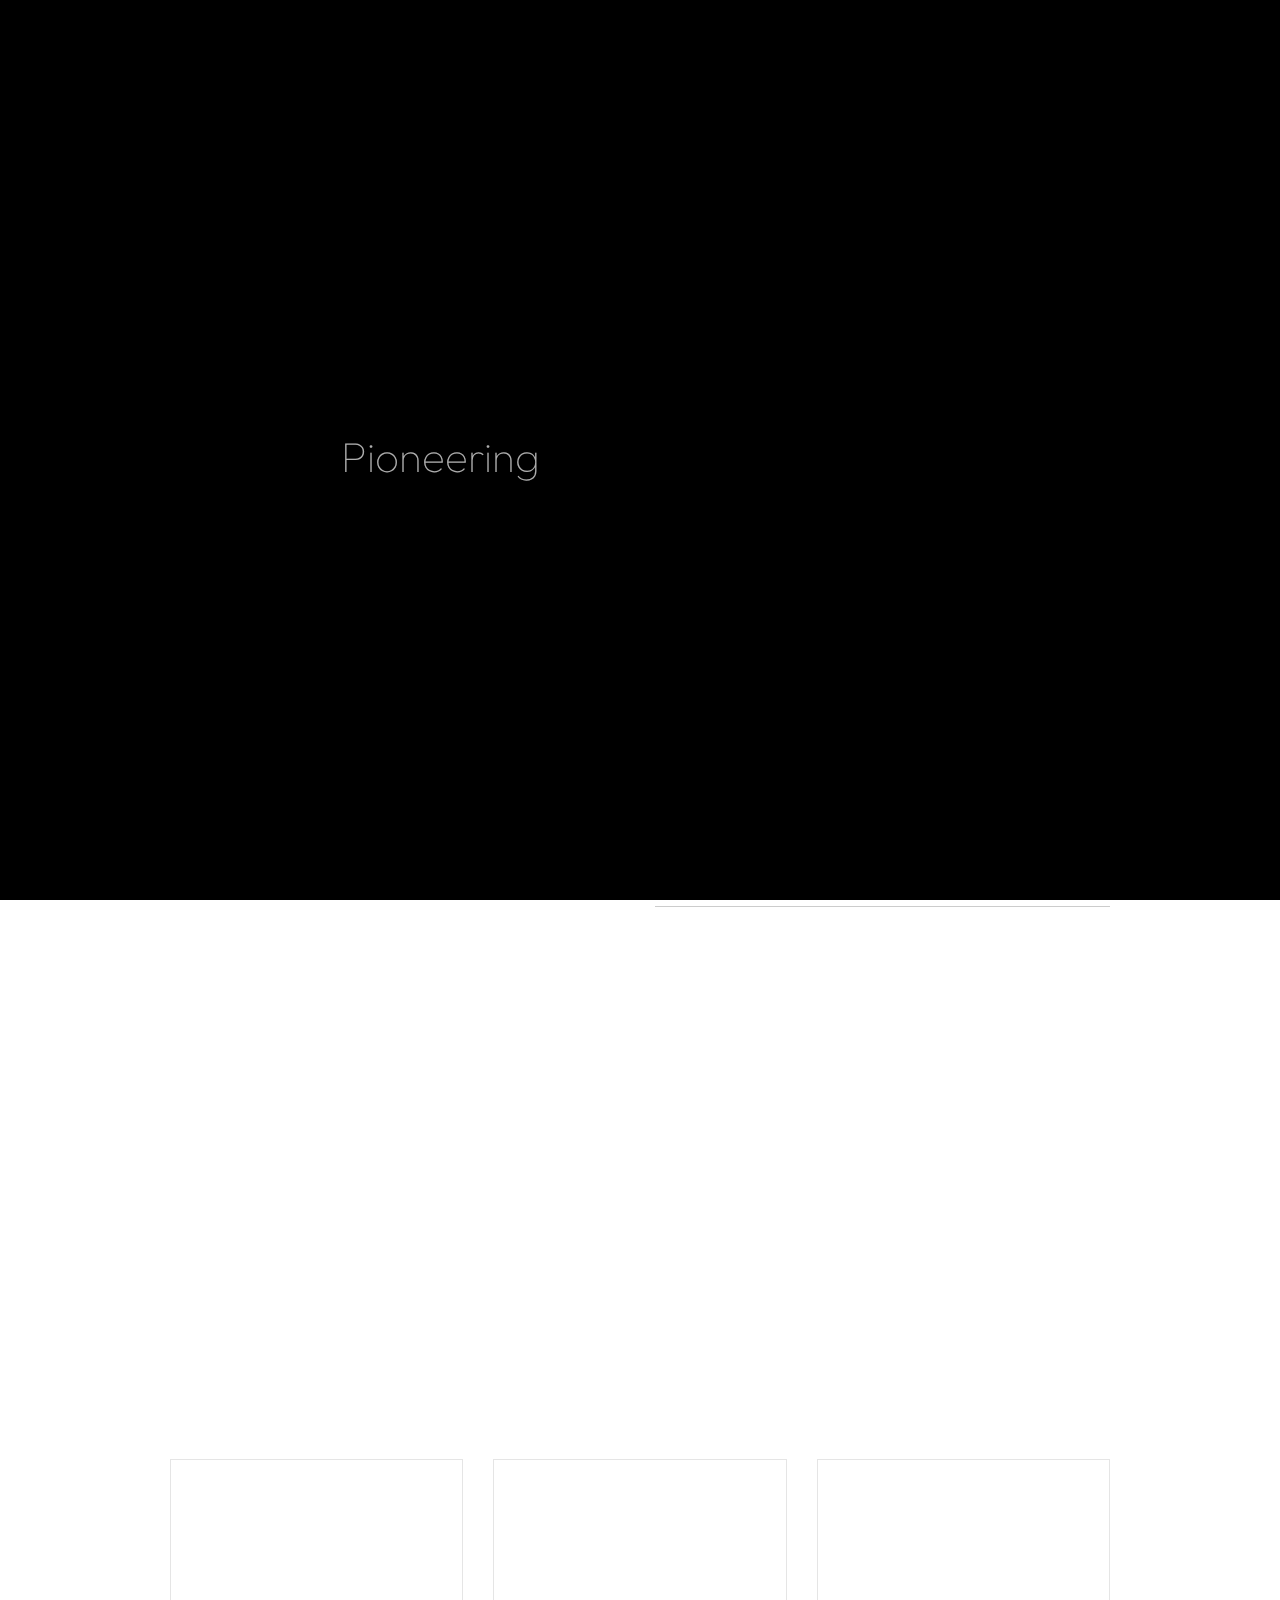
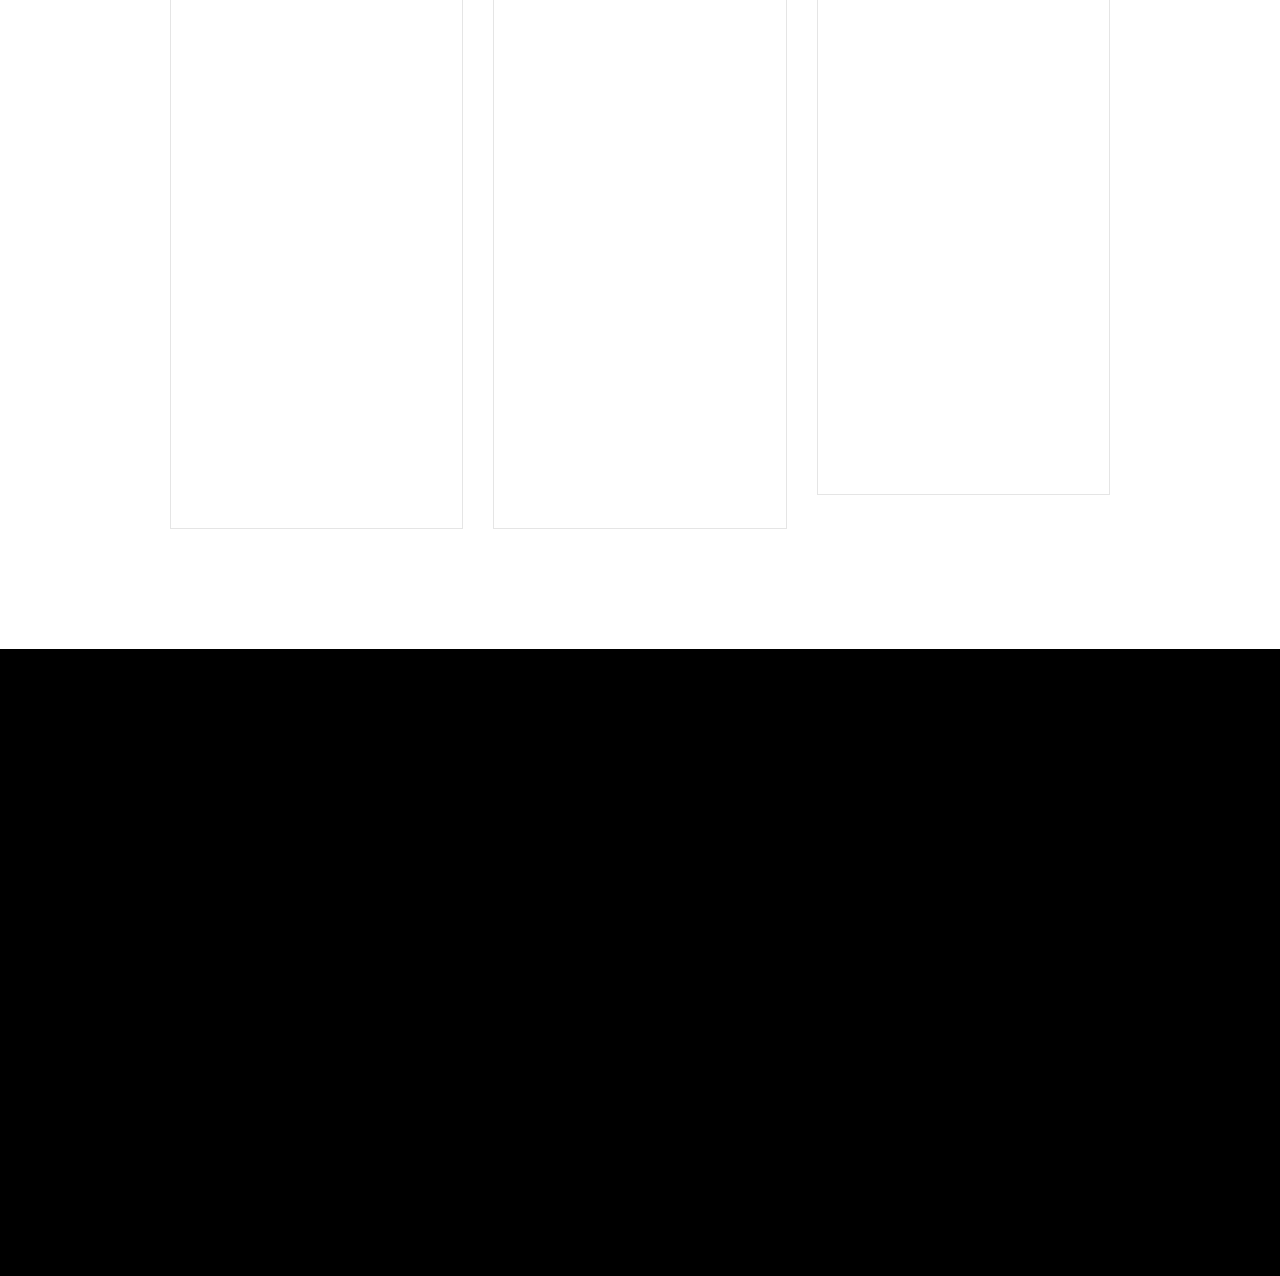
<file: saikou/service.html>
<!DOCTYPE html>
<html lang="zxx">
  <head>
    <meta charset="UTF-8" />
    <meta name="viewport" content="width=device-width, initial-scale=1.0" />
    <meta http-equiv="X-UA-Compatible" content="ie=edge" />

    <!-- bootstrap grid css -->
    <link rel="stylesheet" href="css/plugins/bootstrap-grid.css" />
    <!-- font awesome css -->
    <link rel="stylesheet" href="css/plugins/font-awesome.min.css" />
    <!-- swiper css -->
    <link rel="stylesheet" href="css/plugins/swiper.min.css" />
    <!-- fancybox css -->
    <link rel="stylesheet" href="css/plugins/fancybox.min.css" />
    <!-- ashley scss -->
    <link rel="stylesheet" href="css/style.css" />
    <!-- page name -->
    <title>Saikou</title>
  </head>

  <body>
    <!-- wrapper -->
    <div class="mil-wrapper" id="top">
      <!-- cursor -->
      <div class="mil-ball">
        <span class="mil-icon-1">
          <svg viewBox="0 0 128 128">
            <path
              d="M106.1,41.9c-1.2-1.2-3.1-1.2-4.2,0c-1.2,1.2-1.2,3.1,0,4.2L116.8,61H11.2l14.9-14.9c1.2-1.2,1.2-3.1,0-4.2	c-1.2-1.2-3.1-1.2-4.2,0l-20,20c-1.2,1.2-1.2,3.1,0,4.2l20,20c0.6,0.6,1.4,0.9,2.1,0.9s1.5-0.3,2.1-0.9c1.2-1.2,1.2-3.1,0-4.2	L11.2,67h105.5l-14.9,14.9c-1.2,1.2-1.2,3.1,0,4.2c0.6,0.6,1.4,0.9,2.1,0.9s1.5-0.3,2.1-0.9l20-20c1.2-1.2,1.2-3.1,0-4.2L106.1,41.9	z"
            />
          </svg>
        </span>
        <div class="mil-more-text">More</div>
        <div class="mil-choose-text">Сhoose</div>
      </div>
      <!-- cursor end -->

      <!-- preloader -->
      <div class="mil-preloader">
        <div class="mil-preloader-animation">
          <div class="mil-pos-abs mil-animation-1">
            <p class="mil-h3 mil-muted mil-thin">Pioneering</p>
            <p class="mil-h3 mil-muted">Creative</p>
            <p class="mil-h3 mil-muted mil-thin">Excellence</p>
          </div>
          <div class="mil-pos-abs mil-animation-2">
            <div class="mil-reveal-frame">
              <p class="mil-reveal-box"></p>
              <p class="mil-h3 mil-muted mil-thin">saikou.com</p>
            </div>
          </div>
        </div>
      </div>
      <!-- preloader end -->

      <!-- scrollbar progress -->
      <div class="mil-progress-track">
        <div class="mil-progress"></div>
      </div>
      <!-- scrollbar progress end -->

      <!-- menu -->
      <div class="mil-menu-frame">
        <!-- frame clone -->
        <div class="mil-frame-top">
          <a href="index.html" class="mil-logo">A.</a>
          <div class="mil-menu-btn">
            <span></span>
          </div>
        </div>
        <!-- frame clone end -->
        <div class="container">
          <div class="mil-menu-content">
            <div class="row">
              <div class="col-xl-5">
                <nav class="mil-main-menu" id="swupMenu">
                  <ul>
                    <li class="mil-has-children">
                      <a href="#.">Homepage</a>
                      <ul>
                        <li><a href="index.html">Landing page</a></li>
                        <li><a href="home-2.html">Personal</a></li>
                        <li><a href="portfolio-3.html">Portfolio slider</a></li>
                      </ul>
                    </li>
                    <li class="mil-has-children">
                      <a href="#.">Portfolio</a>
                      <ul>
                        <li><a href="portfolio-1.html">Grid type 1</a></li>
                        <li><a href="portfolio-2.html">Grid type 2</a></li>
                        <li><a href="portfolio-3.html">Slider</a></li>
                      </ul>
                    </li>
                    <li class="mil-has-children mil-active">
                      <a href="#.">Services</a>
                      <ul>
                        <li><a href="services.html">Services List</a></li>
                        <!-- <li><a href="service.html">Single service</a></li> -->
                      </ul>
                    </li>
                    <li class="mil-has-children">
                      <a href="#.">Newsletter</a>
                      <ul>
                        <li><a href="blog.html">Blog List</a></li>
                        <li><a href="publication.html">Publication</a></li>
                      </ul>
                    </li>
                    <li class="mil-has-children">
                      <a href="#.">Other pages</a>
                      <ul>
                        <!-- <li><a href="team.html">Team</a></li> -->
                        <li><a href="contact.html">Contact</a></li>
                        <li><a href="404.html">404</a></li>
                      </ul>
                    </li>
                  </ul>
                </nav>
              </div>
              <div class="col-xl-7">
                <div class="mil-menu-right-frame">
                  <div class="mil-animation-in">
                    <div class="mil-animation-frame">
                      <div
                        class="mil-animation mil-position-1 mil-scale"
                        data-value-1="2"
                        data-value-2="2"
                      ></div>
                    </div>
                  </div>
                  <div class="mil-menu-right">
                    <div class="row">
                      <div class="col-lg-8 mil-mb-60">
                        <h6 class="mil-muted mil-mb-30">Projects</h6>

                        <ul class="mil-menu-list">
                          <li>
                            <a href="project-1.html" class="mil-light-soft"
                              >Interior design studio</a
                            >
                          </li>
                          <li>
                            <a href="project-2.html" class="mil-light-soft"
                              >Home Security Camera</a
                            >
                          </li>
                          <li>
                            <a href="project-3.html" class="mil-light-soft"
                              >Kemia Honest Skincare</a
                            >
                          </li>
                          <li>
                            <a href="project-4.html" class="mil-light-soft"
                              >Cascade of Lava</a
                            >
                          </li>
                          <li>
                            <a href="project-5.html" class="mil-light-soft"
                              >Air Pro by Molekule</a
                            >
                          </li>
                          <li>
                            <a href="project-6.html" class="mil-light-soft"
                              >Tony's Chocolonely</a
                            >
                          </li>
                        </ul>
                      </div>
                      <div class="col-lg-4 mil-mb-60">
                        <h6 class="mil-muted mil-mb-30">Useful links</h6>

                        <ul class="mil-menu-list">
                          <li>
                            <a href="#." class="mil-light-soft"
                              >Privacy Policy</a
                            >
                          </li>
                          <li>
                            <a href="#." class="mil-light-soft"
                              >Terms and conditions</a
                            >
                          </li>
                          <li>
                            <a href="#." class="mil-light-soft"
                              >Cookie Policy</a
                            >
                          </li>
                          <li>
                            <a href="#." class="mil-light-soft">Careers</a>
                          </li>
                        </ul>
                      </div>
                    </div>
                    <div class="mil-divider mil-mb-60"></div>
                    <div class="row justify-content-between">
                      <div class="col-lg-4 mil-mb-60">
                        <h6 class="mil-muted mil-mb-30">Canada</h6>

                        <p class="mil-light-soft mil-up">
                          71 South Los Carneros Road, California
                          <span class="mil-no-wrap">+51 174 705 812</span>
                        </p>
                      </div>
                      <div class="col-lg-4 mil-mb-60">
                        <h6 class="mil-muted mil-mb-30">Germany</h6>

                        <p class="mil-light-soft">
                          Leehove 40, 2678 MC De Lier, Netherlands
                          <span class="mil-no-wrap">+31 174 705 811</span>
                        </p>
                      </div>
                    </div>
                  </div>
                </div>
              </div>
            </div>
          </div>
        </div>
      </div>
      <!-- menu -->

      <!-- curtain -->
      <div class="mil-curtain"></div>
      <!-- curtain end -->

      <!-- frame -->
      <div class="mil-frame">
        <div class="mil-frame-top">
          <a href="index.html" class="mil-logo">S.</a>
          <div class="mil-menu-btn">
            <span></span>
          </div>
        </div>
        <div class="mil-frame-bottom">
          <div class="mil-current-page"></div>
          <div class="mil-back-to-top">
            <a href="#top" class="mil-link mil-dark mil-arrow-place">
              <span>Back to top</span>
            </a>
          </div>
        </div>
      </div>
      <!-- frame end -->

      <!-- content -->
      <div class="mil-content">
        <div id="swupMain" class="mil-main-transition">
          <!-- banner -->
          <div class="mil-inner-banner">
            <div class="mil-animation-frame">
              <div
                class="mil-animation mil-position-4 mil-dark mil-scale"
                data-value-1="6"
                data-value-2="1.4"
              ></div>
            </div>
            <div class="mil-banner-content mil-up">
              <div class="container">
                <ul class="mil-breadcrumbs mil-mb-60">
                  <li><a href="index.html">Homepage</a></li>
                  <li><a href="services.html">Services</a></li>
                  <li><a href="service.html">Service</a></li>
                </ul>
                <h1 class="mil-mb-60">
                  Website <span class="mil-thin">Design</span><br />
                  and <span class="mil-thin">Development</span>
                </h1>
                <a
                  href="#service"
                  class="mil-link mil-dark mil-arrow-place mil-down-arrow"
                >
                  <span>About service</span>
                </a>
              </div>
            </div>
          </div>
          <!-- banner end -->

          <!-- service -->
          <section id="service">
            <div class="container mil-p-120-90">
              <div class="row justify-content-between">
                <div class="col-lg-4 mil-relative mil-mb-90">
                  <h4 class="mil-up mil-mb-30">
                    Your <span class="mil-thin">Approach</span> <br />and
                    <span class="mil-thin">Work Specifics</span>
                  </h4>
                  <p class="mil-up mil-mb-30">
                    I have a unique approach to web design and development. I
                    believe in creating websites that not only look great but
                    also perform well in terms of user experience,
                    functionality, and search engine optimization.
                  </p>
                  <div class="mil-up">
                    <a
                      href="portfolio-3.html"
                      class="mil-link mil-dark mil-arrow-place"
                    >
                      <span>View works</span>
                    </a>
                  </div>
                </div>
                <div class="col-lg-6">
                  <div class="mil-accordion-group mil-up">
                    <div class="mil-accordion-menu">
                      <p class="mil-accordion-head">UX Audits</p>

                      <div class="mil-symbol mil-h3">
                        <div class="mil-plus">+</div>
                        <div class="mil-minus">-</div>
                      </div>
                    </div>
                    <div class="mil-accordion-content">
                      <p class="mil-mb-30">
                        A UX audit is a service that evaluates the user
                        experience (UX) of a website. It involves analyzing the
                        website's design, functionality, and content to identify
                        areas of improvement that can enhance the user's overall
                        experience.
                      </p>

                      <p class="mil-mb-30">
                        During a UX audit, a team of UX experts will conduct a
                        thorough review of the website and provide a
                        comprehensive report that outlines specific
                        recommendations for improving the website's usability,
                        accessibility, and overall user experience.
                      </p>

                      <p class="mil-mb-30">
                        The audit may cover various aspects of the website, such
                        as navigation, layout, visual design, content structure,
                        and mobile responsiveness. The goal is to identify any
                        pain points or obstacles that users may encounter while
                        browsing the website and provide actionable
                        recommendations to improve their experience.
                      </p>

                      <p class="mil-mb-30">
                        In summary, a UX audit can help website owners identify
                        areas of improvement that can enhance their website's
                        user experience and increase user engagement and
                        satisfaction.
                      </p>
                    </div>
                  </div>

                  <div class="mil-accordion-group mil-up">
                    <div class="mil-accordion-menu">
                      <p class="mil-accordion-head">Design thinking</p>

                      <div class="mil-symbol mil-h3">
                        <div class="mil-plus">+</div>
                        <div class="mil-minus">-</div>
                      </div>
                    </div>
                    <div class="mil-accordion-content">
                      <p class="mil-mb-30">
                        Design thinking is a problem-solving approach that
                        emphasizes empathy, creativity, and collaboration. It
                        involves understanding the needs and perspectives of
                        users, identifying and defining the problem, generating
                        multiple possible solutions, prototyping and testing
                        those solutions, and iterating based on feedback.
                      </p>
                      <p class="mil-mb-30">
                        Design thinking encourages a human-centered approach to
                        innovation and is often used in fields such as product
                        design, user experience (UX) design, and business
                        strategy to create user-centric and innovative
                        solutions. It promotes a mindset that embraces
                        experimentation, iteration, and continuous learning
                        throughout the design process.
                      </p>
                    </div>
                  </div>

                  <div class="mil-accordion-group mil-up">
                    <div class="mil-accordion-menu">
                      <p class="mil-accordion-head">wireframing</p>

                      <div class="mil-symbol mil-h3">
                        <div class="mil-plus">+</div>
                        <div class="mil-minus">-</div>
                      </div>
                    </div>
                    <div class="mil-accordion-content">
                      <p class="mil-mb-30">
                        Wireframing is a vital step in web design where a visual
                        representation of a website's structure is created. It
                        focuses on layout and user experience, using basic
                        shapes and lines to outline elements like headers,
                        menus, and content sections. Wireframes establish the
                        website's architecture and functionality, facilitating
                        communication between designers, developers, and
                        clients. They serve as a blueprint for user-friendly
                        websites, setting the foundation for design and
                        development.
                      </p>
                    </div>
                  </div>

                  <div class="mil-accordion-group mil-up">
                    <div class="mil-accordion-menu">
                      <p class="mil-accordion-head">Aesthetics</p>

                      <div class="mil-symbol mil-h3">
                        <div class="mil-plus">+</div>
                        <div class="mil-minus">-</div>
                      </div>
                    </div>
                    <div class="mil-accordion-content">
                      <p class="mil-mb-30">
                        Aesthetics in web design focus on the visual appeal of a
                        website, incorporating elements like colors, typography,
                        images, and layout. It aims to create an engaging and
                        visually pleasing user experience that reflects the
                        brand identity and purpose of the website. A
                        well-designed aesthetic balances visual appeal with
                        functionality, leaving a lasting impression on users.
                      </p>
                    </div>
                  </div>

                  <div class="mil-accordion-group mil-up">
                    <div class="mil-accordion-menu">
                      <p class="mil-accordion-head">Methodologies</p>

                      <div class="mil-symbol mil-h3">
                        <div class="mil-plus">+</div>
                        <div class="mil-minus">-</div>
                      </div>
                    </div>
                    <div class="mil-accordion-content">
                      <p class="mil-mb-30">
                        Libero quam alias tempora facilis necessitatibus quis
                        officiis voluptatem architecto harum exercitationem
                        quidem illum eligendi. Veniam non vitae, nemo dolor
                        tempora, necessitatibus enim sapiente quam voluptas
                        architecto minima omnis sequi aperiam aliquam vel quo
                        reprehenderit, tempore tenetur. Architecto dolorem
                        assumenda voluptas, odio nemo vero illo praesentium
                        pariatur, ut perspiciatis, est itaque minus ratione
                        vitae laboriosam molestiae.
                      </p>
                    </div>
                  </div>
                </div>
              </div>
            </div>
          </section>
          <!-- service end -->

          <!-- prices -->
          <!-- <section class="mil-dark-bg">
                    <div class="mi-invert-fix">
                        <div class="container mil-p-120-120">
                            <div class="mil-center">
                                <h2 class="mil-muted mil-up mil-mb-30">Reasonable <span class="mil-thin">prices</span> <br>for innovative <span class="mil-thin">solutions</span></h2>
                                <p class="mil-light-soft mil-up mil-mb-120">At our agency, we have a unique approach to web design and development. <br>We believe in creating in terms of user experience, functionality.</p>
                            </div>

                            <a href="contact.html" class="mil-price-card mil-choose mil-accent-cursor mil-up">
                                <div class="row align-items-center">
                                    <div class="col-lg-2">
                                        <div class="mil-price-number mil-mb-30"><span class="mil-muted mil-thin">$</span><span class="mil-accent">19</span></div>
                                    </div>
                                    <div class="col-lg-4">
                                        <h5 class="mil-muted mil-mb-30">Tailored Designs for<br> Every Budget</h5>
                                    </div>
                                    <div class="col-lg-4">
                                        <p class="mil-light-soft mil-mb-30">Tomlo commodi, mollitia atque betae esse itaque a, voluptatibus, suscipit beatae officiis omnis.</p>
                                    </div>
                                    <div class="col-lg-2">
                                        <div class="mil-adaptive-right mil-mb-30">
                                            <div class="mil-button mil-icon-button-sm mil-arrow-place"></div>
                                        </div>
                                    </div>
                                </div>
                            </a>
                            <a href="contact.html" class="mil-price-card mil-choose mil-accent-cursor mil-up">
                                <div class="row align-items-center">
                                    <div class="col-lg-2">
                                        <div class="mil-price-number mil-mb-30"><span class="mil-muted mil-thin">$</span><span class="mil-accent">29</span></div>
                                    </div>
                                    <div class="col-lg-4">
                                        <h5 class="mil-muted mil-mb-30">Inspiring and Customized <br> Design Solutions</h5>
                                    </div>
                                    <div class="col-lg-4">
                                        <p class="mil-light-soft mil-mb-30">Tomlo commodi, mollitia atque betae esse itaque a, voluptatibus, suscipit beatae officiis omnis.</p>
                                    </div>
                                    <div class="col-lg-2">
                                        <div class="mil-adaptive-right mil-mb-30">
                                            <div class="mil-button mil-icon-button-sm mil-arrow-place"></div>
                                        </div>
                                    </div>
                                </div>
                            </a>
                            <a href="contact.html" class="mil-price-card mil-choose mil-accent-cursor mil-up">
                                <div class="row align-items-center">
                                    <div class="col-lg-2">
                                        <div class="mil-price-number mil-mb-30"><span class="mil-muted mil-thin">$</span><span class="mil-accent">49</span></div>
                                    </div>
                                    <div class="col-lg-4">
                                        <h5 class="mil-muted mil-mb-30">Unleashing the Beauty of Space <br> with Unique Designs</h5>
                                    </div>
                                    <div class="col-lg-4">
                                        <p class="mil-light-soft mil-mb-30">Tomlo commodi, mollitia atque betae esse itaque a, voluptatibus, suscipit beatae officiis omnis.</p>
                                    </div>
                                    <div class="col-lg-2">
                                        <div class="mil-adaptive-right mil-mb-30">
                                            <div class="mil-button mil-icon-button-sm mil-arrow-place"></div>
                                        </div>
                                    </div>
                                </div>
                            </a>
                            <a href="contact.html" class="mil-price-card mil-choose mil-accent-cursor mil-up mil-mb-60">
                                <div class="row align-items-center">
                                    <div class="col-lg-2">
                                        <div class="mil-price-number mil-mb-30"><span class="mil-muted mil-thin">$</span><span class="mil-accent">199</span></div>
                                    </div>
                                    <div class="col-lg-4">
                                        <h5 class="mil-muted mil-mb-30">Exquisite Design Concepts <br> for Discerning Clients</h5>
                                    </div>
                                    <div class="col-lg-4">
                                        <p class="mil-light-soft mil-mb-30">Tomlo commodi, mollitia atque betae esse itaque a, voluptatibus, suscipit beatae officiis omnis.</p>
                                    </div>
                                    <div class="col-lg-2">
                                        <div class="mil-adaptive-right mil-mb-30">
                                            <div class="mil-button mil-icon-button-sm mil-arrow-place"></div>
                                        </div>
                                    </div>
                                </div>
                            </a>

                            <div class="mil-center">
                                <a href="contact.html" class="mil-button  mil-arrow-place">
                                    <span>individual solution</span>
                                </a>
                            </div>

                        </div>
                    </div>
                </section> -->
          <!-- prices end -->

          <!-- other services -->
          <section>
            <div class="container mil-p-120-90">
              <div class="row align-items-center mil-mb-30">
                <div class="col-lg-6 mil-mb-30">
                  <h3 class="mil-up">Other services</h3>
                </div>
                <div class="col-lg-6 mil-mb-30">
                  <div class="mil-adaptive-right mil-up">
                    <a
                      href="services.html"
                      class="mil-link mil-dark mil-arrow-place"
                    >
                      <span>View all</span>
                    </a>
                  </div>
                </div>
              </div>
              <div class="row">
                <div class="col-lg-4">
                  <a
                    href="service.html"
                    class="mil-service-card-lg mil-other-card mil-more mil-mb-30"
                  >
                    <h4 class="mil-up mil-mb-30">
                      Branding and <br />Identity Design
                    </h4>
                    <p class="mil-descr mil-up mil-mb-30">
                      Our creative agency is a team of professionals focused on
                      helping your brand grow.
                    </p>
                    <ul class="mil-service-list mil-dark mil-mb-30">
                      <li class="mil-up">UX Audits</li>
                      <li class="mil-up">Design thinking</li>
                      <li class="mil-up">Methodologies</li>
                      <li class="mil-up">Wireframing</li>
                    </ul>
                    <div class="mil-link mil-dark mil-arrow-place mil-up">
                      <span>Read more</span>
                    </div>
                  </a>
                </div>
                <div class="col-lg-4">
                  <a
                    href="service.html"
                    class="mil-service-card-lg mil-other-card mil-more mil-mb-30"
                  >
                    <h4 class="mil-up mil-mb-30">
                      Advertising <br />and Marketing
                    </h4>
                    <p class="mil-descr mil-up mil-mb-30">
                      Our creative agency is a team of professionals focused on
                      helping your brand grow.
                    </p>
                    <ul class="mil-service-list mil-dark mil-mb-30">
                      <li class="mil-up">UX Audits</li>
                      <li class="mil-up">Design thinking</li>
                      <li class="mil-up">Methodologies</li>
                      <li class="mil-up">Wireframing</li>
                    </ul>
                    <div class="mil-link mil-dark mil-arrow-place mil-up">
                      <span>Read more</span>
                    </div>
                  </a>
                </div>
                <div class="col-lg-4">
                  <a
                    href="service.html"
                    class="mil-service-card-lg mil-other-card mil-more mil-mb-30"
                  >
                    <h4 class="mil-up mil-mb-30">Creative <br />Consulting</h4>
                    <p class="mil-descr mil-up mil-mb-30">
                      Our creative agency is a team of professionals focused on
                      helping your brand grow.
                    </p>
                    <ul class="mil-service-list mil-dark mil-mb-30">
                      <li class="mil-up">UX Audits</li>
                      <li class="mil-up">Design thinking</li>
                      <li class="mil-up">Methodologies</li>
                      <li class="mil-up">Wireframing</li>
                    </ul>
                    <div class="mil-link mil-dark mil-arrow-place mil-up">
                      <span>Read more</span>
                    </div>
                  </a>
                </div>
              </div>
            </div>
          </section>
          <!-- other services end -->

          <!-- footer -->
          <footer class="mil-dark-bg">
            <div class="mi-invert-fix">
              <div class="container mil-p-120-60">
                <div class="row justify-content-between">
                  <div class="col-md-4 col-lg-4 mil-mb-60">
                    <div class="mil-muted mil-logo mil-up mil-mb-30">
                      Saikou.
                    </div>

                    <p class="mil-light-soft mil-up mil-mb-30">
                      Subscribe our newsletter:
                    </p>

                    <form class="mil-subscribe-form mil-up">
                      <input type="text" placeholder="Enter our email" />
                      <button
                        type="submit"
                        class="mil-button mil-icon-button-sm mil-arrow-place"
                      ></button>
                    </form>
                  </div>
                  <div class="col-md-7 col-lg-6">
                    <div class="row justify-content-end">
                      <div class="col-md-6 col-lg-7">
                        <nav class="mil-footer-menu mil-mb-60">
                          <ul>
                            <li class="mil-up mil-active">
                              <a href="index.html">Home</a>
                            </li>
                            <li class="mil-up">
                              <a href="portfolio-1.html">Portfolio</a>
                            </li>
                            <li class="mil-up">
                              <a href="services.html">Services</a>
                            </li>
                            <li class="mil-up">
                              <a href="contact.html">Contact</a>
                            </li>
                            <!-- <li class="mil-up">
                                                        <a href="blog.html">Blog</a>
                                                    </li> -->
                          </ul>
                        </nav>
                      </div>
                      <div class="col-md-6 col-lg-5">
                        <ul class="mil-menu-list mil-up mil-mb-60">
                          <li>
                            <a href="#." class="mil-light-soft"
                              >Privacy Policy</a
                            >
                          </li>
                          <li>
                            <a href="#." class="mil-light-soft"
                              >Terms and conditions</a
                            >
                          </li>
                          <li>
                            <a href="#." class="mil-light-soft"
                              >Cookie Policy</a
                            >
                          </li>
                          <li>
                            <a href="#." class="mil-light-soft">Careers</a>
                          </li>
                        </ul>
                      </div>
                    </div>
                  </div>
                </div>

                <div class="row justify-content-between flex-sm-row-reverse">
                  <div class="col-md-7 col-lg-6">
                    <div class="row justify-content-between">
                      <div class="col-md-6 col-lg-5 mil-mb-60">
                        <h6 class="mil-muted mil-up mil-mb-30">Sweden</h6>

                        <p class="mil-light-soft mil-up">
                          Uppsala
                          <span class="mil-no-wrap">+46 76 109 1809</span>
                        </p>
                      </div>
                      <!-- <div class="col-md-6 col-lg-5 mil-mb-60">

                                            <h6 class="mil-muted mil-up mil-mb-30">Germany</h6>

                                            <p class="mil-light-soft mil-up">Leehove 40, 2678 MC De Lier, Netherlands <span class="mil-no-wrap">+31 174 705 811</span></p>

                                        </div> -->
                    </div>
                  </div>
                  <div class="col-md-4 col-lg-6 mil-mb-60">
                    <div class="mil-vert-between">
                      <div class="mil-mb-30">
                        <ul class="mil-social-icons mil-up">
                          <li>
                            <a href="#." target="_blank" class="social-icon">
                              <i class="far fa-circle"></i
                            ></a>
                          </li>
                          <li>
                            <a href="#." target="_blank" class="social-icon">
                              <i class="far fa-circle"></i
                            ></a>
                          </li>
                          <li>
                            <a href="#." target="_blank" class="social-icon">
                              <i class="far fa-circle"></i
                            ></a>
                          </li>
                          <li>
                            <a href="#." target="_blank" class="social-icon">
                              <i class="far fa-circle"></i
                            ></a>
                          </li>
                        </ul>
                      </div>
                      <p class="mil-light-soft mil-up">
                        © Copyright 2023 - Mil. All Rights Reserved.
                      </p>
                    </div>
                  </div>
                </div>
              </div>
            </div>
          </footer>
          <!-- footer end -->

          <!-- hidden elements -->
          <div class="mil-hidden-elements">
            <div class="mil-dodecahedron">
              <div class="mil-pentagon">
                <div></div>
                <div></div>
                <div></div>
                <div></div>
                <div></div>
              </div>
              <div class="mil-pentagon">
                <div></div>
                <div></div>
                <div></div>
                <div></div>
                <div></div>
              </div>
              <div class="mil-pentagon">
                <div></div>
                <div></div>
                <div></div>
                <div></div>
                <div></div>
              </div>
              <div class="mil-pentagon">
                <div></div>
                <div></div>
                <div></div>
                <div></div>
                <div></div>
              </div>
              <div class="mil-pentagon">
                <div></div>
                <div></div>
                <div></div>
                <div></div>
                <div></div>
              </div>
              <div class="mil-pentagon">
                <div></div>
                <div></div>
                <div></div>
                <div></div>
                <div></div>
              </div>
              <div class="mil-pentagon">
                <div></div>
                <div></div>
                <div></div>
                <div></div>
                <div></div>
              </div>
              <div class="mil-pentagon">
                <div></div>
                <div></div>
                <div></div>
                <div></div>
                <div></div>
              </div>
              <div class="mil-pentagon">
                <div></div>
                <div></div>
                <div></div>
                <div></div>
                <div></div>
              </div>
              <div class="mil-pentagon">
                <div></div>
                <div></div>
                <div></div>
                <div></div>
                <div></div>
              </div>
              <div class="mil-pentagon">
                <div></div>
                <div></div>
                <div></div>
                <div></div>
                <div></div>
              </div>
              <div class="mil-pentagon">
                <div></div>
                <div></div>
                <div></div>
                <div></div>
                <div></div>
              </div>
            </div>

            <svg
              xmlns="http://www.w3.org/2000/svg"
              viewBox="0 0 24 24"
              class="mil-arrow"
            >
              <path
                d="M 14 5.3417969 C 13.744125 5.3417969 13.487969 5.4412187 13.292969 5.6367188 L 13.207031 5.7226562 C 12.816031 6.1136563 12.816031 6.7467188 13.207031 7.1367188 L 17.070312 11 L 4 11 C 3.448 11 3 11.448 3 12 C 3 12.552 3.448 13 4 13 L 17.070312 13 L 13.207031 16.863281 C 12.816031 17.254281 12.816031 17.887344 13.207031 18.277344 L 13.292969 18.363281 C 13.683969 18.754281 14.317031 18.754281 14.707031 18.363281 L 20.363281 12.707031 C 20.754281 12.316031 20.754281 11.682969 20.363281 11.292969 L 14.707031 5.6367188 C 14.511531 5.4412187 14.255875 5.3417969 14 5.3417969 z"
              />
            </svg>

            <svg
              width="250"
              viewBox="0 0 300 1404"
              fill="none"
              xmlns="http://www.w3.org/2000/svg"
              class="mil-lines"
            >
              <path
                fill-rule="evenodd"
                clip-rule="evenodd"
                d="M1 892L1 941H299V892C299 809.71 232.29 743 150 743C67.7096 743 1 809.71 1 892ZM0 942H300V892C300 809.157 232.843 742 150 742C67.1573 742 0 809.157 0 892L0 942Z"
                class="mil-move"
              />
              <path
                fill-rule="evenodd"
                clip-rule="evenodd"
                d="M299 146V97L1 97V146C1 228.29 67.7096 295 150 295C232.29 295 299 228.29 299 146ZM300 96L0 96V146C0 228.843 67.1573 296 150 296C232.843 296 300 228.843 300 146V96Z"
                class="mil-move"
              />
              <path
                fill-rule="evenodd"
                clip-rule="evenodd"
                d="M299 1H1V1403H299V1ZM0 0V1404H300V0H0Z"
              />
              <path
                fill-rule="evenodd"
                clip-rule="evenodd"
                d="M150 -4.37115e-08L150 1404L149 1404L149 0L150 -4.37115e-08Z"
              />
              <path
                fill-rule="evenodd"
                clip-rule="evenodd"
                d="M150 1324C232.29 1324 299 1257.29 299 1175C299 1092.71 232.29 1026 150 1026C67.7096 1026 1 1092.71 1 1175C1 1257.29 67.7096 1324 150 1324ZM150 1325C232.843 1325 300 1257.84 300 1175C300 1092.16 232.843 1025 150 1025C67.1573 1025 0 1092.16 0 1175C0 1257.84 67.1573 1325 150 1325Z"
                class="mil-move"
              />
              <path
                fill-rule="evenodd"
                clip-rule="evenodd"
                d="M300 1175H0V1174H300V1175Z"
                class="mil-move"
              />
              <path
                fill-rule="evenodd"
                clip-rule="evenodd"
                d="M150 678C232.29 678 299 611.29 299 529C299 446.71 232.29 380 150 380C67.7096 380 1 446.71 1 529C1 611.29 67.7096 678 150 678ZM150 679C232.843 679 300 611.843 300 529C300 446.157 232.843 379 150 379C67.1573 379 0 446.157 0 529C0 611.843 67.1573 679 150 679Z"
                class="mil-move"
              />
              <path
                fill-rule="evenodd"
                clip-rule="evenodd"
                d="M299 380H1V678H299V380ZM0 379V679H300V379H0Z"
                class="mil-move"
              />
            </svg>
          </div>
          <!-- hidden elements end -->
        </div>
      </div>
      <!-- content -->
    </div>
    <!-- wrapper end -->

    <!-- jQuery js -->
    <script src="js/plugins/jquery.min.js"></script>
    <!-- swup js -->
    <script src="js/plugins/swup.min.js"></script>
    <!-- swiper js -->
    <script src="js/plugins/swiper.min.js"></script>
    <!-- fancybox js -->
    <script src="js/plugins/fancybox.min.js"></script>
    <!-- gsap js -->
    <script src="js/plugins/gsap.min.js"></script>
    <!-- scroll smoother -->
    <script src="js/plugins/smooth-scroll.js"></script>
    <!-- scroll trigger js -->
    <script src="js/plugins/ScrollTrigger.min.js"></script>
    <!-- scroll to js -->
    <script src="js/plugins/ScrollTo.min.js"></script>
    <!-- ashley js -->
    <script src="js/main.js"></script>
  </body>
</html>
</file>
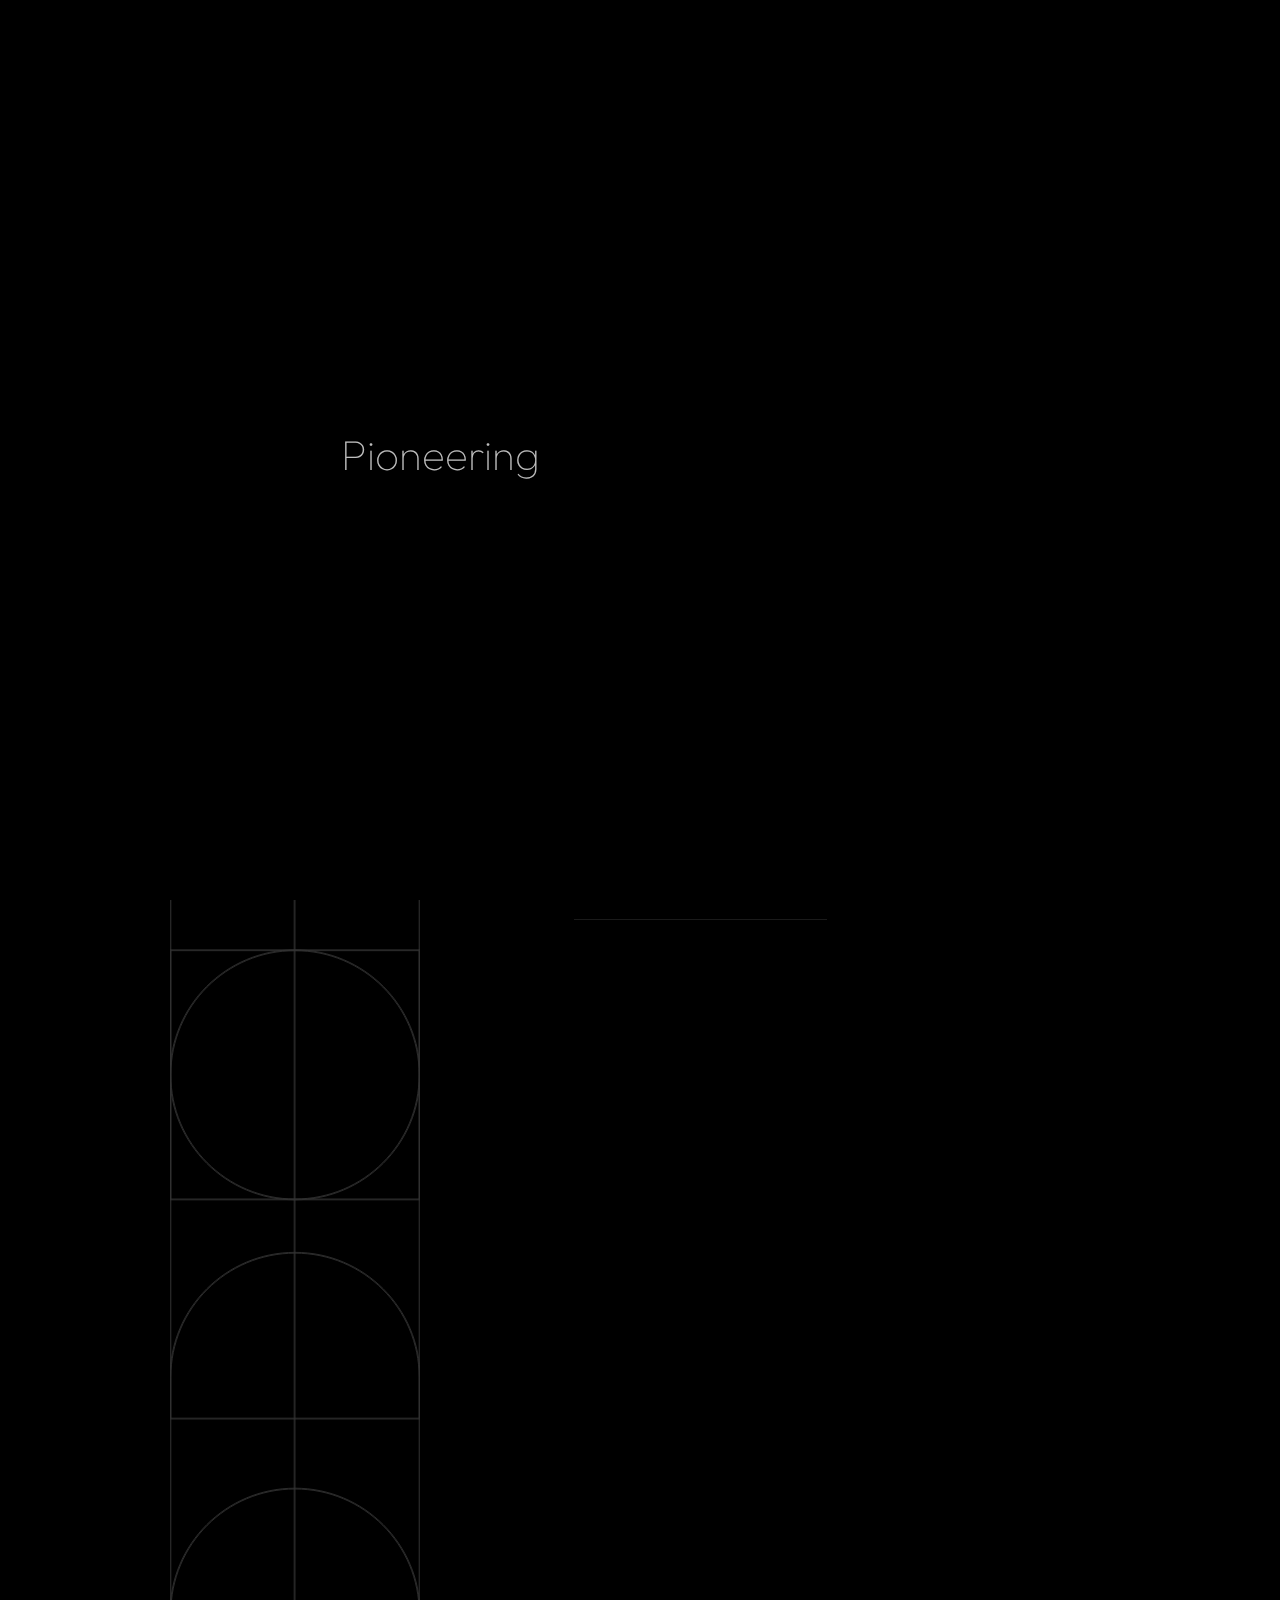
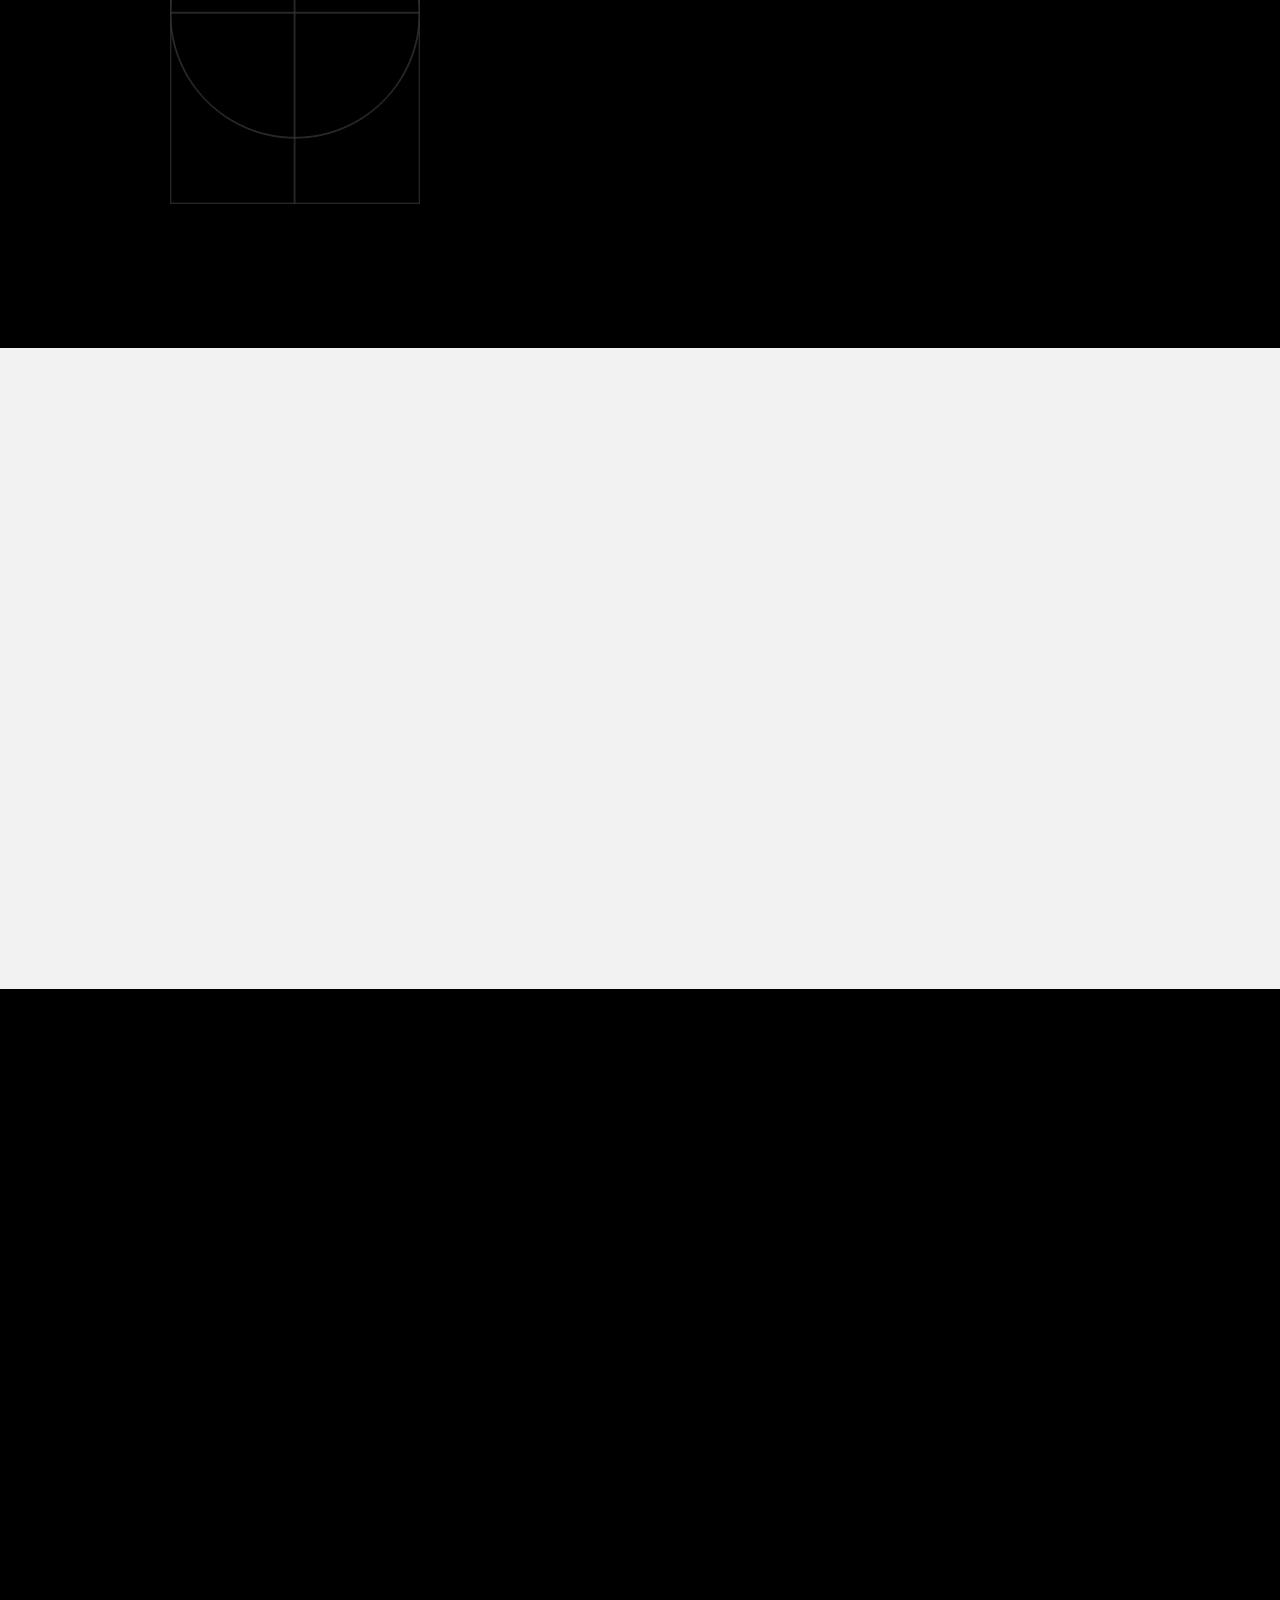
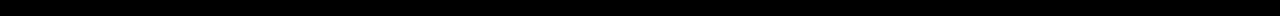
<file: saikou/services.html>
<!DOCTYPE html>
<html lang="zxx">
  <head>
    <meta charset="UTF-8" />
    <meta name="viewport" content="width=device-width, initial-scale=1.0" />
    <meta http-equiv="X-UA-Compatible" content="ie=edge" />

    <!-- bootstrap grid css -->
    <link rel="stylesheet" href="css/plugins/bootstrap-grid.css" />
    <!-- font awesome css -->
    <link rel="stylesheet" href="css/plugins/font-awesome.min.css" />
    <!-- swiper css -->
    <link rel="stylesheet" href="css/plugins/swiper.min.css" />
    <!-- fancybox css -->
    <link rel="stylesheet" href="css/plugins/fancybox.min.css" />
    <!-- ashley scss -->
    <link rel="stylesheet" href="css/style.css" />
    <!-- page name -->
    <title>Saikou</title>
  </head>

  <body>
    <!-- wrapper -->
    <div class="mil-wrapper" id="top">
      <!-- cursor -->
      <div class="mil-ball">
        <span class="mil-icon-1">
          <svg viewBox="0 0 128 128">
            <path
              d="M106.1,41.9c-1.2-1.2-3.1-1.2-4.2,0c-1.2,1.2-1.2,3.1,0,4.2L116.8,61H11.2l14.9-14.9c1.2-1.2,1.2-3.1,0-4.2	c-1.2-1.2-3.1-1.2-4.2,0l-20,20c-1.2,1.2-1.2,3.1,0,4.2l20,20c0.6,0.6,1.4,0.9,2.1,0.9s1.5-0.3,2.1-0.9c1.2-1.2,1.2-3.1,0-4.2	L11.2,67h105.5l-14.9,14.9c-1.2,1.2-1.2,3.1,0,4.2c0.6,0.6,1.4,0.9,2.1,0.9s1.5-0.3,2.1-0.9l20-20c1.2-1.2,1.2-3.1,0-4.2L106.1,41.9	z"
            />
          </svg>
        </span>
        <div class="mil-more-text">More</div>
        <div class="mil-choose-text">Сhoose</div>
      </div>
      <!-- cursor end -->

      <!-- preloader -->
      <div class="mil-preloader">
        <div class="mil-preloader-animation">
          <div class="mil-pos-abs mil-animation-1">
            <p class="mil-h3 mil-muted mil-thin">Pioneering</p>
            <p class="mil-h3 mil-muted">Creative</p>
            <p class="mil-h3 mil-muted mil-thin">Excellence</p>
          </div>
          <div class="mil-pos-abs mil-animation-2">
            <div class="mil-reveal-frame">
              <p class="mil-reveal-box"></p>
              <p class="mil-h3 mil-muted mil-thin">saikou.com</p>
            </div>
          </div>
        </div>
      </div>
      <!-- preloader end -->

      <!-- scrollbar progress -->
      <div class="mil-progress-track">
        <div class="mil-progress"></div>
      </div>
      <!-- scrollbar progress end -->

      <!-- menu -->
      <div class="mil-menu-frame">
        <!-- frame clone -->
        <div class="mil-frame-top">
          <a href="index.html" class="mil-logo">S.</a>
          <div class="mil-menu-btn">
            <span></span>
          </div>
        </div>
        <!-- frame clone end -->
        <div class="container">
          <div class="mil-menu-content">
            <div class="row">
              <div class="col-xl-5">
                <nav class="mil-main-menu" id="swupMenu">
                  <ul>
                    <li class="mil-has-children">
                      <a href="#.">Homepage</a>
                      <ul>
                        <li><a href="index.html">Landing page</a></li>
                        <li><a href="home-2.html">Personal</a></li>
                        <li><a href="portfolio-3.html">Portfolio slider</a></li>
                      </ul>
                    </li>
                    <li class="mil-has-children">
                      <a href="#.">Portfolio</a>
                      <ul>
                        <li><a href="portfolio-1.html">Grid type 1</a></li>
                        <li><a href="portfolio-2.html">Grid type 2</a></li>
                        <li><a href="portfolio-3.html">Slider</a></li>
                      </ul>
                    </li>
                    <li class="mil-has-children mil-active">
                      <a href="#.">Services</a>
                      <ul>
                        <li><a href="services.html">Services List</a></li>
                        <li><a href="service.html">Single service</a></li>
                      </ul>
                    </li>
                    <li class="mil-has-children">
                      <a href="#.">Newsletter</a>
                      <ul>
                        <li><a href="blog.html">Blog List</a></li>
                        <li><a href="publication.html">Publication</a></li>
                      </ul>
                    </li>
                    <li class="mil-has-children">
                      <a href="#.">Other pages</a>
                      <ul>
                        <li><a href="team.html">Team</a></li>
                        <li><a href="contact.html">Contact</a></li>
                        <li><a href="404.html">404</a></li>
                      </ul>
                    </li>
                  </ul>
                </nav>
              </div>
              <div class="col-xl-7">
                <div class="mil-menu-right-frame">
                  <div class="mil-animation-in">
                    <div class="mil-animation-frame">
                      <div
                        class="mil-animation mil-position-1 mil-scale"
                        data-value-1="2"
                        data-value-2="2"
                      ></div>
                    </div>
                  </div>
                  <div class="mil-menu-right">
                    <div class="row">
                      <div class="col-lg-8 mil-mb-60">
                        <h6 class="mil-muted mil-mb-30">Projects</h6>

                        <ul class="mil-menu-list">
                          <li>
                            <a href="project-1.html" class="mil-light-soft"
                              >Interior design studio</a
                            >
                          </li>
                          <li>
                            <a href="project-2.html" class="mil-light-soft"
                              >Home Security Camera</a
                            >
                          </li>
                          <li>
                            <a href="project-3.html" class="mil-light-soft"
                              >Kemia Honest Skincare</a
                            >
                          </li>
                          <li>
                            <a href="project-4.html" class="mil-light-soft"
                              >Cascade of Lava</a
                            >
                          </li>
                          <li>
                            <a href="project-5.html" class="mil-light-soft"
                              >Air Pro by Molekule</a
                            >
                          </li>
                          <li>
                            <a href="project-6.html" class="mil-light-soft"
                              >Tony's Chocolonely</a
                            >
                          </li>
                        </ul>
                      </div>
                      <div class="col-lg-4 mil-mb-60">
                        <h6 class="mil-muted mil-mb-30">Useful links</h6>

                        <ul class="mil-menu-list">
                          <li>
                            <a href="#." class="mil-light-soft"
                              >Privacy Policy</a
                            >
                          </li>
                          <li>
                            <a href="#." class="mil-light-soft"
                              >Terms and conditions</a
                            >
                          </li>
                          <li>
                            <a href="#." class="mil-light-soft"
                              >Cookie Policy</a
                            >
                          </li>
                          <li>
                            <a href="#." class="mil-light-soft">Careers</a>
                          </li>
                        </ul>
                      </div>
                    </div>
                    <div class="mil-divider mil-mb-60"></div>
                    <div class="row justify-content-between">
                      <div class="col-lg-4 mil-mb-60">
                        <h6 class="mil-muted mil-mb-30">Canada</h6>

                        <p class="mil-light-soft mil-up">
                          71 South Los Carneros Road, California
                          <span class="mil-no-wrap">+51 174 705 812</span>
                        </p>
                      </div>
                      <div class="col-lg-4 mil-mb-60">
                        <h6 class="mil-muted mil-mb-30">Germany</h6>

                        <p class="mil-light-soft">
                          Leehove 40, 2678 MC De Lier, Netherlands
                          <span class="mil-no-wrap">+31 174 705 811</span>
                        </p>
                      </div>
                    </div>
                  </div>
                </div>
              </div>
            </div>
          </div>
        </div>
      </div>
      <!-- menu -->

      <!-- curtain -->
      <div class="mil-curtain"></div>
      <!-- curtain end -->

      <!-- frame -->
      <div class="mil-frame">
        <div class="mil-frame-top">
          <a href="index.html" class="mil-logo">S.</a>
          <div class="mil-menu-btn">
            <span></span>
          </div>
        </div>
        <div class="mil-frame-bottom">
          <div class="mil-current-page"></div>
          <div class="mil-back-to-top">
            <a href="#top" class="mil-link mil-dark mil-arrow-place">
              <span>Back to top</span>
            </a>
          </div>
        </div>
      </div>
      <!-- frame end -->

      <!-- content -->
      <div class="mil-content">
        <div id="swupMain" class="mil-main-transition">
          <!-- banner -->
          <div class="mil-dark-bg">
            <div class="mil-inner-banner">
              <div class="mi-invert-fix">
                <div class="mil-banner-content mil-up">
                  <div class="mil-animation-frame">
                    <div
                      class="mil-animation mil-position-4 mil-scale"
                      data-value-1="6"
                      data-value-2="1.4"
                    ></div>
                  </div>
                  <div class="container">
                    <ul class="mil-breadcrumbs mil-light mil-mb-60">
                      <li><a href="index.html">Homepage</a></li>
                      <li><a href="services.html">Services</a></li>
                    </ul>
                    <h1 class="mil-muted mil-mb-60">
                      This is <span class="mil-thin">what</span><br />
                      I do <span class="mil-thin">best</span>
                    </h1>
                    <a
                      href="#services"
                      class="mil-link mil-accent mil-arrow-place mil-down-arrow"
                    >
                      <span>My services</span>
                    </a>
                  </div>
                </div>
              </div>
            </div>
            <!-- banner end -->

            <!-- services -->
            <section id="services">
              <div class="mi-invert-fix">
                <div class="container mil-p-120-60">
                  <div class="row">
                    <div class="col-lg-5">
                      <div class="mil-lines-place mil-light"></div>
                    </div>
                    <div class="col-lg-7">
                      <div class="row">
                        <div class="col-md-6 col-lg-6">
                          <a
                            href="service.html"
                            class="mil-service-card-lg mil-more mil-accent-cursor"
                          >
                            <h4 class="mil-muted mil-up mil-mb-30">
                              Website Design <br />and Development
                            </h4>
                            <p
                              class="mil-descr mil-light-soft mil-up mil-mb-30"
                            >
                              Designing visually stunning and user-friendly
                              websites.
                            </p>
                            <ul class="mil-service-list mil-light mil-mb-30">
                              <li class="mil-up">UX Audits</li>
                              <li class="mil-up">Design thinking</li>
                              <li class="mil-up">Methodologies</li>
                              <li class="mil-up">Wireframing</li>
                            </ul>
                            <div
                              class="mil-link mil-accent mil-arrow-place mil-up"
                            >
                              <span>Read more</span>
                            </div>
                          </a>
                        </div>
                        <div class="col-md-6 col-lg-6">
                          <a
                            href="service1.html"
                            class="mil-service-card-lg mil-more mil-accent-cursor mil-offset"
                          >
                            <h4 class="mil-muted mil-up mil-mb-30">
                              App Design <br />and Intergration
                            </h4>
                            <p
                              class="mil-descr mil-light-soft mil-up mil-mb-30"
                            >
                              Crafting intuitive and engaging user experiences
                              for your mobile applications.
                            </p>
                            <ul class="mil-service-list mil-light mil-mb-30">
                              <li class="mil-up">UX Audits</li>
                              <li class="mil-up">Design thinking</li>
                              <li class="mil-up">Methodologies</li>
                              <li class="mil-up">Wireframing</li>
                            </ul>
                            <div
                              class="mil-link mil-accent mil-arrow-place mil-up"
                            >
                              <span>Read more</span>
                            </div>
                          </a>
                        </div>
                        <div class="col-md-6 col-lg-6">
                          <a
                            href="service2.html"
                            class="mil-service-card-lg mil-more mil-accent-cursor mil-offset"
                          >
                            <h4 class="mil-muted mil-up mil-mb-30">
                              Web/App Maintenance <br />Managed Services
                            </h4>
                            <p
                              class="mil-descr mil-light-soft mil-up mil-mb-30"
                            >
                              Ensuring continuous improvement and reliability
                              for your brand's digital presence..
                            </p>
                            <ul class="mil-service-list mil-light mil-mb-30">
                              <li class="mil-up">UX Audits</li>
                              <li class="mil-up">Design thinking</li>
                              <li class="mil-up">Methodologies</li>
                              <li class="mil-up">Wireframing</li>
                            </ul>
                            <div
                              class="mil-link mil-accent mil-arrow-place mil-up"
                            >
                              <span>Read more</span>
                            </div>
                          </a>
                        </div>
                        <div class="col-md-6 col-lg-6">
                          <a
                            href="service.html"
                            class="mil-service-card-lg mil-more mil-accent-cursor"
                          >
                            <h4 class="mil-muted mil-up mil-mb-30">
                              Creative Consulting <br />Concept Development
                            </h4>
                            <p
                              class="mil-descr mil-light-soft mil-up mil-mb-30"
                            >
                              Our creative agency is a team of professionals
                              focused on helping your brand grow.
                            </p>
                            <ul class="mil-service-list mil-light mil-mb-30">
                              <li class="mil-up">UX Audits</li>
                              <li class="mil-up">Design thinking</li>
                              <li class="mil-up">Methodologies</li>
                              <li class="mil-up">Wireframing</li>
                            </ul>
                            <div
                              class="mil-link mil-accent mil-arrow-place mil-up"
                            >
                              <span>Read more</span>
                            </div>
                          </a>
                        </div>
                      </div>
                    </div>
                  </div>
                </div>
              </div>
            </section>
          </div>
          <!-- services end -->

          <!-- call to action -->
          <section class="mil-soft-bg">
            <div class="container mil-p-120-120">
              <div class="row">
                <div class="col-lg-10">
                  <span
                    class="mil-suptitle mil-suptitle-right mil-suptitle-dark mil-up"
                    >Looking to make your mark? I will help you turn <br />
                    your project into a success story.</span
                  >
                </div>
              </div>
              <div class="mil-center">
                <h2 class="mil-up mil-mb-60">
                  Let’s make an <span class="mil-thin">impact</span><br />
                  together. Ready <span class="mil-thin">when you are</span>
                </h2>
                <div class="mil-up">
                  <a href="contact.html" class="mil-button mil-arrow-place"
                    ><span>Contact us</span></a
                  >
                </div>
              </div>
            </div>
          </section>
          <!-- call to action end -->

          <!-- footer -->
          <footer class="mil-dark-bg">
            <div class="mi-invert-fix">
              <div class="container mil-p-120-60">
                <div class="row justify-content-between">
                  <div class="col-md-4 col-lg-4 mil-mb-60">
                    <div class="mil-muted mil-logo mil-up mil-mb-30">
                      Saikou.
                    </div>

                    <p class="mil-light-soft mil-up mil-mb-30">
                      Subscribe your newsletter:
                    </p>

                    <form class="mil-subscribe-form mil-up">
                      <input type="text" placeholder="Enter our email" />
                      <button
                        type="submit"
                        class="mil-button mil-icon-button-sm mil-arrow-place"
                      ></button>
                    </form>
                  </div>
                  <div class="col-md-7 col-lg-6">
                    <div class="row justify-content-end">
                      <div class="col-md-6 col-lg-7">
                        <nav class="mil-footer-menu mil-mb-60">
                          <ul>
                            <li class="mil-up mil-active">
                              <a href="index.html">Home</a>
                            </li>
                            <li class="mil-up">
                              <a href="portfolio-1.html">Portfolio</a>
                            </li>
                            <li class="mil-up">
                              <a href="services.html">Services</a>
                            </li>
                            <li class="mil-up">
                              <a href="contact.html">Contact</a>
                            </li>
                            <!-- <li class="mil-up">
                                                        <a href="blog.html">Blog</a>
                                                    </li> -->
                          </ul>
                        </nav>
                      </div>
                      <div class="col-md-6 col-lg-5">
                        <ul class="mil-menu-list mil-up mil-mb-60">
                          <li>
                            <a href="#." class="mil-light-soft"
                              >Privacy Policy</a
                            >
                          </li>
                          <li>
                            <a href="#." class="mil-light-soft"
                              >Terms and conditions</a
                            >
                          </li>
                          <li>
                            <a href="#." class="mil-light-soft"
                              >Cookie Policy</a
                            >
                          </li>
                          <li>
                            <a href="#." class="mil-light-soft">Careers</a>
                          </li>
                        </ul>
                      </div>
                    </div>
                  </div>
                </div>

                <div class="row justify-content-between flex-sm-row-reverse">
                  <div class="col-md-7 col-lg-6">
                    <div class="row justify-content-between">
                      <div class="col-md-6 col-lg-5 mil-mb-60">
                        <h6 class="mil-muted mil-up mil-mb-30">Sweden</h6>

                        <p class="mil-light-soft mil-up">
                          Uppsala
                          <span class="mil-no-wrap">+46 76 109 1809</span>
                        </p>
                      </div>
                      <!-- <div class="col-md-6 col-lg-5 mil-mb-60">

                                            <h6 class="mil-muted mil-up mil-mb-30">Germany</h6>

                                            <p class="mil-light-soft mil-up">Leehove 40, 2678 MC De Lier, Netherlands <span class="mil-no-wrap">+31 174 705 811</span></p>

                                        </div> -->
                    </div>
                  </div>
                  <div class="col-md-4 col-lg-6 mil-mb-60">
                    <div class="mil-vert-between">
                      <div class="mil-mb-30">
                        <ul class="mil-social-icons mil-up">
                          <li>
                            <a href="#." target="_blank" class="social-icon">
                              <i class="far fa-circle"></i
                            ></a>
                          </li>
                          <li>
                            <a href="#." target="_blank" class="social-icon">
                              <i class="far fa-circle"></i
                            ></a>
                          </li>
                          <li>
                            <a href="#." target="_blank" class="social-icon">
                              <i class="far fa-circle"></i
                            ></a>
                          </li>
                          <li>
                            <a href="#." target="_blank" class="social-icon">
                              <i class="far fa-circle"></i
                            ></a>
                          </li>
                        </ul>
                      </div>
                      <p class="mil-light-soft mil-up">
                        © Copyright 2024 - Mil. All Rights Reserved.
                      </p>
                    </div>
                  </div>
                </div>
              </div>
            </div>
          </footer>
          <!-- footer end -->

          <!-- hidden elements -->
          <div class="mil-hidden-elements">
            <div class="mil-dodecahedron">
              <div class="mil-pentagon">
                <div></div>
                <div></div>
                <div></div>
                <div></div>
                <div></div>
              </div>
              <div class="mil-pentagon">
                <div></div>
                <div></div>
                <div></div>
                <div></div>
                <div></div>
              </div>
              <div class="mil-pentagon">
                <div></div>
                <div></div>
                <div></div>
                <div></div>
                <div></div>
              </div>
              <div class="mil-pentagon">
                <div></div>
                <div></div>
                <div></div>
                <div></div>
                <div></div>
              </div>
              <div class="mil-pentagon">
                <div></div>
                <div></div>
                <div></div>
                <div></div>
                <div></div>
              </div>
              <div class="mil-pentagon">
                <div></div>
                <div></div>
                <div></div>
                <div></div>
                <div></div>
              </div>
              <div class="mil-pentagon">
                <div></div>
                <div></div>
                <div></div>
                <div></div>
                <div></div>
              </div>
              <div class="mil-pentagon">
                <div></div>
                <div></div>
                <div></div>
                <div></div>
                <div></div>
              </div>
              <div class="mil-pentagon">
                <div></div>
                <div></div>
                <div></div>
                <div></div>
                <div></div>
              </div>
              <div class="mil-pentagon">
                <div></div>
                <div></div>
                <div></div>
                <div></div>
                <div></div>
              </div>
              <div class="mil-pentagon">
                <div></div>
                <div></div>
                <div></div>
                <div></div>
                <div></div>
              </div>
              <div class="mil-pentagon">
                <div></div>
                <div></div>
                <div></div>
                <div></div>
                <div></div>
              </div>
            </div>

            <svg
              xmlns="http://www.w3.org/2000/svg"
              viewBox="0 0 24 24"
              class="mil-arrow"
            >
              <path
                d="M 14 5.3417969 C 13.744125 5.3417969 13.487969 5.4412187 13.292969 5.6367188 L 13.207031 5.7226562 C 12.816031 6.1136563 12.816031 6.7467188 13.207031 7.1367188 L 17.070312 11 L 4 11 C 3.448 11 3 11.448 3 12 C 3 12.552 3.448 13 4 13 L 17.070312 13 L 13.207031 16.863281 C 12.816031 17.254281 12.816031 17.887344 13.207031 18.277344 L 13.292969 18.363281 C 13.683969 18.754281 14.317031 18.754281 14.707031 18.363281 L 20.363281 12.707031 C 20.754281 12.316031 20.754281 11.682969 20.363281 11.292969 L 14.707031 5.6367188 C 14.511531 5.4412187 14.255875 5.3417969 14 5.3417969 z"
              />
            </svg>

            <svg
              width="250"
              viewBox="0 0 300 1404"
              fill="none"
              xmlns="http://www.w3.org/2000/svg"
              class="mil-lines"
            >
              <path
                fill-rule="evenodd"
                clip-rule="evenodd"
                d="M1 892L1 941H299V892C299 809.71 232.29 743 150 743C67.7096 743 1 809.71 1 892ZM0 942H300V892C300 809.157 232.843 742 150 742C67.1573 742 0 809.157 0 892L0 942Z"
                class="mil-move"
              />
              <path
                fill-rule="evenodd"
                clip-rule="evenodd"
                d="M299 146V97L1 97V146C1 228.29 67.7096 295 150 295C232.29 295 299 228.29 299 146ZM300 96L0 96V146C0 228.843 67.1573 296 150 296C232.843 296 300 228.843 300 146V96Z"
                class="mil-move"
              />
              <path
                fill-rule="evenodd"
                clip-rule="evenodd"
                d="M299 1H1V1403H299V1ZM0 0V1404H300V0H0Z"
              />
              <path
                fill-rule="evenodd"
                clip-rule="evenodd"
                d="M150 -4.37115e-08L150 1404L149 1404L149 0L150 -4.37115e-08Z"
              />
              <path
                fill-rule="evenodd"
                clip-rule="evenodd"
                d="M150 1324C232.29 1324 299 1257.29 299 1175C299 1092.71 232.29 1026 150 1026C67.7096 1026 1 1092.71 1 1175C1 1257.29 67.7096 1324 150 1324ZM150 1325C232.843 1325 300 1257.84 300 1175C300 1092.16 232.843 1025 150 1025C67.1573 1025 0 1092.16 0 1175C0 1257.84 67.1573 1325 150 1325Z"
                class="mil-move"
              />
              <path
                fill-rule="evenodd"
                clip-rule="evenodd"
                d="M300 1175H0V1174H300V1175Z"
                class="mil-move"
              />
              <path
                fill-rule="evenodd"
                clip-rule="evenodd"
                d="M150 678C232.29 678 299 611.29 299 529C299 446.71 232.29 380 150 380C67.7096 380 1 446.71 1 529C1 611.29 67.7096 678 150 678ZM150 679C232.843 679 300 611.843 300 529C300 446.157 232.843 379 150 379C67.1573 379 0 446.157 0 529C0 611.843 67.1573 679 150 679Z"
                class="mil-move"
              />
              <path
                fill-rule="evenodd"
                clip-rule="evenodd"
                d="M299 380H1V678H299V380ZM0 379V679H300V379H0Z"
                class="mil-move"
              />
            </svg>
          </div>
          <!-- hidden elements end -->
        </div>
      </div>
      <!-- content -->
    </div>
    <!-- wrapper end -->

    <!-- jQuery js -->
    <script src="js/plugins/jquery.min.js"></script>
    <!-- swup js -->
    <script src="js/plugins/swup.min.js"></script>
    <!-- swiper js -->
    <script src="js/plugins/swiper.min.js"></script>
    <!-- fancybox js -->
    <script src="js/plugins/fancybox.min.js"></script>
    <!-- gsap js -->
    <script src="js/plugins/gsap.min.js"></script>
    <!-- scroll smoother -->
    <script src="js/plugins/smooth-scroll.js"></script>
    <!-- scroll trigger js -->
    <script src="js/plugins/ScrollTrigger.min.js"></script>
    <!-- scroll to js -->
    <script src="js/plugins/ScrollTo.min.js"></script>
    <!-- ashley js -->
    <script src="js/main.js"></script>
  </body>
</html>
</file>
<file: saikou/css/style.css>
/* -------------------------------------------

Name: 		Ruizarch
Version:    1.0
Developer:	Nazar Miller (millerDigitalDesign)
Portfolio:  https://themeforest.net/user/millerdigitaldesign/portfolio?ref=MillerDigitalDesign

p.s. I am available for Freelance hire (UI design, web development). email: miller.themes@gmail.com

------------------------------------------- */
/*--------------------------------------------

1. common
    - main
    - typography
    - link
    - button
    - form
    - breadcrumbs
    - backgrounds
    - spaces
2. components
    - preloader
    - cursor
    - hidden elements
    - scrollbar
    - frame
    - menu button
    - menu 
    - banner
    - circle text
    - lines
    - dodecahedron
    - about
    - partners
    - services
    - team
    - social icons
    - revievs
    - blog
    - footer
    - portfolio
    - map
    - accordion
    - price
    - 404
    - images
    - page transitions


--------------------------------------------*/
@import url("https://fonts.googleapis.com/css2?family=Outfit:wght@100;200;300;400;500;600;700;800;900&display=swap");
@import url(https://cdnjs.cloudflare.com/ajax/libs/font-awesome/5.15.0/css/all.min.css);
/* -------------------------------------------

main

------------------------------------------- */
*,
*:before,
*:after {
  -webkit-box-sizing: border-box;
          box-sizing: border-box;
  padding: 0;
  margin: 0;
}

html,
body {
  padding: 0;
  margin: 0;
  font-family: "Outfit", sans-serif;
  font-size: 16px;
  font-weight: 300;
  color: rgba(0, 0, 0, 0.5);
  line-height: 150%;
  -ms-scroll-chaining: none;
      overscroll-behavior: none;
}
@media screen and (max-width: 768px) {
  html,
body {
    font-size: 15px;
  }
}

*::-moz-selection {
  color: inherit;
  background-color: transparent;
}

*::selection {
  color: inherit;
  background-color: transparent;
}

.mil-wrapper {
  position: relative;
  overflow: hidden;
  max-width: 100%;
}

.container {
  pointer-events: all;
}

.mil-relative {
  position: relative;
}

.mil-o-hidden {
  overflow: hidden;
}

.mil-flex {
  display: -webkit-box;
  display: -ms-flexbox;
  display: flex;
}

.mil-vert-between {
  display: -webkit-box;
  display: -ms-flexbox;
  display: flex;
  -webkit-box-orient: vertical;
  -webkit-box-direction: normal;
      -ms-flex-direction: column;
          flex-direction: column;
  -webkit-box-pack: justify;
      -ms-flex-pack: justify;
          justify-content: space-between;
  height: 100%;
}

@media screen and (max-width: 992px) {
  .mil-mobile-hidden {
    display: none;
  }
}

section {
  position: relative;
  overflow: hidden;
}

/* -------------------------------------------

typography

------------------------------------------- */
h1,
.mil-h1,
h2,
.mil-h12,
h3,
.mil-h3,
h4,
.mil-h4,
h5,
.mil-h5,
h6,
.mil-h6 {
  font-family: "Outfit", sans-serif;
  color: rgb(0, 0, 0);
  font-weight: 500;
  line-height: 120%;
}
@media screen and (max-width: 768px) {
  h1 br,
.mil-h1 br,
h2 br,
.mil-h12 br,
h3 br,
.mil-h3 br,
h4 br,
.mil-h4 br,
h5 br,
.mil-h5 br,
h6 br,
.mil-h6 br {
    display: none;
  }
}

h1,
.mil-h1 {
  font-size: 86px;
}
@media screen and (max-width: 1400px) {
  h1,
.mil-h1 {
    font-size: 74px;
  }
}
@media screen and (max-width: 1200px) {
  h1,
.mil-h1 {
    font-size: 72px;
  }
}
@media screen and (max-width: 992px) {
  h1,
.mil-h1 {
    font-size: 58px;
  }
}
@media screen and (max-width: 768px) {
  h1,
.mil-h1 {
    font-size: 34px;
  }
}

h2,
.mil-h2 {
  font-size: 68px;
  line-height: 120%;
}
@media screen and (max-width: 1200px) {
  h2,
.mil-h2 {
    font-size: 56px;
  }
}
@media screen and (max-width: 992px) {
  h2,
.mil-h2 {
    font-size: 44px;
  }
}
@media screen and (max-width: 768px) {
  h2,
.mil-h2 {
    font-size: 36px;
  }
}

h3,
.mil-h3 {
  font-size: 42px;
}
@media screen and (max-width: 1200px) {
  h3,
.mil-h3 {
    font-size: 39px;
  }
}
@media screen and (max-width: 992px) {
  h3,
.mil-h3 {
    font-size: 36px;
  }
}
@media screen and (max-width: 768px) {
  h3,
.mil-h3 {
    font-size: 30px;
  }
}

h4,
.mil-h4 {
  font-size: 28px;
}
@media screen and (max-width: 1200px) {
  h4,
.mil-h4 {
    font-size: 26px;
  }
}
@media screen and (max-width: 992px) {
  h4,
.mil-h4 {
    font-size: 24px;
  }
}
@media screen and (max-width: 768px) {
  h4,
.mil-h4 {
    font-size: 22px;
  }
}

h5,
.mil-h5 {
  font-size: 20px;
  line-height: 150%;
}
@media screen and (max-width: 768px) {
  h5,
.mil-h5 {
    font-size: 18px;
  }
}

h6,
.mil-h6 {
  font-size: 18px;
  line-height: 150%;
}
@media screen and (max-width: 1200px) {
  h6,
.mil-h6 {
    font-size: 17px;
  }
}
@media screen and (max-width: 992px) {
  h6,
.mil-h6 {
    font-size: 16px;
  }
}
@media screen and (max-width: 768px) {
  h6,
.mil-h6 {
    font-size: 21px;
  }
}

.mil-no-wrap {
  white-space: nowrap;
}

blockquote {
  padding: 60px;
  background-color: rgba(0, 0, 0, 0.05);
  font-size: 18px;
  color: rgb(0, 0, 0);
  font-style: italic;
  border-left: solid 4px rgb(255, 152, 0);
}
@media screen and (max-width: 768px) {
  blockquote {
    padding: 30px;
    font-size: 16px;
  }
}

.mil-text-sm {
  font-size: 15px;
}

.mil-text-lg {
  font-size: 18px;
  line-height: 170%;
}

.mil-text-xl {
  font-size: 22px;
  line-height: 180%;
}
@media screen and (max-width: 768px) {
  .mil-text-xl {
    font-size: 20px;
  }
}

.mil-upper {
  text-transform: uppercase;
  font-size: 12px;
  font-weight: 500;
  letter-spacing: 2px;
}

.mil-bold {
  font-weight: 500;
}

.mil-thin {
  font-weight: 100;
}

a {
  color: inherit;
  text-decoration: none;
}

.mil-complex-title {
  line-height: normal;
}

.mil-accent {
  color: rgb(255, 152, 0);
}

.mil-light {
  color: rgb(255, 255, 255) !important;
}
.mil-light a {
  color: rgb(255, 255, 255) !important;
}

.mil-muted {
  color: rgba(255, 255, 255, 0.9);
}

.mil-dark {
  color: rgb(0, 0, 0);
}

.mil-light-soft {
  color: rgba(255, 255, 255, 0.4);
}

.mil-dark-soft {
  color: rgba(0, 0, 0, 0.5);
}

.mil-marker {
  background-color: rgb(255, 152, 0);
  padding: 0 5px;
}

.mil-center {
  text-align: center;
}

.mil-left {
  text-align: left;
}

.mil-right {
  text-align: right;
}

@media screen and (max-width: 576px) {
  .mil-sm-center {
    text-align: center;
  }
}

.mil-suptitle {
  position: relative;
  display: block;
  margin-bottom: 60px;
}
.mil-suptitle:before {
  content: "";
  position: absolute;
  right: calc(100% + 30px);
  top: 10px;
  width: 600px;
  height: 1px;
  background-color: rgb(255, 255, 255);
  opacity: 0.2;
}
.mil-suptitle.mil-suptitle-right {
  text-align: right;
}
.mil-suptitle.mil-suptitle-right:before {
  left: calc(100% + 30px);
}
@media screen and (max-width: 768px) {
  .mil-suptitle.mil-suptitle-right {
    text-align: center;
  }
  .mil-suptitle.mil-suptitle-right:before {
    display: none;
  }
}
.mil-suptitle.mil-suptitle-dark:before {
  background-color: rgb(0, 0, 0);
  opacity: 0.1;
}
@media screen and (max-width: 768px) {
  .mil-suptitle {
    margin-bottom: 60px;
  }
}

.mil-divider {
  width: 100%;
  height: 1px;
  background-color: rgba(255, 255, 255, 0.1);
}

.mil-img-frame {
  position: relative;
  overflow: hidden;
  width: 100%;
  padding-bottom: 140%;
}
.mil-img-frame img {
  position: absolute;
  top: 0;
  left: 0;
  width: 100%;
  height: 100%;
  -o-object-fit: cover;
     object-fit: cover;
  -o-object-position: center;
     object-position: center;
}

/* -------------------------------------------

link

------------------------------------------- */
.mil-link {
  cursor: pointer;
  display: -webkit-inline-box;
  display: -ms-inline-flexbox;
  display: inline-flex;
  -webkit-box-align: center;
      -ms-flex-align: center;
          align-items: center;
  font-weight: 500;
  text-transform: uppercase;
  letter-spacing: 2px;
  font-size: 12px;
}
.mil-link svg {
  margin-left: 15px;
  border-radius: 50%;
  width: 40px;
  height: 40px;
  padding: 10px;
  background-color: rgba(255, 255, 255, 0.1);
  -webkit-transition: 0.4s cubic-bezier(0, 0, 0.3642, 1);
  transition: 0.4s cubic-bezier(0, 0, 0.3642, 1);
}
.mil-link svg path {
  fill: rgb(255, 255, 255);
}
.mil-link.mil-accent svg {
  background-color: rgba(255, 255, 255, 0.1);
  -webkit-transition: 0.4s cubic-bezier(0, 0, 0.3642, 1);
  transition: 0.4s cubic-bezier(0, 0, 0.3642, 1);
}
.mil-link.mil-accent svg path {
  fill: rgb(255, 152, 0);
}
.mil-link.mil-dark svg {
  background-color: rgba(0, 0, 0, 0.1);
  -webkit-transition: 0.4s cubic-bezier(0, 0, 0.3642, 1);
  transition: 0.4s cubic-bezier(0, 0, 0.3642, 1);
}
.mil-link.mil-dark svg path {
  fill: rgb(0, 0, 0);
}
.mil-link:hover svg {
  -webkit-transform: scale(1.15);
          transform: scale(1.15);
}
.mil-link.mil-down-arrow svg {
  -webkit-transform: rotate(90deg);
          transform: rotate(90deg);
}
.mil-link.mil-down-arrow:hover svg {
  -webkit-transform: scale(1.15) rotate(90deg);
          transform: scale(1.15) rotate(90deg);
}
.mil-link.mil-icon-left {
  display: -webkit-box;
  display: -ms-flexbox;
  display: flex;
  -webkit-box-orient: horizontal;
  -webkit-box-direction: reverse;
      -ms-flex-direction: row-reverse;
          flex-direction: row-reverse;
}
.mil-link.mil-icon-left svg {
  margin-left: 0;
  margin-right: 15px;
  -webkit-transform: rotate(180deg);
          transform: rotate(180deg);
}
.mil-link.mil-icon-left:hover svg {
  -webkit-transform: scale(1.15) rotate(180deg);
          transform: scale(1.15) rotate(180deg);
}

/* -------------------------------------------

button

------------------------------------------- */
.mil-button {
  cursor: pointer;
  display: -webkit-inline-box;
  display: -ms-inline-flexbox;
  display: inline-flex;
  -webkit-box-align: center;
      -ms-flex-align: center;
          align-items: center;
  -webkit-box-pack: center;
      -ms-flex-pack: center;
          justify-content: center;
  border: none;
  letter-spacing: 2px;
  font-size: 12px;
  background-color: rgb(255, 152, 0);
  color: rgb(0, 0, 0);
  border-radius: 70px;
  padding: 0 15px 0 50px;
  height: 70px;
  text-transform: uppercase;
  font-weight: 500;
  -webkit-transition: 0.4s cubic-bezier(0, 0, 0.3642, 1);
  transition: 0.4s cubic-bezier(0, 0, 0.3642, 1);
}
.mil-button span {
  white-space: nowrap;
}
.mil-button svg {
  margin-left: 30px;
  border-radius: 50%;
  width: 40px;
  height: 40px;
  padding: 10px;
  background-color: rgb(0, 0, 0);
  -webkit-transition: 0.4s cubic-bezier(0, 0, 0.3642, 1);
  transition: 0.4s cubic-bezier(0, 0, 0.3642, 1);
}
.mil-button svg path {
  fill: rgb(255, 152, 0);
}
.mil-button.mil-icon-button {
  padding: 15px;
}
.mil-button.mil-icon-button svg {
  margin-left: 0;
}
.mil-button.mil-icon-button-sm {
  padding: 0;
  height: 40px;
}
.mil-button.mil-icon-button-sm svg {
  margin-left: 0;
  background-color: rgb(255, 152, 0);
}
.mil-button.mil-icon-button-sm svg path {
  fill: rgb(0, 0, 0);
}
.mil-button:hover {
  -webkit-transform: scale(1.015);
          transform: scale(1.015);
  -webkit-filter: brightness(110%);
          filter: brightness(110%);
}
.mil-button:hover svg {
  -webkit-transform: scale(1.15);
          transform: scale(1.15);
}
.mil-button.mil-arrow-down svg {
  -webkit-transform: rotate(90deg);
          transform: rotate(90deg);
}
.mil-button.mil-arrow-down:hover {
  -webkit-transform: scale(1.015);
          transform: scale(1.015);
  -webkit-filter: brightness(110%);
          filter: brightness(110%);
}
.mil-button.mil-arrow-down:hover svg {
  -webkit-transform: scale(1.15) rotate(90deg);
          transform: scale(1.15) rotate(90deg);
}
@media screen and (max-width: 992px) {
  .mil-button {
    height: 60px;
    padding: 0 10px 0 40px;
  }
  .mil-button svg {
    margin-left: 25px;
  }
}

/* -------------------------------------------

form

------------------------------------------- */
input,
textarea {
  position: relative;
  height: 70px;
  padding: 0 30px;
  width: 100%;
  font-size: 12px;
  text-transform: uppercase;
  letter-spacing: 2px;
  font-weight: 500;
  font-family: "Outfit", sans-serif;
  color: rgb(0, 0, 0);
  border: none;
  border-bottom: solid 1px rgba(0, 0, 0, 0.2);
  margin-bottom: 30px;
}
input:focus,
textarea:focus {
  outline: inherit;
}
input::-webkit-input-placeholder, textarea::-webkit-input-placeholder {
  font-size: 12px;
  text-transform: uppercase;
  letter-spacing: 2px;
  font-weight: 500;
  color: rgba(0, 0, 0, 0.5);
}
input::-moz-placeholder, textarea::-moz-placeholder {
  font-size: 12px;
  text-transform: uppercase;
  letter-spacing: 2px;
  font-weight: 500;
  color: rgba(0, 0, 0, 0.5);
}
input:-ms-input-placeholder, textarea:-ms-input-placeholder {
  font-size: 12px;
  text-transform: uppercase;
  letter-spacing: 2px;
  font-weight: 500;
  color: rgba(0, 0, 0, 0.5);
}
input::-ms-input-placeholder, textarea::-ms-input-placeholder {
  font-size: 12px;
  text-transform: uppercase;
  letter-spacing: 2px;
  font-weight: 500;
  color: rgba(0, 0, 0, 0.5);
}
input::placeholder,
textarea::placeholder {
  font-size: 12px;
  text-transform: uppercase;
  letter-spacing: 2px;
  font-weight: 500;
  color: rgba(0, 0, 0, 0.5);
}

textarea {
  padding: 15px 30px;
  height: 300px;
}

/* -------------------------------------------

breadcrumbs

------------------------------------------- */
.mil-breadcrumbs {
  display: -webkit-inline-box;
  display: -ms-inline-flexbox;
  display: inline-flex;
  -webkit-box-align: center;
      -ms-flex-align: center;
          align-items: center;
  position: relative;
}
.mil-breadcrumbs:before {
  content: "";
  position: absolute;
  right: calc(100% + 30px);
  top: 10px;
  width: 100vw;
  height: 1px;
  background-color: rgba(0, 0, 0, 0.1);
}
.mil-breadcrumbs li {
  list-style-type: none;
}
.mil-breadcrumbs li:after {
  content: "/";
  margin: 0 15px;
  color: rgb(0, 0, 0);
}
.mil-breadcrumbs li a {
  color: rgb(0, 0, 0);
  text-transform: uppercase;
  letter-spacing: 2px;
  font-weight: 500;
  font-size: 12px;
  white-space: nowrap;
  -webkit-transition: 0.2s cubic-bezier(0, 0, 0.3642, 1);
  transition: 0.2s cubic-bezier(0, 0, 0.3642, 1);
}
.mil-breadcrumbs li a:hover {
  color: rgb(255, 152, 0);
}
.mil-breadcrumbs li:last-child {
  margin-right: 0;
  cursor: not-allowed;
}
.mil-breadcrumbs li:last-child a {
  opacity: 0.4;
  pointer-events: none;
}
.mil-breadcrumbs li:last-child:after {
  display: none;
}
.mil-breadcrumbs.mil-light:before {
  background-color: rgba(255, 255, 255, 0.1);
}
.mil-breadcrumbs.mil-light li:after {
  color: rgba(255, 255, 255, 0.9);
}
.mil-breadcrumbs.mil-light li a:hover {
  color: rgb(255, 152, 0) !important;
}
.mil-breadcrumbs.mil-center {
  -webkit-box-pack: center;
      -ms-flex-pack: center;
          justify-content: center;
}

/* -------------------------------------------

backgrounds

------------------------------------------- */
.mil-dark-bg {
  position: relative;
}
.mil-dark-bg:before {
  content: "";
  width: 100%;
  height: 100%;
  position: absolute;
  pointer-events: none;
  z-index: 2;
  -webkit-backdrop-filter: invert(100%);
          backdrop-filter: invert(100%);
}
.mil-dark-bg .mi-invert-fix {
  height: 100%;
  position: relative;
  pointer-events: none;
  z-index: 3;
}
.mil-dark-bg .mi-invert-fix .container {
  pointer-events: all;
}

.mil-soft-bg {
  background-color: rgb(242, 242, 242);
}

/* -------------------------------------------

spaces

------------------------------------------- */
.mil-mr-30 {
  margin-right: 30px;
}

.mil-mb-5 {
  margin-bottom: 5px;
}

.mil-mb-10 {
  margin-bottom: 10px;
}

.mil-mb-15 {
  margin-bottom: 15px;
}

.mil-mb-20 {
  margin-bottom: 15px;
}

.mil-mb-30 {
  margin-bottom: 30px;
}

.mil-mb-60 {
  margin-bottom: 60px;
}

.mil-mb-90 {
  margin-bottom: 90px;
}

.mil-mb-120 {
  margin-bottom: 120px;
}
@media screen and (max-width: 992px) {
  .mil-mb-120 {
    margin-bottom: 90px;
  }
}

.mil-mt-suptitle-offset {
  margin-top: 70px;
}
@media screen and (max-width: 992px) {
  .mil-mt-suptitle-offset {
    margin-top: 30px;
  }
}

.mil-p-120-120 {
  padding-top: 120px;
  padding-bottom: 120px;
}
@media screen and (max-width: 992px) {
  .mil-p-120-120 {
    padding-top: 90px;
    padding-bottom: 90px;
  }
}

.mil-p-120-90 {
  padding-top: 120px;
  padding-bottom: 90px;
}
@media screen and (max-width: 992px) {
  .mil-p-120-90 {
    padding-top: 90px;
    padding-bottom: 60px;
  }
}

.mil-p-0-120 {
  padding-bottom: 120px;
}
@media screen and (max-width: 992px) {
  .mil-p-0-120 {
    padding-bottom: 90px;
  }
}

.mil-p-120-0 {
  padding-top: 120px;
}
@media screen and (max-width: 992px) {
  .mil-p-120-0 {
    padding-top: 90px;
  }
}

.mil-p-120-60 {
  padding-top: 120px;
  padding-bottom: 60px;
}
@media screen and (max-width: 992px) {
  .mil-p-120-60 {
    padding-top: 90px;
    padding-bottom: 30px;
  }
}

.mil-p-90-90 {
  padding-top: 90px;
  padding-bottom: 90px;
}
@media screen and (max-width: 992px) {
  .mil-p-90-90 {
    padding-top: 60px;
    padding-bottom: 60px;
  }
}

.mil-p-90-120 {
  padding-top: 90px;
  padding-bottom: 120px;
}
@media screen and (max-width: 992px) {
  .mil-p-90-120 {
    padding-top: 60px;
    padding-bottom: 90px;
  }
}

.mil-p-0-90 {
  padding-bottom: 90px;
}
@media screen and (max-width: 992px) {
  .mil-p-0-90 {
    padding-bottom: 60px;
  }
}

.mil-p-0-30 {
  padding-bottom: 30px;
}
@media screen and (max-width: 992px) {
  .mil-p-0-30 {
    padding-bottom: 0;
  }
}

.mil-p-120-30 {
  padding-top: 120px;
  padding-bottom: 30px;
}
@media screen and (max-width: 992px) {
  .mil-p-120-30 {
    padding-top: 90px;
    padding-bottom: 0;
  }
}

.mil-adaptive-right {
  width: 100%;
  display: -webkit-box;
  display: -ms-flexbox;
  display: flex;
  -webkit-box-pack: end;
      -ms-flex-pack: end;
          justify-content: flex-end;
}
@media screen and (max-width: 992px) {
  .mil-adaptive-right {
    -webkit-box-pack: start;
        -ms-flex-pack: start;
            justify-content: flex-start;
  }
}

.mil-btn-space {
  margin-right: 30px;
}
@media screen and (max-width: 500px) {
  .mil-btn-space {
    margin-right: 50px;
    margin-bottom: 30px;
  }
}

/* -------------------------------------------

preloader

------------------------------------------- */
.mil-preloader {
  position: fixed;
  z-index: 9;
  top: 0;
  left: 0;
  width: 100%;
  height: 100vh;
  background-color: rgb(0, 0, 0);
}
.mil-preloader .mil-preloader-animation {
  opacity: 0;
  position: relative;
  height: 100vh;
  color: rgb(255, 255, 255);
}
.mil-preloader .mil-preloader-animation .mil-pos-abs {
  position: absolute;
  height: 100vh;
  width: 100%;
  display: -webkit-box;
  display: -ms-flexbox;
  display: flex;
  -webkit-box-pack: center;
      -ms-flex-pack: center;
          justify-content: center;
  -webkit-box-align: center;
      -ms-flex-align: center;
          align-items: center;
}
.mil-preloader .mil-preloader-animation .mil-pos-abs p {
  opacity: 0;
  margin-right: 15px;
}
@media screen and (max-width: 992px) {
  .mil-preloader .mil-preloader-animation .mil-pos-abs {
    -webkit-box-orient: vertical;
    -webkit-box-direction: normal;
        -ms-flex-direction: column;
            flex-direction: column;
  }
  .mil-preloader .mil-preloader-animation .mil-pos-abs p {
    margin-right: 0;
    margin-bottom: 10px;
  }
}
.mil-preloader .mil-preloader-animation .mil-pos-abs .mil-reveal-frame {
  position: relative;
  padding: 0 30px;
}
.mil-preloader .mil-preloader-animation .mil-pos-abs .mil-reveal-frame .mil-reveal-box {
  z-index: 4;
  position: absolute;
  opacity: 0;
  height: 100%;
  background-color: rgb(255, 152, 0);
}
.mil-preloader.mil-hidden {
  pointer-events: none;
}

/* -------------------------------------------

cursor

------------------------------------------- */
.mil-ball {
  width: 20px;
  height: 20px;
  position: fixed;
  z-index: 10;
  background-color: rgb(0, 0, 0);
  border-radius: 50%;
  pointer-events: none;
  display: -webkit-box;
  display: -ms-flexbox;
  display: flex;
  -webkit-box-pack: center;
      -ms-flex-pack: center;
          justify-content: center;
  -webkit-box-align: center;
      -ms-flex-align: center;
          align-items: center;
  opacity: 0.1;
}
.mil-ball .mil-icon-1 {
  position: absolute;
  width: 40px;
  height: 40px;
  -webkit-transform: scale(0);
          transform: scale(0);
}
.mil-ball .mil-icon-1 svg {
  fill: rgba(255, 255, 255, 0.9);
}
.mil-ball .mil-more-text, .mil-ball .mil-choose-text {
  position: absolute;
  width: 100%;
  text-align: center;
  display: block;
  color: rgba(255, 255, 255, 0.9);
  font-size: 12px;
  font-weight: 500;
  letter-spacing: 2px;
  text-transform: uppercase;
  -webkit-transform: scale(0);
          transform: scale(0);
}
.mil-ball.mil-accent .mil-icon-1 svg {
  fill: rgb(0, 0, 0);
}
.mil-ball.mil-accent .mil-more-text, .mil-ball.mil-accent .mil-choose-text {
  color: rgb(0, 0, 0);
}
@media screen and (max-width: 1200px) {
  .mil-ball {
    display: none;
  }
}

/* -------------------------------------------

hidden elements

------------------------------------------- */
.mil-hidden-elements .mil-dodecahedron, .mil-hidden-elements .mil-lines, .mil-hidden-elements .mil-arrow {
  display: none;
}

/* -------------------------------------------

scrollbar

------------------------------------------- */
::-webkit-scrollbar {
  display: none;
}

.mil-progress-track {
  position: fixed;
  z-index: 10;
  top: 0;
  right: 0;
  width: 4px;
  height: 100%;
  background-color: rgb(0, 0, 0);
}
.mil-progress-track .mil-progress {
  width: 4px;
  height: 0;
  background-color: rgb(255, 152, 0);
}
@media screen and (max-width: 992px) {
  .mil-progress-track {
    display: none;
  }
}

/* -------------------------------------------

frame

------------------------------------------- */
.mil-logo {
  font-size: 42px;
  font-weight: 500;
  line-height: 100%;
}
@media screen and (max-width: 992px) {
  .mil-logo {
    font-size: 36px;
  }
}

.mil-frame {
  padding: 50px 60px 60px 60px;
  position: fixed;
  z-index: 2;
  pointer-events: none;
  display: -webkit-box;
  display: -ms-flexbox;
  display: flex;
  -webkit-box-orient: vertical;
  -webkit-box-direction: normal;
      -ms-flex-direction: column;
          flex-direction: column;
  -webkit-box-pack: justify;
      -ms-flex-pack: justify;
          justify-content: space-between;
  width: 100%;
  height: 100%;
}
@media screen and (max-width: 1200px) {
  .mil-frame {
    padding: 30px;
  }
}
@media screen and (max-width: 1200px) {
  .mil-frame {
    padding: 0;
    z-index: 999;
    height: 90px;
  }
}
@media screen and (max-width: 1200px) {
  .mil-frame .mil-frame-top {
    height: 90px;
    background-color: rgba(0, 0, 0, 0.95);
    border-bottom: solid 1px rgba(255, 255, 255, 0.1);
    padding: 0 30px;
    -webkit-backdrop-filter: blur(8px);
            backdrop-filter: blur(8px);
  }
  .mil-frame .mil-frame-top .mil-logo {
    color: rgb(255, 255, 255);
  }
  .mil-frame .mil-frame-top .mil-menu-btn span, .mil-frame .mil-frame-top .mil-menu-btn span:after, .mil-frame .mil-frame-top .mil-menu-btn span:before {
    background: rgb(255, 255, 255);
  }
}
.mil-frame .mil-frame-bottom {
  width: 100%;
  display: -webkit-box;
  display: -ms-flexbox;
  display: flex;
  -webkit-box-pack: justify;
      -ms-flex-pack: justify;
          justify-content: space-between;
  -webkit-box-align: end;
      -ms-flex-align: end;
          align-items: flex-end;
}
@media screen and (max-width: 1200px) {
  .mil-frame .mil-frame-bottom {
    display: none;
  }
}
.mil-frame .mil-frame-bottom .mil-current-page {
  pointer-events: none;
  font-weight: 500;
  text-transform: uppercase;
  letter-spacing: 2px;
  font-size: 12px;
  width: 300px;
  color: rgb(0, 0, 0);
  -webkit-transform: rotate(-90deg) translateX(138px) translateY(-138px);
          transform: rotate(-90deg) translateX(138px) translateY(-138px);
}
.mil-frame .mil-frame-bottom .mil-back-to-top {
  width: 300px;
  -webkit-transform: rotate(-90deg) translateX(130px) translateY(130px);
          transform: rotate(-90deg) translateX(130px) translateY(130px);
  pointer-events: all;
}

.mil-frame-top {
  display: -webkit-box;
  display: -ms-flexbox;
  display: flex;
  -webkit-box-pack: justify;
      -ms-flex-pack: justify;
          justify-content: space-between;
  -webkit-box-align: center;
      -ms-flex-align: center;
          align-items: center;
}
.mil-frame-top .mil-logo {
  pointer-events: all;
  color: rgb(0, 0, 0);
}

/* -------------------------------------------

menu button

------------------------------------------- */
.mil-menu-btn {
  pointer-events: all;
  height: 28px;
  cursor: pointer;
  display: -webkit-box;
  display: -ms-flexbox;
  display: flex;
  -webkit-box-pack: center;
      -ms-flex-pack: center;
          justify-content: center;
  -webkit-box-align: center;
      -ms-flex-align: center;
          align-items: center;
  -webkit-transition: 0.4s cubic-bezier(0, 0, 0.3642, 1);
  transition: 0.4s cubic-bezier(0, 0, 0.3642, 1);
}
@media screen and (max-width: 992px) {
  .mil-menu-btn {
    -webkit-transform: scale(0.85);
            transform: scale(0.85);
  }
}
.mil-menu-btn span, .mil-menu-btn span:after, .mil-menu-btn span:before {
  content: "";
  display: block;
  width: 28px;
  height: 2.5px;
  background: rgb(0, 0, 0);
  -webkit-backface-visibility: hidden;
          backface-visibility: hidden;
  -webkit-transition: inherit;
  transition: inherit;
}
.mil-menu-btn span {
  position: relative;
}
.mil-menu-btn span:after, .mil-menu-btn span:before {
  position: absolute;
}
.mil-menu-btn span:before {
  top: -9px;
}
.mil-menu-btn span:after {
  width: 18px;
  top: 9px;
}
.mil-menu-btn.mil-active span {
  -webkit-transform: rotate(45deg);
          transform: rotate(45deg);
}
.mil-menu-btn.mil-active span:before {
  -webkit-transform: translate(0px, 9px) rotate(-90deg);
          transform: translate(0px, 9px) rotate(-90deg);
}
.mil-menu-btn.mil-active span:after {
  opacity: 0;
  width: 24px;
  -webkit-transform: translate(0px, -9px) rotate(-90deg);
          transform: translate(0px, -9px) rotate(-90deg);
}

/* -------------------------------------------

menu

------------------------------------------- */
.mil-menu-frame {
  position: fixed;
  z-index: 9;
  width: 100%;
  height: 100vh;
  background-color: rgb(0, 0, 0);
  opacity: 0;
  pointer-events: none;
  -webkit-transition: 0.4s cubic-bezier(0, 0, 0.3642, 1);
  transition: 0.4s cubic-bezier(0, 0, 0.3642, 1);
}
.mil-menu-frame .container {
  pointer-events: none;
}
.mil-menu-frame .mil-frame-top {
  position: absolute;
  top: 0;
  left: 0;
  width: 100%;
  padding: 50px 60px;
}
@media screen and (max-width: 1200px) {
  .mil-menu-frame .mil-frame-top {
    display: none;
  }
}
.mil-menu-frame .mil-frame-top .mil-logo {
  color: rgb(255, 255, 255);
}
.mil-menu-frame .mil-frame-top .mil-menu-btn span, .mil-menu-frame .mil-frame-top .mil-menu-btn span:after, .mil-menu-frame .mil-frame-top .mil-menu-btn span:before {
  background-color: rgb(255, 255, 255);
}
.mil-menu-frame .mil-main-menu {
  -webkit-transform: translateX(-30px);
          transform: translateX(-30px);
  opacity: 0;
  -webkit-transition: 0.4s cubic-bezier(0, 0, 0.3642, 1);
  transition: 0.4s cubic-bezier(0, 0, 0.3642, 1);
}
@media screen and (max-width: 1200px) {
  .mil-menu-frame .mil-main-menu {
    -webkit-transform: translateY(30px);
            transform: translateY(30px);
  }
}
.mil-menu-frame .mil-menu-right-frame {
  padding-left: 60px;
  position: relative;
  height: 100vh;
  display: -webkit-box;
  display: -ms-flexbox;
  display: flex;
  -webkit-box-align: end;
      -ms-flex-align: end;
          align-items: flex-end;
  border-left: solid 1px rgba(255, 255, 255, 0.1);
  opacity: 0;
  -webkit-transform: translateY(30px);
          transform: translateY(30px);
  -webkit-transition: 0.4s cubic-bezier(0, 0, 0.3642, 1);
  transition: 0.4s cubic-bezier(0, 0, 0.3642, 1);
}
.mil-menu-frame .mil-menu-right-frame .mil-menu-right {
  padding-bottom: 60px;
}
.mil-menu-frame .mil-menu-right-frame .mil-animation-in {
  position: absolute;
  top: -320px;
  right: 0;
  opacity: 0;
  -webkit-transform: translateY(-60px);
          transform: translateY(-60px);
  -webkit-transition: 0.4s cubic-bezier(0, 0, 0.3642, 1);
  transition: 0.4s cubic-bezier(0, 0, 0.3642, 1);
}
@media screen and (max-width: 1200px) {
  .mil-menu-frame .mil-menu-right-frame {
    display: none;
  }
}
@media screen and (max-height: 800px) {
  .mil-menu-frame .mil-menu-right-frame {
    display: none;
  }
}
.mil-menu-frame.mil-active {
  opacity: 1;
  pointer-events: all;
}
.mil-menu-frame.mil-active .container {
  pointer-events: all;
}
.mil-menu-frame.mil-active .mil-main-menu {
  -webkit-transform: translateX(0);
          transform: translateX(0);
  -webkit-transform: translateY(0);
          transform: translateY(0);
  opacity: 1;
  -webkit-transition-delay: 0.4s;
          transition-delay: 0.4s;
}
.mil-menu-frame.mil-active .mil-menu-right-frame {
  opacity: 1;
  -webkit-transform: translateY(0);
          transform: translateY(0);
  -webkit-transition-delay: 0.6s;
          transition-delay: 0.6s;
}
.mil-menu-frame.mil-active .mil-menu-right-frame .mil-animation-in {
  opacity: 1;
  -webkit-transform: translateY(0);
          transform: translateY(0);
  -webkit-transition-delay: 0.8s;
          transition-delay: 0.8s;
}

.mil-menu-list li {
  list-style-type: none;
  margin-bottom: 15px;
}
.mil-menu-list li:last-child {
  margin-bottom: 0;
}
.mil-menu-list li a {
  display: block;
  -webkit-transition: 0.2s cubic-bezier(0, 0, 0.3642, 1);
  transition: 0.2s cubic-bezier(0, 0, 0.3642, 1);
}
.mil-menu-list li a:hover {
  -webkit-transform: translateX(5px);
          transform: translateX(5px);
  color: rgb(255, 255, 255);
}
.mil-menu-list.mil-hori-list {
  display: -webkit-box;
  display: -ms-flexbox;
  display: flex;
}
.mil-menu-list.mil-hori-list li {
  margin-bottom: 0;
  margin-right: 30px;
}
.mil-menu-list.mil-dark li a {
  color: rgb(0, 0, 0);
}

.mil-main-menu {
  height: 100vh;
  display: -webkit-box;
  display: -ms-flexbox;
  display: flex;
  -webkit-box-align: center;
      -ms-flex-align: center;
          align-items: center;
}
.mil-main-menu ul {
  padding: 0;
  margin: 0;
}
.mil-main-menu ul li {
  margin-bottom: 40px;
}
.mil-main-menu ul li:last-child {
  margin-bottom: 0;
}
.mil-main-menu ul li a {
  position: relative;
  display: -webkit-box;
  display: -ms-flexbox;
  display: flex;
  -webkit-box-align: center;
      -ms-flex-align: center;
          align-items: center;
  font-weight: 500;
  color: rgba(255, 255, 255, 0.8);
  font-size: 34px;
  -webkit-transition: 0.4s cubic-bezier(0, 0, 0.3642, 1);
  transition: 0.4s cubic-bezier(0, 0, 0.3642, 1);
}
@media screen and (max-width: 992px) {
  .mil-main-menu ul li a {
    font-size: 26px;
  }
}
.mil-main-menu ul li a:before {
  content: "";
  position: absolute;
  left: 0;
  width: 10px;
  height: 10px;
  border-radius: 50%;
  background-color: rgba(255, 255, 255, 0.4);
  -webkit-transform: scale(0);
          transform: scale(0);
  -webkit-transition: 0.4s cubic-bezier(0, 0, 0.3642, 1);
  transition: 0.4s cubic-bezier(0, 0, 0.3642, 1);
}
.mil-main-menu ul li a:hover {
  color: rgb(255, 255, 255);
}
.mil-main-menu ul li a.mil-active {
  padding-left: 25px;
}
.mil-main-menu ul li a.mil-active:before {
  -webkit-transform: scale(1);
          transform: scale(1);
  background-color: rgb(255, 152, 0);
}
.mil-main-menu ul li.mil-active > a {
  color: rgb(255, 152, 0);
}
.mil-main-menu ul li.mil-active > a:hover {
  color: rgb(255, 152, 0) !important;
  -webkit-filter: brightness(110%);
          filter: brightness(110%);
}
.mil-main-menu ul li.mil-has-children > a:hover {
  color: rgb(255, 255, 255);
  padding-left: 25px;
}
.mil-main-menu ul li.mil-has-children > a:hover:before {
  -webkit-transform: scale(1);
          transform: scale(1);
}
.mil-main-menu ul li.mil-has-children ul {
  padding-left: 25px;
  overflow: hidden;
  max-height: 0;
  -webkit-transition: 0.6s cubic-bezier(0, 0, 0.3642, 1);
  transition: 0.6s cubic-bezier(0, 0, 0.3642, 1);
}
.mil-main-menu ul li.mil-has-children ul li {
  margin-bottom: 5px;
}
.mil-main-menu ul li.mil-has-children ul li:first-child {
  margin-top: 40px;
}
.mil-main-menu ul li.mil-has-children ul li a {
  display: block;
  font-size: 12px;
  color: rgba(255, 255, 255, 0.4);
  letter-spacing: 2px;
  font-weight: 500;
  text-transform: uppercase;
}
.mil-main-menu ul li.mil-has-children ul li a:before {
  display: none;
}
.mil-main-menu ul li.mil-has-children ul li a:hover {
  color: rgba(255, 255, 255, 0.8);
  -webkit-transform: translateX(5px);
          transform: translateX(5px);
}
.mil-main-menu ul li.mil-has-children ul.mil-active {
  max-height: 200px;
}
@media screen and (max-width: 1200px) {
  .mil-main-menu {
    -webkit-box-pack: center;
        -ms-flex-pack: center;
            justify-content: center;
  }
  .mil-main-menu ul {
    display: -webkit-box;
    display: -ms-flexbox;
    display: flex;
    -webkit-box-orient: vertical;
    -webkit-box-direction: normal;
        -ms-flex-direction: column;
            flex-direction: column;
    -webkit-box-align: center;
        -ms-flex-align: center;
            align-items: center;
  }
  .mil-main-menu ul li {
    margin-bottom: 30px;
  }
  .mil-main-menu ul li a {
    -webkit-box-pack: center;
        -ms-flex-pack: center;
            justify-content: center;
  }
  .mil-main-menu ul li a:before {
    display: none;
  }
  .mil-main-menu ul li a.mil-active {
    padding-left: 0 !important;
  }
  .mil-main-menu ul li.mil-has-children ul {
    padding-left: 0;
  }
  .mil-main-menu ul li.mil-has-children ul li:first-child {
    margin-top: 30px;
  }
}

/* -------------------------------------------

banner

------------------------------------------- */
.mil-banner {
  height: 100vh;
}
.mil-banner .container {
  height: 100%;
  display: -webkit-box;
  display: -ms-flexbox;
  display: flex;
  -webkit-box-align: end;
      -ms-flex-align: end;
          align-items: flex-end;
}
.mil-banner .mil-banner-content {
  width: 100%;
  padding-bottom: 120px;
  position: relative;
}
@media screen and (max-width: 992px) {
  .mil-banner .mil-banner-content {
    padding-bottom: 90px;
  }
}
.mil-banner .mil-lines-place {
  position: absolute;
  left: 0;
  bottom: calc(100% + 120px);
}

.mil-inner-banner .mil-banner-content {
  padding: 150px 0 0 0;
}
@media screen and (max-width: 1200px) {
  .mil-inner-banner .mil-banner-content {
    padding: 180px 0 0 0;
  }
}

.mil-banner-personal {
  height: 100vh;
  background-color: rgba(0, 0, 0, 0.1);
}
.mil-banner-personal .mil-banner-content {
  position: relative;
  padding-top: 90px;
}
@media screen and (max-width: 992px) {
  .mil-banner-personal .mil-banner-content {
    padding-top: 180px;
  }
}
.mil-banner-personal .mil-banner-content .mil-personal-text {
  margin-bottom: 300px;
}
@media screen and (max-width: 992px) {
  .mil-banner-personal .mil-banner-content .mil-personal-text {
    margin-bottom: 80px;
    text-align: center;
  }
}
.mil-banner-personal .mil-banner-content .mil-banner-panel {
  display: -webkit-box;
  display: -ms-flexbox;
  display: flex;
  -webkit-box-align: center;
      -ms-flex-align: center;
          align-items: center;
  -webkit-box-pack: justify;
      -ms-flex-pack: justify;
          justify-content: space-between;
  padding: 0 60px 0 90px;
  background-color: rgb(255, 255, 255);
  height: 180px;
  position: absolute;
  top: calc(100vh - 180px);
  left: 0;
  width: 100%;
}
@media screen and (max-width: 992px) {
  .mil-banner-personal .mil-banner-content .mil-banner-panel {
    -webkit-box-orient: vertical;
    -webkit-box-direction: normal;
        -ms-flex-direction: column;
            flex-direction: column;
    height: auto;
    padding: 60px 30px;
  }
  .mil-banner-personal .mil-banner-content .mil-banner-panel h5 {
    margin-bottom: 60px;
    text-align: center;
    width: 80%;
  }
}
.mil-banner-personal .mil-banner-content .mil-banner-panel .mil-right {
  display: -webkit-box;
  display: -ms-flexbox;
  display: flex;
}
.mil-banner-personal .mil-banner-content .mil-banner-panel .mil-right .mil-social-frame {
  display: -webkit-box;
  display: -ms-flexbox;
  display: flex;
  -webkit-box-pack: center;
      -ms-flex-pack: center;
          justify-content: center;
  -webkit-box-align: center;
      -ms-flex-align: center;
          align-items: center;
  margin-right: 30px;
  padding: 0 50px;
  background-color: rgba(0, 0, 0, 0.1);
  height: 70px;
  border-radius: 70px;
  -webkit-transition: 0.4s cubic-bezier(0, 0, 0.3642, 1);
  transition: 0.4s cubic-bezier(0, 0, 0.3642, 1);
}
.mil-banner-personal .mil-banner-content .mil-banner-panel .mil-right .mil-social-frame:hover {
  -webkit-transform: scale(1.015);
          transform: scale(1.015);
}
@media screen and (max-width: 992px) {
  .mil-banner-personal .mil-banner-content .mil-banner-panel .mil-right {
    -webkit-box-orient: vertical;
    -webkit-box-direction: normal;
        -ms-flex-direction: column;
            flex-direction: column;
  }
  .mil-banner-personal .mil-banner-content .mil-banner-panel .mil-right .mil-social-frame {
    margin-right: 0;
    margin-bottom: 30px;
    height: 60px;
  }
}
.mil-banner-personal .mil-banner-content .mil-banner-panel .mil-button {
  margin: 0 !important;
}
@media screen and (max-width: 992px) {
  .mil-banner-personal .mil-banner-content .mil-banner-panel {
    bottom: 0;
    top: auto;
  }
}
@media screen and (max-width: 768px) {
  .mil-banner-personal .mil-banner-content .mil-banner-panel {
    position: static;
    margin-bottom: 90px;
  }
}
@media screen and (max-width: 992px) {
  .mil-banner-personal {
    height: auto;
  }
}

.mil-portrait-frame {
  position: relative;
}
.mil-portrait-frame img {
  position: relative;
  bottom: 0;
  width: 100%;
  height: 100%;
  -o-object-fit: contain;
     object-fit: contain;
}
.mil-portrait-frame .mil-nimbus {
  background: radial-gradient(50% 50% at 50% 50%, rgb(255, 152, 0) 0%, rgba(250, 168, 69, 0) 100%);
  width: 100%;
  padding-bottom: 100%;
  position: absolute;
  opacity: 0.6;
}
@media screen and (max-width: 768px) {
  .mil-portrait-frame {
    height: 400px;
  }
  .mil-portrait-frame img {
    -o-object-fit: cover;
       object-fit: cover;
    -o-object-position: top;
       object-position: top;
  }
}

/* -------------------------------------------

circle text

------------------------------------------- */
.mil-circle-text {
  position: absolute;
  right: 0;
  bottom: 90px;
  display: -webkit-box;
  display: -ms-flexbox;
  display: flex;
  -webkit-box-pack: center;
      -ms-flex-pack: center;
          justify-content: center;
  -webkit-box-align: center;
      -ms-flex-align: center;
          align-items: center;
  width: 140px;
  height: 140px;
}
.mil-circle-text .mil-ct-svg {
  -webkit-transform: scale(2);
          transform: scale(2);
  width: 140px;
  height: 140px;
}
.mil-circle-text .mil-ct-svg text {
  fill: rgba(255, 255, 255, 0.4);
  text-transform: uppercase;
  font-size: 12px;
  font-weight: 500;
  -webkit-transition: 0.4s cubic-bezier(0, 0, 0.3642, 1);
  transition: 0.4s cubic-bezier(0, 0, 0.3642, 1);
}
.mil-circle-text .mil-button {
  position: absolute;
}
.mil-circle-text:hover svg text {
  fill: rgb(255, 255, 255);
}
@media screen and (max-width: 992px) {
  .mil-circle-text {
    display: none;
  }
}

/* -------------------------------------------

lines

------------------------------------------- */
@-webkit-keyframes move {
  from {
    -webkit-transform: translateY(-75px);
            transform: translateY(-75px);
  }
  50% {
    -webkit-transform: translateY(75px);
            transform: translateY(75px);
  }
  to {
    -webkit-transform: translateY(-75px);
            transform: translateY(-75px);
  }
}
@keyframes move {
  from {
    -webkit-transform: translateY(-75px);
            transform: translateY(-75px);
  }
  50% {
    -webkit-transform: translateY(75px);
            transform: translateY(75px);
  }
  to {
    -webkit-transform: translateY(-75px);
            transform: translateY(-75px);
  }
}
.mil-lines-place .mil-lines {
  opacity: 0.05;
  pointer-events: none;
}
@media screen and (max-width: 992px) {
  .mil-lines-place .mil-lines {
    display: none;
  }
}
.mil-lines-place .mil-lines path, .mil-lines-place .mil-lines rect, .mil-lines-place .mil-lines line {
  stroke: rgb(0, 0, 0);
}
.mil-lines-place .mil-lines .mil-move {
  -webkit-animation: move 10s linear infinite;
          animation: move 10s linear infinite;
}
.mil-lines-place.mil-light .mil-lines {
  opacity: 0.2;
}
.mil-lines-place.mil-light .mil-lines path, .mil-lines-place.mil-light .mil-lines rect, .mil-lines-place.mil-light .mil-lines line {
  stroke: rgb(255, 255, 255);
}

/* -------------------------------------------

dodecahedron

------------------------------------------- */
.mil-animation-frame {
  width: 100%;
  height: 100vh;
  position: absolute;
  top: 0;
  -webkit-animation: jump 10s linear infinite;
          animation: jump 10s linear infinite;
  pointer-events: none;
}

.mil-animation {
  position: absolute;
  display: inline-block;
  width: 300px;
  height: 300px;
  opacity: 0.2;
  pointer-events: none;
}

.mil-position-1 {
  top: 100px;
  right: 100px;
}
.mil-position-1 .mil-pentagon div {
  border-top: 0.1px solid rgb(255, 255, 255);
}

.mil-position-2 {
  top: -60px;
  left: 15%;
}
.mil-position-2 .mil-pentagon div {
  border-top: 1px solid rgb(255, 255, 255);
}
.mil-position-2 .mil-dodecahedron {
  -webkit-animation-delay: 0.5s;
          animation-delay: 0.5s;
}
@media screen and (max-width: 1400px) {
  .mil-position-2 {
    display: none;
  }
}

.mil-position-3 {
  bottom: -100px;
  right: 35%;
}
.mil-position-3 .mil-pentagon div {
  border-top: 1px solid rgb(255, 255, 255);
}
.mil-position-3 .mil-dodecahedron {
  -webkit-animation-delay: 1s;
          animation-delay: 1s;
}
@media screen and (max-width: 1400px) {
  .mil-position-3 {
    display: none;
  }
}

.mil-position-4 {
  top: -60px;
  right: 20%;
}
.mil-position-4 .mil-pentagon div {
  border-top: 0.1px solid rgb(255, 255, 255);
}
.mil-position-4 .mil-dodecahedron {
  -webkit-animation-delay: 0.5s;
          animation-delay: 0.5s;
}
@media screen and (max-width: 1400px) {
  .mil-position-4 {
    display: none;
  }
}
.mil-position-4.mil-dark .mil-pentagon div {
  border-top: 0.1px solid rgb(0, 0, 0);
}

.mil-dodecahedron {
  position: relative;
  left: 100px;
  top: 40px;
  width: 100px;
  height: 223px;
  -webkit-transform-style: preserve-3d;
          transform-style: preserve-3d;
  -webkit-animation: rotate 100s infinite linear;
          animation: rotate 100s infinite linear;
}
@-webkit-keyframes rotate {
  from {
    -webkit-transform: rotateX(0deg) rotateY(360deg) rotateZ(360deg);
            transform: rotateX(0deg) rotateY(360deg) rotateZ(360deg);
  }
  to {
    -webkit-transform: rotateX(360deg) rotateY(0deg) rotateZ(-360deg);
            transform: rotateX(360deg) rotateY(0deg) rotateZ(-360deg);
  }
}
@keyframes rotate {
  from {
    -webkit-transform: rotateX(0deg) rotateY(360deg) rotateZ(360deg);
            transform: rotateX(0deg) rotateY(360deg) rotateZ(360deg);
  }
  to {
    -webkit-transform: rotateX(360deg) rotateY(0deg) rotateZ(-360deg);
            transform: rotateX(360deg) rotateY(0deg) rotateZ(-360deg);
  }
}

.mil-pentagon {
  position: absolute;
  width: 100px;
}
.mil-pentagon:nth-child(1) {
  -webkit-transform: rotateY(0.2turn) translateZ(69px) rotateX(26.5deg);
          transform: rotateY(0.2turn) translateZ(69px) rotateX(26.5deg);
}
.mil-pentagon:nth-child(6) {
  bottom: 0;
  -webkit-transform: rotateY(0.2turn) translateZ(-69px) rotateX(206.5deg);
          transform: rotateY(0.2turn) translateZ(-69px) rotateX(206.5deg);
}
.mil-pentagon:nth-child(2) {
  -webkit-transform: rotateY(0.4turn) translateZ(69px) rotateX(26.5deg);
          transform: rotateY(0.4turn) translateZ(69px) rotateX(26.5deg);
}
.mil-pentagon:nth-child(7) {
  bottom: 0;
  -webkit-transform: rotateY(0.4turn) translateZ(-69px) rotateX(206.5deg);
          transform: rotateY(0.4turn) translateZ(-69px) rotateX(206.5deg);
}
.mil-pentagon:nth-child(3) {
  -webkit-transform: rotateY(0.6turn) translateZ(69px) rotateX(26.5deg);
          transform: rotateY(0.6turn) translateZ(69px) rotateX(26.5deg);
}
.mil-pentagon:nth-child(8) {
  bottom: 0;
  -webkit-transform: rotateY(0.6turn) translateZ(-69px) rotateX(206.5deg);
          transform: rotateY(0.6turn) translateZ(-69px) rotateX(206.5deg);
}
.mil-pentagon:nth-child(4) {
  -webkit-transform: rotateY(0.8turn) translateZ(69px) rotateX(26.5deg);
          transform: rotateY(0.8turn) translateZ(69px) rotateX(26.5deg);
}
.mil-pentagon:nth-child(9) {
  bottom: 0;
  -webkit-transform: rotateY(0.8turn) translateZ(-69px) rotateX(206.5deg);
          transform: rotateY(0.8turn) translateZ(-69px) rotateX(206.5deg);
}
.mil-pentagon:nth-child(5) {
  -webkit-transform: rotateY(1turn) translateZ(69px) rotateX(26.5deg);
          transform: rotateY(1turn) translateZ(69px) rotateX(26.5deg);
}
.mil-pentagon:nth-child(10) {
  bottom: 0;
  -webkit-transform: rotateY(1turn) translateZ(-69px) rotateX(206.5deg);
          transform: rotateY(1turn) translateZ(-69px) rotateX(206.5deg);
}
.mil-pentagon:nth-child(11) {
  -webkit-transform: translateZ(69px) rotateX(-90deg);
          transform: translateZ(69px) rotateX(-90deg);
}
.mil-pentagon:nth-child(12) {
  bottom: 0;
  -webkit-transform: translateZ(-69px) rotateX(90deg);
          transform: translateZ(-69px) rotateX(90deg);
}
.mil-pentagon div {
  position: absolute;
  width: 100px;
  height: 69px;
  -webkit-transform-origin: bottom;
          transform-origin: bottom;
}
.mil-pentagon div:nth-child(1) {
  -webkit-transform: rotate(0.2turn);
          transform: rotate(0.2turn);
}
.mil-pentagon div:nth-child(2) {
  -webkit-transform: rotate(0.4turn);
          transform: rotate(0.4turn);
}
.mil-pentagon div:nth-child(3) {
  -webkit-transform: rotate(0.6turn);
          transform: rotate(0.6turn);
}
.mil-pentagon div:nth-child(4) {
  -webkit-transform: rotate(0.8turn);
          transform: rotate(0.8turn);
}
.mil-pentagon div:nth-child(5) {
  -webkit-transform: rotate(1turn);
          transform: rotate(1turn);
}

@-webkit-keyframes jump {
  0% {
    -webkit-transform: translateY(-30px);
            transform: translateY(-30px);
  }
  50% {
    -webkit-transform: translateY(30px);
            transform: translateY(30px);
  }
  100% {
    -webkit-transform: translateY(-30px);
            transform: translateY(-30px);
  }
}

@keyframes jump {
  0% {
    -webkit-transform: translateY(-30px);
            transform: translateY(-30px);
  }
  50% {
    -webkit-transform: translateY(30px);
            transform: translateY(30px);
  }
  100% {
    -webkit-transform: translateY(-30px);
            transform: translateY(-30px);
  }
}
/* -------------------------------------------

about

------------------------------------------- */
.mil-about-quote {
  display: -webkit-box;
  display: -ms-flexbox;
  display: flex;
  -webkit-box-pack: justify;
      -ms-flex-pack: justify;
          justify-content: space-between;
  -webkit-box-align: center;
      -ms-flex-align: center;
          align-items: center;
}
.mil-about-quote .mil-avatar {
  width: 90px;
  height: 90px;
  border-radius: 50%;
  position: relative;
}
.mil-about-quote .mil-avatar:after {
  content: ' " ';
  color: rgb(0, 0, 0);
  width: 30px;
  height: 30px;
  border-radius: 50%;
  background-color: rgb(255, 152, 0);
  position: absolute;
  bottom: 0;
  right: 0;
  display: -webkit-box;
  display: -ms-flexbox;
  display: flex;
  padding-top: 12px;
  -webkit-box-pack: center;
      -ms-flex-pack: center;
          justify-content: center;
  font-size: 36px;
}
.mil-about-quote .mil-avatar img {
  border-radius: 50%;
  width: 100%;
  height: 100%;
  -o-object-fit: cover;
     object-fit: cover;
  -o-object-position: top;
     object-position: top;
}
.mil-about-quote .mil-quote {
  padding-left: 30px;
  width: calc(100% - 90px);
}
@media screen and (max-width: 992px) {
  .mil-about-quote .mil-avatar {
    width: 70px;
    height: 70px;
  }
  .mil-about-quote .mil-avatar:after {
    padding-top: 7px;
    width: 25px;
    height: 25px;
    font-size: 24px;
  }
  .mil-about-quote .mil-quote {
    font-size: 16px;
    padding-left: 30px;
    width: calc(100% - 70px);
  }
}

.mil-about-photo {
  position: relative;
}
.mil-about-photo .mil-lines-place {
  position: absolute;
  top: -120px;
  left: -27%;
}

/* -------------------------------------------

partners

------------------------------------------- */
.mil-infinite-show .swiper-wrapper {
  -webkit-transition-timing-function: linear;
          transition-timing-function: linear;
}

.mil-partner-frame {
  display: block;
}
.mil-partner-frame img {
  width: 100%;
}

/* -------------------------------------------

services

------------------------------------------- */
.mil-complex-text {
  display: -webkit-box;
  display: -ms-flexbox;
  display: flex;
  -webkit-box-align: center;
      -ms-flex-align: center;
          align-items: center;
}
.mil-complex-text .mil-button {
  margin-left: 30px;
}
@media screen and (max-width: 768px) {
  .mil-complex-text {
    -webkit-box-orient: vertical;
    -webkit-box-direction: normal;
        -ms-flex-direction: column;
            flex-direction: column;
  }
  .mil-complex-text .mil-button {
    margin-left: 0;
    margin-top: 60px;
  }
}

.mil-text-image {
  height: 80px;
  width: 250px;
  display: inline-block;
  overflow: hidden;
  border-radius: 70px;
  margin-right: 30px;
}
.mil-text-image img {
  width: 100%;
  height: 100%;
  -o-object-fit: cover;
     object-fit: cover;
  -o-object-position: top;
     object-position: top;
  -webkit-transition: 0.4s cubic-bezier(0, 0, 0.3642, 1);
  transition: 0.4s cubic-bezier(0, 0, 0.3642, 1);
}
.mil-text-image:hover img {
  -webkit-transform: scale(1.05);
          transform: scale(1.05);
}
@media screen and (max-width: 768px) {
  .mil-text-image {
    display: none;
  }
}

.mil-service-card-sm {
  position: relative;
  display: block;
  padding: 60px 30px;
}
.mil-service-card-sm p {
  opacity: 0;
  -webkit-transform: translateY(10px);
          transform: translateY(10px);
  overflow: hidden;
  display: -webkit-box;
  -webkit-line-clamp: 3;
  line-clamp: 3;
  -webkit-box-orient: vertical;
  -webkit-transition: 0.4s cubic-bezier(0, 0, 0.3642, 1);
  transition: 0.4s cubic-bezier(0, 0, 0.3642, 1);
}
.mil-service-card-sm .mil-button {
  -webkit-transform: scale(0.3);
          transform: scale(0.3);
  -webkit-filter: grayscale(100%);
          filter: grayscale(100%);
  opacity: 0.4;
}
.mil-service-card-sm:before {
  content: "";
  position: absolute;
  top: 0;
  left: 0;
  height: 4px;
  width: 0;
  background-color: rgb(255, 152, 0);
  -webkit-transition: 0.6s cubic-bezier(0, 0, 0.3642, 1);
  transition: 0.6s cubic-bezier(0, 0, 0.3642, 1);
}
.mil-service-card-sm:hover p {
  opacity: 1;
  -webkit-transform: translateY(0);
          transform: translateY(0);
}
.mil-service-card-sm:hover .mil-button {
  -webkit-transform: scale(1);
          transform: scale(1);
  -webkit-filter: grayscale(0);
          filter: grayscale(0);
  opacity: 1;
}
.mil-service-card-sm:hover:before {
  width: 100%;
}
@media screen and (max-width: 992px) {
  .mil-service-card-sm p {
    opacity: 1;
    -webkit-transform: translateY(0);
            transform: translateY(0);
  }
  .mil-service-card-sm .mil-button {
    -webkit-transform: scale(1);
            transform: scale(1);
    -webkit-filter: grayscale(0);
            filter: grayscale(0);
    opacity: 1;
  }
}

.mil-services-grid {
  border-top: solid 1px rgba(255, 255, 255, 0.1);
}
.mil-services-grid .mil-services-grid-item {
  border-right: solid 1px rgba(255, 255, 255, 0.1);
}
.mil-services-grid .mil-services-grid-item:first-child {
  border-left: solid 1px rgba(255, 255, 255, 0.1);
}
@media screen and (max-width: 992px) {
  .mil-services-grid {
    padding-bottom: 90px;
  }
  .mil-services-grid .mil-services-grid-item {
    border-bottom: solid 1px rgba(255, 255, 255, 0.1);
  }
  .mil-services-grid .mil-services-grid-item:nth-child(3) {
    border-left: solid 1px rgba(255, 255, 255, 0.1);
  }
}
@media screen and (max-width: 768px) {
  .mil-services-grid {
    padding-bottom: 90px;
  }
  .mil-services-grid .mil-services-grid-item {
    border-left: solid 1px rgba(255, 255, 255, 0.1);
    border-bottom: solid 1px rgba(255, 255, 255, 0.1);
  }
}

.mil-service-card-lg {
  display: block;
}
.mil-service-card-lg .mil-descr {
  padding-right: 30px;
}
.mil-service-card-lg.mil-offset {
  margin-top: 60px;
  margin-bottom: 60px;
}
@media screen and (max-width: 992px) {
  .mil-service-card-lg.mil-offset {
    margin-top: 0;
  }
}
@media screen and (max-width: 992px) {
  .mil-service-card-lg {
    margin-bottom: 60px;
  }
}
.mil-service-card-lg.mil-other-card {
  overflow: hidden;
  position: relative;
  border: solid 1px rgb(229, 229, 229);
  padding: 60px;
  -webkit-transition: 0.4s cubic-bezier(0, 0, 0.3642, 1);
  transition: 0.4s cubic-bezier(0, 0, 0.3642, 1);
}
.mil-service-card-lg.mil-other-card .mil-descr {
  padding-right: 0;
}
.mil-service-card-lg.mil-other-card:hover {
  background-color: rgb(255, 152, 0);
}
.mil-service-card-lg.mil-other-card:hover .mil-link svg {
  background-color: rgb(0, 0, 0);
}
.mil-service-card-lg.mil-other-card:hover .mil-link svg path {
  fill: rgb(255, 152, 0);
}
@media screen and (max-width: 1200px) {
  .mil-service-card-lg.mil-other-card {
    padding: 30px;
  }
}

.mil-service-list li {
  border-bottom: solid 1px rgba(255, 255, 255, 0.1);
  list-style-type: none;
  padding: 15px 0;
  text-transform: uppercase;
  letter-spacing: 2px;
  font-weight: 500;
  font-size: 12px;
}
.mil-service-list li:first-child {
  border-top: solid 1px rgba(255, 255, 255, 0.1);
}
.mil-service-list.mil-light li {
  color: rgba(255, 255, 255, 0.6);
}
.mil-service-list.mil-dark li {
  border-bottom: solid 1px rgba(0, 0, 0, 0.1);
}
.mil-service-list.mil-dark li:first-child {
  border-top: solid 1px rgba(0, 0, 0, 0.1);
}

/* -------------------------------------------

team

------------------------------------------- */
.mil-team-card {
  position: relative;
  overflow: hidden;
  padding-bottom: 130%;
}
.mil-team-card:after {
  content: "";
  position: absolute;
  bottom: 0;
  left: 0;
  height: 4px;
  width: 0;
  background-color: rgb(255, 152, 0);
  -webkit-transition: 0.6s cubic-bezier(0, 0, 0.3642, 1);
  transition: 0.6s cubic-bezier(0, 0, 0.3642, 1);
}
.mil-team-card img {
  position: absolute;
  top: 0;
  left: 0;
  width: 100%;
  height: 100%;
  -o-object-fit: cover;
     object-fit: cover;
  -o-object-position: top;
     object-position: top;
  -webkit-transform: scale(1.05);
          transform: scale(1.05);
  -webkit-transition: 0.4s cubic-bezier(0, 0, 0.3642, 1);
  transition: 0.4s cubic-bezier(0, 0, 0.3642, 1);
}
.mil-team-card.mil-offset-card {
  -webkit-transform: translateY(60px);
          transform: translateY(60px);
}
@media screen and (max-width: 992px) {
  .mil-team-card.mil-offset-card {
    -webkit-transform: none;
            transform: none;
  }
}
.mil-team-card .mil-description {
  opacity: 0;
  text-align: center;
  background-color: rgba(0, 0, 0, 0.8);
  position: absolute;
  top: 0;
  left: 0;
  width: 100%;
  height: 100%;
  padding: 60px 30px;
  display: -webkit-box;
  display: -ms-flexbox;
  display: flex;
  -webkit-box-orient: vertical;
  -webkit-box-direction: normal;
      -ms-flex-direction: column;
          flex-direction: column;
  -webkit-box-pack: end;
      -ms-flex-pack: end;
          justify-content: flex-end;
  pointer-events: none;
  -webkit-transition: 0.6s cubic-bezier(0, 0, 0.3642, 1);
  transition: 0.6s cubic-bezier(0, 0, 0.3642, 1);
}
.mil-team-card .mil-description .mil-secrc-text {
  opacity: 0;
  -webkit-transform: translateY(15px);
          transform: translateY(15px);
  -webkit-transition: 0.4s cubic-bezier(0, 0, 0.3642, 1);
  transition: 0.4s cubic-bezier(0, 0, 0.3642, 1);
  -webkit-transition-delay: 0s;
          transition-delay: 0s;
}
.mil-team-card .mil-description .mil-secrc-text a {
  color: rgb(255, 255, 255);
  -webkit-transition: 0.2s cubic-bezier(0, 0, 0.3642, 1);
  transition: 0.2s cubic-bezier(0, 0, 0.3642, 1);
}
.mil-team-card .mil-description .mil-secrc-text a:hover {
  color: rgb(255, 152, 0);
}
.mil-team-card:hover img {
  -webkit-transform: scale(1);
          transform: scale(1);
}
.mil-team-card:hover:after {
  width: 100%;
}
.mil-team-card:hover .mil-description {
  opacity: 1;
  pointer-events: all;
}
.mil-team-card:hover .mil-description .mil-secrc-text {
  opacity: 1;
  -webkit-transform: translateY(0);
          transform: translateY(0);
  -webkit-transition-delay: 0.1s;
          transition-delay: 0.1s;
}

.mil-team-list {
  position: relative;
}
.mil-team-list .mil-lines-place {
  position: absolute;
  top: -120px;
  left: -22.5%;
}

/* -------------------------------------------

social icons

------------------------------------------- */
.mil-social-icons {
  padding: 0;
  margin: 0;
  display: -webkit-box;
  display: -ms-flexbox;
  display: flex;
}
.mil-social-icons.mil-center {
  -webkit-box-pack: center;
      -ms-flex-pack: center;
          justify-content: center;
}
.mil-social-icons li {
  list-style-type: none;
  margin-right: 15px;
}
.mil-social-icons li:last-child {
  margin-right: 0;
}
.mil-social-icons li a {
  color: rgb(255, 255, 255);
  font-size: 18px;
  -webkit-transition: 0.4s cubic-bezier(0, 0, 0.3642, 1);
  transition: 0.4s cubic-bezier(0, 0, 0.3642, 1);
}
.mil-social-icons li a:hover {
  color: rgb(255, 152, 0);
}
.mil-social-icons.mil-dark li a {
  color: rgb(0, 0, 0);
}
.mil-social-icons.mil-dark li a:hover {
  color: rgb(255, 152, 0);
}

/* -------------------------------------------

revievs

------------------------------------------- */
.mil-revi-pagination {
  display: -webkit-box;
  display: -ms-flexbox;
  display: flex;
  -webkit-box-pack: center;
      -ms-flex-pack: center;
          justify-content: center;
}
@media screen and (max-width: 992px) {
  .mil-revi-pagination {
    -ms-flex-wrap: wrap;
        flex-wrap: wrap;
  }
}
.mil-revi-pagination .swiper-pagination-bullet {
  padding: 0;
  width: 110px;
  height: 110px;
  padding: 10px;
  opacity: 1;
  border: none;
  background-color: transparent;
  margin: 0 !important;
  -webkit-transition: 0.4s cubic-bezier(0, 0, 0.3642, 1) !important;
  transition: 0.4s cubic-bezier(0, 0, 0.3642, 1) !important;
}
@media screen and (max-width: 992px) {
  .mil-revi-pagination .swiper-pagination-bullet {
    width: 90px;
    height: 90px;
  }
}
.mil-revi-pagination .swiper-pagination-bullet:nth-child(2n) {
  margin-top: 30px !important;
}
@media screen and (max-width: 992px) {
  .mil-revi-pagination .swiper-pagination-bullet:nth-child(2n) {
    margin-top: 0 !important;
  }
}
.mil-revi-pagination .swiper-pagination-bullet:hover {
  -webkit-box-shadow: inset 0 0 0 4px rgb(255, 255, 255);
          box-shadow: inset 0 0 0 4px rgb(255, 255, 255);
}
.mil-revi-pagination .swiper-pagination-bullet .mil-custom-dot {
  background-color: red;
  width: 90px;
  height: 90px;
  border-radius: 50%;
  background-size: cover;
  background-position: top;
  -webkit-transition: 0.4s cubic-bezier(0, 0, 0.3642, 1) !important;
  transition: 0.4s cubic-bezier(0, 0, 0.3642, 1) !important;
}
@media screen and (max-width: 992px) {
  .mil-revi-pagination .swiper-pagination-bullet .mil-custom-dot {
    width: 70px;
    height: 70px;
  }
}
.mil-revi-pagination .swiper-pagination-bullet .mil-custom-dot.mil-slide-1 {
  background-image: url(../img/faces/customers/HTML.jpeg);
}
.mil-revi-pagination .swiper-pagination-bullet .mil-custom-dot.mil-slide-2 {
  background-image: url(../img/faces/customers/css.jpeg);
}
.mil-revi-pagination .swiper-pagination-bullet .mil-custom-dot.mil-slide-3 {
  background-image: url(../img/faces/customers/Javascript-1.jpeg);
}
.mil-revi-pagination .swiper-pagination-bullet .mil-custom-dot.mil-slide-4 {
  background-image: url(../img/faces/customers/django-2.jpeg);
}
.mil-revi-pagination .swiper-pagination-bullet .mil-custom-dot.mil-slide-5 {
  background-image: url(../img/faces/customers/VintageReactjs.jpeg);
}
.mil-revi-pagination .swiper-pagination-bullet .mil-custom-dot.mil-slide-6 {
  background-image: url(../img/faces/customers/Python-1.jpeg);
}
.mil-revi-pagination .swiper-pagination-bullet .mil-custom-dot.mil-slide-7 {
  background-image: url(../img/faces/customers/DjangoRestAPI.jpeg);
}
.mil-revi-pagination .swiper-pagination-bullet.swiper-pagination-bullet-active {
  -webkit-box-shadow: inset 0 0 0 4px rgb(255, 152, 0);
          box-shadow: inset 0 0 0 4px rgb(255, 152, 0);
}

.mil-quote-icon {
  display: block;
  margin: 0 auto;
  width: 40px;
  height: 40px;
  margin-bottom: 15px;
}
.mil-quote-icon path {
  fill: rgb(255, 152, 0);
}

.mil-slider-nav {
  display: -webkit-box;
  display: -ms-flexbox;
  display: flex;
}
.mil-slider-nav .mil-slider-arrow {
  width: 40px;
  height: 40px;
  padding: 10px;
  background-color: rgb(0, 0, 0);
  border-radius: 50%;
  cursor: pointer;
  -webkit-transition: 0.4s cubic-bezier(0, 0, 0.3642, 1);
  transition: 0.4s cubic-bezier(0, 0, 0.3642, 1);
}
.mil-slider-nav .mil-slider-arrow svg path {
  fill: rgb(255, 152, 0);
}
.mil-slider-nav .mil-slider-arrow.mil-prev {
  margin-right: 10px;
  -webkit-transform: rotate(180deg);
          transform: rotate(180deg);
}
.mil-slider-nav .mil-slider-arrow.swiper-button-disabled {
  opacity: 0.1;
  cursor: not-allowed;
}
.mil-slider-nav .mil-slider-arrow:hover {
  -webkit-transform: scale(1.15);
          transform: scale(1.15);
}
.mil-slider-nav .mil-slider-arrow:hover.mil-prev {
  -webkit-transform: rotate(180deg) scale(1.15);
          transform: rotate(180deg) scale(1.15);
}
.mil-slider-nav.mil-reviews-nav {
  position: absolute;
  top: 160px;
  left: 0;
  width: 100%;
  -webkit-box-pack: justify;
      -ms-flex-pack: justify;
          justify-content: space-between;
}
@media screen and (max-width: 992px) {
  .mil-slider-nav.mil-reviews-nav {
    top: 0;
  }
}
.mil-slider-nav.mil-soft .mil-slider-arrow {
  background-color: rgb(229, 229, 229);
}
.mil-slider-nav.mil-soft .mil-slider-arrow svg path {
  fill: rgb(0, 0, 0);
}

/* -------------------------------------------

blog

------------------------------------------- */
.mil-blog-card {
  display: block;
}
.mil-blog-card .mil-cover-frame {
  position: relative;
  overflow: hidden;
  padding-bottom: 65%;
  margin-bottom: 30px;
}
.mil-blog-card .mil-cover-frame img {
  width: 100%;
  height: 100%;
  -o-object-fit: cover;
     object-fit: cover;
  -o-object-position: center;
     object-position: center;
  position: absolute;
  top: 0;
  left: 0;
  -webkit-transition: 0.4s cubic-bezier(0, 0, 0.3642, 1);
  transition: 0.4s cubic-bezier(0, 0, 0.3642, 1);
}
.mil-blog-card .mil-post-descr {
  padding: 30px 30px 0 0;
}
.mil-blog-card .mil-post-descr .mil-post-text {
  text-overflow: ellipsis;
  display: -webkit-box;
  -webkit-line-clamp: 2;
  -webkit-box-orient: vertical;
  overflow: hidden;
}
.mil-blog-card:hover .mil-cover-frame img {
  -webkit-transform: scale(1.05);
          transform: scale(1.05);
}
.mil-blog-card.mil-blog-card-hori {
  padding-top: 60px;
  border-top: solid 1px rgb(229, 229, 229);
  display: -webkit-box;
  display: -ms-flexbox;
  display: flex;
  -webkit-box-align: center;
      -ms-flex-align: center;
          align-items: center;
}
.mil-blog-card.mil-blog-card-hori .mil-cover-frame {
  margin-bottom: 0;
  width: 450px;
  padding-bottom: 27%;
}
.mil-blog-card.mil-blog-card-hori .mil-post-descr {
  width: calc(100% - 450px);
  padding: 0;
  padding-left: 60px;
}
@media screen and (max-width: 992px) {
  .mil-blog-card.mil-blog-card-hori {
    display: block;
    padding-top: 0;
    border: none;
  }
  .mil-blog-card.mil-blog-card-hori .mil-cover-frame {
    width: 100%;
    padding-bottom: 65%;
    margin-bottom: 30px;
  }
  .mil-blog-card.mil-blog-card-hori .mil-post-descr {
    width: 100%;
    padding: 30px 30px 0 0;
  }
}

.mil-labels {
  display: -webkit-box;
  display: -ms-flexbox;
  display: flex;
  -webkit-box-align: center;
      -ms-flex-align: center;
          align-items: center;
  padding: 0;
}
.mil-labels .mil-label {
  margin-right: 15px;
}
.mil-labels .mil-label:last-child {
  margin-right: 0;
}

.mil-pagination {
  padding-top: 60px;
  border-top: solid 1px rgba(0, 0, 0, 0.1);
  display: -webkit-box;
  display: -ms-flexbox;
  display: flex;
  -webkit-box-pack: center;
      -ms-flex-pack: center;
          justify-content: center;
  margin-top: 20px;
}

.mil-pagination-btn {
  display: inline-block;
  width: 40px;
  height: 40px;
  font-size: 12px;
  font-weight: 500;
  border-radius: 50%;
  background-color: rgba(0, 0, 0, 0.1);
  color: rgb(0, 0, 0);
  text-align: center;
  line-height: 40px;
  text-decoration: none;
  margin-right: 10px;
}

.mil-pagination-btn.mil-active {
  background-color: rgb(255, 152, 0);
}

.mil-category-list {
  display: -webkit-box;
  display: -ms-flexbox;
  display: flex;
}
.mil-category-list li {
  list-style-type: none;
  margin-right: 10px;
}
.mil-category-list li:last-child {
  margin-right: 0;
}
.mil-category-list li a {
  height: 40px;
  display: -webkit-inline-box;
  display: -ms-inline-flexbox;
  display: inline-flex;
  -webkit-box-pack: center;
      -ms-flex-pack: center;
          justify-content: center;
  -webkit-box-align: center;
      -ms-flex-align: center;
          align-items: center;
  background-color: transparent;
  padding: 0 20px;
  border-radius: 40px;
  color: rgb(0, 0, 0);
  text-transform: uppercase;
  font-size: 12px;
  font-weight: 500;
  letter-spacing: 2px;
  -webkit-transition: 0.4s cubic-bezier(0, 0, 0.3642, 1);
  transition: 0.4s cubic-bezier(0, 0, 0.3642, 1);
}
.mil-category-list li a:hover {
  background-color: rgb(229, 229, 229);
}
.mil-category-list li a.mil-active {
  background-color: rgb(255, 152, 0);
}
@media screen and (max-width: 768px) {
  .mil-category-list {
    -webkit-box-orient: vertical;
    -webkit-box-direction: normal;
        -ms-flex-direction: column;
            flex-direction: column;
  }
  .mil-category-list li {
    margin-right: 0;
    margin-bottom: 10px;
    -webkit-box-align: start;
        -ms-flex-align: start;
            align-items: flex-start;
  }
  .mil-category-list li:last-child {
    margin-bottom: 0;
  }
  .mil-category-list li a {
    -webkit-box-pack: start;
        -ms-flex-pack: start;
            justify-content: flex-start;
  }
}

/* -------------------------------------------

footer

------------------------------------------- */
.mil-footer-menu {
  margin-bottom: 120px;
}
.mil-footer-menu ul li {
  list-style-type: none;
  margin-bottom: 30px;
}
.mil-footer-menu ul li a {
  display: block;
  font-weight: 500;
  font-size: 28px;
  color: rgba(255, 255, 255, 0.9);
  -webkit-transition: 0.4s cubic-bezier(0, 0, 0.3642, 1);
  transition: 0.4s cubic-bezier(0, 0, 0.3642, 1);
}
.mil-footer-menu ul li a:hover {
  -webkit-transform: translateX(10px);
          transform: translateX(10px);
  color: rgb(255, 152, 0);
}
@media screen and (max-width: 768px) {
  .mil-footer-menu ul li a {
    font-size: 22px;
  }
}
.mil-footer-menu ul li.mil-active a {
  color: rgb(255, 152, 0);
}
.mil-footer-menu ul li.mil-active a:hover {
  -webkit-transform: none;
          transform: none;
}
@media screen and (max-width: 768px) {
  .mil-footer-menu {
    margin-bottom: 60px;
  }
}

.mil-subscribe-form {
  position: relative;
  height: 70px;
  width: 100%;
}
.mil-subscribe-form input {
  height: 100%;
  width: 100%;
  background-color: rgba(255, 255, 255, 0.1);
  color: rgb(0, 0, 0);
  font-size: 12px;
  font-weight: 500;
  text-transform: uppercase;
  letter-spacing: 2px;
  border: none;
  border-radius: 70px;
  padding: 0 0 0 50px;
  -webkit-transition: 0.4s cubic-bezier(0, 0, 0.3642, 1);
  transition: 0.4s cubic-bezier(0, 0, 0.3642, 1);
}
.mil-subscribe-form input::-webkit-input-placeholder {
  color: rgb(128, 128, 128);
  font-family: "Outfit", sans-serif;
  font-size: 12px;
  font-weight: 500;
  text-transform: uppercase;
  letter-spacing: 2px;
}
.mil-subscribe-form input::-moz-placeholder {
  color: rgb(128, 128, 128);
  font-family: "Outfit", sans-serif;
  font-size: 12px;
  font-weight: 500;
  text-transform: uppercase;
  letter-spacing: 2px;
}
.mil-subscribe-form input:-ms-input-placeholder {
  color: rgb(128, 128, 128);
  font-family: "Outfit", sans-serif;
  font-size: 12px;
  font-weight: 500;
  text-transform: uppercase;
  letter-spacing: 2px;
}
.mil-subscribe-form input::-ms-input-placeholder {
  color: rgb(128, 128, 128);
  font-family: "Outfit", sans-serif;
  font-size: 12px;
  font-weight: 500;
  text-transform: uppercase;
  letter-spacing: 2px;
}
.mil-subscribe-form input::placeholder {
  color: rgb(128, 128, 128);
  font-family: "Outfit", sans-serif;
  font-size: 12px;
  font-weight: 500;
  text-transform: uppercase;
  letter-spacing: 2px;
}
.mil-subscribe-form input:focus {
  background-color: rgb(255, 255, 255);
  outline: inherit;
}
.mil-subscribe-form input:hover {
  background-color: rgb(255, 255, 255);
}
.mil-subscribe-form .mil-button {
  position: absolute;
  top: 15px;
  right: 15px;
}
.mil-subscribe-form.mil-subscribe-form-2 input {
  height: 100%;
  width: 100%;
  background-color: rgba(0, 0, 0, 0.1);
}

/* -------------------------------------------

portfolio

------------------------------------------- */
.mil-portfolio-item {
  display: block;
}
.mil-portfolio-item .mil-cover-frame {
  position: relative;
  overflow: hidden;
  margin-bottom: 30px;
}
.mil-portfolio-item .mil-cover-frame .mil-cover {
  position: absolute;
  top: 0;
  left: 0;
  width: 100%;
  height: 100%;
}
.mil-portfolio-item .mil-cover-frame .mil-cover img {
  width: 100%;
  height: 100%;
  -o-object-fit: cover;
     /* object-fit: cover; */
     object-fit: contain;
  -o-object-position: center;
     object-position: center;
  -webkit-transition: 0.4s cubic-bezier(0, 0, 0.3642, 1);
  transition: 0.4s cubic-bezier(0, 0, 0.3642, 1);
}
.mil-portfolio-item .mil-cover-frame.mil-vert {
  padding-bottom: 130%;
}
.mil-portfolio-item .mil-cover-frame.mil-hori {
  padding-bottom: 65%;
}
.mil-portfolio-item:hover .mil-cover-frame .mil-cover img {
  -webkit-transform: scale(1.05);
          transform: scale(1.05);
}
.mil-portfolio-item.mil-slider-item .mil-cover-frame {
  margin-bottom: 30px;
  height: calc(100vh - 360px);
}
@media screen and (max-width: 992px) {
  .mil-portfolio-item.mil-slider-item .mil-cover-frame {
    height: auto;
    padding-bottom: 100%;
  }
}
.mil-portfolio-item.mil-slider-item .mil-descr {
  overflow: hidden;
  display: -webkit-box;
  display: -ms-flexbox;
  display: flex;
  -webkit-box-pack: justify;
      -ms-flex-pack: justify;
          justify-content: space-between;
  -webkit-box-align: center;
      -ms-flex-align: center;
          align-items: center;
  height: 180px;
  background-color: rgb(242, 242, 242);
  padding: 0 60px;
}
@media screen and (max-width: 992px) {
  .mil-portfolio-item.mil-slider-item .mil-descr {
    padding: 30px;
    -webkit-box-orient: vertical;
    -webkit-box-direction: normal;
        -ms-flex-direction: column;
            flex-direction: column;
    -webkit-box-align: start;
        -ms-flex-align: start;
            align-items: flex-start;
    height: auto;
  }
  .mil-portfolio-item.mil-slider-item .mil-descr .mil-descr-text {
    margin-bottom: 30px;
  }
}
.mil-portfolio-item.mil-slider-item:hover .mil-cover-frame .mil-cover img {
  -webkit-transform: none;
          transform: none;
}

.swiper-slide .mil-portfolio-item .mil-descr {
  pointer-events: none;
}
.swiper-slide.swiper-slide-active .mil-portfolio-item .mil-descr {
  pointer-events: all;
}

.mil-portfolio {
  position: relative;
}
.mil-portfolio .mil-lines-place {
  position: absolute;
  left: 40.7%;
}
.mil-portfolio .mil-lines-place.mil-lines-long {
  top: 1289px;
}

.mil-portfolio-slider-frame {
  z-index: 0;
  padding-top: 150px;
}
@media screen and (max-width: 992px) {
  .mil-portfolio-slider-frame {
    padding-top: 180px;
  }
}

.mil-portfolio-nav {
  background-color: rgb(242, 242, 242);
  width: 100%;
  padding: 0 60px;
  height: 180px;
  position: absolute;
  bottom: 0;
  display: -webkit-box;
  display: -ms-flexbox;
  display: flex;
  -webkit-box-align: center;
      -ms-flex-align: center;
          align-items: center;
  -webkit-box-pack: center;
      -ms-flex-pack: center;
          justify-content: center;
}
.mil-portfolio-nav .mil-portfolio-btns-frame {
  display: -webkit-box;
  display: -ms-flexbox;
  display: flex;
  -webkit-box-align: center;
      -ms-flex-align: center;
          align-items: center;
  -webkit-box-pack: center;
      -ms-flex-pack: center;
          justify-content: center;
  padding: 0 15px;
  height: 70px;
  border-radius: 70px;
  background-color: rgb(255, 255, 255);
}
@media screen and (max-width: 992px) {
  .mil-portfolio-nav {
    position: static;
    height: auto;
    padding: 30px 0 90px;
    -webkit-box-pack: start;
        -ms-flex-pack: start;
            justify-content: flex-start;
    background-color: rgb(255, 255, 255);
  }
  .mil-portfolio-nav .mil-portfolio-btns-frame {
    width: 100%;
    height: auto;
    padding: 0;
  }
}

.swiper-portfolio-pagination {
  white-space: nowrap;
  font-size: 12px;
  font-weight: 500;
  letter-spacing: 2px;
  text-transform: uppercase;
  padding: 0 15px;
}

.mil-info {
  display: -webkit-box;
  display: -ms-flexbox;
  display: flex;
  -webkit-box-pack: justify;
      -ms-flex-pack: justify;
          justify-content: space-between;
  width: 100%;
  height: 120px;
  -webkit-box-align: center;
      -ms-flex-align: center;
          align-items: center;
  border-bottom: solid 1px rgba(0, 0, 0, 0.1);
  text-transform: uppercase;
  font-size: 12px;
  letter-spacing: 2px;
  font-weight: 500;
}
@media screen and (max-width: 768px) {
  .mil-info {
    -webkit-box-orient: vertical;
    -webkit-box-direction: normal;
        -ms-flex-direction: column;
            flex-direction: column;
    height: auto;
    padding: 30px;
  }
}

.mil-works-nav {
  padding-top: 60px;
  border-top: solid 1px rgba(0, 0, 0, 0.1);
  display: -webkit-box;
  display: -ms-flexbox;
  display: flex;
  -webkit-box-pack: justify;
      -ms-flex-pack: justify;
          justify-content: space-between;
  -webkit-box-align: center;
      -ms-flex-align: center;
          align-items: center;
}
.mil-works-nav .mil-disabled {
  opacity: 0.2;
  cursor: not-allowed;
}
@media screen and (max-width: 768px) {
  .mil-works-nav {
    padding-top: 0;
    border-top: none;
    -webkit-box-pack: center;
        -ms-flex-pack: center;
            justify-content: center;
  }
  .mil-works-nav .mil-link {
    display: none;
  }
  .mil-works-nav .mil-link:last-child {
    display: -webkit-box;
    display: -ms-flexbox;
    display: flex;
  }
}

/***************************

map

***************************/
.mil-map-frame {
  background-color: rgb(229, 229, 229);
  pointer-events: all;
  height: 600px;
  position: relative;
  overflow: hidden;
}
.mil-map-frame .mil-map {
  position: absolute;
  top: -25%;
  left: -25%;
  width: 150%;
  height: 150%;
  -webkit-transition: 0.4s cubic-bezier(0, 0, 0.3642, 1);
  transition: 0.4s cubic-bezier(0, 0, 0.3642, 1);
}
.mil-map-frame .mil-map iframe {
  width: 100%;
  height: 100%;
}
/* -------------------------------------------

accordion

------------------------------------------- */
.mil-accordion-group {
  border-bottom: solid 1px rgba(0, 0, 0, 0.2);
  margin-bottom: 30px;
}
.mil-accordion-group .mil-accordion-menu {
  display: -webkit-box;
  display: -ms-flexbox;
  display: flex;
  -webkit-box-align: center;
      -ms-flex-align: center;
          align-items: center;
  -webkit-box-pack: justify;
      -ms-flex-pack: justify;
          justify-content: space-between;
  cursor: pointer;
  margin-bottom: 30px;
}
.mil-accordion-group .mil-accordion-menu .mil-symbol {
  border-radius: 50%;
  width: 40px;
  height: 40px;
  color: rgb(0, 0, 0);
  background-color: rgb(229, 229, 229);
  font-size: 16px;
  display: -webkit-box;
  display: -ms-flexbox;
  display: flex;
  -webkit-box-align: center;
      -ms-flex-align: center;
          align-items: center;
  -webkit-box-pack: center;
      -ms-flex-pack: center;
          justify-content: center;
  position: relative;
}
.mil-accordion-group .mil-accordion-menu .mil-symbol .mil-plus, .mil-accordion-group .mil-accordion-menu .mil-symbol .mil-minus {
  position: absolute;
}
.mil-accordion-group .mil-accordion-menu .mil-symbol .mil-minus {
  -webkit-transform: translateY(-2px);
          transform: translateY(-2px);
}
.mil-accordion-group .mil-accordion-menu .mil-accordion-head {
  font-size: 12px;
  text-transform: uppercase;
  letter-spacing: 2px;
  font-weight: 500;
  color: rgb(0, 0, 0);
}

.mil-accordion-content {
  height: 0;
  overflow: hidden;
}

/***************************

price

***************************/
.mil-price-card {
  display: block;
  width: 100%;
  border-top: solid 1px rgba(255, 255, 255, 0.1);
  border-bottom: solid 1px rgba(255, 255, 255, 0.1);
  padding: 60px 0 30px;
}
.mil-price-card .mil-price-number {
  padding-top: 10px;
  line-height: 70%;
  font-size: 54px;
  font-weight: 500;
}
.mil-price-card .mil-price-number .mil-thin {
  font-weight: 200;
  font-size: 18px;
}

/***************************

404

***************************/
.mil-404-banner .mil-animation-frame {
  z-index: 2;
}

.mil-404-frame {
  padding-top: 100px;
  height: 100vh;
  width: 100%;
  display: -webkit-box;
  display: -ms-flexbox;
  display: flex;
  -webkit-box-pack: center;
      -ms-flex-pack: center;
          justify-content: center;
  -webkit-box-orient: vertical;
  -webkit-box-direction: normal;
      -ms-flex-direction: column;
          flex-direction: column;
  -webkit-box-align: center;
      -ms-flex-align: center;
          align-items: center;
}

.mil-404-text {
  display: block;
  text-align: center;
  color: rgb(255, 255, 255);
}

.mil-scale-frame {
  -webkit-transform: scale(2.3);
          transform: scale(2.3);
  text-align: center;
  margin-bottom: 90px;
}
@media screen and (max-width: 530px) {
  .mil-scale-frame {
    -webkit-transform: scale(1.3);
            transform: scale(1.3);
    margin-bottom: 50px;
  }
}

.mil-404 {
  position: relative;
  color: rgb(255, 255, 255);
  font-size: 6em;
  font-weight: 500;
  animation: glitch-skew 1s infinite linear alternate-reverse;
}
.mil-404::before {
  content: attr(data-text);
  position: absolute;
  top: 0;
  left: 0;
  width: 100%;
  height: 100%;
  left: 2px;
  text-shadow: -2px 0 rgb(255, 152, 0);
  clip: rect(44px, 450px, 56px, 0);
  animation: glitch-anim 5s infinite linear alternate-reverse;
}
.mil-404::after {
  content: attr(data-text);
  position: absolute;
  top: 0;
  left: 0;
  width: 100%;
  height: 100%;
  left: -2px;
  text-shadow: -2px 0 rgb(153, 153, 153), 2px 2px rgb(229, 229, 229);
  animation: glitch-anim2 1s infinite linear alternate-reverse;
}

@-webkit-keyframes glitch-anim {
  0% {
    clip: rect(49px, 9999px, 31px, 0);
    -webkit-transform: skew(0.04deg);
            transform: skew(0.04deg);
  }
  5% {
    clip: rect(63px, 9999px, 92px, 0);
    -webkit-transform: skew(0.18deg);
            transform: skew(0.18deg);
  }
  10% {
    clip: rect(86px, 9999px, 74px, 0);
    -webkit-transform: skew(0.4deg);
            transform: skew(0.4deg);
  }
  15% {
    clip: rect(85px, 9999px, 19px, 0);
    -webkit-transform: skew(0.57deg);
            transform: skew(0.57deg);
  }
  20% {
    clip: rect(64px, 9999px, 75px, 0);
    -webkit-transform: skew(0.96deg);
            transform: skew(0.96deg);
  }
  25% {
    clip: rect(77px, 9999px, 17px, 0);
    -webkit-transform: skew(0.61deg);
            transform: skew(0.61deg);
  }
  30% {
    clip: rect(16px, 9999px, 76px, 0);
    -webkit-transform: skew(0.81deg);
            transform: skew(0.81deg);
  }
  35% {
    clip: rect(5px, 9999px, 61px, 0);
    -webkit-transform: skew(0.56deg);
            transform: skew(0.56deg);
  }
  40% {
    clip: rect(79px, 9999px, 81px, 0);
    -webkit-transform: skew(0.05deg);
            transform: skew(0.05deg);
  }
  45% {
    clip: rect(20px, 9999px, 97px, 0);
    -webkit-transform: skew(0.56deg);
            transform: skew(0.56deg);
  }
  50% {
    clip: rect(33px, 9999px, 100px, 0);
    -webkit-transform: skew(0.16deg);
            transform: skew(0.16deg);
  }
  55% {
    clip: rect(19px, 9999px, 76px, 0);
    -webkit-transform: skew(0.93deg);
            transform: skew(0.93deg);
  }
  60% {
    clip: rect(29px, 9999px, 59px, 0);
    -webkit-transform: skew(0.58deg);
            transform: skew(0.58deg);
  }
  65% {
    clip: rect(19px, 9999px, 95px, 0);
    -webkit-transform: skew(0.83deg);
            transform: skew(0.83deg);
  }
  70% {
    clip: rect(88px, 9999px, 30px, 0);
    -webkit-transform: skew(0.39deg);
            transform: skew(0.39deg);
  }
  75% {
    clip: rect(43px, 9999px, 45px, 0);
    -webkit-transform: skew(0.6deg);
            transform: skew(0.6deg);
  }
  80% {
    clip: rect(30px, 9999px, 4px, 0);
    -webkit-transform: skew(0.89deg);
            transform: skew(0.89deg);
  }
  85% {
    clip: rect(4px, 9999px, 96px, 0);
    -webkit-transform: skew(1deg);
            transform: skew(1deg);
  }
  90% {
    clip: rect(4px, 9999px, 91px, 0);
    -webkit-transform: skew(0.2deg);
            transform: skew(0.2deg);
  }
  95% {
    clip: rect(48px, 9999px, 80px, 0);
    -webkit-transform: skew(0.41deg);
            transform: skew(0.41deg);
  }
  100% {
    clip: rect(10px, 9999px, 58px, 0);
    -webkit-transform: skew(0.91deg);
            transform: skew(0.91deg);
  }
}

@keyframes glitch-anim {
  0% {
    clip: rect(49px, 9999px, 31px, 0);
    -webkit-transform: skew(0.04deg);
            transform: skew(0.04deg);
  }
  5% {
    clip: rect(63px, 9999px, 92px, 0);
    -webkit-transform: skew(0.18deg);
            transform: skew(0.18deg);
  }
  10% {
    clip: rect(86px, 9999px, 74px, 0);
    -webkit-transform: skew(0.4deg);
            transform: skew(0.4deg);
  }
  15% {
    clip: rect(85px, 9999px, 19px, 0);
    -webkit-transform: skew(0.57deg);
            transform: skew(0.57deg);
  }
  20% {
    clip: rect(64px, 9999px, 75px, 0);
    -webkit-transform: skew(0.96deg);
            transform: skew(0.96deg);
  }
  25% {
    clip: rect(77px, 9999px, 17px, 0);
    -webkit-transform: skew(0.61deg);
            transform: skew(0.61deg);
  }
  30% {
    clip: rect(16px, 9999px, 76px, 0);
    -webkit-transform: skew(0.81deg);
            transform: skew(0.81deg);
  }
  35% {
    clip: rect(5px, 9999px, 61px, 0);
    -webkit-transform: skew(0.56deg);
            transform: skew(0.56deg);
  }
  40% {
    clip: rect(79px, 9999px, 81px, 0);
    -webkit-transform: skew(0.05deg);
            transform: skew(0.05deg);
  }
  45% {
    clip: rect(20px, 9999px, 97px, 0);
    -webkit-transform: skew(0.56deg);
            transform: skew(0.56deg);
  }
  50% {
    clip: rect(33px, 9999px, 100px, 0);
    -webkit-transform: skew(0.16deg);
            transform: skew(0.16deg);
  }
  55% {
    clip: rect(19px, 9999px, 76px, 0);
    -webkit-transform: skew(0.93deg);
            transform: skew(0.93deg);
  }
  60% {
    clip: rect(29px, 9999px, 59px, 0);
    -webkit-transform: skew(0.58deg);
            transform: skew(0.58deg);
  }
  65% {
    clip: rect(19px, 9999px, 95px, 0);
    -webkit-transform: skew(0.83deg);
            transform: skew(0.83deg);
  }
  70% {
    clip: rect(88px, 9999px, 30px, 0);
    -webkit-transform: skew(0.39deg);
            transform: skew(0.39deg);
  }
  75% {
    clip: rect(43px, 9999px, 45px, 0);
    -webkit-transform: skew(0.6deg);
            transform: skew(0.6deg);
  }
  80% {
    clip: rect(30px, 9999px, 4px, 0);
    -webkit-transform: skew(0.89deg);
            transform: skew(0.89deg);
  }
  85% {
    clip: rect(4px, 9999px, 96px, 0);
    -webkit-transform: skew(1deg);
            transform: skew(1deg);
  }
  90% {
    clip: rect(4px, 9999px, 91px, 0);
    -webkit-transform: skew(0.2deg);
            transform: skew(0.2deg);
  }
  95% {
    clip: rect(48px, 9999px, 80px, 0);
    -webkit-transform: skew(0.41deg);
            transform: skew(0.41deg);
  }
  100% {
    clip: rect(10px, 9999px, 58px, 0);
    -webkit-transform: skew(0.91deg);
            transform: skew(0.91deg);
  }
}
@-webkit-keyframes glitch-anim2 {
  0% {
    clip: rect(97px, 9999px, 84px, 0);
    -webkit-transform: skew(0.55deg);
            transform: skew(0.55deg);
  }
  5% {
    clip: rect(82px, 9999px, 21px, 0);
    -webkit-transform: skew(0.04deg);
            transform: skew(0.04deg);
  }
  10% {
    clip: rect(51px, 9999px, 99px, 0);
    -webkit-transform: skew(0.93deg);
            transform: skew(0.93deg);
  }
  15% {
    clip: rect(42px, 9999px, 97px, 0);
    -webkit-transform: skew(0.03deg);
            transform: skew(0.03deg);
  }
  20% {
    clip: rect(27px, 9999px, 25px, 0);
    -webkit-transform: skew(0.86deg);
            transform: skew(0.86deg);
  }
  25% {
    clip: rect(69px, 9999px, 5px, 0);
    -webkit-transform: skew(0.95deg);
            transform: skew(0.95deg);
  }
  30% {
    clip: rect(38px, 9999px, 67px, 0);
    -webkit-transform: skew(0.33deg);
            transform: skew(0.33deg);
  }
  35% {
    clip: rect(8px, 9999px, 90px, 0);
    -webkit-transform: skew(0.67deg);
            transform: skew(0.67deg);
  }
  40% {
    clip: rect(34px, 9999px, 31px, 0);
    -webkit-transform: skew(0.33deg);
            transform: skew(0.33deg);
  }
  45% {
    clip: rect(1px, 9999px, 25px, 0);
    -webkit-transform: skew(0.71deg);
            transform: skew(0.71deg);
  }
  50% {
    clip: rect(45px, 9999px, 40px, 0);
    -webkit-transform: skew(0.38deg);
            transform: skew(0.38deg);
  }
  55% {
    clip: rect(84px, 9999px, 96px, 0);
    -webkit-transform: skew(0.3deg);
            transform: skew(0.3deg);
  }
  60% {
    clip: rect(68px, 9999px, 59px, 0);
    -webkit-transform: skew(0.35deg);
            transform: skew(0.35deg);
  }
  65% {
    clip: rect(93px, 9999px, 48px, 0);
    -webkit-transform: skew(0.25deg);
            transform: skew(0.25deg);
  }
  70% {
    clip: rect(19px, 9999px, 40px, 0);
    -webkit-transform: skew(0.97deg);
            transform: skew(0.97deg);
  }
  75% {
    clip: rect(76px, 9999px, 56px, 0);
    -webkit-transform: skew(0.79deg);
            transform: skew(0.79deg);
  }
  80% {
    clip: rect(22px, 9999px, 82px, 0);
    -webkit-transform: skew(0.48deg);
            transform: skew(0.48deg);
  }
  85% {
    clip: rect(30px, 9999px, 63px, 0);
    -webkit-transform: skew(0.91deg);
            transform: skew(0.91deg);
  }
  90% {
    clip: rect(68px, 9999px, 44px, 0);
    -webkit-transform: skew(0.4deg);
            transform: skew(0.4deg);
  }
  95% {
    clip: rect(12px, 9999px, 36px, 0);
    -webkit-transform: skew(0.61deg);
            transform: skew(0.61deg);
  }
  100% {
    clip: rect(24px, 9999px, 5px, 0);
    -webkit-transform: skew(0.96deg);
            transform: skew(0.96deg);
  }
}
@keyframes glitch-anim2 {
  0% {
    clip: rect(97px, 9999px, 84px, 0);
    -webkit-transform: skew(0.55deg);
            transform: skew(0.55deg);
  }
  5% {
    clip: rect(82px, 9999px, 21px, 0);
    -webkit-transform: skew(0.04deg);
            transform: skew(0.04deg);
  }
  10% {
    clip: rect(51px, 9999px, 99px, 0);
    -webkit-transform: skew(0.93deg);
            transform: skew(0.93deg);
  }
  15% {
    clip: rect(42px, 9999px, 97px, 0);
    -webkit-transform: skew(0.03deg);
            transform: skew(0.03deg);
  }
  20% {
    clip: rect(27px, 9999px, 25px, 0);
    -webkit-transform: skew(0.86deg);
            transform: skew(0.86deg);
  }
  25% {
    clip: rect(69px, 9999px, 5px, 0);
    -webkit-transform: skew(0.95deg);
            transform: skew(0.95deg);
  }
  30% {
    clip: rect(38px, 9999px, 67px, 0);
    -webkit-transform: skew(0.33deg);
            transform: skew(0.33deg);
  }
  35% {
    clip: rect(8px, 9999px, 90px, 0);
    -webkit-transform: skew(0.67deg);
            transform: skew(0.67deg);
  }
  40% {
    clip: rect(34px, 9999px, 31px, 0);
    -webkit-transform: skew(0.33deg);
            transform: skew(0.33deg);
  }
  45% {
    clip: rect(1px, 9999px, 25px, 0);
    -webkit-transform: skew(0.71deg);
            transform: skew(0.71deg);
  }
  50% {
    clip: rect(45px, 9999px, 40px, 0);
    -webkit-transform: skew(0.38deg);
            transform: skew(0.38deg);
  }
  55% {
    clip: rect(84px, 9999px, 96px, 0);
    -webkit-transform: skew(0.3deg);
            transform: skew(0.3deg);
  }
  60% {
    clip: rect(68px, 9999px, 59px, 0);
    -webkit-transform: skew(0.35deg);
            transform: skew(0.35deg);
  }
  65% {
    clip: rect(93px, 9999px, 48px, 0);
    -webkit-transform: skew(0.25deg);
            transform: skew(0.25deg);
  }
  70% {
    clip: rect(19px, 9999px, 40px, 0);
    -webkit-transform: skew(0.97deg);
            transform: skew(0.97deg);
  }
  75% {
    clip: rect(76px, 9999px, 56px, 0);
    -webkit-transform: skew(0.79deg);
            transform: skew(0.79deg);
  }
  80% {
    clip: rect(22px, 9999px, 82px, 0);
    -webkit-transform: skew(0.48deg);
            transform: skew(0.48deg);
  }
  85% {
    clip: rect(30px, 9999px, 63px, 0);
    -webkit-transform: skew(0.91deg);
            transform: skew(0.91deg);
  }
  90% {
    clip: rect(68px, 9999px, 44px, 0);
    -webkit-transform: skew(0.4deg);
            transform: skew(0.4deg);
  }
  95% {
    clip: rect(12px, 9999px, 36px, 0);
    -webkit-transform: skew(0.61deg);
            transform: skew(0.61deg);
  }
  100% {
    clip: rect(24px, 9999px, 5px, 0);
    -webkit-transform: skew(0.96deg);
            transform: skew(0.96deg);
  }
}
@-webkit-keyframes glitch-skew {
  0% {
    -webkit-transform: skew(3deg);
            transform: skew(3deg);
  }
  10% {
    -webkit-transform: skew(2deg);
            transform: skew(2deg);
  }
  20% {
    -webkit-transform: skew(0deg);
            transform: skew(0deg);
  }
  30% {
    -webkit-transform: skew(0deg);
            transform: skew(0deg);
  }
  40% {
    -webkit-transform: skew(2deg);
            transform: skew(2deg);
  }
  50% {
    -webkit-transform: skew(-1deg);
            transform: skew(-1deg);
  }
  60% {
    -webkit-transform: skew(-3deg);
            transform: skew(-3deg);
  }
  70% {
    -webkit-transform: skew(-1deg);
            transform: skew(-1deg);
  }
  80% {
    -webkit-transform: skew(-1deg);
            transform: skew(-1deg);
  }
  90% {
    -webkit-transform: skew(4deg);
            transform: skew(4deg);
  }
  100% {
    -webkit-transform: skew(-3deg);
            transform: skew(-3deg);
  }
}
@keyframes glitch-skew {
  0% {
    -webkit-transform: skew(3deg);
            transform: skew(3deg);
  }
  10% {
    -webkit-transform: skew(2deg);
            transform: skew(2deg);
  }
  20% {
    -webkit-transform: skew(0deg);
            transform: skew(0deg);
  }
  30% {
    -webkit-transform: skew(0deg);
            transform: skew(0deg);
  }
  40% {
    -webkit-transform: skew(2deg);
            transform: skew(2deg);
  }
  50% {
    -webkit-transform: skew(-1deg);
            transform: skew(-1deg);
  }
  60% {
    -webkit-transform: skew(-3deg);
            transform: skew(-3deg);
  }
  70% {
    -webkit-transform: skew(-1deg);
            transform: skew(-1deg);
  }
  80% {
    -webkit-transform: skew(-1deg);
            transform: skew(-1deg);
  }
  90% {
    -webkit-transform: skew(4deg);
            transform: skew(4deg);
  }
  100% {
    -webkit-transform: skew(-3deg);
            transform: skew(-3deg);
  }
}
/***************************

images

***************************/
.mil-image-frame {
  position: relative;
  overflow: hidden;
}
/* .mil-image-frame > img {
  object-fit: contain;
} */

.mil-image-frame > img {
  position: absolute;
  top: 0;
  left: 0;
  width: 100%;
  height: 100%;
  -o-object-fit: cover;
     /* object-fit: cover; */
     object-fit: contain;
  -o-object-position: center;
     object-position: center;
}
.mil-image-frame.mil-horizontal {
  padding-bottom: 65%;
}
.mil-image-frame.mil-vertical {
  padding-bottom: 140%;
}
.mil-image-frame.mil-square {
  padding-bottom: 100%;
}
.mil-image-frame.mil-fw {
  padding-bottom: 50%;
}

.mil-image-frame .mil-zoom-btn {
  opacity: 0;
  -webkit-transform: translateY(15px);
          transform: translateY(15px);
  position: absolute;
  top: 30px;
  right: 30px;
  width: 40px;
  height: 40px;
  border-radius: 50%;
  display: -webkit-box;
  display: -ms-flexbox;
  display: flex;
  -webkit-box-pack: center;
      -ms-flex-pack: center;
          justify-content: center;
  -webkit-box-align: center;
      -ms-flex-align: center;
          align-items: center;
  background-color: rgba(255, 255, 255, 0.8);
  -webkit-transition: 0.4s cubic-bezier(0, 0, 0.3642, 1);
  transition: 0.4s cubic-bezier(0, 0, 0.3642, 1);
}
.mil-image-frame .mil-zoom-btn:hover {
  background-color: rgb(255, 255, 255);
}
.mil-image-frame .mil-zoom-btn img {
  height: 17px;
  width: 17px;
}
.mil-image-frame:hover .mil-zoom-btn {
  opacity: 1;
  -webkit-transform: translateY(0);
          transform: translateY(0);
  z-index: 2;
}

/***************************

page transitions

***************************/
.mil-frame {
  opacity: 1;
  -webkit-transform: scale(1);
          transform: scale(1);
  -webkit-transition: 0.6s;
  transition: 0.6s;
}

.mil-curtain {
  position: fixed;
  pointer-events: none;
  z-index: 4;
  background-color: rgb(0, 0, 0);
  opacity: 0;
  width: 100%;
  height: 100vh;
  -webkit-transition: 0.6s;
  transition: 0.6s;
}

.mil-main-transition {
  -webkit-transition: 0.6s;
  transition: 0.6s;
  margin-top: 0;
  -webkit-transition-delay: 0.3s;
          transition-delay: 0.3s;
}
.mil-main-transition .mil-animation-frame {
  opacity: 1;
  margin-top: 0;
  -webkit-transition: 0.6s;
  transition: 0.6s;
  -webkit-transition-delay: 0.3s;
          transition-delay: 0.3s;
}
.mil-main-transition .mil-lines-place {
  opacity: 1;
  margin-top: 0;
  -webkit-transition: 0.6s;
  transition: 0.6s;
  -webkit-transition-delay: 0.3s;
          transition-delay: 0.3s;
}

html.is-animating .mil-frame {
  opacity: 0;
  -webkit-transition-delay: 0.5s;
          transition-delay: 0.5s;
  -webkit-transform: scale(0.9);
          transform: scale(0.9);
}
@media screen and (max-width: 1200px) {
  html.is-animating .mil-frame {
    -webkit-transform: scale(1);
            transform: scale(1);
    opacity: 1;
  }
}
html.is-animating .mil-curtain {
  opacity: 1;
  pointer-events: all;
}
html.is-animating .mil-main-transition {
  margin-top: 0.1px;
}
html.is-animating .mil-main-transition .mil-animation-frame {
  opacity: 0;
  margin-top: -90px;
  -webkit-transition-delay: 0s;
          transition-delay: 0s;
}
html.is-animating .mil-main-transition .mil-lines-place {
  opacity: 0;
  margin-top: 90px;
  -webkit-transition-delay: 0s;
          transition-delay: 0s;
}

html.is-animating .mil-menu-frame {
  opacity: 0;
  -webkit-transition-delay: 0.3s;
          transition-delay: 0.3s;
}
</file>
